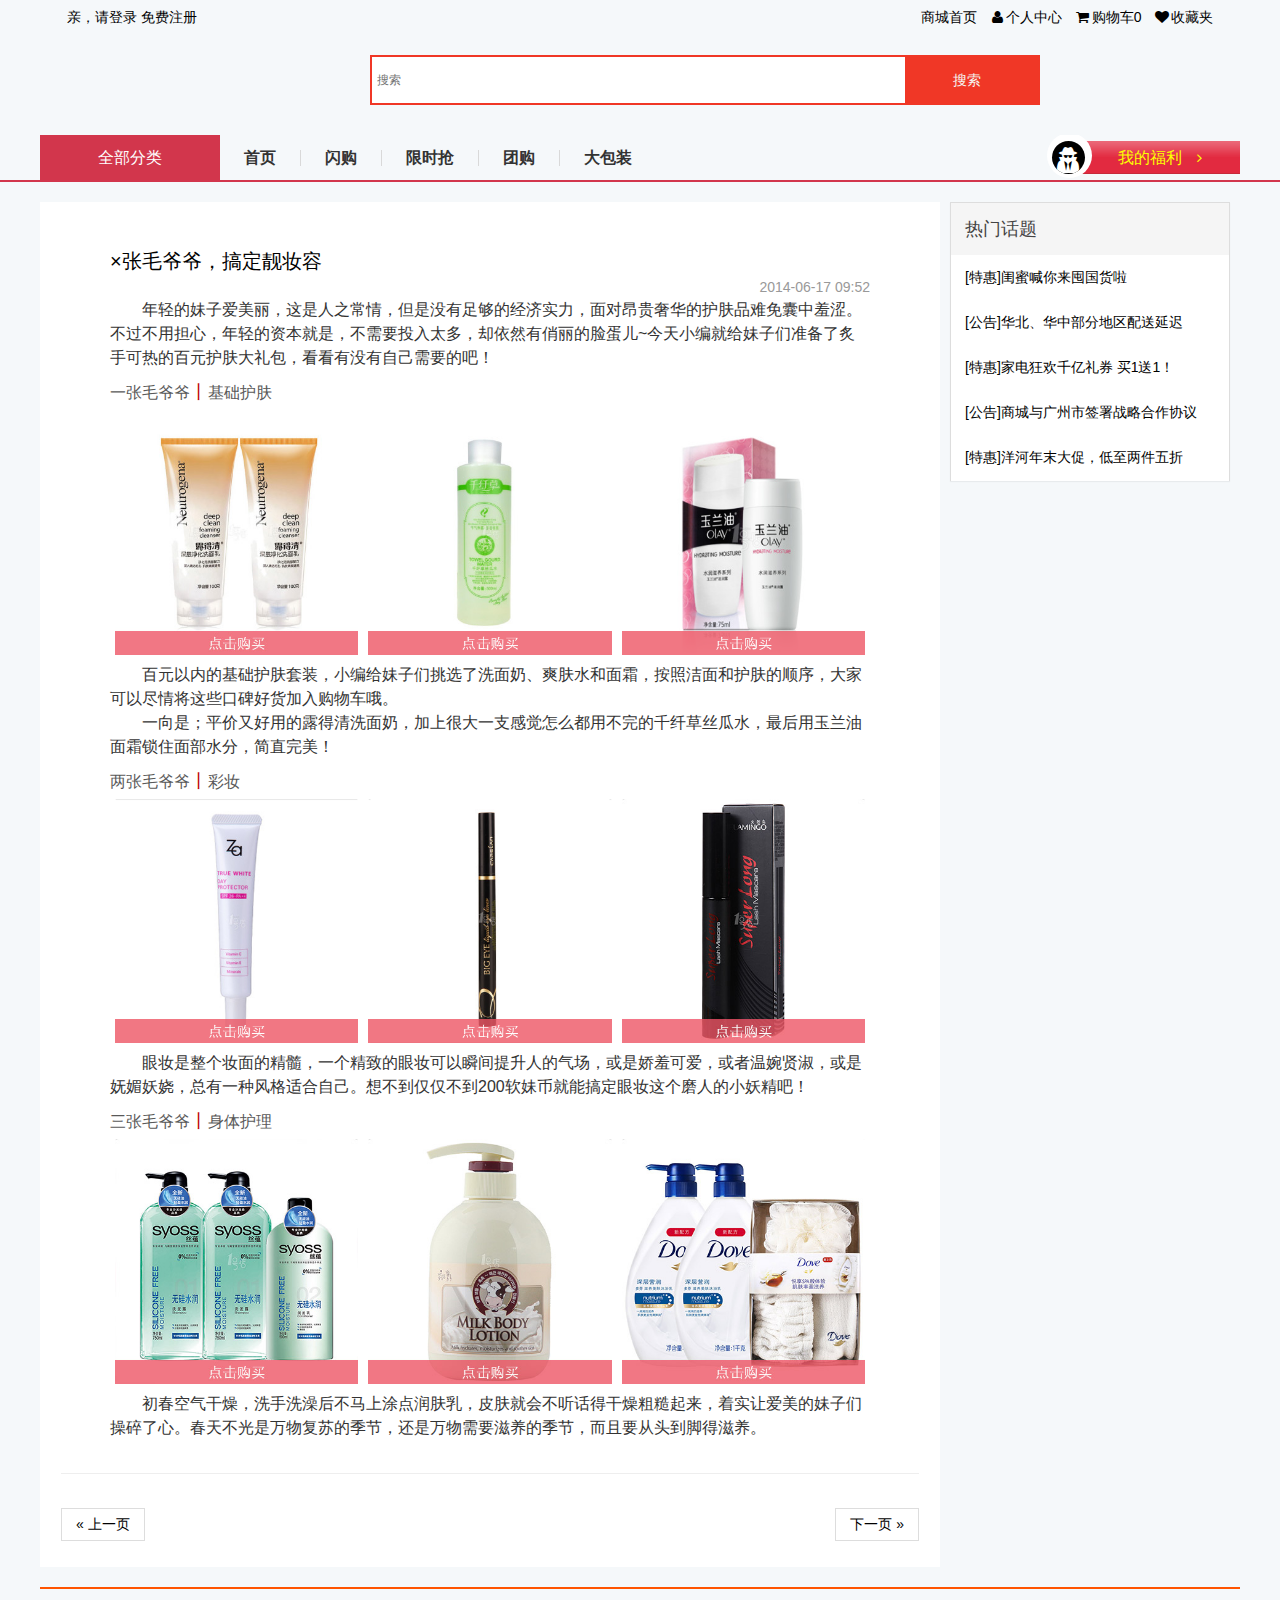
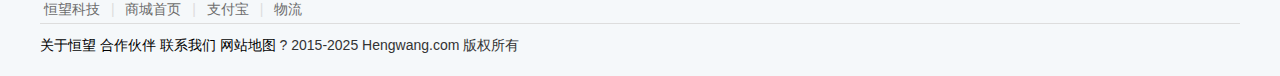
<file: shops/user/blog.html>
<!DOCTYPE html>
<html>
<head lang="en">
  <meta charset="UTF-8">
  <title>新闻页面</title>
  <meta http-equiv="X-UA-Compatible" content="IE=edge">
  <meta name="viewport" content="width=device-width, initial-scale=1.0, minimum-scale=1.0, maximum-scale=1.0, user-scalable=no">
  <meta name="format-detection" content="telephone=no">
  <meta name="renderer" content="webkit">
  <meta http-equiv="Cache-Control" content="no-siteapp"/>
  
   <link href="AmazeUI-2.4.2/assets/css/admin.css" rel="stylesheet" type="text/css">
   <link href="AmazeUI-2.4.2/assets/css/amazeui.css" rel="stylesheet" type="text/css">
   <link href="css/personal.css" rel="stylesheet" type="text/css">
</head>
<body>
		<!--头 -->
		<header>
			<article>
				<div class="mt-logo">
					<!--顶部导航条 -->
					<div class="am-container header">
						<ul class="message-l">
							<div class="topMessage">
								<div class="menu-hd">
									<a href="#" target="_top" class="h">亲，请登录</a>
									<a href="#" target="_top">免费注册</a>
								</div>
							</div>
						</ul>
						<ul class="message-r">
							<div class="topMessage home">
								<div class="menu-hd"><a href="#" target="_top" class="h">商城首页</a></div>
							</div>
							<div class="topMessage my-shangcheng">
								<div class="menu-hd MyShangcheng"><a href="#" target="_top"><i class="am-icon-user am-icon-fw"></i>个人中心</a></div>
							</div>
							<div class="topMessage mini-cart">
								<div class="menu-hd"><a id="mc-menu-hd" href="#" target="_top"><i class="am-icon-shopping-cart  am-icon-fw"></i><span>购物车</span><strong id="J_MiniCartNum" class="h">0</strong></a></div>
							</div>
							<div class="topMessage favorite">
								<div class="menu-hd"><a href="#" target="_top"><i class="am-icon-heart am-icon-fw"></i><span>收藏夹</span></a></div>
						</ul>
						</div>

						<!--悬浮搜索框-->

						<div class="nav white">
							<div class="logoBig">
								<li><img src="images/logobig.png" /></li>
							</div>

							<div class="search-bar pr">
								<a name="index_none_header_sysc" href="#"></a>
								<form>
									<input id="searchInput" name="index_none_header_sysc" type="text" placeholder="搜索" autocomplete="off">
									<input id="ai-topsearch" class="submit am-btn" value="搜索" index="1" type="submit">
								</form>
							</div>
						</div>

						<div class="clear"></div>
					</div>
				</div>
			</article>
		</header>
            <div class="nav-table">
					   <div class="long-title"><span class="all-goods">全部分类</span></div>
					   <div class="nav-cont">
							<ul>
								<li class="index"><a href="#">首页</a></li>
                                <li class="qc"><a href="#">闪购</a></li>
                                <li class="qc"><a href="#">限时抢</a></li>
                                <li class="qc"><a href="#">团购</a></li>
                                <li class="qc last"><a href="#">大包装</a></li>
							</ul>
						    <div class="nav-extra">
						    	<i class="am-icon-user-secret am-icon-md nav-user"></i><b></b>我的福利
						    	<i class="am-icon-angle-right" style="padding-left: 10px;"></i>
						    </div>
						</div>
			</div>
			<b class="line"></b>	
<!--文章 -->
<div class="am-g am-g-fixed blog-g-fixed bloglist">
  <div class="am-u-md-9">
    <article class="blog-main">
      <h3 class="am-article-title blog-title">
        <a href="#">×张毛爷爷，搞定靓妆容</a>
      </h3>
      <h4 class="am-article-meta blog-meta">2014-06-17 09:52</h4>

      <div class="am-g blog-content">
        <div class="am-u-sm-12">
          <p>年轻的妹子爱美丽，这是人之常情，但是没有足够的经济实力，面对昂贵奢华的护肤品难免囊中羞涩。不过不用担心，年轻的资本就是，不需要投入太多，却依然有俏丽的脸蛋儿~今天小编就给妹子们准备了炙手可热的百元护肤大礼包，看看有没有自己需要的吧！</p>
          
          <strong class="blog-tit"><p>一张毛爷爷<span>丨</span>基础护肤</p></strong>
          <div class="Row">
          	<li><img src="images/blog01.jpg"/></li>
          	<li><img src="images/blog02.jpg"/></li>
          	<li><img src="images/blog03.jpg"/></li>
          </div>
          <p>百元以内的基础护肤套装，小编给妹子们挑选了洗面奶、爽肤水和面霜，按照洁面和护肤的顺序，大家可以尽情将这些口碑好货加入购物车哦。</p>
          <p>一向是；平价又好用的露得清洗面奶，加上很大一支感觉怎么都用不完的千纤草丝瓜水，最后用玉兰油面霜锁住面部水分，简直完美！</p>


         <strong class="blog-tit"><p>两张毛爷爷<span>丨</span>彩妆</p></strong>
          <div class="Row">
          	<li><img src="images/blog04.jpg"/></li>
          	<li><img src="images/blog05.jpg"/></li>
          	<li><img src="images/blog06.jpg"/></li>
          </div>
          
          <p>眼妆是整个妆面的精髓，一个精致的眼妆可以瞬间提升人的气场，或是娇羞可爱，或者温婉贤淑，或是妩媚妖娆，总有一种风格适合自己。想不到仅仅不到200软妹币就能搞定眼妆这个磨人的小妖精吧！</p>
          
          
         <strong class="blog-tit"><p>三张毛爷爷<span>丨</span>身体护理</p></strong>
          <div class="Row">
          	<li><img src="images/blog07.jpg"/></li>
          	<li><img src="images/blog08.jpg"/></li>
          	<li><img src="images/blog09.jpg"/></li>
          </div>          
          
           <p>初春空气干燥，洗手洗澡后不马上涂点润肤乳，皮肤就会不听话得干燥粗糙起来，着实让爱美的妹子们操碎了心。春天不光是万物复苏的季节，还是万物需要滋养的季节，而且要从头到脚得滋养。</p>
          

        </div>
  
      </div>

    </article>


    <hr class="am-article-divider blog-hr">
    <ul class="am-pagination blog-pagination">
      <li class="am-pagination-prev"><a href="">&laquo; 上一页</a></li>
      <li class="am-pagination-next"><a href="">下一页 &raquo;</a></li>
    </ul>
  </div>

  <div class="am-u-md-3 blog-sidebar">
    <div class="am-panel-group">

      <section class="am-panel am-panel-default">
        <div class="am-panel-hd">热门话题</div>
        <ul class="am-list blog-list">
        	<li><a href="#"><p>[特惠]闺蜜喊你来囤国货啦</p></a></li>  
          <li><a href="#"><p>[公告]华北、华中部分地区配送延迟</p></a></li>
          <li><a href="#"><p>[特惠]家电狂欢千亿礼券 买1送1！</p></a></li>
          <li><a href="#"><p>[公告]商城与广州市签署战略合作协议</p></a></li>
          <li><a href="#"><p>[特惠]洋河年末大促，低至两件五折</p></a></li>      
        </ul>
      </section>

    </div>
  </div>

</div>

<div class="footer" >
 <div class="footer-hd">
 <p>
 <a href="#">恒望科技</a>
 <b>|</b>
 <a href="#">商城首页</a>
 <b>|</b>
 <a href="#">支付宝</a>
 <b>|</b>
 <a href="#">物流</a>
 </p>
 </div>
 <div class="footer-bd">
 <p>
 <a href="#">关于恒望</a>
 <a href="#">合作伙伴</a>
 <a href="#">联系我们</a>
 <a href="#">网站地图</a>
 <em>? 2015-2025 Hengwang.com 版权所有</em>
 </p>
 </div>
</div>

<!--[if lt IE 9]>
<script src="http://libs.baidu.com/jquery/1.11.1/jquery.min.js"></script>
<script src="http://cdn.staticfile.org/modernizr/2.8.3/modernizr.js"></script>
<script src="{{assets}}js/amazeui.ie8polyfill.min.js"></script>
<![endif]-->

<!--[if (gte IE 9)|!(IE)]><!-->
<script src="AmazeUI-2.4.2/assets/js/jquery.min.js"></script>
<!--<![endif]-->
<script src="AmazeUI-2.4.2/assets/js/amazeui.min.js"></script>

</body>
</html>
</file>
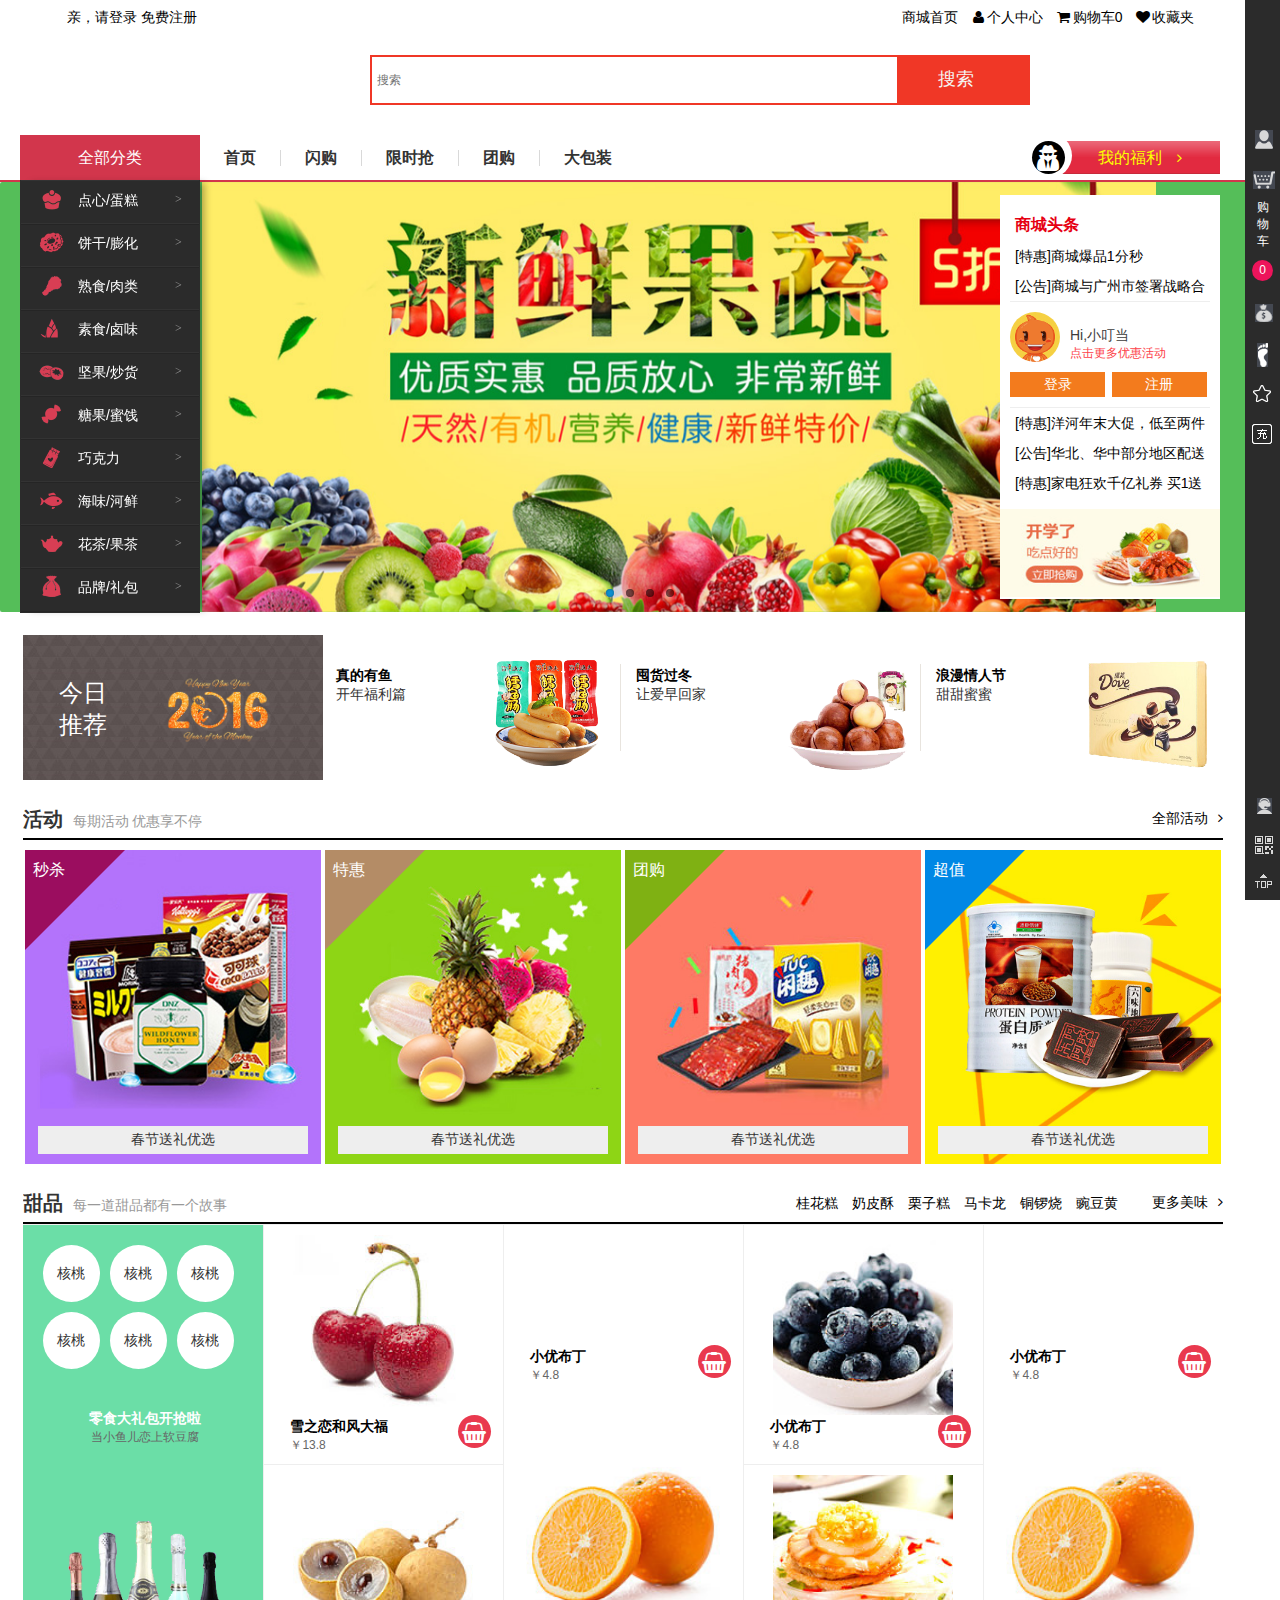
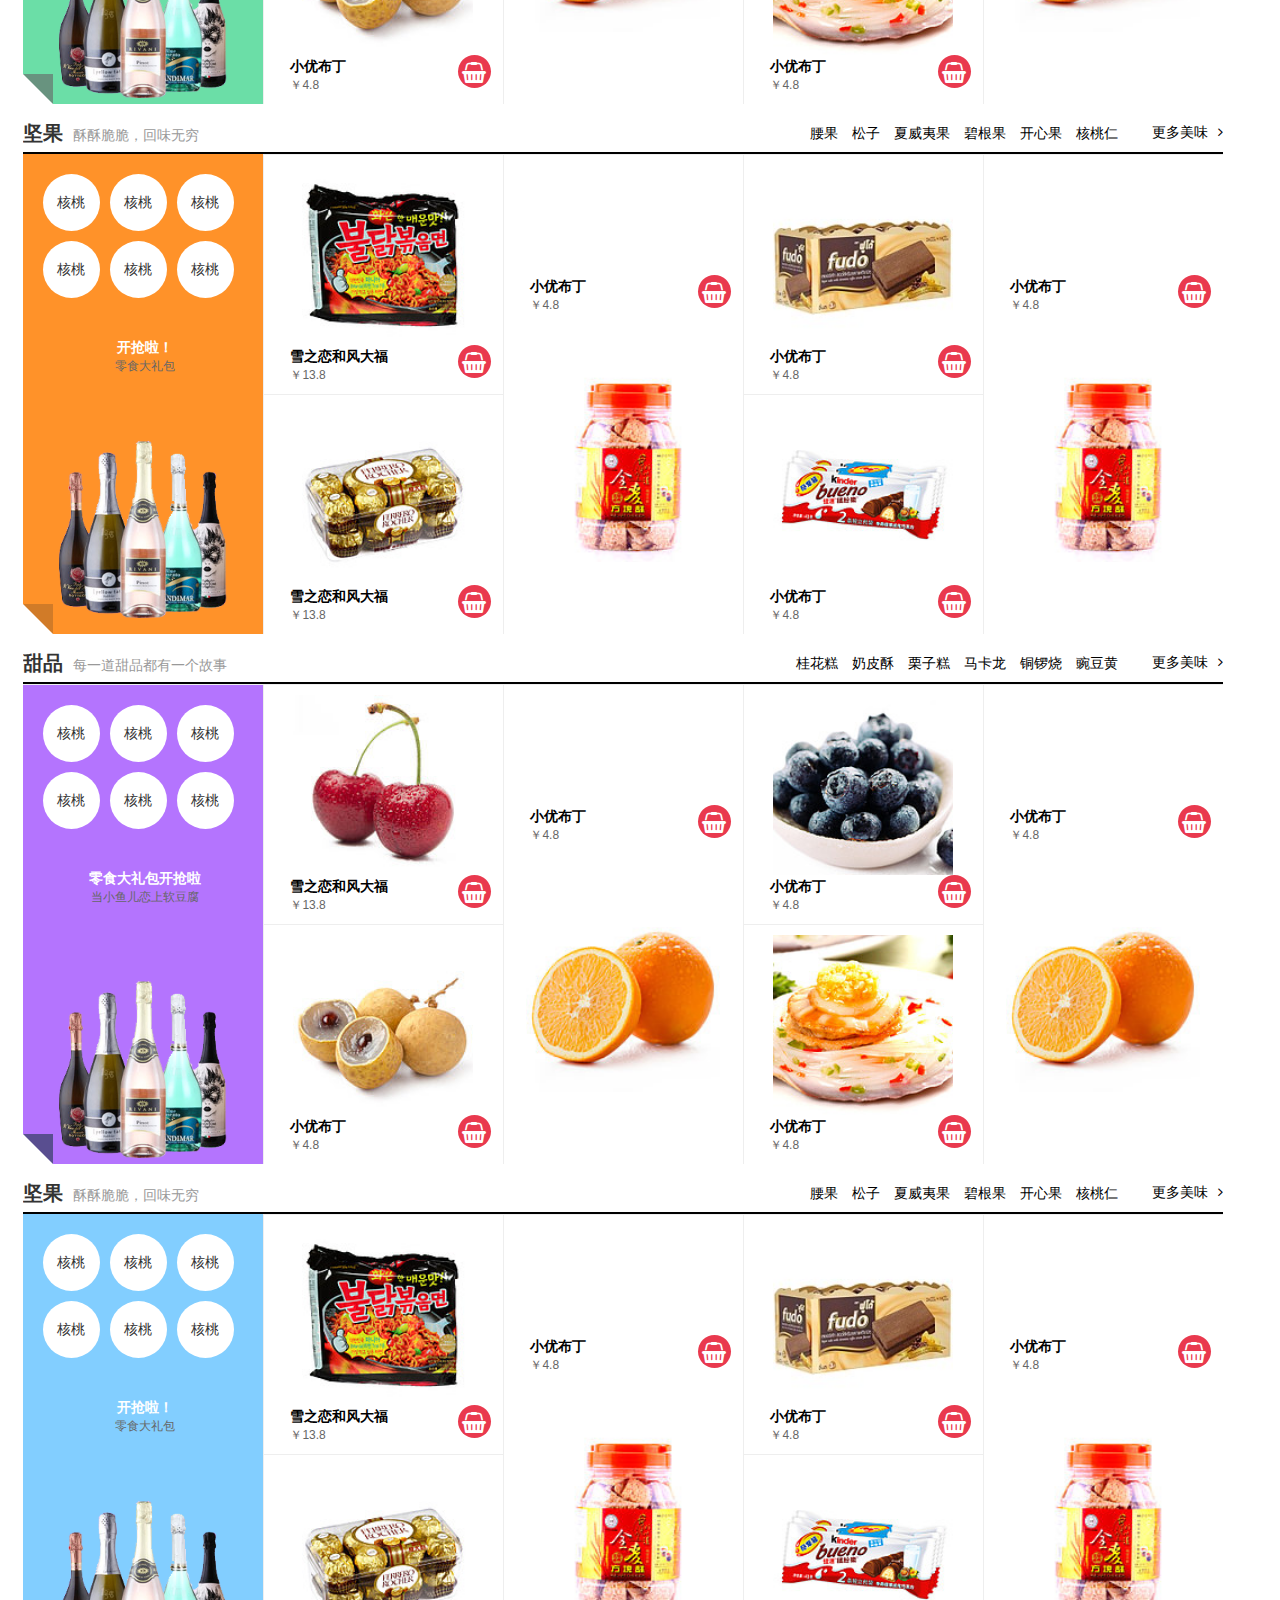
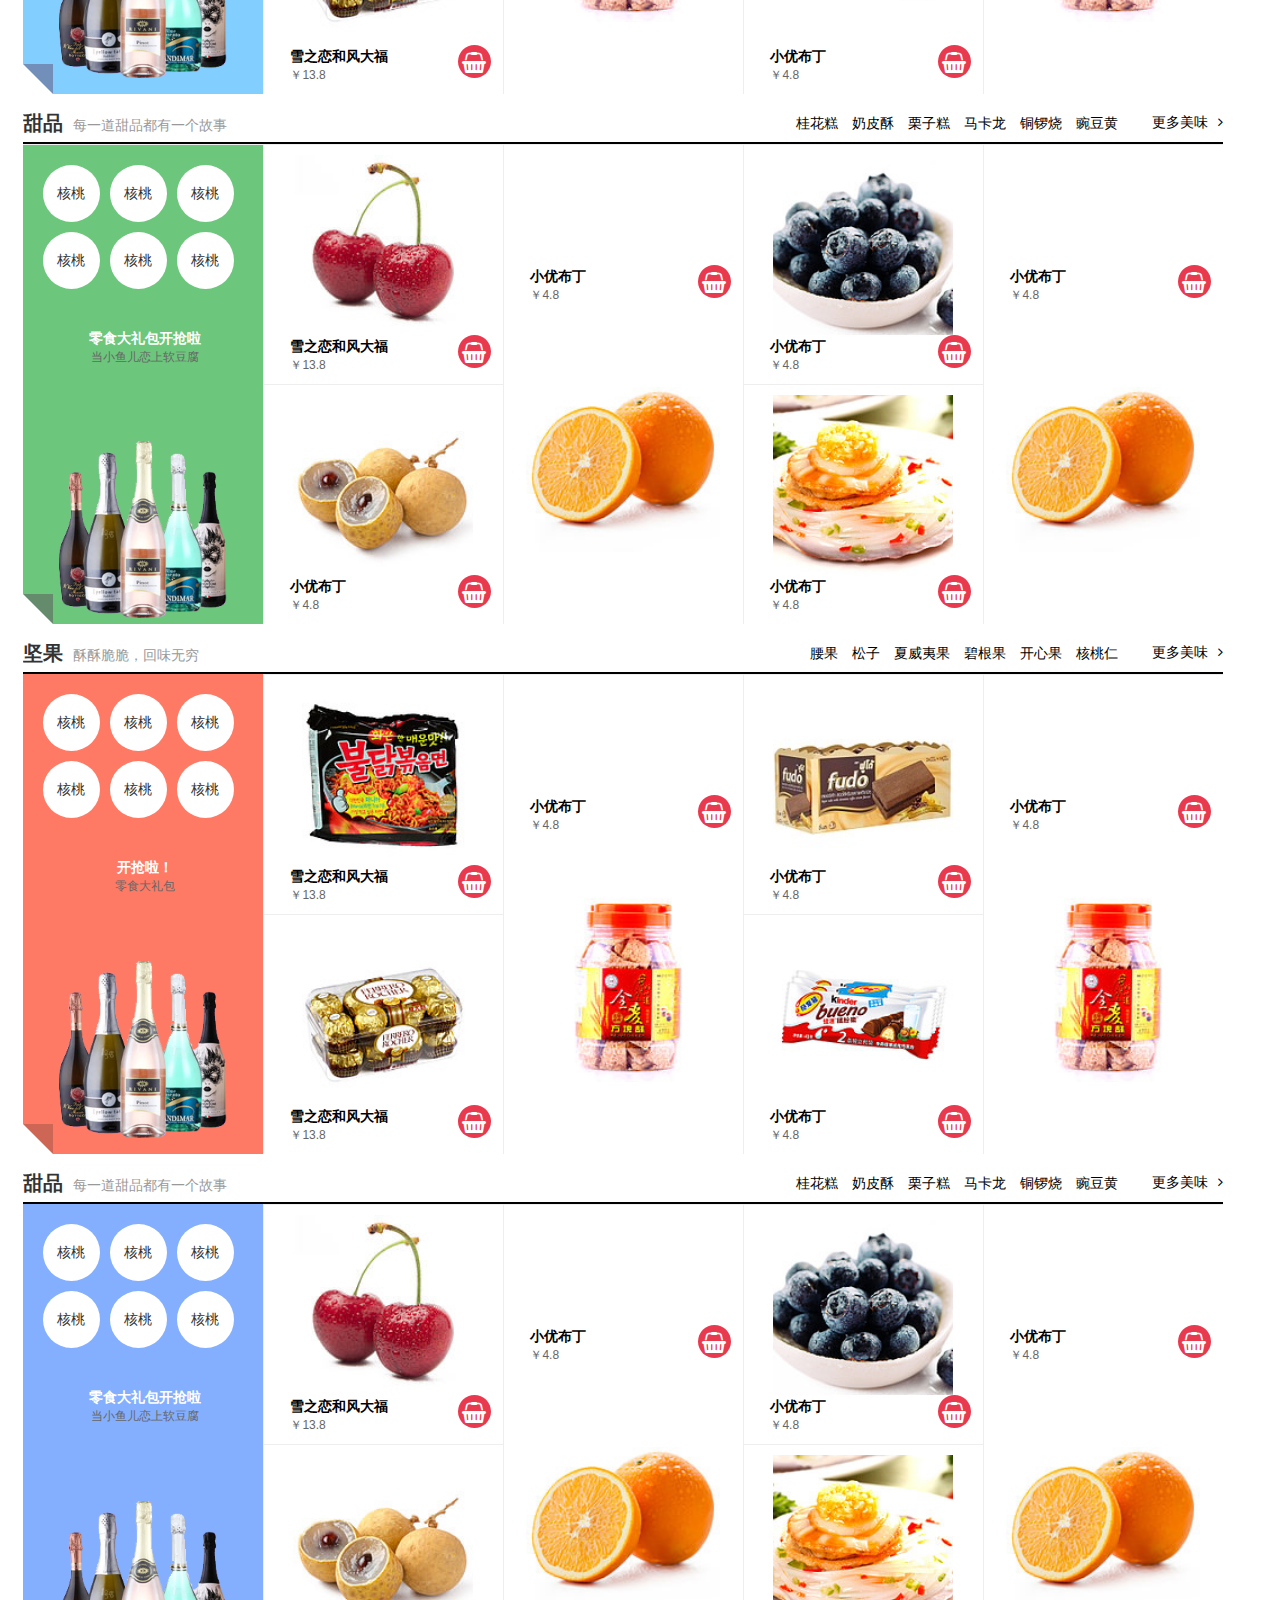
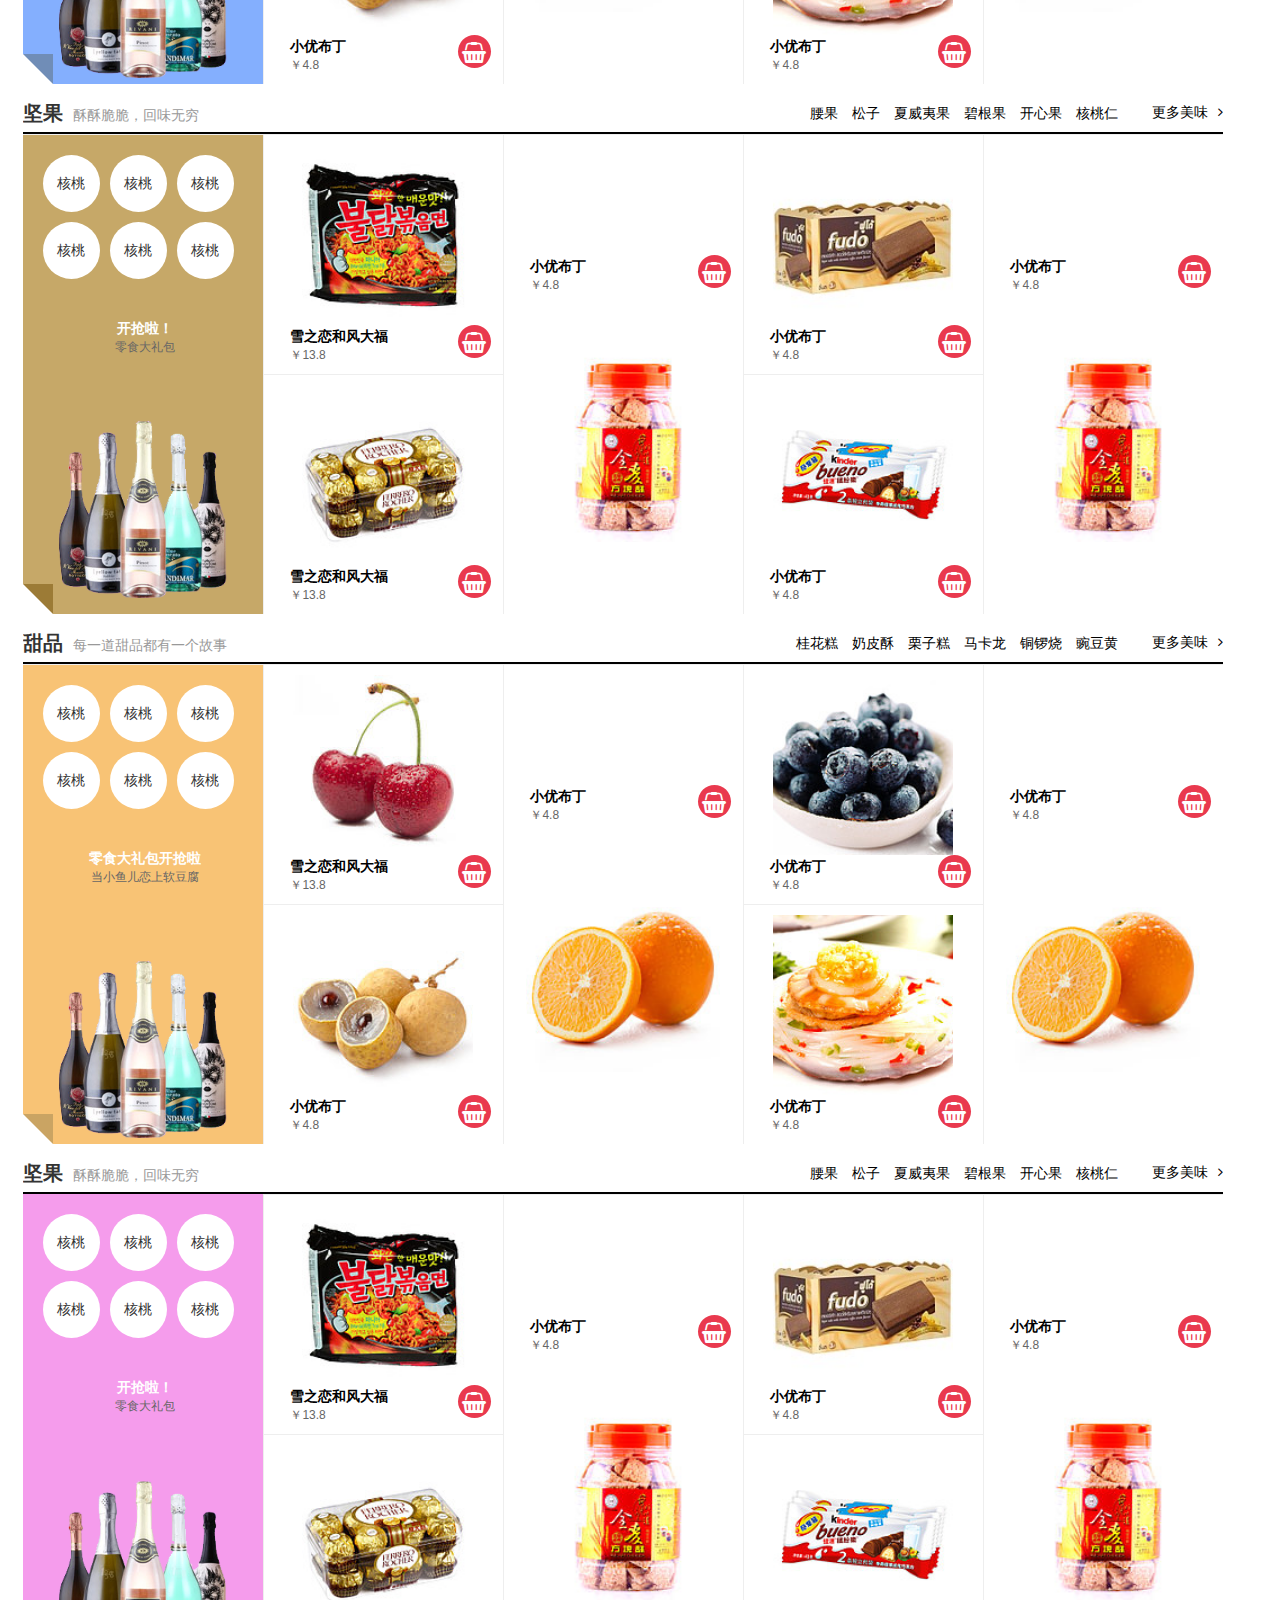
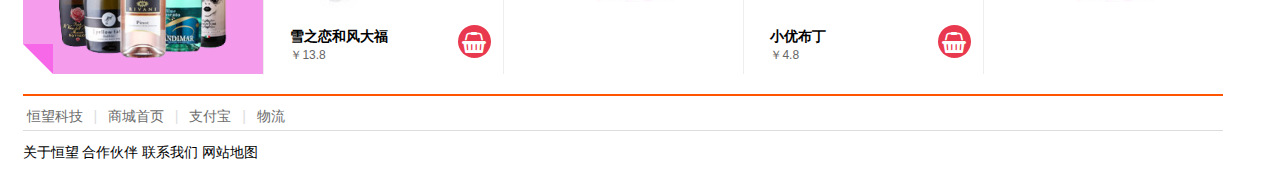
<file: shops/user/home1.html>
<!DOCTYPE html PUBLIC "-//W3C//DTD XHTML 1.0 Transitional//EN" "http://www.w3.org/TR/xhtml1/DTD/xhtml1-transitional.dtd">
<html xmlns="http://www.w3.org/1999/xhtml">

	<head>
		<meta http-equiv="Content-Type" content="text/html; charset=utf-8" />
		<meta name="viewport" content="width=device-width, initial-scale=1.0, minimum-scale=1.0, maximum-scale=1.0, user-scalable=no">

		<title>首页</title>

		<link href="AmazeUI-2.4.2/assets/css/amazeui.css" rel="stylesheet" type="text/css" />
		<link href="AmazeUI-2.4.2/assets/css/admin.css" rel="stylesheet" type="text/css" />

		<link href="basic/css/demo.css" rel="stylesheet" type="text/css" />

		<link href="css/hmstyle.css" rel="stylesheet" type="text/css" />
		<script src="AmazeUI-2.4.2/assets/js/jquery.min.js"></script>
		<script src="AmazeUI-2.4.2/assets/js/amazeui.min.js"></script>

	</head>
<!--/************************************************************
 *																*
 * 						      							*
 *                        							*
 *       		  努力创建完善、持续更新插件以及模板			*
 * 																*
**************************************************************-->
	<body>
		<div class="hmtop">
			<!--顶部导航条 -->
			<div class="am-container header">
				<ul class="message-l">
					<div class="topMessage">
						<div class="menu-hd">
							<a href="#" target="_top" class="h">亲，请登录</a>
							<a href="#" target="_top">免费注册</a>
						</div>
					</div>
				</ul>
				<ul class="message-r">
					<div class="topMessage home">
						<div class="menu-hd"><a href="#" target="_top" class="h">商城首页</a></div>
					</div>
					<div class="topMessage my-shangcheng">
						<div class="menu-hd MyShangcheng"><a href="#" target="_top"><i class="am-icon-user am-icon-fw"></i>个人中心</a></div>
					</div>
					<div class="topMessage mini-cart">
						<div class="menu-hd"><a id="mc-menu-hd" href="#" target="_top"><i class="am-icon-shopping-cart  am-icon-fw"></i><span>购物车</span><strong id="J_MiniCartNum" class="h">0</strong></a></div>
					</div>
					<div class="topMessage favorite">
						<div class="menu-hd"><a href="#" target="_top"><i class="am-icon-heart am-icon-fw"></i><span>收藏夹</span></a></div>
				</ul>
				</div>

				<!--悬浮搜索框-->

				<div class="nav white">
					<div class="logo"><img src="images/logo.png" /></div>
					<div class="logoBig">
						<li><img src="images/logobig.png" /></li>
					</div>

					<div class="search-bar pr">
						<a name="index_none_header_sysc" href="#"></a>
						<form>
							<input id="searchInput" name="index_none_header_sysc" type="text" placeholder="搜索" autocomplete="off">
							<input id="ai-topsearch" class="submit am-btn" value="搜索" index="1" type="submit">
						</form>
					</div>
				</div>

				<div class="clear"></div>
			</div>
			<div class="banner">
                      <!--轮播 -->
						<div class="am-slider am-slider-default scoll" data-am-flexslider id="demo-slider-0">
							<ul class="am-slides">
								<li class="banner1"><a href="introduction.html"><img src="images/ad1.jpg" /></a></li>
								<li class="banner2"><a><img src="images/ad2.jpg" /></a></li>
								<li class="banner3"><a><img src="images/ad3.jpg" /></a></li>
								<li class="banner4"><a><img src="images/ad4.jpg" /></a></li>

							</ul>
						</div>
						<div class="clear"></div>	
			</div>
			<div class="shopNav">
				<div class="slideall">

					   <div class="long-title"><span class="all-goods">全部分类</span></div>
					   <div class="nav-cont">
							<ul>
								<li class="index"><a href="#">首页</a></li>
                                <li class="qc"><a href="#">闪购</a></li>
                                <li class="qc"><a href="#">限时抢</a></li>
                                <li class="qc"><a href="#">团购</a></li>
                                <li class="qc last"><a href="#">大包装</a></li>
							</ul>
						    <div class="nav-extra">
						    	<i class="am-icon-user-secret am-icon-md nav-user"></i><b></b>我的福利
						    	<i class="am-icon-angle-right" style="padding-left: 10px;"></i>
						    </div>
						</div>
		        				
						<!--侧边导航 -->
						<div id="nav" class="navfull">
							<div class="area clearfix">
								<div class="category-content" id="guide_2">
									
									<div class="category">
										<ul class="category-list" id="js_climit_li">
											<li class="appliance js_toggle relative first">
												<div class="category-info">
													<h3 class="category-name b-category-name"><i><img src="images/cake.png"></i><a class="ml-22" title="点心">点心/蛋糕</a></h3>
													<em>&gt;</em></div>
												<div class="menu-item menu-in top">
													<div class="area-in">
														<div class="area-bg">
															<div class="menu-srot">
																<div class="sort-side">
																	<dl class="dl-sort">
																		<dt><span title="蛋糕">蛋糕</span></dt>
																		<dd><a title="蒸蛋糕" href="#"><span>蒸蛋糕</span></a></dd>
																		<dd><a title="脱水蛋糕" href="#"><span>脱水蛋糕</span></a></dd>
																		<dd><a title="瑞士卷" href="#"><span>瑞士卷</span></a></dd>
																		<dd><a title="软面包" href="#"><span>软面包</span></a></dd>
																		<dd><a title="马卡龙" href="#"><span>马卡龙</span></a></dd>
																		<dd><a title="千层饼" href="#"><span>千层饼</span></a></dd>
																		<dd><a title="甜甜圈" href="#"><span>甜甜圈</span></a></dd>
																		<dd><a title="蒸三明治" href="#"><span>蒸三明治</span></a></dd>
																		<dd><a title="铜锣烧" href="#"><span>铜锣烧</span></a></dd>
																	</dl>
																	<dl class="dl-sort">
																		<dt><span title="蛋糕">点心</span></dt>
																		<dd><a title="蒸蛋糕" href="#"><span>蒸蛋糕</span></a></dd>
																		<dd><a title="脱水蛋糕" href="#"><span>脱水蛋糕</span></a></dd>
																		<dd><a title="瑞士卷" href="#"><span>瑞士卷</span></a></dd>
																		<dd><a title="软面包" href="#"><span>软面包</span></a></dd>
																		<dd><a title="马卡龙" href="#"><span>马卡龙</span></a></dd>
																		<dd><a title="千层饼" href="#"><span>千层饼</span></a></dd>
																		<dd><a title="甜甜圈" href="#"><span>甜甜圈</span></a></dd>
																		<dd><a title="蒸三明治" href="#"><span>蒸三明治</span></a></dd>
																		<dd><a title="铜锣烧" href="#"><span>铜锣烧</span></a></dd>
																	</dl>

																</div>
																<div class="brand-side">
																	<dl class="dl-sort"><dt><span>实力商家</span></dt>
																		<dd><a rel="nofollow" title="呵官方旗舰店" target="_blank" href="#" rel="nofollow"><span  class="red" >呵官方旗舰店</span></a></dd>
																		<dd><a rel="nofollow" title="格瑞旗舰店" target="_blank" href="#" rel="nofollow"><span >格瑞旗舰店</span></a></dd>
																		<dd><a rel="nofollow" title="飞彦大厂直供" target="_blank" href="#" rel="nofollow"><span  class="red" >飞彦大厂直供</span></a></dd>
																		<dd><a rel="nofollow" title="红e·艾菲妮" target="_blank" href="#" rel="nofollow"><span >红e·艾菲妮</span></a></dd>
																		<dd><a rel="nofollow" title="本真旗舰店" target="_blank" href="#" rel="nofollow"><span  class="red" >本真旗舰店</span></a></dd>
																		<dd><a rel="nofollow" title="杭派女装批发网" target="_blank" href="#" rel="nofollow"><span  class="red" >杭派女装批发网</span></a></dd>
																	</dl>
																</div>
															</div>
														</div>
													</div>
												</div>
											<b class="arrow"></b>	
											</li>
											<li class="appliance js_toggle relative">
												<div class="category-info">
													<h3 class="category-name b-category-name"><i><img src="images/cookies.png"></i><a class="ml-22" title="饼干、膨化">饼干/膨化</a></h3>
													<em>&gt;</em></div>
												<div class="menu-item menu-in top">
													<div class="area-in">
														<div class="area-bg">
															<div class="menu-srot">
																<div class="sort-side">
																	<dl class="dl-sort">
																		<dt><span title="饼干">饼干</span></dt>
																		<dd><a title="蒸蛋糕" href="#"><span>蒸蛋糕</span></a></dd>
																		<dd><a title="脱水蛋糕" href="#"><span>脱水蛋糕</span></a></dd>
																		<dd><a title="瑞士卷" href="#"><span>瑞士卷</span></a></dd>
																		<dd><a title="软面包" href="#"><span>软面包</span></a></dd>
																		<dd><a title="马卡龙" href="#"><span>马卡龙</span></a></dd>
																	</dl>
																	<dl class="dl-sort">
																		<dt><span title="薯片">薯片</span></dt>
																		<dd><a title="蒸蛋糕" href="#"><span>蒸蛋糕</span></a></dd>
																		<dd><a title="脱水蛋糕" href="#"><span>脱水蛋糕</span></a></dd>
																		<dd><a title="瑞士卷" href="#"><span>瑞士卷</span></a></dd>
																		<dd><a title="软面包" href="#"><span>软面包</span></a></dd>
																		<dd><a title="马卡龙" href="#"><span>马卡龙</span></a></dd>
																		<dd><a title="千层饼" href="#"><span>千层饼</span></a></dd>
																		<dd><a title="甜甜圈" href="#"><span>甜甜圈</span></a></dd>
																		<dd><a title="蒸三明治" href="#"><span>蒸三明治</span></a></dd>
																		<dd><a title="铜锣烧" href="#"><span>铜锣烧</span></a></dd>
																	</dl>
																	<dl class="dl-sort">
																		<dt><span title="蛋糕">虾条</span></dt>
																		<dd><a title="蒸蛋糕" href="#"><span>蒸蛋糕</span></a></dd>
																		<dd><a title="脱水蛋糕" href="#"><span>脱水蛋糕</span></a></dd>
																		<dd><a title="瑞士卷" href="#"><span>瑞士卷</span></a></dd>
																		<dd><a title="软面包" href="#"><span>软面包</span></a></dd>
																		<dd><a title="马卡龙" href="#"><span>马卡龙</span></a></dd>
																		<dd><a title="千层饼" href="#"><span>千层饼</span></a></dd>
																		<dd><a title="甜甜圈" href="#"><span>甜甜圈</span></a></dd>
																		<dd><a title="蒸三明治" href="#"><span>蒸三明治</span></a></dd>
																		<dd><a title="铜锣烧" href="#"><span>铜锣烧</span></a></dd>
																	</dl>
																</div>
																<div class="brand-side">
																	<dl class="dl-sort"><dt><span>实力商家</span></dt>
																		<dd><a rel="nofollow" title="YYKCLOT" target="_blank" href="#" rel="nofollow"><span  class ="red" >YYKCLOT</span></a></dd>
																		<dd><a rel="nofollow" title="池氏品牌男装" target="_blank" href="#" rel="nofollow"><span  class ="red" >池氏品牌男装</span></a></dd>
																		<dd><a rel="nofollow" title="男装日志" target="_blank" href="#" rel="nofollow"><span >男装日志</span></a></dd>
																		<dd><a rel="nofollow" title="索比诺官方旗舰店" target="_blank" href="#" rel="nofollow"><span >索比诺官方旗舰店</span></a></dd>
																		<dd><a rel="nofollow" title="onTTno傲徒" target="_blank" href="#" rel="nofollow"><span  class ="red" >onTTno傲徒</span></a></dd>
																		<dd><a rel="nofollow" title="玛狮路男装旗舰店" target="_blank" href="#" rel="nofollow"><span >玛狮路男装旗舰店</span></a></dd>
																		<dd><a rel="nofollow" title="劳威特品牌男装" target="_blank" href="#" rel="nofollow"><span >劳威特品牌男装</span></a></dd>
																		<dd><a rel="nofollow" title="卡斯郎世家批发城" target="_blank" href="#" rel="nofollow"><span  class ="red" >卡斯郎世家批发城</span></a></dd>
																	</dl>
																</div>
															</div>
														</div>
													</div>
												</div>
                                             <b class="arrow"></b>
											</li>
											<li class="appliance js_toggle relative">
												<div class="category-info">
													<h3 class="category-name b-category-name"><i><img src="images/meat.png"></i><a class="ml-22" title="熟食、肉类">熟食/肉类</a></h3>
													<em>&gt;</em></div>
												<div class="menu-item menu-in top">
													<div class="area-in">
														<div class="area-bg">
															<div class="menu-srot">
																<div class="sort-side">
																	<dl class="dl-sort">
																		<dt><span title="猪肉脯">猪肉脯</span></dt>
																		<dd><a title="蒸蛋糕" href="#"><span>蒸蛋糕</span></a></dd>
																		<dd><a title="脱水蛋糕" href="#"><span>脱水蛋糕</span></a></dd>
																		<dd><a title="瑞士卷" href="#"><span>瑞士卷</span></a></dd>
																		<dd><a title="软面包" href="#"><span>软面包</span></a></dd>
																		<dd><a title="马卡龙" href="#"><span>马卡龙</span></a></dd>
																	</dl>
																	<dl class="dl-sort">
																		<dt><span title="牛肉丝">牛肉丝</span></dt>
																		<dd><a title="蒸蛋糕" href="#"><span>蒸蛋糕</span></a></dd>
																		<dd><a title="脱水蛋糕" href="#"><span>脱水蛋糕</span></a></dd>
																		<dd><a title="瑞士卷" href="#"><span>瑞士卷</span></a></dd>
																		<dd><a title="软面包" href="#"><span>软面包</span></a></dd>
																		<dd><a title="马卡龙" href="#"><span>马卡龙</span></a></dd>
																	</dl>
																	<dl class="dl-sort">
																		<dt><span title="小香肠">小香肠</span></dt>
																		<dd><a title="蒸蛋糕" href="#"><span>蒸蛋糕</span></a></dd>
																		<dd><a title="脱水蛋糕" href="#"><span>脱水蛋糕</span></a></dd>
																		<dd><a title="瑞士卷" href="#"><span>瑞士卷</span></a></dd>
																		<dd><a title="软面包" href="#"><span>软面包</span></a></dd>
																		<dd><a title="铜锣烧" href="#"><span>铜锣烧</span></a></dd>
																	</dl>
																</div>
																<div class="brand-side">
																	<dl class="dl-sort"><dt><span>实力商家</span></dt>
																		<dd><a rel="nofollow" title="花颜巧语 " target="_blank" href="#" rel="nofollow"><span  class="red" >花颜巧语 </span></a></dd>
																		<dd><a rel="nofollow" title="糖衣小屋" target="_blank" href="#" rel="nofollow"><span >糖衣小屋</span></a></dd>
																		<dd><a rel="nofollow" title="卡拉迪克  " target="_blank" href="#" rel="nofollow"><span  class="red" >卡拉迪克  </span></a></dd>
																		<dd><a rel="nofollow" title="暖春童话 " target="_blank" href="#" rel="nofollow"><span >暖春童话 </span></a></dd>
																		<dd><a rel="nofollow" title="华盛童装批发行 " target="_blank" href="#" rel="nofollow"><span >华盛童装批发行 </span></a></dd>
																		<dd><a rel="nofollow" title="奈仕华童装旗舰店" target="_blank" href="#" rel="nofollow"><span >奈仕华童装旗舰店</span></a></dd>
																		<dd><a rel="nofollow" title="斑蒂尼BONDYNI" target="_blank" href="#" rel="nofollow"><span  class="red" >斑蒂尼BONDYNI</span></a></dd>
																		<dd><a rel="nofollow" title="猫儿朵朵 " target="_blank" href="#" rel="nofollow"><span >猫儿朵朵 </span></a></dd>
																		<dd><a rel="nofollow" title="童衣阁" target="_blank" href="#" rel="nofollow"><span  class="red" >童衣阁</span></a></dd>
																	</dl>
																</div>
															</div>
														</div>
													</div>
												</div>
                                            <b class="arrow"></b>
											</li>
											<li class="appliance js_toggle relative">
												<div class="category-info">
													<h3 class="category-name b-category-name"><i><img src="images/bamboo.png"></i><a class="ml-22" title="素食、卤味">素食/卤味</a></h3>
													<em>&gt;</em></div>
												<div class="menu-item menu-in top">
													<div class="area-in">
														<div class="area-bg">
															<div class="menu-srot">
																<div class="sort-side">
																	<dl class="dl-sort">
																		<dt><span title="豆干">豆干</span></dt>
																		<dd><a title="蒸蛋糕" href="#"><span>蒸蛋糕</span></a></dd>
																		<dd><a title="脱水蛋糕" href="#"><span>脱水蛋糕</span></a></dd>
																		<dd><a title="瑞士卷" href="#"><span>瑞士卷</span></a></dd>
																		<dd><a title="铜锣烧" href="#"><span>铜锣烧</span></a></dd>
																	</dl>
																	<dl class="dl-sort">
																		<dt><span title="干笋">干笋</span></dt>
																		<dd><a title="蒸蛋糕" href="#"><span>蒸蛋糕</span></a></dd>
																		<dd><a title="脱水蛋糕" href="#"><span>脱水蛋糕</span></a></dd>
																		<dd><a title="瑞士卷" href="#"><span>瑞士卷</span></a></dd>
																		<dd><a title="铜锣烧" href="#"><span>铜锣烧</span></a></dd>
																	</dl>
																	<dl class="dl-sort">
																		<dt><span title="鸭脖">鸭脖</span></dt>
																		<dd><a title="蒸蛋糕" href="#"><span>蒸蛋糕</span></a></dd>
																		<dd><a title="脱水蛋糕" href="#"><span>脱水蛋糕</span></a></dd>
																		<dd><a title="瑞士卷" href="#"><span>瑞士卷</span></a></dd>
																		<dd><a title="软面包" href="#"><span>软面包</span></a></dd>
																		<dd><a title="马卡龙" href="#"><span>马卡龙</span></a></dd>
																		<dd><a title="千层饼" href="#"><span>千层饼</span></a></dd>
																		<dd><a title="甜甜圈" href="#"><span>甜甜圈</span></a></dd>
																		<dd><a title="蒸三明治" href="#"><span>蒸三明治</span></a></dd>
																		<dd><a title="铜锣烧" href="#"><span>铜锣烧</span></a></dd>
																	</dl>
																</div>
																<div class="brand-side">
																	<dl class="dl-sort"><dt><span>实力商家</span></dt>
																		<dd><a rel="nofollow" title="歌芙品牌旗舰店" target="_blank" href="#" rel="nofollow"><span  class="red" >歌芙品牌旗舰店</span></a></dd>
																		<dd><a rel="nofollow" title="爱丝蓝内衣厂" target="_blank" href="#" rel="nofollow"><span >爱丝蓝内衣厂</span></a></dd>
																		<dd><a rel="nofollow" title="香港优蓓尔防辐射" target="_blank" href="#" rel="nofollow"><span >香港优蓓尔防辐射</span></a></dd>
																		<dd><a rel="nofollow" title="蓉莉娜内衣批发" target="_blank" href="#" rel="nofollow"><span >蓉莉娜内衣批发</span></a></dd>
																	</dl>
																</div>
															</div>
														</div>
													</div>
												</div>
                                             <b class="arrow"></b>
											</li>
											<li class="appliance js_toggle relative">
												<div class="category-info">
													<h3 class="category-name b-category-name"><i><img src="images/nut.png"></i><a class="ml-22" title="坚果、炒货">坚果/炒货</a></h3>
													<em>&gt;</em></div>
												<div class="menu-item menu-in top">
													<div class="area-in">
														<div class="area-bg">
															<div class="menu-srot">
																<div class="sort-side">
																	<dl class="dl-sort">
																		<dt><span title="蛋糕">坚果</span></dt>
																		<dd><a title="蒸蛋糕" href="#"><span>蒸蛋糕</span></a></dd>
																		<dd><a title="脱水蛋糕" href="#"><span>脱水蛋糕</span></a></dd>
																		<dd><a title="瑞士卷" href="#"><span>瑞士卷</span></a></dd>
																		<dd><a title="软面包" href="#"><span>软面包</span></a></dd>
																		<dd><a title="马卡龙" href="#"><span>马卡龙</span></a></dd>
																		<dd><a title="千层饼" href="#"><span>千层饼</span></a></dd>
																		<dd><a title="甜甜圈" href="#"><span>甜甜圈</span></a></dd>
																		<dd><a title="蒸三明治" href="#"><span>蒸三明治</span></a></dd>
																		<dd><a title="铜锣烧" href="#"><span>铜锣烧</span></a></dd>
																	</dl>
																	<dl class="dl-sort">
																		<dt><span title="蛋糕">锅巴</span></dt>
																		<dd><a title="蒸蛋糕" href="#"><span>蒸蛋糕</span></a></dd>
																		<dd><a title="脱水蛋糕" href="#"><span>脱水蛋糕</span></a></dd>
																		<dd><a title="瑞士卷" href="#"><span>瑞士卷</span></a></dd>
																		<dd><a title="软面包" href="#"><span>软面包</span></a></dd>
																		<dd><a title="马卡龙" href="#"><span>马卡龙</span></a></dd>
																		<dd><a title="千层饼" href="#"><span>千层饼</span></a></dd>
																		<dd><a title="甜甜圈" href="#"><span>甜甜圈</span></a></dd>
																		<dd><a title="蒸三明治" href="#"><span>蒸三明治</span></a></dd>
																		<dd><a title="铜锣烧" href="#"><span>铜锣烧</span></a></dd>
																	</dl>
																</div>
																<div class="brand-side">
																	<dl class="dl-sort"><dt><span>实力商家</span></dt>
																		<dd><a rel="nofollow" title="呵呵嘿官方旗舰店" target="_blank" href="#" rel="nofollow"><span  class="red" >呵呵嘿官方旗舰店</span></a></dd>
																		<dd><a rel="nofollow" title="格瑞旗舰店" target="_blank" href="#" rel="nofollow"><span >格瑞旗舰店</span></a></dd>
																		<dd><a rel="nofollow" title="飞彦大厂直供" target="_blank" href="#" rel="nofollow"><span  class="red" >飞彦大厂直供</span></a></dd>
																		<dd><a rel="nofollow" title="红e·艾菲妮" target="_blank" href="#" rel="nofollow"><span >红e·艾菲妮</span></a></dd>
																		<dd><a rel="nofollow" title="本真旗舰店" target="_blank" href="#" rel="nofollow"><span  class="red" >本真旗舰店</span></a></dd>
																		<dd><a rel="nofollow" title="杭派女装批发网" target="_blank" href="#" rel="nofollow"><span  class="red" >杭派女装批发网</span></a></dd>
																		<dd><a rel="nofollow" title="华伊阁旗舰店" target="_blank" href="#" rel="nofollow"><span >华伊阁旗舰店</span></a></dd>
																		<dd><a rel="nofollow" title="独家折扣旗舰店" target="_blank" href="#" rel="nofollow"><span >独家折扣旗舰店</span></a></dd>
																	</dl>
																</div>
															</div>
														</div>
													</div>
												</div>
												<b class="arrow"></b>
											</li>
											<li class="appliance js_toggle relative">
												<div class="category-info">
													<h3 class="category-name b-category-name"><i><img src="images/candy.png"></i><a class="ml-22" title="糖果、蜜饯">糖果/蜜饯</a></h3>
													<em>&gt;</em></div>
												<div class="menu-item menu-in top">
													<div class="area-in">
														<div class="area-bg">
															<div class="menu-srot">
																<div class="sort-side">
																	<dl class="dl-sort">
																		<dt><span title="糖果">糖果</span></dt>
																		<dd><a title="蒸蛋糕" href="#"><span>蒸蛋糕</span></a></dd>
																		<dd><a title="脱水蛋糕" href="#"><span>脱水蛋糕</span></a></dd>
																		<dd><a title="瑞士卷" href="#"><span>瑞士卷</span></a></dd>
																		<dd><a title="软面包" href="#"><span>软面包</span></a></dd>
																		<dd><a title="马卡龙" href="#"><span>马卡龙</span></a></dd>
																		<dd><a title="千层饼" href="#"><span>千层饼</span></a></dd>
																		<dd><a title="甜甜圈" href="#"><span>甜甜圈</span></a></dd>
																		<dd><a title="蒸三明治" href="#"><span>蒸三明治</span></a></dd>
																		<dd><a title="铜锣烧" href="#"><span>铜锣烧</span></a></dd>
																	</dl>
																	<dl class="dl-sort">
																		<dt><span title="蜜饯">蜜饯</span></dt>
																		<dd><a title="猕猴桃干" href="#"><span>猕猴桃干</span></a></dd>
																		<dd><a title="糖樱桃" href="#"><span>糖樱桃</span></a></dd>
																		<dd><a title="瑞士卷" href="#"><span>瑞士卷</span></a></dd>
																		<dd><a title="软面包" href="#"><span>软面包</span></a></dd>
																		<dd><a title="马卡龙" href="#"><span>马卡龙</span></a></dd>
																		<dd><a title="千层饼" href="#"><span>千层饼</span></a></dd>
																		<dd><a title="甜甜圈" href="#"><span>甜甜圈</span></a></dd>
																		<dd><a title="蒸三明治" href="#"><span>蒸三明治</span></a></dd>
																		<dd><a title="铜锣烧" href="#"><span>铜锣烧</span></a></dd>
																	</dl>
																</div>
																<div class="brand-side">
																	<dl class="dl-sort"><dt><span>实力商家</span></dt>
																		<dd><a rel="nofollow" title="YYKCLOT" target="_blank" href="#" rel="nofollow"><span  class ="red" >YYKCLOT</span></a></dd>
																		<dd><a rel="nofollow" title="池氏品牌男装" target="_blank" href="#" rel="nofollow"><span  class ="red" >池氏品牌男装</span></a></dd>
																		<dd><a rel="nofollow" title="男装日志" target="_blank" href="#" rel="nofollow"><span >男装日志</span></a></dd>
																		<dd><a rel="nofollow" title="索比诺官方旗舰店" target="_blank" href="#" rel="nofollow"><span >索比诺官方旗舰店</span></a></dd>
																		<dd><a rel="nofollow" title="onTTno傲徒" target="_blank" href="#" rel="nofollow"><span  class ="red" >onTTno傲徒</span></a></dd>
																		<dd><a rel="nofollow" title="卡斯郎世家批发城" target="_blank" href="#" rel="nofollow"><span  class ="red" >卡斯郎世家批发城</span></a></dd>
																	</dl>
																</div>
															</div>
														</div>
													</div>
												</div>
                                            <b class="arrow"></b>
											</li>
											<li class="appliance js_toggle relative">
												<div class="category-info">
													<h3 class="category-name b-category-name"><i><img src="images/chocolate.png"></i><a class="ml-22" title="巧克力">巧克力</a></h3>
													<em>&gt;</em></div>
												<div class="menu-item menu-in top">
													<div class="area-in">
														<div class="area-bg">
															<div class="menu-srot">
																<div class="sort-side">
																	<dl class="dl-sort">
																		<dt><span title="蛋糕">巧克力</span></dt>
																		<dd><a title="蒸蛋糕" href="#"><span>蒸蛋糕</span></a></dd>
																		<dd><a title="脱水蛋糕" href="#"><span>脱水蛋糕</span></a></dd>
																		<dd><a title="瑞士卷" href="#"><span>瑞士卷</span></a></dd>
																		<dd><a title="软面包" href="#"><span>软面包</span></a></dd>
																		<dd><a title="马卡龙" href="#"><span>马卡龙</span></a></dd>
																		<dd><a title="千层饼" href="#"><span>千层饼</span></a></dd>
																		<dd><a title="甜甜圈" href="#"><span>甜甜圈</span></a></dd>
																		<dd><a title="蒸三明治" href="#"><span>蒸三明治</span></a></dd>
																		<dd><a title="铜锣烧" href="#"><span>铜锣烧</span></a></dd>
																	</dl>
																	<dl class="dl-sort">
																		<dt><span title="蛋糕">果冻</span></dt>
																		<dd><a title="蒸蛋糕" href="#"><span>蒸蛋糕</span></a></dd>
																		<dd><a title="脱水蛋糕" href="#"><span>脱水蛋糕</span></a></dd>
																		<dd><a title="瑞士卷" href="#"><span>瑞士卷</span></a></dd>
																		<dd><a title="软面包" href="#"><span>软面包</span></a></dd>
																		<dd><a title="马卡龙" href="#"><span>马卡龙</span></a></dd>
																		<dd><a title="千层饼" href="#"><span>千层饼</span></a></dd>
																		<dd><a title="甜甜圈" href="#"><span>甜甜圈</span></a></dd>
																		<dd><a title="蒸三明治" href="#"><span>蒸三明治</span></a></dd>
																		<dd><a title="铜锣烧" href="#"><span>铜锣烧</span></a></dd>
																	</dl>
																</div>
																<div class="brand-side">
																	<dl class="dl-sort"><dt><span>实力商家</span></dt>
																		<dd><a rel="nofollow" title="花颜巧语 " target="_blank" href="#" rel="nofollow"><span  class="red" >花颜巧语 </span></a></dd>
																		<dd><a rel="nofollow" title="糖衣小屋" target="_blank" href="#" rel="nofollow"><span >糖衣小屋</span></a></dd>
																		<dd><a rel="nofollow" title="卡拉迪克  " target="_blank" href="#" rel="nofollow"><span  class="red" >卡拉迪克  </span></a></dd>
																		<dd><a rel="nofollow" title="暖春童话 " target="_blank" href="#" rel="nofollow"><span >暖春童话 </span></a></dd>
																		<dd><a rel="nofollow" title="华盛童装批发行 " target="_blank" href="#" rel="nofollow"><span >华盛童装批发行 </span></a></dd>
																		<dd><a rel="nofollow" title="奈仕华童装旗舰店" target="_blank" href="#" rel="nofollow"><span >奈仕华童装旗舰店</span></a></dd>
																		<dd><a rel="nofollow" title="斑蒂尼BONDYNI" target="_blank" href="#" rel="nofollow"><span  class="red" >斑蒂尼BONDYNI</span></a></dd>
																		<dd><a rel="nofollow" title="童衣阁" target="_blank" href="#" rel="nofollow"><span  class="red" >童衣阁</span></a></dd>
																	</dl>
																</div>
															</div>
														</div>
													</div>
												</div>
												<b class="arrow"></b>
											</li>
											<li class="appliance js_toggle relative">
												<div class="category-info">
													<h3 class="category-name b-category-name"><i><img src="images/fish.png"></i><a class="ml-22" title="海味、河鲜">海味/河鲜</a></h3>
													<em>&gt;</em></div>
												<div class="menu-item menu-in top">
													<div class="area-in">
														<div class="area-bg">
															<div class="menu-srot">
																<div class="sort-side">
																	<dl class="dl-sort">
																		<dt><span title="海带丝">海带丝</span></dt>
																		<dd><a title="蒸蛋糕" href="#"><span>蒸蛋糕</span></a></dd>
																		<dd><a title="脱水蛋糕" href="#"><span>脱水蛋糕</span></a></dd>
																		<dd><a title="瑞士卷" href="#"><span>瑞士卷</span></a></dd>
																		<dd><a title="软面包" href="#"><span>软面包</span></a></dd>
																		<dd><a title="马卡龙" href="#"><span>马卡龙</span></a></dd>
																		<dd><a title="千层饼" href="#"><span>千层饼</span></a></dd>
																		<dd><a title="甜甜圈" href="#"><span>甜甜圈</span></a></dd>
																		<dd><a title="蒸三明治" href="#"><span>蒸三明治</span></a></dd>
																		<dd><a title="铜锣烧" href="#"><span>铜锣烧</span></a></dd>
																	</dl>
																	<dl class="dl-sort">
																		<dt><span title="小鱼干">小鱼干</span></dt>
																		<dd><a title="蒸蛋糕" href="#"><span>蒸蛋糕</span></a></dd>
																		<dd><a title="脱水蛋糕" href="#"><span>脱水蛋糕</span></a></dd>
																		<dd><a title="瑞士卷" href="#"><span>瑞士卷</span></a></dd>
																		<dd><a title="软面包" href="#"><span>软面包</span></a></dd>
																	</dl>
																	<dl class="dl-sort">
																		<dt><span title="鱿鱼丝">鱿鱼丝</span></dt>
																		<dd><a title="蒸蛋糕" href="#"><span>蒸蛋糕</span></a></dd>
																		<dd><a title="脱水蛋糕" href="#"><span>脱水蛋糕</span></a></dd>
																		<dd><a title="瑞士卷" href="#"><span>瑞士卷</span></a></dd>
																		<dd><a title="软面包" href="#"><span>软面包</span></a></dd>
																	</dl>
																</div>
																<div class="brand-side">
																	<dl class="dl-sort"><dt><span>实力商家</span></dt>
																		<dd><a rel="nofollow" title="歌芙品牌旗舰店" target="_blank" href="#" rel="nofollow"><span  class="red" >歌芙品牌旗舰店</span></a></dd>
																		<dd><a rel="nofollow" title="爱丝蓝内衣厂" target="_blank" href="#" rel="nofollow"><span >爱丝蓝内衣厂</span></a></dd>
																		<dd><a rel="nofollow" title="炫点服饰" target="_blank" href="#" rel="nofollow"><span >炫点服饰</span></a></dd>
																		<dd><a rel="nofollow" title="雪茵美内衣厂批发" target="_blank" href="#" rel="nofollow"><span >雪茵美内衣厂批发</span></a></dd>
																		<dd><a rel="nofollow" title="金钻夫人" target="_blank" href="#" rel="nofollow"><span >金钻夫人</span></a></dd>
																		<dd><a rel="nofollow" title="伊美莎内衣" target="_blank" href="#" rel="nofollow"><span  class="red" >伊美莎内衣</span></a></dd>
																		<dd><a rel="nofollow" title="粉客内衣旗舰店" target="_blank" href="#" rel="nofollow"><span >粉客内衣旗舰店</span></a></dd>
																		<dd><a rel="nofollow" title="泽芳行旗舰店" target="_blank" href="#" rel="nofollow"><span >泽芳行旗舰店</span></a></dd>
																		<dd><a rel="nofollow" title="彩婷" target="_blank" href="#" rel="nofollow"><span  class="red" >彩婷</span></a></dd>
																		<dd><a rel="nofollow" title="黛兰希" target="_blank" href="#" rel="nofollow"><span >黛兰希</span></a></dd>
																		<dd><a rel="nofollow" title="香港优蓓尔防辐射" target="_blank" href="#" rel="nofollow"><span >香港优蓓尔防辐射</span></a></dd>
																		<dd><a rel="nofollow" title="蓉莉娜内衣批发" target="_blank" href="#" rel="nofollow"><span >蓉莉娜内衣批发</span></a></dd>
																	</dl>
																</div>
															</div>
														</div>
													</div>
												</div>
                                             <b class="arrow"></b>
											</li>
											<li class="appliance js_toggle relative">
												<div class="category-info">
													<h3 class="category-name b-category-name"><i><img src="images/tea.png"></i><a class="ml-22" title="花茶、果茶">花茶/果茶</a></h3>
													<em>&gt;</em></div>
												<div class="menu-item menu-in top">
													<div class="area-in">
														<div class="area-bg">
															<div class="menu-srot">
																<div class="sort-side">
																	<dl class="dl-sort">
																		<dt><span title="蛋糕">蛋糕</span></dt>
																		<dd><a title="蒸蛋糕" href="#"><span>蒸蛋糕</span></a></dd>
																		<dd><a title="脱水蛋糕" href="#"><span>脱水蛋糕</span></a></dd>
																		<dd><a title="瑞士卷" href="#"><span>瑞士卷</span></a></dd>
																		<dd><a title="软面包" href="#"><span>软面包</span></a></dd>
																		<dd><a title="马卡龙" href="#"><span>马卡龙</span></a></dd>
																		<dd><a title="千层饼" href="#"><span>千层饼</span></a></dd>
																		<dd><a title="甜甜圈" href="#"><span>甜甜圈</span></a></dd>
																		<dd><a title="蒸三明治" href="#"><span>蒸三明治</span></a></dd>
																		<dd><a title="铜锣烧" href="#"><span>铜锣烧</span></a></dd>
																	</dl>
																	<dl class="dl-sort">
																		<dt><span title="蛋糕">点心</span></dt>
																		<dd><a title="蒸蛋糕" href="#"><span>蒸蛋糕</span></a></dd>
																		<dd><a title="脱水蛋糕" href="#"><span>脱水蛋糕</span></a></dd>
																		<dd><a title="瑞士卷" href="#"><span>瑞士卷</span></a></dd>
																		<dd><a title="软面包" href="#"><span>软面包</span></a></dd>
																		<dd><a title="马卡龙" href="#"><span>马卡龙</span></a></dd>
																		<dd><a title="千层饼" href="#"><span>千层饼</span></a></dd>
																		<dd><a title="甜甜圈" href="#"><span>甜甜圈</span></a></dd>
																		<dd><a title="蒸三明治" href="#"><span>蒸三明治</span></a></dd>
																		<dd><a title="铜锣烧" href="#"><span>铜锣烧</span></a></dd>
																	</dl>
																</div>
																<div class="brand-side">
																	<dl class="dl-sort"><dt><span>实力商家</span></dt>
																		<dd><a title="今生只围你" target="_blank" href="#" rel="nofollow"><span >今生只围你</span></a></dd>
																		<dd><a title="忆佳人" target="_blank" href="#" rel="nofollow"><span  class="red" >忆佳人</span></a></dd>
																		<dd><a title="斐洱普斯" target="_blank" href="#" rel="nofollow"><span  class="red" >斐洱普斯</span></a></dd>
																		<dd><a title="聚百坊" target="_blank" href="#" rel="nofollow"><span  class="red" >聚百坊</span></a></dd>
																		<dd><a title="朵朵棉织直营店" target="_blank" href="#" rel="nofollow"><span >朵朵棉织直营店</span></a></dd>
																	</dl>
																</div>
															</div>
														</div>
													</div>
												</div>
												<b class="arrow"></b>
											</li>
											<li class="appliance js_toggle relative last">
												<div class="category-info">
													<h3 class="category-name b-category-name"><i><img src="images/package.png"></i><a class="ml-22" title="品牌、礼包">品牌/礼包</a></h3>
													<em>&gt;</em></div>
												<div class="menu-item menu-in top">
													<div class="area-in">
														<div class="area-bg">
															<div class="menu-srot">
																<div class="sort-side">
																	<dl class="dl-sort">
																		<dt><span title="大包装">大包装</span></dt>
																		<dd><a title="蒸蛋糕" href="#"><span>蒸蛋糕</span></a></dd>
																		<dd><a title="脱水蛋糕" href="#"><span>脱水蛋糕</span></a></dd>
																		<dd><a title="瑞士卷" href="#"><span>瑞士卷</span></a></dd>
																		<dd><a title="软面包" href="#"><span>软面包</span></a></dd>
																		<dd><a title="马卡龙" href="#"><span>马卡龙</span></a></dd>
																		<dd><a title="千层饼" href="#"><span>千层饼</span></a></dd>
																		<dd><a title="甜甜圈" href="#"><span>甜甜圈</span></a></dd>
																		<dd><a title="蒸三明治" href="#"><span>蒸三明治</span></a></dd>
																		<dd><a title="铜锣烧" href="#"><span>铜锣烧</span></a></dd>
																	</dl>
																	<dl class="dl-sort">
																		<dt><span title="两件套">两件套</span></dt>
																		<dd><a title="蒸蛋糕" href="#"><span>蒸蛋糕</span></a></dd>
																		<dd><a title="脱水蛋糕" href="#"><span>脱水蛋糕</span></a></dd>
																		<dd><a title="瑞士卷" href="#"><span>瑞士卷</span></a></dd>
																		<dd><a title="软面包" href="#"><span>软面包</span></a></dd>
																		<dd><a title="马卡龙" href="#"><span>马卡龙</span></a></dd>
																		<dd><a title="千层饼" href="#"><span>千层饼</span></a></dd>
																		<dd><a title="甜甜圈" href="#"><span>甜甜圈</span></a></dd>
																		<dd><a title="蒸三明治" href="#"><span>蒸三明治</span></a></dd>
																		<dd><a title="铜锣烧" href="#"><span>铜锣烧</span></a></dd>
																	</dl>
																</div>
																<div class="brand-side">
																	<dl class="dl-sort"><dt><span>实力商家</span></dt>
																		<dd><a title="琳琅鞋业" target="_blank" href="#" rel="nofollow"><span >琳琅鞋业</span></a></dd>
																		<dd><a title="宏利鞋业" target="_blank" href="#" rel="nofollow"><span >宏利鞋业</span></a></dd>
																		<dd><a title="比爱靓点鞋业" target="_blank" href="#" rel="nofollow"><span >比爱靓点鞋业</span></a></dd>
																		<dd><a title="浪人怪怪" target="_blank" href="#" rel="nofollow"><span >浪人怪怪</span></a></dd>
																	</dl>
																</div>
															</div>
														</div>
													</div>
												</div>

											</li>
										</ul>
									</div>
								</div>

							</div>
						</div>
						
						<!--轮播 -->
						<script type="text/javascript">
							(function() {
								$('.am-slider').flexslider();
							});
							$(document).ready(function() {
								$("li").hover(function() {
									$(".category-content .category-list li.first .menu-in").css("display", "none");
									$(".category-content .category-list li.first").removeClass("hover");
									$(this).addClass("hover");
									$(this).children("div.menu-in").css("display", "block")
								}, function() {
									$(this).removeClass("hover")
									$(this).children("div.menu-in").css("display", "none")
								});
							})
						</script>


					<!--小导航 -->
					<div class="am-g am-g-fixed smallnav">
						<div class="am-u-sm-3">
							<a href="sort.html"><img src="images/navsmall.jpg" />
								<div class="title">商品分类</div>
							</a>
						</div>
						<div class="am-u-sm-3">
							<a href="#"><img src="images/huismall.jpg" />
								<div class="title">大聚惠</div>
							</a>
						</div>
						<div class="am-u-sm-3">
							<a href="#"><img src="images/mansmall.jpg" />
								<div class="title">个人中心</div>
							</a>
						</div>
						<div class="am-u-sm-3">
							<a href="#"><img src="images/moneysmall.jpg" />
								<div class="title">投资理财</div>
							</a>
						</div>
					</div>

					<!--走马灯 -->

					<div class="marqueen">
						<span class="marqueen-title">商城头条</span>
						<div class="demo">

							<ul>
								<li class="title-first"><a target="_blank" href="#">
									<img src="images/TJ2.jpg"></img>
									<span>[特惠]</span>商城爆品1分秒								
								</a></li>
								<li class="title-first"><a target="_blank" href="#">
									<span>[公告]</span>商城与广州市签署战略合作协议
								     <img src="images/TJ.jpg"></img>
								     <p>XXXXXXXXXXXXXXXXXX</p>
							    </a></li>
							    
						<div class="mod-vip">
							<div class="m-baseinfo">
								<a href="person/index.html">
									<img src="images/getAvatar.do.jpg">
								</a>
								<em>
									Hi,<span class="s-name">小叮当</span>
									<a href="#"><p>点击更多优惠活动</p></a>									
								</em>
							</div>
							<div class="member-logout">
								<a class="am-btn-warning btn" href="login.html">登录</a>
								<a class="am-btn-warning btn" href="register.html">注册</a>
							</div>
							<div class="member-login">
								<a href="#"><strong>0</strong>待收货</a>
								<a href="#"><strong>0</strong>待发货</a>
								<a href="#"><strong>0</strong>待付款</a>
								<a href="#"><strong>0</strong>待评价</a>
							</div>
							<div class="clear"></div>	
						</div>																	    
							    
								<li><a target="_blank" href="#"><span>[特惠]</span>洋河年末大促，低至两件五折</a></li>
								<li><a target="_blank" href="#"><span>[公告]</span>华北、华中部分地区配送延迟</a></li>
								<li><a target="_blank" href="#"><span>[特惠]</span>家电狂欢千亿礼券 买1送1！</a></li>
								
							</ul>
                        <div class="advTip"><img src="images/advTip.jpg"/></div>
						</div>
					</div>
					<div class="clear"></div>
				</div>
				<script type="text/javascript">
					if ($(window).width() < 640) {
						function autoScroll(obj) {
							$(obj).find("ul").animate({
								marginTop: "-39px"
							}, 500, function() {
								$(this).css({
									marginTop: "0px"
								}).find("li:first").appendTo(this);
							})
						}
						$(function() {
							setInterval('autoScroll(".demo")', 3000);
						})
					}
				</script>
			</div>
			<div class="shopMainbg">
				<div class="shopMain" id="shopmain">

					<!--今日推荐 -->

					<div class="am-g am-g-fixed recommendation">
						<div class="clock am-u-sm-3" ">
							<img src="images/2016.png "></img>
							<p>今日<br>推荐</p>
						</div>
						<div class="am-u-sm-4 am-u-lg-3 ">
							<div class="info ">
								<h3>真的有鱼</h3>
								<h4>开年福利篇</h4>
							</div>
							<div class="recommendationMain one">
								<img src="images/tj.png "></img>
							</div>
						</div>						
						<div class="am-u-sm-4 am-u-lg-3 ">
							<div class="info ">
								<h3>囤货过冬</h3>
								<h4>让爱早回家</h4>
							</div>
							<div class="recommendationMain two">
								<img src="images/tj1.png "></img>
							</div>
						</div>
						<div class="am-u-sm-4 am-u-lg-3 ">
							<div class="info ">
								<h3>浪漫情人节</h3>
								<h4>甜甜蜜蜜</h4>
							</div>
							<div class="recommendationMain three ">
								<img src="images/tj2.png "></img>
							</div>
						</div>

					</div>
					<div class="clear "></div>
					<!--热门活动 -->

					<div class="am-container activity ">
						<div class="shopTitle ">
							<h4>活动</h4>
							<h3>每期活动 优惠享不停 </h3>
							<span class="more ">
                               <a href="# ">全部活动<i class="am-icon-angle-right" style="padding-left:10px ;" ></i></a>
                            </span>
						</div>
					
					  <div class="am-g am-g-fixed ">
						<div class="am-u-sm-3 ">
							<div class="icon-sale one "></div>	
								<h4>秒杀</h4>							
							<div class="activityMain ">
								<img src="images/activity1.jpg "></img>
							</div>
							<div class="info ">
								<h3>春节送礼优选</h3>
							</div>														
						</div>
						
						<div class="am-u-sm-3 ">
						  <div class="icon-sale two "></div>	
							<h4>特惠</h4>
							<div class="activityMain ">
								<img src="images/activity2.jpg "></img>
							</div>
							<div class="info ">
								<h3>春节送礼优选</h3>								
							</div>							
						</div>						
						
						<div class="am-u-sm-3 ">
							<div class="icon-sale three "></div>
							<h4>团购</h4>
							<div class="activityMain ">
								<img src="images/activity3.jpg "></img>
							</div>
							<div class="info ">
								<h3>春节送礼优选</h3>
							</div>							
						</div>						

						<div class="am-u-sm-3 last ">
							<div class="icon-sale "></div>
							<h4>超值</h4>
							<div class="activityMain ">
								<img src="images/activity.jpg "></img>
							</div>
							<div class="info ">
								<h3>春节送礼优选</h3>
							</div>													
						</div>

					  </div>
                   </div>
					<div class="clear "></div>

					<!--甜点-->
					<div id="f1">
					<div class="am-container ">
						<div class="shopTitle ">
							<h4>甜品</h4>
							<h3>每一道甜品都有一个故事</h3>
							<div class="today-brands ">
								<a href="# ">桂花糕</a>
								<a href="# ">奶皮酥</a>
								<a href="# ">栗子糕 </a>
								<a href="# ">马卡龙</a>
								<a href="# ">铜锣烧</a>
								<a href="# ">豌豆黄</a>
							</div>
							<span class="more ">
                                 <a href="# ">更多美味<i class="am-icon-angle-right" style="padding-left:10px ;" ></i></a>
                            </span>
						</div>
					</div>
					
					<div class="am-g am-g-fixed floodFive ">
												
						<div class="am-u-sm-5 am-u-md-3 text-one list">
							<div class="word">
								<a class="outer" href="#"><span class="inner"><b class="text">核桃</b></span></a>
								<a class="outer" href="#"><span class="inner"><b class="text">核桃</b></span></a>
								<a class="outer" href="#"><span class="inner"><b class="text">核桃</b></span></a>	
								<a class="outer" href="#"><span class="inner"><b class="text">核桃</b></span></a>
								<a class="outer" href="#"><span class="inner"><b class="text">核桃</b></span></a>
								<a class="outer" href="#"><span class="inner"><b class="text">核桃</b></span></a>									
							</div>						
							<a href="# ">
								<img src="images/act1.png " />
								<div class="outer-con ">
									<div class="title ">
										零食大礼包开抢啦
									</div>
									<div class="sub-title ">
										当小鱼儿恋上软豆腐
									</div>
								</div>
							</a>
							<div class="triangle-topright"></div>	
						</div>
						<div class="am-u-sm-7 am-u-md-5 am-u-lg-2 text-two">
								<div class="outer-con ">
									<div class="title ">
										雪之恋和风大福
									</div>
									<div class="sub-title ">
										￥13.8
									</div>
<i class="am-icon-shopping-basket am-icon-md  seprate"></i>									
								</div>
								<a href="# "><img src="images/1.jpg " /></a>						
						</div>
						
						<div class="am-u-md-2 am-u-lg-2 text-three sug">
							<div class="outer-con ">
								<div class="title ">
									小优布丁
								</div>								
								<div class="sub-title ">
									￥4.8
								</div>
<i class="am-icon-shopping-basket am-icon-md  seprate"></i>								
							</div>
							<a href="# "><img src="images/2.jpg" /></a>
						</div>
						<div class="am-u-md-2 am-u-lg-2 text-three big">
							<div class="outer-con ">
								<div class="title ">
									小优布丁
								</div>
								<div class="sub-title ">
									￥4.8
								</div>
<i class="am-icon-shopping-basket am-icon-md  seprate"></i>								
							</div>
							<a href="# "><img src="images/5.jpg" /></a>
						</div>			
						<div class="am-u-sm-4 am-u-md-5 am-u-lg-4 text-five">
							<div class="outer-con ">
								<div class="title ">
									小优布丁
								</div>								
								<div class="sub-title ">
									￥4.8
								</div>
<i class="am-icon-shopping-basket am-icon-md  seprate"></i>								
							</div>
							<a href="# "><img src="images/3.jpg" /></a>
						</div>	
						<div class="am-u-sm-4 am-u-md-2 am-u-lg-2 text-six">
							<div class="outer-con ">
								<div class="title ">
									小优布丁
								</div>
								<div class="sub-title ">
									￥4.8
								</div>
<i class="am-icon-shopping-basket am-icon-md  seprate"></i>								
							</div>
							<a href="# "><img src="images/4.jpg" /></a>
						</div>	
						<div class="am-u-sm-4 am-u-md-2 am-u-lg-4 text-six big">
							<div class="outer-con ">
								<div class="title ">
									小优布丁
								</div>
								<div class="sub-title ">
									￥4.8
								</div>
<i class="am-icon-shopping-basket am-icon-md  seprate"></i>								
							</div>
							<a href="# "><img src="images/5.jpg" /></a>
						</div>							
					</div>

					<div class="clear "></div>
					</div>

                    <div id="f2">
					<!--坚果-->
					<div class="am-container ">
						<div class="shopTitle ">
							<h4>坚果</h4>
							<h3>酥酥脆脆，回味无穷</h3>
							<div class="today-brands ">
								<a href="# ">腰果</a>
								<a href="# ">松子</a>
								<a href="# ">夏威夷果 </a>
								<a href="# ">碧根果</a>
								<a href="# ">开心果</a>
								<a href="# ">核桃仁</a>
							</div>
							<span class="more ">
                                <a href="# ">更多美味<i class="am-icon-angle-right" style="padding-left:10px ;" ></i></a>
                            </span>
						</div>
					</div>
					<div class="am-g am-g-fixed floodFour">
						<div class="am-u-sm-5 am-u-md-4 text-one list ">
							<div class="word">
								<a class="outer" href="#"><span class="inner"><b class="text">核桃</b></span></a>
								<a class="outer" href="#"><span class="inner"><b class="text">核桃</b></span></a>
								<a class="outer" href="#"><span class="inner"><b class="text">核桃</b></span></a>	
								<a class="outer" href="#"><span class="inner"><b class="text">核桃</b></span></a>
								<a class="outer" href="#"><span class="inner"><b class="text">核桃</b></span></a>
								<a class="outer" href="#"><span class="inner"><b class="text">核桃</b></span></a>									
							</div>
							<a href="# ">
								<div class="outer-con ">
									<div class="title ">
									开抢啦！
									</div>
									<div class="sub-title ">
										零食大礼包
									</div>									
								</div>
                                  <img src="images/act1.png " />								
							</a>
							<div class="triangle-topright"></div>						
						</div>
						
							<div class="am-u-sm-7 am-u-md-4 text-two sug">
								<div class="outer-con ">
									<div class="title ">
										雪之恋和风大福
									</div>									
									<div class="sub-title ">
										￥13.8
									</div>
<i class="am-icon-shopping-basket am-icon-md  seprate"></i>									
								</div>
								<a href="# "><img src="images/6.jpg" /></a>
							</div>

							<div class="am-u-sm-7 am-u-md-4 text-two">
								<div class="outer-con ">
									<div class="title ">
										雪之恋和风大福
									</div>
									<div class="sub-title ">
										￥13.8
									</div>
<i class="am-icon-shopping-basket am-icon-md  seprate"></i>									
								</div>
								<a href="# "><img src="images/7.jpg" /></a>
							</div>


						<div class="am-u-sm-3 am-u-md-2 text-three big">
							<div class="outer-con ">
								<div class="title ">
									小优布丁
								</div>
								<div class="sub-title ">
									￥4.8
								</div>
<i class="am-icon-shopping-basket am-icon-md  seprate"></i>								
							</div>
							<a href="# "><img src="images/10.jpg" /></a>
						</div>

						<div class="am-u-sm-3 am-u-md-2 text-three sug">
							<div class="outer-con ">
								<div class="title ">
									小优布丁
								</div>
								<div class="sub-title ">
									￥4.8
								</div>
<i class="am-icon-shopping-basket am-icon-md  seprate"></i>								
							</div>
							<a href="# "><img src="images/9.jpg" /></a>
						</div>

						<div class="am-u-sm-3 am-u-md-2 text-three ">
							<div class="outer-con ">
								<div class="title ">
									小优布丁
								</div>
								<div class="sub-title ">
									￥4.8
								</div>
<i class="am-icon-shopping-basket am-icon-md  seprate"></i>								
							</div>
							<a href="# "><img src="images/8.jpg" /></a>
						</div>

						<div class="am-u-sm-3 am-u-md-2 text-three last big ">
							<div class="outer-con ">
								<div class="title ">
									小优布丁
								</div>
								<div class="sub-title ">
									￥4.8
								</div>
<i class="am-icon-shopping-basket am-icon-md  seprate"></i>								
							</div>
							<a href="# "><img src="images/10.jpg" /></a>
						</div>

					</div>
                 <div class="clear "></div>                 
                 </div>				

					<!--甜点-->
					<div id="f3">
					<div class="am-container ">
						<div class="shopTitle ">
							<h4>甜品</h4>
							<h3>每一道甜品都有一个故事</h3>
							<div class="today-brands ">
								<a href="# ">桂花糕</a>
								<a href="# ">奶皮酥</a>
								<a href="# ">栗子糕 </a>
								<a href="# ">马卡龙</a>
								<a href="# ">铜锣烧</a>
								<a href="# ">豌豆黄</a>
							</div>
							<span class="more ">
                                 <a href="# ">更多美味<i class="am-icon-angle-right" style="padding-left:10px ;" ></i></a>
                            </span>
						</div>
					</div>
					
					<div class="am-g am-g-fixed floodFive ">
												
						<div class="am-u-sm-5 am-u-md-3 text-one list">
							<div class="word">
								<a class="outer" href="#"><span class="inner"><b class="text">核桃</b></span></a>
								<a class="outer" href="#"><span class="inner"><b class="text">核桃</b></span></a>
								<a class="outer" href="#"><span class="inner"><b class="text">核桃</b></span></a>	
								<a class="outer" href="#"><span class="inner"><b class="text">核桃</b></span></a>
								<a class="outer" href="#"><span class="inner"><b class="text">核桃</b></span></a>
								<a class="outer" href="#"><span class="inner"><b class="text">核桃</b></span></a>									
							</div>						
							<a href="# ">
								<img src="images/act1.png " />
								<div class="outer-con ">
									<div class="title ">
										零食大礼包开抢啦
									</div>
									<div class="sub-title ">
										当小鱼儿恋上软豆腐
									</div>
								</div>
							</a>
							<div class="triangle-topright"></div>	
						</div>
						<div class="am-u-sm-7 am-u-md-5 am-u-lg-2 text-two">
								<div class="outer-con ">
									<div class="title ">
										雪之恋和风大福
									</div>
									<div class="sub-title ">
										￥13.8
									</div>
<i class="am-icon-shopping-basket am-icon-md  seprate"></i>									
								</div>
								<a href="# "><img src="images/1.jpg " /></a>						
						</div>
						
						<div class="am-u-md-2 am-u-lg-2 text-three sug">
							<div class="outer-con ">
								<div class="title ">
									小优布丁
								</div>								
								<div class="sub-title ">
									￥4.8
								</div>
<i class="am-icon-shopping-basket am-icon-md  seprate"></i>								
							</div>
							<a href="# "><img src="images/2.jpg" /></a>
						</div>
						<div class="am-u-md-2 am-u-lg-2 text-three big">
							<div class="outer-con ">
								<div class="title ">
									小优布丁
								</div>
								<div class="sub-title ">
									￥4.8
								</div>
<i class="am-icon-shopping-basket am-icon-md  seprate"></i>								
							</div>
							<a href="# "><img src="images/5.jpg" /></a>
						</div>			
						<div class="am-u-sm-4 am-u-md-5 am-u-lg-4 text-five">
							<div class="outer-con ">
								<div class="title ">
									小优布丁
								</div>								
								<div class="sub-title ">
									￥4.8
								</div>
<i class="am-icon-shopping-basket am-icon-md  seprate"></i>								
							</div>
							<a href="# "><img src="images/3.jpg" /></a>
						</div>	
						<div class="am-u-sm-4 am-u-md-2 am-u-lg-2 text-six">
							<div class="outer-con ">
								<div class="title ">
									小优布丁
								</div>
								<div class="sub-title ">
									￥4.8
								</div>
<i class="am-icon-shopping-basket am-icon-md  seprate"></i>								
							</div>
							<a href="# "><img src="images/4.jpg" /></a>
						</div>	
						<div class="am-u-sm-4 am-u-md-2 am-u-lg-4 text-six big">
							<div class="outer-con ">
								<div class="title ">
									小优布丁
								</div>
								<div class="sub-title ">
									￥4.8
								</div>
<i class="am-icon-shopping-basket am-icon-md  seprate"></i>								
							</div>
							<a href="# "><img src="images/5.jpg" /></a>
						</div>							
					</div>
					<div class="clear "></div>
					</div>

                    <div id="f4">
					<!--坚果-->
					<div class="am-container ">
						<div class="shopTitle ">
							<h4>坚果</h4>
							<h3>酥酥脆脆，回味无穷</h3>
							<div class="today-brands ">
								<a href="# ">腰果</a>
								<a href="# ">松子</a>
								<a href="# ">夏威夷果 </a>
								<a href="# ">碧根果</a>
								<a href="# ">开心果</a>
								<a href="# ">核桃仁</a>
							</div>
							<span class="more ">
                                <a href="# ">更多美味<i class="am-icon-angle-right" style="padding-left:10px ;" ></i></a>
                            </span>
						</div>
					</div>
					<div class="am-g am-g-fixed floodFour">
						<div class="am-u-sm-5 am-u-md-4 text-one list ">
							<div class="word">
								<a class="outer" href="#"><span class="inner"><b class="text">核桃</b></span></a>
								<a class="outer" href="#"><span class="inner"><b class="text">核桃</b></span></a>
								<a class="outer" href="#"><span class="inner"><b class="text">核桃</b></span></a>	
								<a class="outer" href="#"><span class="inner"><b class="text">核桃</b></span></a>
								<a class="outer" href="#"><span class="inner"><b class="text">核桃</b></span></a>
								<a class="outer" href="#"><span class="inner"><b class="text">核桃</b></span></a>									
							</div>
							<a href="# ">
								<div class="outer-con ">
									<div class="title ">
									开抢啦！
									</div>
									<div class="sub-title ">
										零食大礼包
									</div>									
								</div>
                                  <img src="images/act1.png " />								
							</a>
							<div class="triangle-topright"></div>						
						</div>
						
							<div class="am-u-sm-7 am-u-md-4 text-two sug">
								<div class="outer-con ">
									<div class="title ">
										雪之恋和风大福
									</div>									
									<div class="sub-title ">
										￥13.8
									</div>
<i class="am-icon-shopping-basket am-icon-md  seprate"></i>									
								</div>
								<a href="# "><img src="images/6.jpg" /></a>
							</div>

							<div class="am-u-sm-7 am-u-md-4 text-two">
								<div class="outer-con ">
									<div class="title ">
										雪之恋和风大福
									</div>
									<div class="sub-title ">
										￥13.8
									</div>
<i class="am-icon-shopping-basket am-icon-md  seprate"></i>									
								</div>
								<a href="# "><img src="images/7.jpg" /></a>
							</div>


						<div class="am-u-sm-3 am-u-md-2 text-three big">
							<div class="outer-con ">
								<div class="title ">
									小优布丁
								</div>
								<div class="sub-title ">
									￥4.8
								</div>
<i class="am-icon-shopping-basket am-icon-md  seprate"></i>								
							</div>
							<a href="# "><img src="images/10.jpg" /></a>
						</div>

						<div class="am-u-sm-3 am-u-md-2 text-three sug">
							<div class="outer-con ">
								<div class="title ">
									小优布丁
								</div>
								<div class="sub-title ">
									￥4.8
								</div>
<i class="am-icon-shopping-basket am-icon-md  seprate"></i>								
							</div>
							<a href="# "><img src="images/9.jpg" /></a>
						</div>

						<div class="am-u-sm-3 am-u-md-2 text-three ">
							<div class="outer-con ">
								<div class="title ">
									小优布丁
								</div>
								<div class="sub-title ">
									￥4.8
								</div>
<i class="am-icon-shopping-basket am-icon-md  seprate"></i>								
							</div>
							<a href="# "><img src="images/8.jpg" /></a>
						</div>

						<div class="am-u-sm-3 am-u-md-2 text-three last big ">
							<div class="outer-con ">
								<div class="title ">
									小优布丁
								</div>
								<div class="sub-title ">
									￥4.8
								</div>
<i class="am-icon-shopping-basket am-icon-md  seprate"></i>								
							</div>
							<a href="# "><img src="images/10.jpg" /></a>
						</div>

					</div>
                 <div class="clear "></div>                 
                 </div>	
                 
					<!--甜点-->
					<div id="f5">
					<div class="am-container ">
						<div class="shopTitle ">
							<h4>甜品</h4>
							<h3>每一道甜品都有一个故事</h3>
							<div class="today-brands ">
								<a href="# ">桂花糕</a>
								<a href="# ">奶皮酥</a>
								<a href="# ">栗子糕 </a>
								<a href="# ">马卡龙</a>
								<a href="# ">铜锣烧</a>
								<a href="# ">豌豆黄</a>
							</div>
							<span class="more ">
                                 <a href="# ">更多美味<i class="am-icon-angle-right" style="padding-left:10px ;" ></i></a>
                            </span>
						</div>
					</div>
					
					<div class="am-g am-g-fixed floodFive ">
												
						<div class="am-u-sm-5 am-u-md-3 text-one list">
							<div class="word">
								<a class="outer" href="#"><span class="inner"><b class="text">核桃</b></span></a>
								<a class="outer" href="#"><span class="inner"><b class="text">核桃</b></span></a>
								<a class="outer" href="#"><span class="inner"><b class="text">核桃</b></span></a>	
								<a class="outer" href="#"><span class="inner"><b class="text">核桃</b></span></a>
								<a class="outer" href="#"><span class="inner"><b class="text">核桃</b></span></a>
								<a class="outer" href="#"><span class="inner"><b class="text">核桃</b></span></a>									
							</div>					
							<a href="# ">
								<img src="images/act1.png " />
								<div class="outer-con ">
									<div class="title ">
										零食大礼包开抢啦
									</div>
									<div class="sub-title ">
										当小鱼儿恋上软豆腐
									</div>
								</div>
							</a>
							<div class="triangle-topright"></div>	
						</div>
						<div class="am-u-sm-7 am-u-md-5 am-u-lg-2 text-two">
								<div class="outer-con ">
									<div class="title ">
										雪之恋和风大福
									</div>
									<div class="sub-title ">
										￥13.8
									</div>
<i class="am-icon-shopping-basket am-icon-md  seprate"></i>									
								</div>
								<a href="# "><img src="images/1.jpg " /></a>						
						</div>
						
						<div class="am-u-md-2 am-u-lg-2 text-three sug">
							<div class="outer-con ">
								<div class="title ">
									小优布丁
								</div>								
								<div class="sub-title ">
									￥4.8
								</div>
<i class="am-icon-shopping-basket am-icon-md  seprate"></i>								
							</div>
							<a href="# "><img src="images/2.jpg" /></a>
						</div>
						<div class="am-u-md-2 am-u-lg-2 text-three big">
							<div class="outer-con ">
								<div class="title ">
									小优布丁
								</div>
								<div class="sub-title ">
									￥4.8
								</div>
<i class="am-icon-shopping-basket am-icon-md  seprate"></i>								
							</div>
							<a href="# "><img src="images/5.jpg" /></a>
						</div>			
						<div class="am-u-sm-4 am-u-md-5 am-u-lg-4 text-five">
							<div class="outer-con ">
								<div class="title ">
									小优布丁
								</div>								
								<div class="sub-title ">
									￥4.8
								</div>
<i class="am-icon-shopping-basket am-icon-md  seprate"></i>								
							</div>
							<a href="# "><img src="images/3.jpg" /></a>
						</div>	
						<div class="am-u-sm-4 am-u-md-2 am-u-lg-2 text-six">
							<div class="outer-con ">
								<div class="title ">
									小优布丁
								</div>
								<div class="sub-title ">
									￥4.8
								</div>
<i class="am-icon-shopping-basket am-icon-md  seprate"></i>								
							</div>
							<a href="# "><img src="images/4.jpg" /></a>
						</div>	
						<div class="am-u-sm-4 am-u-md-2 am-u-lg-4 text-six big">
							<div class="outer-con ">
								<div class="title ">
									小优布丁
								</div>
								<div class="sub-title ">
									￥4.8
								</div>
<i class="am-icon-shopping-basket am-icon-md  seprate"></i>								
							</div>
							<a href="# "><img src="images/5.jpg" /></a>
						</div>							
					</div>
					<div class="clear "></div>
					</div>

                    <div id="f6">
					<!--坚果-->
					<div class="am-container ">
						<div class="shopTitle ">
							<h4>坚果</h4>
							<h3>酥酥脆脆，回味无穷</h3>
							<div class="today-brands ">
								<a href="# ">腰果</a>
								<a href="# ">松子</a>
								<a href="# ">夏威夷果 </a>
								<a href="# ">碧根果</a>
								<a href="# ">开心果</a>
								<a href="# ">核桃仁</a>
							</div>
							<span class="more ">
                                <a href="# ">更多美味<i class="am-icon-angle-right" style="padding-left:10px ;" ></i></a>
                            </span>
						</div>
					</div>
					<div class="am-g am-g-fixed floodFour">
						<div class="am-u-sm-5 am-u-md-4 text-one list ">
							<div class="word">
								<a class="outer" href="#"><span class="inner"><b class="text">核桃</b></span></a>
								<a class="outer" href="#"><span class="inner"><b class="text">核桃</b></span></a>
								<a class="outer" href="#"><span class="inner"><b class="text">核桃</b></span></a>	
								<a class="outer" href="#"><span class="inner"><b class="text">核桃</b></span></a>
								<a class="outer" href="#"><span class="inner"><b class="text">核桃</b></span></a>
								<a class="outer" href="#"><span class="inner"><b class="text">核桃</b></span></a>									
							</div>
							<a href="# ">
								<div class="outer-con ">
									<div class="title ">
									开抢啦！
									</div>
									<div class="sub-title ">
										零食大礼包
									</div>									
								</div>
                                  <img src="images/act1.png " />								
							</a>
							<div class="triangle-topright"></div>						
						</div>
						
							<div class="am-u-sm-7 am-u-md-4 text-two sug">
								<div class="outer-con ">
									<div class="title ">
										雪之恋和风大福
									</div>									
									<div class="sub-title ">
										￥13.8
									</div>
<i class="am-icon-shopping-basket am-icon-md  seprate"></i>									
								</div>
								<a href="# "><img src="images/6.jpg" /></a>
							</div>

							<div class="am-u-sm-7 am-u-md-4 text-two">
								<div class="outer-con ">
									<div class="title ">
										雪之恋和风大福
									</div>
									<div class="sub-title ">
										￥13.8
									</div>
<i class="am-icon-shopping-basket am-icon-md  seprate"></i>									
								</div>
								<a href="# "><img src="images/7.jpg" /></a>
							</div>


						<div class="am-u-sm-3 am-u-md-2 text-three big">
							<div class="outer-con ">
								<div class="title ">
									小优布丁
								</div>
								<div class="sub-title ">
									￥4.8
								</div>
<i class="am-icon-shopping-basket am-icon-md  seprate"></i>								
							</div>
							<a href="# "><img src="images/10.jpg" /></a>
						</div>

						<div class="am-u-sm-3 am-u-md-2 text-three sug">
							<div class="outer-con ">
								<div class="title ">
									小优布丁
								</div>
								<div class="sub-title ">
									￥4.8
								</div>
<i class="am-icon-shopping-basket am-icon-md  seprate"></i>								
							</div>
							<a href="# "><img src="images/9.jpg" /></a>
						</div>

						<div class="am-u-sm-3 am-u-md-2 text-three ">
							<div class="outer-con ">
								<div class="title ">
									小优布丁
								</div>
								<div class="sub-title ">
									￥4.8
								</div>
<i class="am-icon-shopping-basket am-icon-md  seprate"></i>									
							</div>
							<a href="# "><img src="images/8.jpg" /></a>
						</div>

						<div class="am-u-sm-3 am-u-md-2 text-three last big ">
							<div class="outer-con ">
								<div class="title ">
									小优布丁
								</div>
								<div class="sub-title ">
									￥4.8
								</div>
<i class="am-icon-shopping-basket am-icon-md  seprate"></i>									
							</div>
							<a href="# "><img src="images/10.jpg" /></a>
						</div>

					</div>
                 <div class="clear "></div>                 
                 </div>	
                 
					<!--甜点-->
					<div id="f7">
					<div class="am-container ">
						<div class="shopTitle ">
							<h4>甜品</h4>
							<h3>每一道甜品都有一个故事</h3>
							<div class="today-brands ">
								<a href="# ">桂花糕</a>
								<a href="# ">奶皮酥</a>
								<a href="# ">栗子糕 </a>
								<a href="# ">马卡龙</a>
								<a href="# ">铜锣烧</a>
								<a href="# ">豌豆黄</a>
							</div>
							<span class="more ">
                                 <a href="# ">更多美味<i class="am-icon-angle-right" style="padding-left:10px ;" ></i></a>
                            </span>
						</div>
					</div>
					
					<div class="am-g am-g-fixed floodFive ">
												
						<div class="am-u-sm-5 am-u-md-3 text-one list">
							<div class="word">
								<a class="outer" href="#"><span class="inner"><b class="text">核桃</b></span></a>
								<a class="outer" href="#"><span class="inner"><b class="text">核桃</b></span></a>
								<a class="outer" href="#"><span class="inner"><b class="text">核桃</b></span></a>	
								<a class="outer" href="#"><span class="inner"><b class="text">核桃</b></span></a>
								<a class="outer" href="#"><span class="inner"><b class="text">核桃</b></span></a>
								<a class="outer" href="#"><span class="inner"><b class="text">核桃</b></span></a>									
							</div>						
							<a href="# ">
								<img src="images/act1.png " />
								<div class="outer-con ">
									<div class="title ">
										零食大礼包开抢啦
									</div>
									<div class="sub-title ">
										当小鱼儿恋上软豆腐
									</div>
								</div>
							</a>
							<div class="triangle-topright"></div>	
						</div>
						<div class="am-u-sm-7 am-u-md-5 am-u-lg-2 text-two">
								<div class="outer-con ">
									<div class="title ">
										雪之恋和风大福
									</div>
									<div class="sub-title ">
										￥13.8
									</div>
<i class="am-icon-shopping-basket am-icon-md  seprate"></i>									
								</div>
								<a href="# "><img src="images/1.jpg " /></a>						
						</div>
						
						<div class="am-u-md-2 am-u-lg-2 text-three sug">
							<div class="outer-con ">
								<div class="title ">
									小优布丁
								</div>								
								<div class="sub-title ">
									￥4.8
								</div>
<i class="am-icon-shopping-basket am-icon-md  seprate"></i>								
							</div>
							<a href="# "><img src="images/2.jpg" /></a>
						</div>
						<div class="am-u-md-2 am-u-lg-2 text-three big">
							<div class="outer-con ">
								<div class="title ">
									小优布丁
								</div>
								<div class="sub-title ">
									￥4.8
								</div>
<i class="am-icon-shopping-basket am-icon-md  seprate"></i>								
							</div>
							<a href="# "><img src="images/5.jpg" /></a>
						</div>			
						<div class="am-u-sm-4 am-u-md-5 am-u-lg-4 text-five">
							<div class="outer-con ">
								<div class="title ">
									小优布丁
								</div>								
								<div class="sub-title ">
									￥4.8
								</div>
<i class="am-icon-shopping-basket am-icon-md  seprate"></i>								
							</div>
							<a href="# "><img src="images/3.jpg" /></a>
						</div>	
						<div class="am-u-sm-4 am-u-md-2 am-u-lg-2 text-six">
							<div class="outer-con ">
								<div class="title ">
									小优布丁
								</div>
								<div class="sub-title ">
									￥4.8
								</div>
<i class="am-icon-shopping-basket am-icon-md  seprate"></i>								
							</div>
							<a href="# "><img src="images/4.jpg" /></a>
						</div>	
						<div class="am-u-sm-4 am-u-md-2 am-u-lg-4 text-six big">
							<div class="outer-con ">
								<div class="title ">
									小优布丁
								</div>
								<div class="sub-title ">
									￥4.8
								</div>
<i class="am-icon-shopping-basket am-icon-md  seprate"></i>								
							</div>
							<a href="# "><img src="images/5.jpg" /></a>
						</div>							
					</div>

					<div class="clear "></div>
					</div>

                    <div id="f8">
					<!--坚果-->
					<div class="am-container ">
						<div class="shopTitle ">
							<h4>坚果</h4>
							<h3>酥酥脆脆，回味无穷</h3>
							<div class="today-brands ">
								<a href="# ">腰果</a>
								<a href="# ">松子</a>
								<a href="# ">夏威夷果 </a>
								<a href="# ">碧根果</a>
								<a href="# ">开心果</a>
								<a href="# ">核桃仁</a>
							</div>
							<span class="more ">
                                <a href="# ">更多美味<i class="am-icon-angle-right" style="padding-left:10px ;" ></i></a>
                            </span>
						</div>
					</div>
					<div class="am-g am-g-fixed floodFour">
						<div class="am-u-sm-5 am-u-md-4 text-one list ">
							<div class="word">
								<a class="outer" href="#"><span class="inner"><b class="text">核桃</b></span></a>
								<a class="outer" href="#"><span class="inner"><b class="text">核桃</b></span></a>
								<a class="outer" href="#"><span class="inner"><b class="text">核桃</b></span></a>	
								<a class="outer" href="#"><span class="inner"><b class="text">核桃</b></span></a>
								<a class="outer" href="#"><span class="inner"><b class="text">核桃</b></span></a>
								<a class="outer" href="#"><span class="inner"><b class="text">核桃</b></span></a>									
							</div>
							<a href="# ">
								<div class="outer-con ">
									<div class="title ">
									开抢啦！
									</div>
									<div class="sub-title ">
										零食大礼包
									</div>									
								</div>
                                  <img src="images/act1.png " />								
							</a>
							<div class="triangle-topright"></div>						
						</div>
						
							<div class="am-u-sm-7 am-u-md-4 text-two sug">
								<div class="outer-con ">
									<div class="title ">
										雪之恋和风大福
									</div>									
									<div class="sub-title ">
										￥13.8
									</div>
<i class="am-icon-shopping-basket am-icon-md  seprate"></i>									
								</div>
								<a href="# "><img src="images/6.jpg" /></a>
							</div>

							<div class="am-u-sm-7 am-u-md-4 text-two">
								<div class="outer-con ">
									<div class="title ">
										雪之恋和风大福
									</div>
									<div class="sub-title ">
										￥13.8
									</div>
<i class="am-icon-shopping-basket am-icon-md  seprate"></i>									
								</div>
								<a href="# "><img src="images/7.jpg" /></a>
							</div>


						<div class="am-u-sm-3 am-u-md-2 text-three big">
							<div class="outer-con ">
								<div class="title ">
									小优布丁
								</div>
								<div class="sub-title ">
									￥4.8
								</div>
<i class="am-icon-shopping-basket am-icon-md  seprate"></i>								
							</div>
							<a href="# "><img src="images/10.jpg" /></a>
						</div>

						<div class="am-u-sm-3 am-u-md-2 text-three sug">
							<div class="outer-con ">
								<div class="title ">
									小优布丁
								</div>
								<div class="sub-title ">
									￥4.8
								</div>
<i class="am-icon-shopping-basket am-icon-md  seprate"></i>								
							</div>
							<a href="# "><img src="images/9.jpg" /></a>
						</div>

						<div class="am-u-sm-3 am-u-md-2 text-three ">
							<div class="outer-con ">
								<div class="title ">
									小优布丁
								</div>
								<div class="sub-title ">
									￥4.8
								</div>
<i class="am-icon-shopping-basket am-icon-md  seprate"></i>								
							</div>
							<a href="# "><img src="images/8.jpg" /></a>
						</div>

						<div class="am-u-sm-3 am-u-md-2 text-three last big ">
							<div class="outer-con ">
								<div class="title ">
									小优布丁
								</div>
								<div class="sub-title ">
									￥4.8
								</div>
<i class="am-icon-shopping-basket am-icon-md  seprate"></i>								
							</div>
							<a href="# "><img src="images/10.jpg" /></a>
						</div>

					</div>
                 <div class="clear "></div>                 
                 </div>				

					<!--甜点-->
					<div id="f9">
					<div class="am-container ">
						<div class="shopTitle ">
							<h4>甜品</h4>
							<h3>每一道甜品都有一个故事</h3>
							<div class="today-brands ">
								<a href="# ">桂花糕</a>
								<a href="# ">奶皮酥</a>
								<a href="# ">栗子糕 </a>
								<a href="# ">马卡龙</a>
								<a href="# ">铜锣烧</a>
								<a href="# ">豌豆黄</a>
							</div>
							<span class="more ">
                                 <a href="# ">更多美味<i class="am-icon-angle-right" style="padding-left:10px ;" ></i></a>
                            </span>
						</div>
					</div>
					
					<div class="am-g am-g-fixed floodFive ">
												
						<div class="am-u-sm-5 am-u-md-3 text-one list">
							<div class="word">
								<a class="outer" href="#"><span class="inner"><b class="text">核桃</b></span></a>
								<a class="outer" href="#"><span class="inner"><b class="text">核桃</b></span></a>
								<a class="outer" href="#"><span class="inner"><b class="text">核桃</b></span></a>	
								<a class="outer" href="#"><span class="inner"><b class="text">核桃</b></span></a>
								<a class="outer" href="#"><span class="inner"><b class="text">核桃</b></span></a>
								<a class="outer" href="#"><span class="inner"><b class="text">核桃</b></span></a>									
							</div>							
							<a href="# ">
								<img src="images/act1.png " />
								<div class="outer-con ">
									<div class="title ">
										零食大礼包开抢啦
									</div>
									<div class="sub-title ">
										当小鱼儿恋上软豆腐
									</div>
								</div>
							</a>
							<div class="triangle-topright"></div>	
						</div>
						<div class="am-u-sm-7 am-u-md-5 am-u-lg-2 text-two">
								<div class="outer-con ">
									<div class="title ">
										雪之恋和风大福
									</div>
									<div class="sub-title ">
										￥13.8
									</div>
<i class="am-icon-shopping-basket am-icon-md  seprate"></i>									
								</div>
								<a href="# "><img src="images/1.jpg " /></a>						
						</div>
						
						<div class="am-u-md-2 am-u-lg-2 text-three sug">
							<div class="outer-con ">
								<div class="title ">
									小优布丁
								</div>								
								<div class="sub-title ">
									￥4.8
								</div>
<i class="am-icon-shopping-basket am-icon-md  seprate"></i>								
							</div>
							<a href="# "><img src="images/2.jpg" /></a>
						</div>
						<div class="am-u-md-2 am-u-lg-2 text-three big">
							<div class="outer-con ">
								<div class="title ">
									小优布丁
								</div>
								<div class="sub-title ">
									￥4.8
								</div>
<i class="am-icon-shopping-basket am-icon-md  seprate"></i>								
							</div>
							<a href="# "><img src="images/5.jpg" /></a>
						</div>			
						<div class="am-u-sm-4 am-u-md-5 am-u-lg-4 text-five">
							<div class="outer-con ">
								<div class="title ">
									小优布丁
								</div>								
								<div class="sub-title ">
									￥4.8
								</div>
<i class="am-icon-shopping-basket am-icon-md  seprate"></i>								
							</div>
							<a href="# "><img src="images/3.jpg" /></a>
						</div>	
						<div class="am-u-sm-4 am-u-md-2 am-u-lg-2 text-six">
							<div class="outer-con ">
								<div class="title ">
									小优布丁
								</div>
								<div class="sub-title ">
									￥4.8
								</div>
<i class="am-icon-shopping-basket am-icon-md  seprate"></i>								
							</div>
							<a href="# "><img src="images/4.jpg" /></a>
						</div>	
						<div class="am-u-sm-4 am-u-md-2 am-u-lg-4 text-six big">
							<div class="outer-con ">
								<div class="title ">
									小优布丁
								</div>
								<div class="sub-title ">
									￥4.8
								</div>
<i class="am-icon-shopping-basket am-icon-md  seprate"></i>								
							</div>
							<a href="# "><img src="images/5.jpg" /></a>
						</div>							
					</div>

					<div class="clear "></div>
					</div>

                    <div id="f10">
					<!--坚果-->
					<div class="am-container ">
						<div class="shopTitle ">
							<h4>坚果</h4>
							<h3>酥酥脆脆，回味无穷</h3>
							<div class="today-brands ">
								<a href="# ">腰果</a>
								<a href="# ">松子</a>
								<a href="# ">夏威夷果 </a>
								<a href="# ">碧根果</a>
								<a href="# ">开心果</a>
								<a href="# ">核桃仁</a>
							</div>
							<span class="more ">
                                <a href="# ">更多美味<i class="am-icon-angle-right" style="padding-left:10px ;" ></i></a>
                            </span>
						</div>
					</div>
					<div class="am-g am-g-fixed floodFour">
						<div class="am-u-sm-5 am-u-md-4 text-one list ">
							<div class="word">
								<a class="outer" href="#"><span class="inner"><b class="text">核桃</b></span></a>
								<a class="outer" href="#"><span class="inner"><b class="text">核桃</b></span></a>
								<a class="outer" href="#"><span class="inner"><b class="text">核桃</b></span></a>	
								<a class="outer" href="#"><span class="inner"><b class="text">核桃</b></span></a>
								<a class="outer" href="#"><span class="inner"><b class="text">核桃</b></span></a>
								<a class="outer" href="#"><span class="inner"><b class="text">核桃</b></span></a>									
							</div>
							<a href="# ">
								<div class="outer-con ">
									<div class="title ">
									开抢啦！
									</div>
									<div class="sub-title ">
										零食大礼包
									</div>									
								</div>
                                  <img src="images/act1.png " />								
							</a>
							<div class="triangle-topright"></div>						
						</div>
						
							<div class="am-u-sm-7 am-u-md-4 text-two sug">
								<div class="outer-con ">
									<div class="title ">
										雪之恋和风大福
									</div>									
									<div class="sub-title ">
										￥13.8
									</div>
<i class="am-icon-shopping-basket am-icon-md  seprate"></i>									
								</div>
								<a href="# "><img src="images/6.jpg" /></a>
							</div>

							<div class="am-u-sm-7 am-u-md-4 text-two">
								<div class="outer-con ">
									<div class="title ">
										雪之恋和风大福
									</div>
									<div class="sub-title ">
										￥13.8
									</div>
<i class="am-icon-shopping-basket am-icon-md  seprate"></i>									
								</div>
								<a href="# "><img src="images/7.jpg" /></a>
							</div>


						<div class="am-u-sm-3 am-u-md-2 text-three big">
							<div class="outer-con ">
								<div class="title ">
									小优布丁
								</div>
								<div class="sub-title ">
									￥4.8
								</div>
<i class="am-icon-shopping-basket am-icon-md  seprate"></i>								
							</div>
							<a href="# "><img src="images/10.jpg" /></a>
						</div>

						<div class="am-u-sm-3 am-u-md-2 text-three sug">
							<div class="outer-con ">
								<div class="title ">
									小优布丁
								</div>
								<div class="sub-title ">
									￥4.8
								</div>
<i class="am-icon-shopping-basket am-icon-md  seprate"></i>								
							</div>
							<a href="# "><img src="images/9.jpg" /></a>
						</div>

						<div class="am-u-sm-3 am-u-md-2 text-three ">
							<div class="outer-con ">
								<div class="title ">
									小优布丁
								</div>
								<div class="sub-title ">
									￥4.8
								</div>
<i class="am-icon-shopping-basket am-icon-md  seprate"></i>								
							</div>
							<a href="# "><img src="images/8.jpg" /></a>
						</div>

						<div class="am-u-sm-3 am-u-md-2 text-three last big ">
							<div class="outer-con ">
								<div class="title ">
									小优布丁
								</div>
								<div class="sub-title ">
									￥4.8
								</div>
<i class="am-icon-shopping-basket am-icon-md  seprate"></i>								
							</div>
							<a href="# "><img src="images/10.jpg" /></a>
						</div>

					</div>
                 <div class="clear "></div>                 
                 </div>				


					<div class="footer ">
						<div class="footer-hd ">
							<p>
								<a href="# ">恒望科技</a>
								<b>|</b>
								<a href="# ">商城首页</a>
								<b>|</b>
								<a href="# ">支付宝</a>
								<b>|</b>
								<a href="# ">物流</a>
							</p>
						</div>
						<div class="footer-bd ">
							<p>
								<a href="# ">关于恒望</a>
								<a href="# ">合作伙伴</a>
								<a href="# ">联系我们</a>
								<a href="# ">网站地图</a>
						
							</p>
						</div>
					</div>
				</div>
			</div>
		</div>
		</div>
		<!--引导-->
		<div class="navCir">
			<li class="active"><a href="home1.html"><i class="am-icon-home "></i>首页</a></li>
			<li><a href="sort.html"><i class="am-icon-list"></i>分类</a></li>
			<li><a href="shopcart.html"><i class="am-icon-shopping-basket"></i>购物车</a></li>	
			<li><a href="person/index.html"><i class="am-icon-user"></i>我的</a></li>					
		</div>

		<!--菜单 -->
		<div class=tip>
			<div id="sidebar">
				<div id="wrap">
					<div id="prof" class="item ">
						<a href="# ">
							<span class="setting "></span>
						</a>
						<div class="ibar_login_box status_login ">
							<div class="avatar_box ">
								<p class="avatar_imgbox "><img src="images/no-img_mid_.jpg " /></p>
								<ul class="user_info ">
									<li>用户名：sl1903</li>
									<li>级&nbsp;别：普通会员</li>
								</ul>
							</div>
							<div class="login_btnbox ">
								<a href="# " class="login_order ">我的订单</a>
								<a href="# " class="login_favorite ">我的收藏</a>
							</div>
							<i class="icon_arrow_white "></i>
						</div>

					</div>
					<div id="shopCart " class="item ">
						<a href="# ">
							<span class="message "></span>
						</a>
						<p>
							购物车
						</p>
						<p class="cart_num ">0</p>
					</div>
					<div id="asset " class="item ">
						<a href="# ">
							<span class="view "></span>
						</a>
						<div class="mp_tooltip ">
							我的资产
							<i class="icon_arrow_right_black "></i>
						</div>
					</div>

					<div id="foot " class="item ">
						<a href="# ">
							<span class="zuji "></span>
						</a>
						<div class="mp_tooltip ">
							我的足迹
							<i class="icon_arrow_right_black "></i>
						</div>
					</div>

					<div id="brand " class="item ">
						<a href="#">
							<span class="wdsc "><img src="images/wdsc.png " /></span>
						</a>
						<div class="mp_tooltip ">
							我的收藏
							<i class="icon_arrow_right_black "></i>
						</div>
					</div>

					<div id="broadcast " class="item ">
						<a href="# ">
							<span class="chongzhi "><img src="images/chongzhi.png " /></span>
						</a>
						<div class="mp_tooltip ">
							我要充值
							<i class="icon_arrow_right_black "></i>
						</div>
					</div>

					<div class="quick_toggle ">
						<li class="qtitem ">
							<a href="# "><span class="kfzx "></span></a>
							<div class="mp_tooltip ">客服中心<i class="icon_arrow_right_black "></i></div>
						</li>
						<!--二维码 -->
						<li class="qtitem ">
							<a href="#none "><span class="mpbtn_qrcode "></span></a>
							<div class="mp_qrcode " style="display:none; "><img src="images/weixin_code_145.png " /><i class="icon_arrow_white "></i></div>
						</li>
						<li class="qtitem ">
							<a href="#top " class="return_top "><span class="top "></span></a>
						</li>
					</div>

					<!--回到顶部 -->
					<div id="quick_links_pop " class="quick_links_pop hide "></div>

				</div>

			</div>
			<div id="prof-content " class="nav-content ">
				<div class="nav-con-close ">
					<i class="am-icon-angle-right am-icon-fw "></i>
				</div>
				<div>
					我
				</div>
			</div>
			<div id="shopCart-content " class="nav-content ">
				<div class="nav-con-close ">
					<i class="am-icon-angle-right am-icon-fw "></i>
				</div>
				<div>
					购物车
				</div>
			</div>
			<div id="asset-content " class="nav-content ">
				<div class="nav-con-close ">
					<i class="am-icon-angle-right am-icon-fw "></i>
				</div>
				<div>
					资产
				</div>

				<div class="ia-head-list ">
					<a href="# " target="_blank " class="pl ">
						<div class="num ">0</div>
						<div class="text ">优惠券</div>
					</a>
					<a href="# " target="_blank " class="pl ">
						<div class="num ">0</div>
						<div class="text ">红包</div>
					</a>
					<a href="# " target="_blank " class="pl money ">
						<div class="num ">￥0</div>
						<div class="text ">余额</div>
					</a>
				</div>

			</div>
			<div id="foot-content " class="nav-content ">
				<div class="nav-con-close ">
					<i class="am-icon-angle-right am-icon-fw "></i>
				</div>
				<div>
					足迹
				</div>
			</div>
			<div id="brand-content " class="nav-content ">
				<div class="nav-con-close ">
					<i class="am-icon-angle-right am-icon-fw "></i>
				</div>
				<div>
					收藏
				</div>
			</div>
			<div id="broadcast-content " class="nav-content ">
				<div class="nav-con-close ">
					<i class="am-icon-angle-right am-icon-fw "></i>
				</div>
				<div>
					充值
				</div>
			</div>
		</div>
		<script>
			window.jQuery || document.write('<script src="basic/js/jquery.min.js "><\/script>');
		</script>
		<script type="text/javascript " src="basic/js/quick_links.js "></script>
	</body>

</html>
</file>
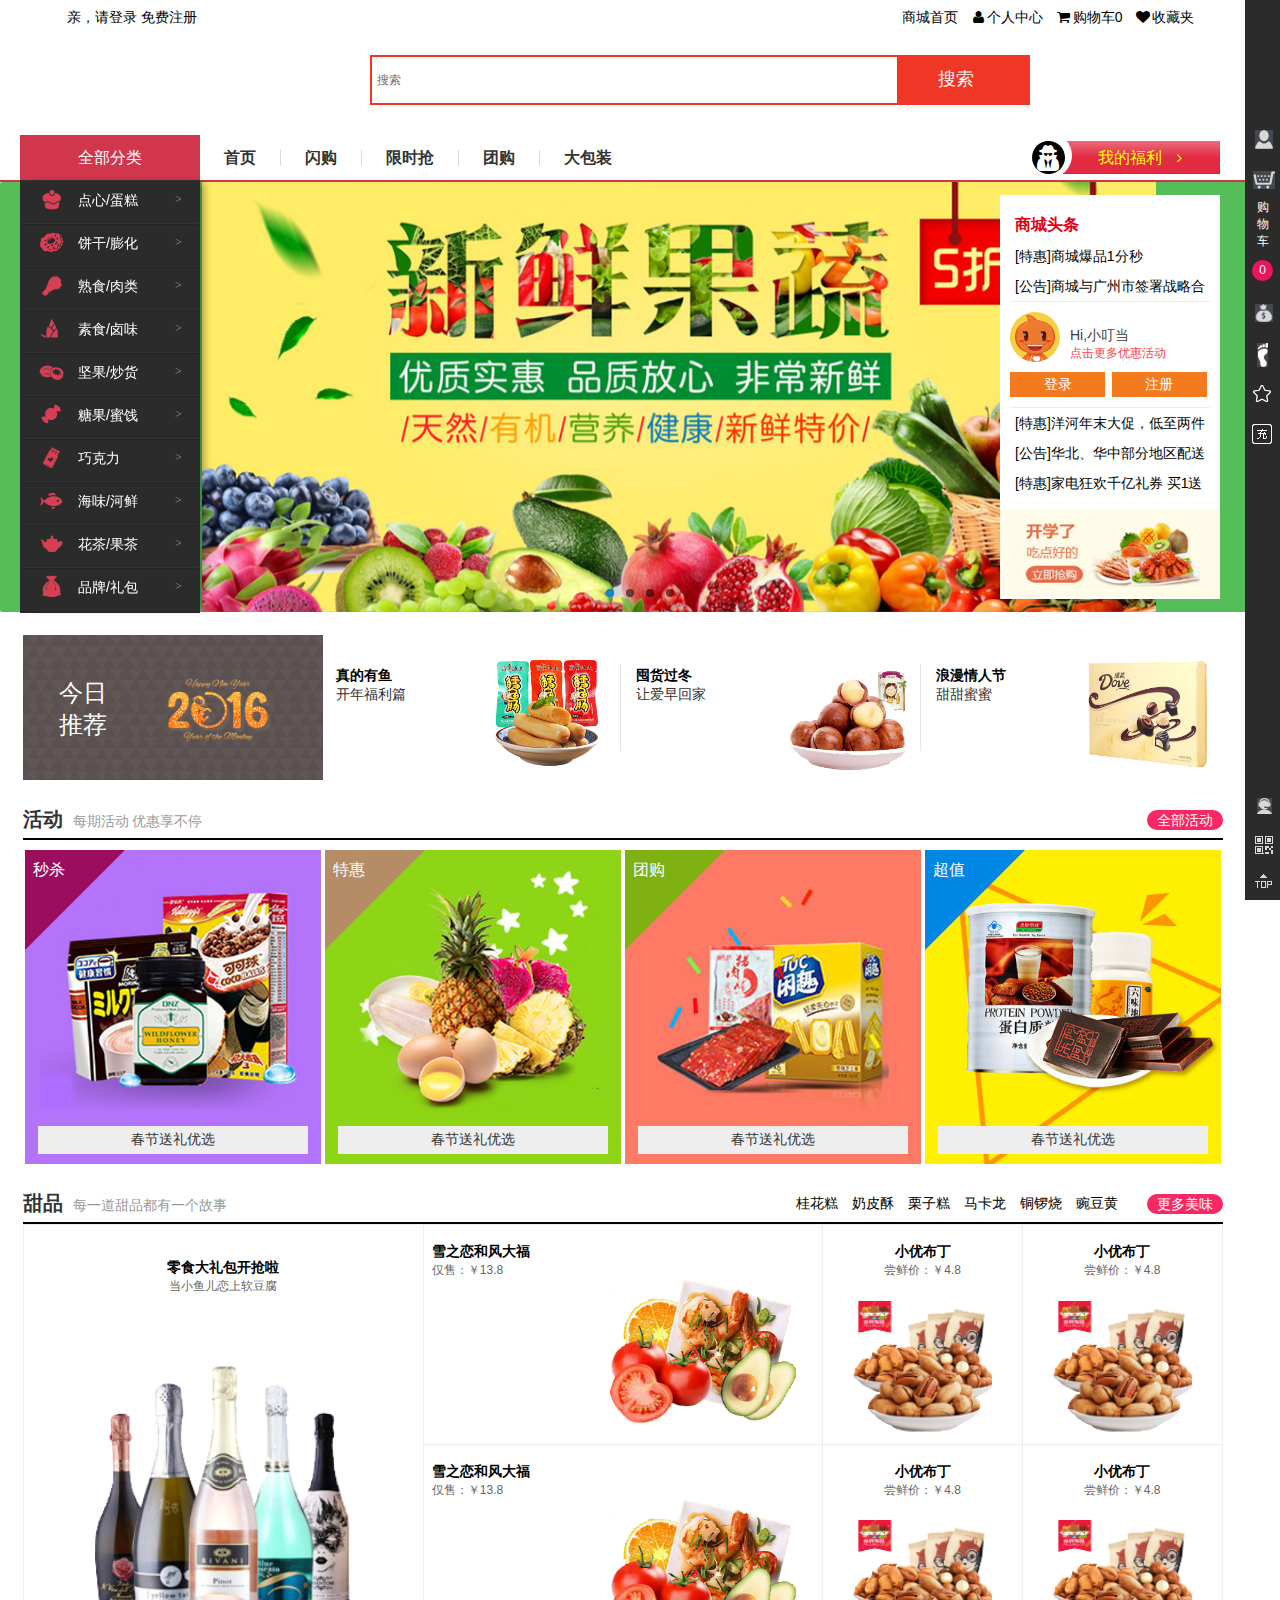
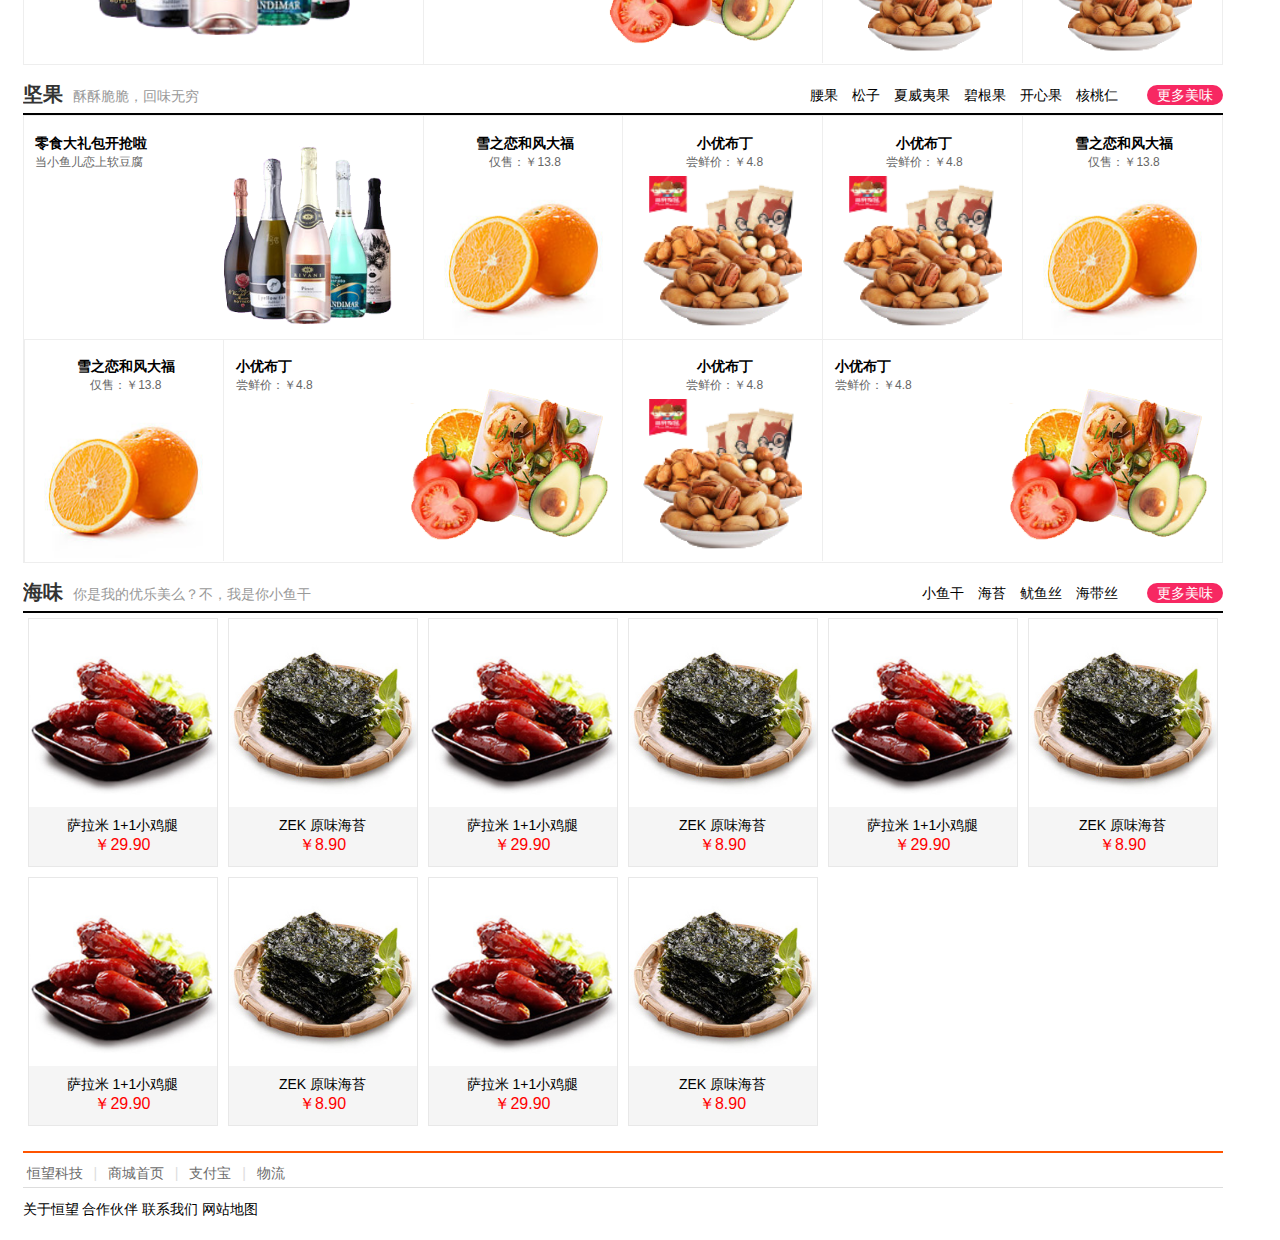
<file: shops/user/home3.html>
<!DOCTYPE html PUBLIC "-//W3C//DTD XHTML 1.0 Transitional//EN" "http://www.w3.org/TR/xhtml1/DTD/xhtml1-transitional.dtd">
<html xmlns="http://www.w3.org/1999/xhtml">

	<head>
		<meta http-equiv="Content-Type" content="text/html; charset=utf-8" />
		<meta name="viewport" content="width=device-width, initial-scale=1.0, minimum-scale=1.0, maximum-scale=1.0, user-scalable=no">

		<title>首页</title>

		<link href="AmazeUI-2.4.2/assets/css/amazeui.css" rel="stylesheet" type="text/css" />
		<link href="AmazeUI-2.4.2/assets/css/admin.css" rel="stylesheet" type="text/css" />

		<link href="basic/css/demo.css" rel="stylesheet" type="text/css" />

		<link href="css/hmstyle.css" rel="stylesheet" type="text/css" />
		<script src="AmazeUI-2.4.2/assets/js/jquery.min.js"></script>
		<script src="AmazeUI-2.4.2/assets/js/amazeui.min.js"></script>

	</head>
<!--/************************************************************
 *																*
 * 						      							*
 *                        							*
 *       		  努力创建完善、持续更新插件以及模板			*
 * 																*
**************************************************************-->
	<body>
		<div class="hmtop">
			<!--顶部导航条 -->
			<div class="am-container header">
				<ul class="message-l">
					<div class="topMessage">
						<div class="menu-hd">
							<a href="#" target="_top" class="h">亲，请登录</a>
							<a href="#" target="_top">免费注册</a>
						</div>
					</div>
				</ul>
				<ul class="message-r">
					<div class="topMessage home">
						<div class="menu-hd"><a href="#" target="_top" class="h">商城首页</a></div>
					</div>
					<div class="topMessage my-shangcheng">
						<div class="menu-hd MyShangcheng"><a href="#" target="_top"><i class="am-icon-user am-icon-fw"></i>个人中心</a></div>
					</div>
					<div class="topMessage mini-cart">
						<div class="menu-hd"><a id="mc-menu-hd" href="#" target="_top"><i class="am-icon-shopping-cart  am-icon-fw"></i><span>购物车</span><strong id="J_MiniCartNum" class="h">0</strong></a></div>
					</div>
					<div class="topMessage favorite">
						<div class="menu-hd"><a href="#" target="_top"><i class="am-icon-heart am-icon-fw"></i><span>收藏夹</span></a></div>
				</ul>
				</div>

				<!--悬浮搜索框-->

				<div class="nav white">
					<div class="logo"><img src="images/logo.png" /></div>
					<div class="logoBig">
						<li><img src="images/logobig.png" /></li>
					</div>

					<div class="search-bar pr">
						<a name="index_none_header_sysc" href="#"></a>
						<form>
							<input id="searchInput" name="index_none_header_sysc" type="text" placeholder="搜索" autocomplete="off">
							<input id="ai-topsearch" class="submit am-btn" value="搜索" index="1" type="submit">
						</form>
					</div>
				</div>

				<div class="clear"></div>
			</div>
			
			
			<div class="banner">
                      <!--轮播 -->
						<div class="am-slider am-slider-default scoll" data-am-flexslider id="demo-slider-0">
							<ul class="am-slides">
								<li class="banner1"><a href="introduction.html"><img src="images/ad1.jpg" /></a></li>
								<li class="banner2"><a><img src="images/ad2.jpg" /></a></li>
								<li class="banner3"><a><img src="images/ad3.jpg" /></a></li>
								<li class="banner4"><a><img src="images/ad4.jpg" /></a></li>

							</ul>
						</div>
						<div class="clear"></div>	
			</div>						
			
			<div class="shopNav">
				<div class="slideall">
			        
					   <div class="long-title"><span class="all-goods">全部分类</span></div>
					   <div class="nav-cont">
							<ul>
								<li class="index"><a href="#">首页</a></li>
                                <li class="qc"><a href="#">闪购</a></li>
                                <li class="qc"><a href="#">限时抢</a></li>
                                <li class="qc"><a href="#">团购</a></li>
                                <li class="qc last"><a href="#">大包装</a></li>
							</ul>
						    <div class="nav-extra">
						    	<i class="am-icon-user-secret am-icon-md nav-user"></i><b></b>我的福利
						    	<i class="am-icon-angle-right" style="padding-left: 10px;"></i>
						    </div>
						</div>
		        				
						<!--侧边导航 -->
						<div id="nav" class="navfull">
							<div class="area clearfix">
								<div class="category-content" id="guide_2">
									
									<div class="category">
										<ul class="category-list" id="js_climit_li">
											<li class="appliance js_toggle relative first">
												<div class="category-info">
													<h3 class="category-name b-category-name"><i><img src="images/cake.png"></i><a class="ml-22" title="点心">点心/蛋糕</a></h3>
													<em>&gt;</em></div>
												<div class="menu-item menu-in top">
													<div class="area-in">
														<div class="area-bg">
															<div class="menu-srot">
																<div class="sort-side">
																	<dl class="dl-sort">
																		<dt><span title="蛋糕">蛋糕</span></dt>
																		<dd><a title="蒸蛋糕" href="#"><span>蒸蛋糕</span></a></dd>
																		<dd><a title="脱水蛋糕" href="#"><span>脱水蛋糕</span></a></dd>
																		<dd><a title="瑞士卷" href="#"><span>瑞士卷</span></a></dd>
																		<dd><a title="软面包" href="#"><span>软面包</span></a></dd>
																		<dd><a title="马卡龙" href="#"><span>马卡龙</span></a></dd>
																		<dd><a title="千层饼" href="#"><span>千层饼</span></a></dd>
																		<dd><a title="甜甜圈" href="#"><span>甜甜圈</span></a></dd>
																		<dd><a title="蒸三明治" href="#"><span>蒸三明治</span></a></dd>
																		<dd><a title="铜锣烧" href="#"><span>铜锣烧</span></a></dd>
																	</dl>
																	<dl class="dl-sort">
																		<dt><span title="蛋糕">点心</span></dt>
																		<dd><a title="蒸蛋糕" href="#"><span>蒸蛋糕</span></a></dd>
																		<dd><a title="脱水蛋糕" href="#"><span>脱水蛋糕</span></a></dd>
																		<dd><a title="瑞士卷" href="#"><span>瑞士卷</span></a></dd>
																		<dd><a title="软面包" href="#"><span>软面包</span></a></dd>
																		<dd><a title="马卡龙" href="#"><span>马卡龙</span></a></dd>
																		<dd><a title="千层饼" href="#"><span>千层饼</span></a></dd>
																		<dd><a title="甜甜圈" href="#"><span>甜甜圈</span></a></dd>
																		<dd><a title="蒸三明治" href="#"><span>蒸三明治</span></a></dd>
																		<dd><a title="铜锣烧" href="#"><span>铜锣烧</span></a></dd>
																	</dl>

																</div>
																<div class="brand-side">
																	<dl class="dl-sort"><dt><span>实力商家</span></dt>
																		<dd><a rel="nofollow" title="呵官方旗舰店" target="_blank" href="#" rel="nofollow"><span  class="red" >呵官方旗舰店</span></a></dd>
																		<dd><a rel="nofollow" title="格瑞旗舰店" target="_blank" href="#" rel="nofollow"><span >格瑞旗舰店</span></a></dd>
																		<dd><a rel="nofollow" title="飞彦大厂直供" target="_blank" href="#" rel="nofollow"><span  class="red" >飞彦大厂直供</span></a></dd>
																		<dd><a rel="nofollow" title="红e·艾菲妮" target="_blank" href="#" rel="nofollow"><span >红e·艾菲妮</span></a></dd>
																		<dd><a rel="nofollow" title="本真旗舰店" target="_blank" href="#" rel="nofollow"><span  class="red" >本真旗舰店</span></a></dd>
																		<dd><a rel="nofollow" title="杭派女装批发网" target="_blank" href="#" rel="nofollow"><span  class="red" >杭派女装批发网</span></a></dd>
																	</dl>
																</div>
															</div>
														</div>
													</div>
												</div>
											<b class="arrow"></b>	
											</li>
											<li class="appliance js_toggle relative">
												<div class="category-info">
													<h3 class="category-name b-category-name"><i><img src="images/cookies.png"></i><a class="ml-22" title="饼干、膨化">饼干/膨化</a></h3>
													<em>&gt;</em></div>
												<div class="menu-item menu-in top">
													<div class="area-in">
														<div class="area-bg">
															<div class="menu-srot">
																<div class="sort-side">
																	<dl class="dl-sort">
																		<dt><span title="饼干">饼干</span></dt>
																		<dd><a title="蒸蛋糕" href="#"><span>蒸蛋糕</span></a></dd>
																		<dd><a title="脱水蛋糕" href="#"><span>脱水蛋糕</span></a></dd>
																		<dd><a title="瑞士卷" href="#"><span>瑞士卷</span></a></dd>
																		<dd><a title="软面包" href="#"><span>软面包</span></a></dd>
																		<dd><a title="马卡龙" href="#"><span>马卡龙</span></a></dd>
																	</dl>
																	<dl class="dl-sort">
																		<dt><span title="薯片">薯片</span></dt>
																		<dd><a title="蒸蛋糕" href="#"><span>蒸蛋糕</span></a></dd>
																		<dd><a title="脱水蛋糕" href="#"><span>脱水蛋糕</span></a></dd>
																		<dd><a title="瑞士卷" href="#"><span>瑞士卷</span></a></dd>
																		<dd><a title="软面包" href="#"><span>软面包</span></a></dd>
																		<dd><a title="马卡龙" href="#"><span>马卡龙</span></a></dd>
																		<dd><a title="千层饼" href="#"><span>千层饼</span></a></dd>
																		<dd><a title="甜甜圈" href="#"><span>甜甜圈</span></a></dd>
																		<dd><a title="蒸三明治" href="#"><span>蒸三明治</span></a></dd>
																		<dd><a title="铜锣烧" href="#"><span>铜锣烧</span></a></dd>
																	</dl>
																	<dl class="dl-sort">
																		<dt><span title="蛋糕">虾条</span></dt>
																		<dd><a title="蒸蛋糕" href="#"><span>蒸蛋糕</span></a></dd>
																		<dd><a title="脱水蛋糕" href="#"><span>脱水蛋糕</span></a></dd>
																		<dd><a title="瑞士卷" href="#"><span>瑞士卷</span></a></dd>
																		<dd><a title="软面包" href="#"><span>软面包</span></a></dd>
																		<dd><a title="马卡龙" href="#"><span>马卡龙</span></a></dd>
																		<dd><a title="千层饼" href="#"><span>千层饼</span></a></dd>
																		<dd><a title="甜甜圈" href="#"><span>甜甜圈</span></a></dd>
																		<dd><a title="蒸三明治" href="#"><span>蒸三明治</span></a></dd>
																		<dd><a title="铜锣烧" href="#"><span>铜锣烧</span></a></dd>
																	</dl>
																</div>
																<div class="brand-side">
																	<dl class="dl-sort"><dt><span>实力商家</span></dt>
																		<dd><a rel="nofollow" title="YYKCLOT" target="_blank" href="#" rel="nofollow"><span  class ="red" >YYKCLOT</span></a></dd>
																		<dd><a rel="nofollow" title="池氏品牌男装" target="_blank" href="#" rel="nofollow"><span  class ="red" >池氏品牌男装</span></a></dd>
																		<dd><a rel="nofollow" title="男装日志" target="_blank" href="#" rel="nofollow"><span >男装日志</span></a></dd>
																		<dd><a rel="nofollow" title="索比诺官方旗舰店" target="_blank" href="#" rel="nofollow"><span >索比诺官方旗舰店</span></a></dd>
																		<dd><a rel="nofollow" title="onTTno傲徒" target="_blank" href="#" rel="nofollow"><span  class ="red" >onTTno傲徒</span></a></dd>
																		<dd><a rel="nofollow" title="玛狮路男装旗舰店" target="_blank" href="#" rel="nofollow"><span >玛狮路男装旗舰店</span></a></dd>
																		<dd><a rel="nofollow" title="劳威特品牌男装" target="_blank" href="#" rel="nofollow"><span >劳威特品牌男装</span></a></dd>
																		<dd><a rel="nofollow" title="卡斯郎世家批发城" target="_blank" href="#" rel="nofollow"><span  class ="red" >卡斯郎世家批发城</span></a></dd>
																	</dl>
																</div>
															</div>
														</div>
													</div>
												</div>
                                             <b class="arrow"></b>
											</li>
											<li class="appliance js_toggle relative">
												<div class="category-info">
													<h3 class="category-name b-category-name"><i><img src="images/meat.png"></i><a class="ml-22" title="熟食、肉类">熟食/肉类</a></h3>
													<em>&gt;</em></div>
												<div class="menu-item menu-in top">
													<div class="area-in">
														<div class="area-bg">
															<div class="menu-srot">
																<div class="sort-side">
																	<dl class="dl-sort">
																		<dt><span title="猪肉脯">猪肉脯</span></dt>
																		<dd><a title="蒸蛋糕" href="#"><span>蒸蛋糕</span></a></dd>
																		<dd><a title="脱水蛋糕" href="#"><span>脱水蛋糕</span></a></dd>
																		<dd><a title="瑞士卷" href="#"><span>瑞士卷</span></a></dd>
																		<dd><a title="软面包" href="#"><span>软面包</span></a></dd>
																		<dd><a title="马卡龙" href="#"><span>马卡龙</span></a></dd>
																	</dl>
																	<dl class="dl-sort">
																		<dt><span title="牛肉丝">牛肉丝</span></dt>
																		<dd><a title="蒸蛋糕" href="#"><span>蒸蛋糕</span></a></dd>
																		<dd><a title="脱水蛋糕" href="#"><span>脱水蛋糕</span></a></dd>
																		<dd><a title="瑞士卷" href="#"><span>瑞士卷</span></a></dd>
																		<dd><a title="软面包" href="#"><span>软面包</span></a></dd>
																		<dd><a title="马卡龙" href="#"><span>马卡龙</span></a></dd>
																	</dl>
																	<dl class="dl-sort">
																		<dt><span title="小香肠">小香肠</span></dt>
																		<dd><a title="蒸蛋糕" href="#"><span>蒸蛋糕</span></a></dd>
																		<dd><a title="脱水蛋糕" href="#"><span>脱水蛋糕</span></a></dd>
																		<dd><a title="瑞士卷" href="#"><span>瑞士卷</span></a></dd>
																		<dd><a title="软面包" href="#"><span>软面包</span></a></dd>
																		<dd><a title="铜锣烧" href="#"><span>铜锣烧</span></a></dd>
																	</dl>
																</div>
																<div class="brand-side">
																	<dl class="dl-sort"><dt><span>实力商家</span></dt>
																		<dd><a rel="nofollow" title="花颜巧语 " target="_blank" href="#" rel="nofollow"><span  class="red" >花颜巧语 </span></a></dd>
																		<dd><a rel="nofollow" title="糖衣小屋" target="_blank" href="#" rel="nofollow"><span >糖衣小屋</span></a></dd>
																		<dd><a rel="nofollow" title="卡拉迪克  " target="_blank" href="#" rel="nofollow"><span  class="red" >卡拉迪克  </span></a></dd>
																		<dd><a rel="nofollow" title="暖春童话 " target="_blank" href="#" rel="nofollow"><span >暖春童话 </span></a></dd>
																		<dd><a rel="nofollow" title="华盛童装批发行 " target="_blank" href="#" rel="nofollow"><span >华盛童装批发行 </span></a></dd>
																		<dd><a rel="nofollow" title="奈仕华童装旗舰店" target="_blank" href="#" rel="nofollow"><span >奈仕华童装旗舰店</span></a></dd>
																		<dd><a rel="nofollow" title="斑蒂尼BONDYNI" target="_blank" href="#" rel="nofollow"><span  class="red" >斑蒂尼BONDYNI</span></a></dd>
																		<dd><a rel="nofollow" title="猫儿朵朵 " target="_blank" href="#" rel="nofollow"><span >猫儿朵朵 </span></a></dd>
																		<dd><a rel="nofollow" title="童衣阁" target="_blank" href="#" rel="nofollow"><span  class="red" >童衣阁</span></a></dd>
																	</dl>
																</div>
															</div>
														</div>
													</div>
												</div>
                                            <b class="arrow"></b>
											</li>
											<li class="appliance js_toggle relative">
												<div class="category-info">
													<h3 class="category-name b-category-name"><i><img src="images/bamboo.png"></i><a class="ml-22" title="素食、卤味">素食/卤味</a></h3>
													<em>&gt;</em></div>
												<div class="menu-item menu-in top">
													<div class="area-in">
														<div class="area-bg">
															<div class="menu-srot">
																<div class="sort-side">
																	<dl class="dl-sort">
																		<dt><span title="豆干">豆干</span></dt>
																		<dd><a title="蒸蛋糕" href="#"><span>蒸蛋糕</span></a></dd>
																		<dd><a title="脱水蛋糕" href="#"><span>脱水蛋糕</span></a></dd>
																		<dd><a title="瑞士卷" href="#"><span>瑞士卷</span></a></dd>
																		<dd><a title="铜锣烧" href="#"><span>铜锣烧</span></a></dd>
																	</dl>
																	<dl class="dl-sort">
																		<dt><span title="干笋">干笋</span></dt>
																		<dd><a title="蒸蛋糕" href="#"><span>蒸蛋糕</span></a></dd>
																		<dd><a title="脱水蛋糕" href="#"><span>脱水蛋糕</span></a></dd>
																		<dd><a title="瑞士卷" href="#"><span>瑞士卷</span></a></dd>
																		<dd><a title="铜锣烧" href="#"><span>铜锣烧</span></a></dd>
																	</dl>
																	<dl class="dl-sort">
																		<dt><span title="鸭脖">鸭脖</span></dt>
																		<dd><a title="蒸蛋糕" href="#"><span>蒸蛋糕</span></a></dd>
																		<dd><a title="脱水蛋糕" href="#"><span>脱水蛋糕</span></a></dd>
																		<dd><a title="瑞士卷" href="#"><span>瑞士卷</span></a></dd>
																		<dd><a title="软面包" href="#"><span>软面包</span></a></dd>
																		<dd><a title="马卡龙" href="#"><span>马卡龙</span></a></dd>
																		<dd><a title="千层饼" href="#"><span>千层饼</span></a></dd>
																		<dd><a title="甜甜圈" href="#"><span>甜甜圈</span></a></dd>
																		<dd><a title="蒸三明治" href="#"><span>蒸三明治</span></a></dd>
																		<dd><a title="铜锣烧" href="#"><span>铜锣烧</span></a></dd>
																	</dl>
																</div>
																<div class="brand-side">
																	<dl class="dl-sort"><dt><span>实力商家</span></dt>
																		<dd><a rel="nofollow" title="歌芙品牌旗舰店" target="_blank" href="#" rel="nofollow"><span  class="red" >歌芙品牌旗舰店</span></a></dd>
																		<dd><a rel="nofollow" title="爱丝蓝内衣厂" target="_blank" href="#" rel="nofollow"><span >爱丝蓝内衣厂</span></a></dd>
																		<dd><a rel="nofollow" title="香港优蓓尔防辐射" target="_blank" href="#" rel="nofollow"><span >香港优蓓尔防辐射</span></a></dd>
																		<dd><a rel="nofollow" title="蓉莉娜内衣批发" target="_blank" href="#" rel="nofollow"><span >蓉莉娜内衣批发</span></a></dd>
																	</dl>
																</div>
															</div>
														</div>
													</div>
												</div>
                                             <b class="arrow"></b>
											</li>
											<li class="appliance js_toggle relative">
												<div class="category-info">
													<h3 class="category-name b-category-name"><i><img src="images/nut.png"></i><a class="ml-22" title="坚果、炒货">坚果/炒货</a></h3>
													<em>&gt;</em></div>
												<div class="menu-item menu-in top">
													<div class="area-in">
														<div class="area-bg">
															<div class="menu-srot">
																<div class="sort-side">
																	<dl class="dl-sort">
																		<dt><span title="蛋糕">坚果</span></dt>
																		<dd><a title="蒸蛋糕" href="#"><span>蒸蛋糕</span></a></dd>
																		<dd><a title="脱水蛋糕" href="#"><span>脱水蛋糕</span></a></dd>
																		<dd><a title="瑞士卷" href="#"><span>瑞士卷</span></a></dd>
																		<dd><a title="软面包" href="#"><span>软面包</span></a></dd>
																		<dd><a title="马卡龙" href="#"><span>马卡龙</span></a></dd>
																		<dd><a title="千层饼" href="#"><span>千层饼</span></a></dd>
																		<dd><a title="甜甜圈" href="#"><span>甜甜圈</span></a></dd>
																		<dd><a title="蒸三明治" href="#"><span>蒸三明治</span></a></dd>
																		<dd><a title="铜锣烧" href="#"><span>铜锣烧</span></a></dd>
																	</dl>
																	<dl class="dl-sort">
																		<dt><span title="蛋糕">锅巴</span></dt>
																		<dd><a title="蒸蛋糕" href="#"><span>蒸蛋糕</span></a></dd>
																		<dd><a title="脱水蛋糕" href="#"><span>脱水蛋糕</span></a></dd>
																		<dd><a title="瑞士卷" href="#"><span>瑞士卷</span></a></dd>
																		<dd><a title="软面包" href="#"><span>软面包</span></a></dd>
																		<dd><a title="马卡龙" href="#"><span>马卡龙</span></a></dd>
																		<dd><a title="千层饼" href="#"><span>千层饼</span></a></dd>
																		<dd><a title="甜甜圈" href="#"><span>甜甜圈</span></a></dd>
																		<dd><a title="蒸三明治" href="#"><span>蒸三明治</span></a></dd>
																		<dd><a title="铜锣烧" href="#"><span>铜锣烧</span></a></dd>
																	</dl>
																</div>
																<div class="brand-side">
																	<dl class="dl-sort"><dt><span>实力商家</span></dt>
																		<dd><a rel="nofollow" title="呵呵嘿官方旗舰店" target="_blank" href="#" rel="nofollow"><span  class="red" >呵呵嘿官方旗舰店</span></a></dd>
																		<dd><a rel="nofollow" title="格瑞旗舰店" target="_blank" href="#" rel="nofollow"><span >格瑞旗舰店</span></a></dd>
																		<dd><a rel="nofollow" title="飞彦大厂直供" target="_blank" href="#" rel="nofollow"><span  class="red" >飞彦大厂直供</span></a></dd>
																		<dd><a rel="nofollow" title="红e·艾菲妮" target="_blank" href="#" rel="nofollow"><span >红e·艾菲妮</span></a></dd>
																		<dd><a rel="nofollow" title="本真旗舰店" target="_blank" href="#" rel="nofollow"><span  class="red" >本真旗舰店</span></a></dd>
																		<dd><a rel="nofollow" title="杭派女装批发网" target="_blank" href="#" rel="nofollow"><span  class="red" >杭派女装批发网</span></a></dd>
																		<dd><a rel="nofollow" title="华伊阁旗舰店" target="_blank" href="#" rel="nofollow"><span >华伊阁旗舰店</span></a></dd>
																		<dd><a rel="nofollow" title="独家折扣旗舰店" target="_blank" href="#" rel="nofollow"><span >独家折扣旗舰店</span></a></dd>
																	</dl>
																</div>
															</div>
														</div>
													</div>
												</div>
												<b class="arrow"></b>
											</li>
											<li class="appliance js_toggle relative">
												<div class="category-info">
													<h3 class="category-name b-category-name"><i><img src="images/candy.png"></i><a class="ml-22" title="糖果、蜜饯">糖果/蜜饯</a></h3>
													<em>&gt;</em></div>
												<div class="menu-item menu-in top">
													<div class="area-in">
														<div class="area-bg">
															<div class="menu-srot">
																<div class="sort-side">
																	<dl class="dl-sort">
																		<dt><span title="糖果">糖果</span></dt>
																		<dd><a title="蒸蛋糕" href="#"><span>蒸蛋糕</span></a></dd>
																		<dd><a title="脱水蛋糕" href="#"><span>脱水蛋糕</span></a></dd>
																		<dd><a title="瑞士卷" href="#"><span>瑞士卷</span></a></dd>
																		<dd><a title="软面包" href="#"><span>软面包</span></a></dd>
																		<dd><a title="马卡龙" href="#"><span>马卡龙</span></a></dd>
																		<dd><a title="千层饼" href="#"><span>千层饼</span></a></dd>
																		<dd><a title="甜甜圈" href="#"><span>甜甜圈</span></a></dd>
																		<dd><a title="蒸三明治" href="#"><span>蒸三明治</span></a></dd>
																		<dd><a title="铜锣烧" href="#"><span>铜锣烧</span></a></dd>
																	</dl>
																	<dl class="dl-sort">
																		<dt><span title="蜜饯">蜜饯</span></dt>
																		<dd><a title="猕猴桃干" href="#"><span>猕猴桃干</span></a></dd>
																		<dd><a title="糖樱桃" href="#"><span>糖樱桃</span></a></dd>
																		<dd><a title="瑞士卷" href="#"><span>瑞士卷</span></a></dd>
																		<dd><a title="软面包" href="#"><span>软面包</span></a></dd>
																		<dd><a title="马卡龙" href="#"><span>马卡龙</span></a></dd>
																		<dd><a title="千层饼" href="#"><span>千层饼</span></a></dd>
																		<dd><a title="甜甜圈" href="#"><span>甜甜圈</span></a></dd>
																		<dd><a title="蒸三明治" href="#"><span>蒸三明治</span></a></dd>
																		<dd><a title="铜锣烧" href="#"><span>铜锣烧</span></a></dd>
																	</dl>
																</div>
																<div class="brand-side">
																	<dl class="dl-sort"><dt><span>实力商家</span></dt>
																		<dd><a rel="nofollow" title="YYKCLOT" target="_blank" href="#" rel="nofollow"><span  class ="red" >YYKCLOT</span></a></dd>
																		<dd><a rel="nofollow" title="池氏品牌男装" target="_blank" href="#" rel="nofollow"><span  class ="red" >池氏品牌男装</span></a></dd>
																		<dd><a rel="nofollow" title="男装日志" target="_blank" href="#" rel="nofollow"><span >男装日志</span></a></dd>
																		<dd><a rel="nofollow" title="索比诺官方旗舰店" target="_blank" href="#" rel="nofollow"><span >索比诺官方旗舰店</span></a></dd>
																		<dd><a rel="nofollow" title="onTTno傲徒" target="_blank" href="#" rel="nofollow"><span  class ="red" >onTTno傲徒</span></a></dd>
																		<dd><a rel="nofollow" title="卡斯郎世家批发城" target="_blank" href="#" rel="nofollow"><span  class ="red" >卡斯郎世家批发城</span></a></dd>
																	</dl>
																</div>
															</div>
														</div>
													</div>
												</div>
                                            <b class="arrow"></b>
											</li>
											<li class="appliance js_toggle relative">
												<div class="category-info">
													<h3 class="category-name b-category-name"><i><img src="images/chocolate.png"></i><a class="ml-22" title="巧克力">巧克力</a></h3>
													<em>&gt;</em></div>
												<div class="menu-item menu-in top">
													<div class="area-in">
														<div class="area-bg">
															<div class="menu-srot">
																<div class="sort-side">
																	<dl class="dl-sort">
																		<dt><span title="蛋糕">巧克力</span></dt>
																		<dd><a title="蒸蛋糕" href="#"><span>蒸蛋糕</span></a></dd>
																		<dd><a title="脱水蛋糕" href="#"><span>脱水蛋糕</span></a></dd>
																		<dd><a title="瑞士卷" href="#"><span>瑞士卷</span></a></dd>
																		<dd><a title="软面包" href="#"><span>软面包</span></a></dd>
																		<dd><a title="马卡龙" href="#"><span>马卡龙</span></a></dd>
																		<dd><a title="千层饼" href="#"><span>千层饼</span></a></dd>
																		<dd><a title="甜甜圈" href="#"><span>甜甜圈</span></a></dd>
																		<dd><a title="蒸三明治" href="#"><span>蒸三明治</span></a></dd>
																		<dd><a title="铜锣烧" href="#"><span>铜锣烧</span></a></dd>
																	</dl>
																	<dl class="dl-sort">
																		<dt><span title="蛋糕">果冻</span></dt>
																		<dd><a title="蒸蛋糕" href="#"><span>蒸蛋糕</span></a></dd>
																		<dd><a title="脱水蛋糕" href="#"><span>脱水蛋糕</span></a></dd>
																		<dd><a title="瑞士卷" href="#"><span>瑞士卷</span></a></dd>
																		<dd><a title="软面包" href="#"><span>软面包</span></a></dd>
																		<dd><a title="马卡龙" href="#"><span>马卡龙</span></a></dd>
																		<dd><a title="千层饼" href="#"><span>千层饼</span></a></dd>
																		<dd><a title="甜甜圈" href="#"><span>甜甜圈</span></a></dd>
																		<dd><a title="蒸三明治" href="#"><span>蒸三明治</span></a></dd>
																		<dd><a title="铜锣烧" href="#"><span>铜锣烧</span></a></dd>
																	</dl>
																</div>
																<div class="brand-side">
																	<dl class="dl-sort"><dt><span>实力商家</span></dt>
																		<dd><a rel="nofollow" title="花颜巧语 " target="_blank" href="#" rel="nofollow"><span  class="red" >花颜巧语 </span></a></dd>
																		<dd><a rel="nofollow" title="糖衣小屋" target="_blank" href="#" rel="nofollow"><span >糖衣小屋</span></a></dd>
																		<dd><a rel="nofollow" title="卡拉迪克  " target="_blank" href="#" rel="nofollow"><span  class="red" >卡拉迪克  </span></a></dd>
																		<dd><a rel="nofollow" title="暖春童话 " target="_blank" href="#" rel="nofollow"><span >暖春童话 </span></a></dd>
																		<dd><a rel="nofollow" title="华盛童装批发行 " target="_blank" href="#" rel="nofollow"><span >华盛童装批发行 </span></a></dd>
																		<dd><a rel="nofollow" title="奈仕华童装旗舰店" target="_blank" href="#" rel="nofollow"><span >奈仕华童装旗舰店</span></a></dd>
																		<dd><a rel="nofollow" title="斑蒂尼BONDYNI" target="_blank" href="#" rel="nofollow"><span  class="red" >斑蒂尼BONDYNI</span></a></dd>
																		<dd><a rel="nofollow" title="童衣阁" target="_blank" href="#" rel="nofollow"><span  class="red" >童衣阁</span></a></dd>
																	</dl>
																</div>
															</div>
														</div>
													</div>
												</div>
												<b class="arrow"></b>
											</li>
											<li class="appliance js_toggle relative">
												<div class="category-info">
													<h3 class="category-name b-category-name"><i><img src="images/fish.png"></i><a class="ml-22" title="海味、河鲜">海味/河鲜</a></h3>
													<em>&gt;</em></div>
												<div class="menu-item menu-in top">
													<div class="area-in">
														<div class="area-bg">
															<div class="menu-srot">
																<div class="sort-side">
																	<dl class="dl-sort">
																		<dt><span title="海带丝">海带丝</span></dt>
																		<dd><a title="蒸蛋糕" href="#"><span>蒸蛋糕</span></a></dd>
																		<dd><a title="脱水蛋糕" href="#"><span>脱水蛋糕</span></a></dd>
																		<dd><a title="瑞士卷" href="#"><span>瑞士卷</span></a></dd>
																		<dd><a title="软面包" href="#"><span>软面包</span></a></dd>
																		<dd><a title="马卡龙" href="#"><span>马卡龙</span></a></dd>
																		<dd><a title="千层饼" href="#"><span>千层饼</span></a></dd>
																		<dd><a title="甜甜圈" href="#"><span>甜甜圈</span></a></dd>
																		<dd><a title="蒸三明治" href="#"><span>蒸三明治</span></a></dd>
																		<dd><a title="铜锣烧" href="#"><span>铜锣烧</span></a></dd>
																	</dl>
																	<dl class="dl-sort">
																		<dt><span title="小鱼干">小鱼干</span></dt>
																		<dd><a title="蒸蛋糕" href="#"><span>蒸蛋糕</span></a></dd>
																		<dd><a title="脱水蛋糕" href="#"><span>脱水蛋糕</span></a></dd>
																		<dd><a title="瑞士卷" href="#"><span>瑞士卷</span></a></dd>
																		<dd><a title="软面包" href="#"><span>软面包</span></a></dd>
																	</dl>
																	<dl class="dl-sort">
																		<dt><span title="鱿鱼丝">鱿鱼丝</span></dt>
																		<dd><a title="蒸蛋糕" href="#"><span>蒸蛋糕</span></a></dd>
																		<dd><a title="脱水蛋糕" href="#"><span>脱水蛋糕</span></a></dd>
																		<dd><a title="瑞士卷" href="#"><span>瑞士卷</span></a></dd>
																		<dd><a title="软面包" href="#"><span>软面包</span></a></dd>
																	</dl>
																</div>
																<div class="brand-side">
																	<dl class="dl-sort"><dt><span>实力商家</span></dt>
																		<dd><a rel="nofollow" title="歌芙品牌旗舰店" target="_blank" href="#" rel="nofollow"><span  class="red" >歌芙品牌旗舰店</span></a></dd>
																		<dd><a rel="nofollow" title="爱丝蓝内衣厂" target="_blank" href="#" rel="nofollow"><span >爱丝蓝内衣厂</span></a></dd>
																		<dd><a rel="nofollow" title="炫点服饰" target="_blank" href="#" rel="nofollow"><span >炫点服饰</span></a></dd>
																		<dd><a rel="nofollow" title="雪茵美内衣厂批发" target="_blank" href="#" rel="nofollow"><span >雪茵美内衣厂批发</span></a></dd>
																		<dd><a rel="nofollow" title="金钻夫人" target="_blank" href="#" rel="nofollow"><span >金钻夫人</span></a></dd>
																		<dd><a rel="nofollow" title="伊美莎内衣" target="_blank" href="#" rel="nofollow"><span  class="red" >伊美莎内衣</span></a></dd>
																		<dd><a rel="nofollow" title="粉客内衣旗舰店" target="_blank" href="#" rel="nofollow"><span >粉客内衣旗舰店</span></a></dd>
																		<dd><a rel="nofollow" title="泽芳行旗舰店" target="_blank" href="#" rel="nofollow"><span >泽芳行旗舰店</span></a></dd>
																		<dd><a rel="nofollow" title="彩婷" target="_blank" href="#" rel="nofollow"><span  class="red" >彩婷</span></a></dd>
																		<dd><a rel="nofollow" title="黛兰希" target="_blank" href="#" rel="nofollow"><span >黛兰希</span></a></dd>
																		<dd><a rel="nofollow" title="香港优蓓尔防辐射" target="_blank" href="#" rel="nofollow"><span >香港优蓓尔防辐射</span></a></dd>
																		<dd><a rel="nofollow" title="蓉莉娜内衣批发" target="_blank" href="#" rel="nofollow"><span >蓉莉娜内衣批发</span></a></dd>
																	</dl>
																</div>
															</div>
														</div>
													</div>
												</div>
                                             <b class="arrow"></b>
											</li>
											<li class="appliance js_toggle relative">
												<div class="category-info">
													<h3 class="category-name b-category-name"><i><img src="images/tea.png"></i><a class="ml-22" title="花茶、果茶">花茶/果茶</a></h3>
													<em>&gt;</em></div>
												<div class="menu-item menu-in top">
													<div class="area-in">
														<div class="area-bg">
															<div class="menu-srot">
																<div class="sort-side">
																	<dl class="dl-sort">
																		<dt><span title="蛋糕">蛋糕</span></dt>
																		<dd><a title="蒸蛋糕" href="#"><span>蒸蛋糕</span></a></dd>
																		<dd><a title="脱水蛋糕" href="#"><span>脱水蛋糕</span></a></dd>
																		<dd><a title="瑞士卷" href="#"><span>瑞士卷</span></a></dd>
																		<dd><a title="软面包" href="#"><span>软面包</span></a></dd>
																		<dd><a title="马卡龙" href="#"><span>马卡龙</span></a></dd>
																		<dd><a title="千层饼" href="#"><span>千层饼</span></a></dd>
																		<dd><a title="甜甜圈" href="#"><span>甜甜圈</span></a></dd>
																		<dd><a title="蒸三明治" href="#"><span>蒸三明治</span></a></dd>
																		<dd><a title="铜锣烧" href="#"><span>铜锣烧</span></a></dd>
																	</dl>
																	<dl class="dl-sort">
																		<dt><span title="蛋糕">点心</span></dt>
																		<dd><a title="蒸蛋糕" href="#"><span>蒸蛋糕</span></a></dd>
																		<dd><a title="脱水蛋糕" href="#"><span>脱水蛋糕</span></a></dd>
																		<dd><a title="瑞士卷" href="#"><span>瑞士卷</span></a></dd>
																		<dd><a title="软面包" href="#"><span>软面包</span></a></dd>
																		<dd><a title="马卡龙" href="#"><span>马卡龙</span></a></dd>
																		<dd><a title="千层饼" href="#"><span>千层饼</span></a></dd>
																		<dd><a title="甜甜圈" href="#"><span>甜甜圈</span></a></dd>
																		<dd><a title="蒸三明治" href="#"><span>蒸三明治</span></a></dd>
																		<dd><a title="铜锣烧" href="#"><span>铜锣烧</span></a></dd>
																	</dl>
																</div>
																<div class="brand-side">
																	<dl class="dl-sort"><dt><span>实力商家</span></dt>
																		<dd><a title="今生只围你" target="_blank" href="#" rel="nofollow"><span >今生只围你</span></a></dd>
																		<dd><a title="忆佳人" target="_blank" href="#" rel="nofollow"><span  class="red" >忆佳人</span></a></dd>
																		<dd><a title="斐洱普斯" target="_blank" href="#" rel="nofollow"><span  class="red" >斐洱普斯</span></a></dd>
																		<dd><a title="聚百坊" target="_blank" href="#" rel="nofollow"><span  class="red" >聚百坊</span></a></dd>
																		<dd><a title="朵朵棉织直营店" target="_blank" href="#" rel="nofollow"><span >朵朵棉织直营店</span></a></dd>
																	</dl>
																</div>
															</div>
														</div>
													</div>
												</div>
												<b class="arrow"></b>
											</li>
											<li class="appliance js_toggle relative last">
												<div class="category-info">
													<h3 class="category-name b-category-name"><i><img src="images/package.png"></i><a class="ml-22" title="品牌、礼包">品牌/礼包</a></h3>
													<em>&gt;</em></div>
												<div class="menu-item menu-in top">
													<div class="area-in">
														<div class="area-bg">
															<div class="menu-srot">
																<div class="sort-side">
																	<dl class="dl-sort">
																		<dt><span title="大包装">大包装</span></dt>
																		<dd><a title="蒸蛋糕" href="#"><span>蒸蛋糕</span></a></dd>
																		<dd><a title="脱水蛋糕" href="#"><span>脱水蛋糕</span></a></dd>
																		<dd><a title="瑞士卷" href="#"><span>瑞士卷</span></a></dd>
																		<dd><a title="软面包" href="#"><span>软面包</span></a></dd>
																		<dd><a title="马卡龙" href="#"><span>马卡龙</span></a></dd>
																		<dd><a title="千层饼" href="#"><span>千层饼</span></a></dd>
																		<dd><a title="甜甜圈" href="#"><span>甜甜圈</span></a></dd>
																		<dd><a title="蒸三明治" href="#"><span>蒸三明治</span></a></dd>
																		<dd><a title="铜锣烧" href="#"><span>铜锣烧</span></a></dd>
																	</dl>
																	<dl class="dl-sort">
																		<dt><span title="两件套">两件套</span></dt>
																		<dd><a title="蒸蛋糕" href="#"><span>蒸蛋糕</span></a></dd>
																		<dd><a title="脱水蛋糕" href="#"><span>脱水蛋糕</span></a></dd>
																		<dd><a title="瑞士卷" href="#"><span>瑞士卷</span></a></dd>
																		<dd><a title="软面包" href="#"><span>软面包</span></a></dd>
																		<dd><a title="马卡龙" href="#"><span>马卡龙</span></a></dd>
																		<dd><a title="千层饼" href="#"><span>千层饼</span></a></dd>
																		<dd><a title="甜甜圈" href="#"><span>甜甜圈</span></a></dd>
																		<dd><a title="蒸三明治" href="#"><span>蒸三明治</span></a></dd>
																		<dd><a title="铜锣烧" href="#"><span>铜锣烧</span></a></dd>
																	</dl>
																</div>
																<div class="brand-side">
																	<dl class="dl-sort"><dt><span>实力商家</span></dt>
																		<dd><a title="琳琅鞋业" target="_blank" href="#" rel="nofollow"><span >琳琅鞋业</span></a></dd>
																		<dd><a title="宏利鞋业" target="_blank" href="#" rel="nofollow"><span >宏利鞋业</span></a></dd>
																		<dd><a title="比爱靓点鞋业" target="_blank" href="#" rel="nofollow"><span >比爱靓点鞋业</span></a></dd>
																		<dd><a title="浪人怪怪" target="_blank" href="#" rel="nofollow"><span >浪人怪怪</span></a></dd>
																	</dl>
																</div>
															</div>
														</div>
													</div>
												</div>

											</li>
										</ul>
									</div>
								</div>

							</div>
						</div>
						<!--轮播 -->
						<script type="text/javascript">
							(function() {
								$('.am-slider').flexslider();
							});
							$(document).ready(function() {
								$("li").hover(function() {
									$(".category-content .category-list li.first .menu-in").css("display", "none");
									$(".category-content .category-list li.first").removeClass("hover");
									$(this).addClass("hover");
									$(this).children("div.menu-in").css("display", "block")
								}, function() {
									$(this).removeClass("hover")
									$(this).children("div.menu-in").css("display", "none")
								});
							})
						</script>


					<!--小导航 -->
					<div class="am-g am-g-fixed smallnav">
						<div class="am-u-sm-3">
							<a href="sort.html"><img src="images/navsmall.jpg" />
								<div class="title">商品分类</div>
							</a>
						</div>
						<div class="am-u-sm-3">
							<a href="#"><img src="images/huismall.jpg" />
								<div class="title">大聚惠</div>
							</a>
						</div>
						<div class="am-u-sm-3">
							<a href="#"><img src="images/mansmall.jpg" />
								<div class="title">个人中心</div>
							</a>
						</div>
						<div class="am-u-sm-3">
							<a href="#"><img src="images/moneysmall.jpg" />
								<div class="title">投资理财</div>
							</a>
						</div>
					</div>

					<!--走马灯 -->

					<div class="marqueen">
						<span class="marqueen-title">商城头条</span>
						<div class="demo">

							<ul>
								<li class="title-first"><a target="_blank" href="#">
									<img src="images/TJ2.jpg"></img>
									<span>[特惠]</span>商城爆品1分秒								
								</a></li>
								<li class="title-first"><a target="_blank" href="#">
									<span>[公告]</span>商城与广州市签署战略合作协议
								     <img src="images/TJ.jpg"></img>
								     <p>XXXXXXXXXXXXXXXXXX</p>
							    </a></li>
							    
						<div class="mod-vip">
							<div class="m-baseinfo">
								<a href="person/index.html">
									<img src="images/getAvatar.do.jpg">
								</a>
								<em>
									Hi,<span class="s-name">小叮当</span>
									<a href="#"><p>点击更多优惠活动</p></a>									
								</em>
							</div>
							<div class="member-logout">
								<a class="am-btn-warning btn" href="login.html">登录</a>
								<a class="am-btn-warning btn" href="register.html">注册</a>
							</div>
							<div class="member-login">
								<a href="#"><strong>0</strong>待收货</a>
								<a href="#"><strong>0</strong>待发货</a>
								<a href="#"><strong>0</strong>待付款</a>
								<a href="#"><strong>0</strong>待评价</a>
							</div>
							<div class="clear"></div>	
						</div>																	    
							    
								<li><a target="_blank" href="#"><span>[特惠]</span>洋河年末大促，低至两件五折</a></li>
								<li><a target="_blank" href="#"><span>[公告]</span>华北、华中部分地区配送延迟</a></li>
								<li><a target="_blank" href="#"><span>[特惠]</span>家电狂欢千亿礼券 买1送1！</a></li>
								
							</ul>
                        <div class="advTip"><img src="images/advTip.jpg"/></div>
						</div>
					</div>
					<div class="clear"></div>
				</div>
				<script type="text/javascript">
					if ($(window).width() < 640) {
						function autoScroll(obj) {
							$(obj).find("ul").animate({
								marginTop: "-39px"
							}, 500, function() {
								$(this).css({
									marginTop: "0px"
								}).find("li:first").appendTo(this);
							})
						}
						$(function() {
							setInterval('autoScroll(".demo")', 3000);
						})
					}
				</script>
			</div>
			<div class="shopMainbg">
				<div class="shopMain" id="shopmain">

					<!--今日推荐 -->

					<div class="am-g am-g-fixed recommendation">
						<div class="clock am-u-sm-3" ">
							<img src="images/2016.png "></img>
							<p>今日<br>推荐</p>
						</div>
						<div class="am-u-sm-4 am-u-lg-3 ">
							<div class="info ">
								<h3>真的有鱼</h3>
								<h4>开年福利篇</h4>
							</div>
							<div class="recommendationMain ">
								<img src="images/tj.png "></img>
							</div>
						</div>						
						<div class="am-u-sm-4 am-u-lg-3 ">
							<div class="info ">
								<h3>囤货过冬</h3>
								<h4>让爱早回家</h4>
							</div>
							<div class="recommendationMain ">
								<img src="images/tj1.png "></img>
							</div>
						</div>
						<div class="am-u-sm-4 am-u-lg-3 ">
							<div class="info ">
								<h3>浪漫情人节</h3>
								<h4>甜甜蜜蜜</h4>
							</div>
							<div class="recommendationMain ">
								<img src="images/tj2.png "></img>
							</div>
						</div>

					</div>
					<div class="clear "></div>
					<!--热门活动 -->

					<div class="am-container activity ">
						<div class="shopTitle ">
							<h4>活动</h4>
							<h3>每期活动 优惠享不停 </h3>
							<span class="more ">
                              <a class="more-link " href="# ">全部活动</a>
                            </span>
						</div>
					
					  <div class="am-g am-g-fixed ">
						<div class="am-u-sm-3 ">
							<div class="icon-sale one "></div>	
								<h4>秒杀</h4>							
							<div class="activityMain ">
								<img src="images/activity1.jpg "></img>
							</div>
							<div class="info ">
								<h3>春节送礼优选</h3>
							</div>														
						</div>
						
						<div class="am-u-sm-3 ">
						  <div class="icon-sale two "></div>	
							<h4>特惠</h4>
							<div class="activityMain ">
								<img src="images/activity2.jpg "></img>
							</div>
							<div class="info ">
								<h3>春节送礼优选</h3>								
							</div>							
						</div>						
						
						<div class="am-u-sm-3 ">
							<div class="icon-sale three "></div>
							<h4>团购</h4>
							<div class="activityMain ">
								<img src="images/activity3.jpg "></img>
							</div>
							<div class="info ">
								<h3>春节送礼优选</h3>
							</div>							
						</div>						

						<div class="am-u-sm-3 last ">
							<div class="icon-sale "></div>
							<h4>超值</h4>
							<div class="activityMain ">
								<img src="images/activity.jpg "></img>
							</div>
							<div class="info ">
								<h3>春节送礼优选</h3>
							</div>													
						</div>

					  </div>
                   </div>
					<div class="clear "></div>

					<!--甜点-->
					
					<div class="am-container ">
						<div class="shopTitle ">
							<h4>甜品</h4>
							<h3>每一道甜品都有一个故事</h3>
							<div class="today-brands ">
								<a href="# ">桂花糕</a>
								<a href="# ">奶皮酥</a>
								<a href="# ">栗子糕 </a>
								<a href="# ">马卡龙</a>
								<a href="# ">铜锣烧</a>
								<a href="# ">豌豆黄</a>
							</div>
							<span class="more ">
                    <a class="more-link " href="# ">更多美味</a>
                        </span>
						</div>
					</div>
					
					<div class="am-g am-g-fixed floodOne ">
						<div class="am-u-sm-5 am-u-md-3 am-u-lg-4 text-one ">
							<a href="# ">
								<div class="outer-con ">
									<div class="title ">
										零食大礼包开抢啦
									</div>					
									<div class="sub-title ">
										当小鱼儿恋上软豆腐
									</div>
								</div>
                                  <img src="images/act1.png " />								
							</a>
						</div>
						<div class="am-u-sm-7 am-u-md-5 am-u-lg-4">
							<div class="text-two">
								<div class="outer-con ">
									<div class="title ">
										雪之恋和风大福
									</div>									
									<div class="sub-title ">
										仅售：￥13.8
									</div>
									
								</div>
								<a href="# "><img src="images/act2.png " /></a>
							</div>
							<div class="text-two last">
								<div class="outer-con ">
									<div class="title ">
										雪之恋和风大福
									</div>
									<div class="sub-title ">
										仅售：￥13.8
									</div>
									
								</div>
								<a href="# "><img src="images/act2.png " /></a>
						    </div>
						</div>
		             <div class="am-u-sm-12 am-u-md-4 ">
						<div class="am-u-sm-3 am-u-md-6 text-three">
							<div class="outer-con ">
								<div class="title ">
									小优布丁
								</div>
								
								<div class="sub-title ">
									尝鲜价：￥4.8
								</div>
							</div>
							<a href="# "><img src="images/act3.png " /></a>
						</div>

						<div class="am-u-sm-3 am-u-md-6 text-three">
							<div class="outer-con ">
								<div class="title ">
									小优布丁
								</div>
								
								<div class="sub-title ">
									尝鲜价：￥4.8
								</div>
							</div>
							<a href="# "><img src="images/act3.png " /></a>
						</div>

						<div class="am-u-sm-3 am-u-md-6 text-three">
							<div class="outer-con ">
								<div class="title ">
									小优布丁
								</div>
								
								<div class="sub-title ">
									尝鲜价：￥4.8
								</div>
							</div>
							<a href="# "><img src="images/act3.png " /></a>
						</div>

						<div class="am-u-sm-3 am-u-md-6 text-three last ">
							<div class="outer-con ">
								<div class="title ">
									小优布丁
								</div>
								
								<div class="sub-title ">
									尝鲜价：￥4.8
								</div>
							</div>
							<a href="# "><img src="images/act3.png " /></a>
						</div>
					</div>

					</div>
                 <div class="clear "></div>
					<!--坚果-->
					<div class="am-container ">
						<div class="shopTitle ">
							<h4>坚果</h4>
							<h3>酥酥脆脆，回味无穷</h3>
							<div class="today-brands ">
								<a href="# ">腰果</a>
								<a href="# ">松子</a>
								<a href="# ">夏威夷果 </a>
								<a href="# ">碧根果</a>
								<a href="# ">开心果</a>
								<a href="# ">核桃仁</a>
							</div>
							<span class="more ">
                    <a class="more-link " href="# ">更多美味</a>
                        </span>
						</div>
					</div>
					<div class="am-g am-g-fixed floodTwo ">
						
						
						<div class="am-u-sm-5 am-u-md-4 text-one ">
							<a href="# ">
								<img src="images/act1.png " />
								<div class="outer-con ">
									<div class="title ">
										零食大礼包开抢啦
									</div>
									<div class="sub-title ">
										当小鱼儿恋上软豆腐
									</div>
									
								</div>
							</a>
						</div>
						<div class="am-u-sm-7 am-u-md-4 am-u-lg-2 text-two">
								<div class="outer-con ">
									<div class="title ">
										雪之恋和风大福
									</div>
									
									<div class="sub-title ">
										仅售：￥13.8
									</div>
								</div>
								<a href="# "><img src="images/5.jpg " /></a>						
						</div>
						
						<div class="am-u-md-4 am-u-lg-2 text-three">
							<div class="outer-con ">
								<div class="title ">
									小优布丁
								</div>
								
								<div class="sub-title ">
									尝鲜价：￥4.8
								</div>
							</div>
							<a href="# "><img src="images/act3.png " /></a>
						</div>
						<div class="am-u-md-4 am-u-lg-2 text-three">
							<div class="outer-con ">
								<div class="title ">
									小优布丁
								</div>
								
								<div class="sub-title ">
									尝鲜价：￥4.8
								</div>
							</div>
							<a href="# "><img src="images/act3.png " /></a>
						</div>
						<div class="am-u-sm-6 am-u-md-4 am-u-lg-2 text-two ">
								<div class="outer-con ">
									<div class="title ">
										雪之恋和风大福
									</div>
									
									<div class="sub-title ">
										仅售：￥13.8
									</div>
								</div>
								<a href="# "><img src="images/5.jpg " /></a>						
						</div>						
						<div class="am-u-sm-6 am-u-md-3 am-u-lg-2 text-four ">
								<div class="outer-con ">
									<div class="title ">
										雪之恋和风大福
									</div>
									
									<div class="sub-title ">
										仅售：￥13.8
									</div>
								</div>
								<a href="# "><img src="images/5.jpg " /></a>						
						</div>				
						<div class="am-u-sm-4 am-u-md-3 am-u-lg-4 text-five">
							<div class="outer-con ">
								<div class="title ">
									小优布丁
								</div>								
								<div class="sub-title ">
									尝鲜价：￥4.8
								</div>
								
							</div>
							<a href="# "><img src="images/act2.png " /></a>
						</div>	
						<div class="am-u-sm-4 am-u-md-3 am-u-lg-2 text-six">
							<div class="outer-con ">
								<div class="title ">
									小优布丁
								</div>
								
								<div class="sub-title ">
									尝鲜价：￥4.8
								</div>
							</div>
							<a href="# "><img src="images/act3.png " /></a>
						</div>	
						<div class="am-u-sm-4 am-u-md-3 am-u-lg-4 text-five">
							<div class="outer-con ">
								<div class="title ">
									小优布丁
								</div>
								<div class="sub-title ">
									尝鲜价：￥4.8
								</div>
								
							</div>
							<a href="# "><img src="images/act2.png " /></a>
						</div>							
					</div>

					<div class="clear "></div>


                 
					<div class="am-container ">
						<div class="shopTitle ">
							<h4>海味</h4>
							<h3>你是我的优乐美么？不，我是你小鱼干</h3>
							<div class="today-brands ">
								<a href="# ">小鱼干</a>
								<a href="# ">海苔</a>
								<a href="# ">鱿鱼丝</a>
								<a href="# ">海带丝</a>
							</div>
							<span class="more ">
                    <a class="more-link " href="# ">更多美味</a>
                        </span>
						</div>
					</div>
					<div class="am-g am-g-fixed flood method3 ">
						<ul class="am-thumbnails ">
							<li>
								<div class="list ">
									<a href="# ">
										<img src="images/cp.jpg " />
										<div class="pro-title ">萨拉米 1+1小鸡腿</div>
										<span class="e-price ">￥29.90</span>
									</a>
								</div>
							</li>
							<li>
								<div class="list ">
									<a href="# ">
										<img src="images/cp2.jpg " />
										<div class="pro-title ">ZEK 原味海苔</div>
										<span class="e-price ">￥8.90</span>
									</a>
								</div>
							</li>
							<li>
								<div class="list ">
									<a href="# ">
										<img src="images/cp.jpg " />
										<div class="pro-title ">萨拉米 1+1小鸡腿</div>
										<span class="e-price ">￥29.90</span>
									</a>
								</div>
							</li>
							<li>
								<div class="list ">
									<a href="# ">
										<img src="images/cp2.jpg " />
										<div class="pro-title ">ZEK 原味海苔</div>
										<span class="e-price ">￥8.90</span>
									</a>
								</div>
							</li>
							<li>
								<div class="list ">
									<a href="# ">
										<img src="images/cp.jpg " />
										<div class="pro-title ">萨拉米 1+1小鸡腿</div>
										<span class="e-price ">￥29.90</span>
									</a>
								</div>
							</li>
							<li>
								<div class="list ">
									<a href="# ">
										<img src="images/cp2.jpg " />
										<div class="pro-title ">ZEK 原味海苔</div>
										<span class="e-price ">￥8.90</span>
									</a>
								</div>
							</li>
							<li>
								<div class="list ">
									<a href="# ">
										<img src="images/cp.jpg " />
										<div class="pro-title ">萨拉米 1+1小鸡腿</div>
										<span class="e-price ">￥29.90</span>
									</a>
								</div>
							</li>
							<li>
								<div class="list ">
									<a href="# ">
										<img src="images/cp2.jpg " />
										<div class="pro-title ">ZEK 原味海苔</div>
										<span class="e-price ">￥8.90</span>
									</a>
								</div>
							</li>
							<li>
								<div class="list ">
									<a href="# ">
										<img src="images/cp.jpg " />
										<div class="pro-title ">萨拉米 1+1小鸡腿</div>
										<span class="e-price ">￥29.90</span>
									</a>
								</div>
							</li>
							<li>
								<div class="list ">
									<a href="# ">
										<img src="images/cp2.jpg " />
										<div class="pro-title ">ZEK 原味海苔</div>
										<span class="e-price ">￥8.90</span>
									</a>
								</div>
							</li>

						</ul>

					</div>

					<div class="footer ">
						<div class="footer-hd ">
							<p>
								<a href="# ">恒望科技</a>
								<b>|</b>
								<a href="# ">商城首页</a>
								<b>|</b>
								<a href="# ">支付宝</a>
								<b>|</b>
								<a href="# ">物流</a>
							</p>
						</div>
						<div class="footer-bd ">
							<p>
								<a href="# ">关于恒望</a>
								<a href="# ">合作伙伴</a>
								<a href="# ">联系我们</a>
								<a href="# ">网站地图</a>
						
							</p>
						</div>
					</div>
				</div>
			</div>
		</div>
		</div>
		<!--引导 -->

		<div class="navCir">
			<li class="active"><a href="home3.html"><i class="am-icon-home "></i>首页</a></li>
			<li><a href="sort.html"><i class="am-icon-list"></i>分类</a></li>
			<li><a href="shopcart.html"><i class="am-icon-shopping-basket"></i>购物车</a></li>	
			<li><a href="person/index.html"><i class="am-icon-user"></i>我的</a></li>					
		</div>
		<!--菜单 -->
		<div class=tip>
			<div id="sidebar">
				<div id="wrap">
					<div id="prof" class="item ">
						<a href="# ">
							<span class="setting "></span>
						</a>
						<div class="ibar_login_box status_login ">
							<div class="avatar_box ">
								<p class="avatar_imgbox "><img src="images/no-img_mid_.jpg " /></p>
								<ul class="user_info ">
									<li>用户名：sl1903</li>
									<li>级&nbsp;别：普通会员</li>
								</ul>
							</div>
							<div class="login_btnbox ">
								<a href="# " class="login_order ">我的订单</a>
								<a href="# " class="login_favorite ">我的收藏</a>
							</div>
							<i class="icon_arrow_white "></i>
						</div>

					</div>
					<div id="shopCart " class="item ">
						<a href="# ">
							<span class="message "></span>
						</a>
						<p>
							购物车
						</p>
						<p class="cart_num ">0</p>
					</div>
					<div id="asset " class="item ">
						<a href="# ">
							<span class="view "></span>
						</a>
						<div class="mp_tooltip ">
							我的资产
							<i class="icon_arrow_right_black "></i>
						</div>
					</div>

					<div id="foot " class="item ">
						<a href="# ">
							<span class="zuji "></span>
						</a>
						<div class="mp_tooltip ">
							我的足迹
							<i class="icon_arrow_right_black "></i>
						</div>
					</div>

					<div id="brand " class="item ">
						<a href="#">
							<span class="wdsc "><img src="images/wdsc.png " /></span>
						</a>
						<div class="mp_tooltip ">
							我的收藏
							<i class="icon_arrow_right_black "></i>
						</div>
					</div>

					<div id="broadcast " class="item ">
						<a href="# ">
							<span class="chongzhi "><img src="images/chongzhi.png " /></span>
						</a>
						<div class="mp_tooltip ">
							我要充值
							<i class="icon_arrow_right_black "></i>
						</div>
					</div>

					<div class="quick_toggle ">
						<li class="qtitem ">
							<a href="# "><span class="kfzx "></span></a>
							<div class="mp_tooltip ">客服中心<i class="icon_arrow_right_black "></i></div>
						</li>
						<!--二维码 -->
						<li class="qtitem ">
							<a href="#none "><span class="mpbtn_qrcode "></span></a>
							<div class="mp_qrcode " style="display:none; "><img src="images/weixin_code_145.png " /><i class="icon_arrow_white "></i></div>
						</li>
						<li class="qtitem ">
							<a href="#top " class="return_top "><span class="top "></span></a>
						</li>
					</div>

					<!--回到顶部 -->
					<div id="quick_links_pop " class="quick_links_pop hide "></div>

				</div>

			</div>
			<div id="prof-content " class="nav-content ">
				<div class="nav-con-close ">
					<i class="am-icon-angle-right am-icon-fw "></i>
				</div>
				<div>
					我
				</div>
			</div>
			<div id="shopCart-content " class="nav-content ">
				<div class="nav-con-close ">
					<i class="am-icon-angle-right am-icon-fw "></i>
				</div>
				<div>
					购物车
				</div>
			</div>
			<div id="asset-content " class="nav-content ">
				<div class="nav-con-close ">
					<i class="am-icon-angle-right am-icon-fw "></i>
				</div>
				<div>
					资产
				</div>

				<div class="ia-head-list ">
					<a href="# " target="_blank " class="pl ">
						<div class="num ">0</div>
						<div class="text ">优惠券</div>
					</a>
					<a href="# " target="_blank " class="pl ">
						<div class="num ">0</div>
						<div class="text ">红包</div>
					</a>
					<a href="# " target="_blank " class="pl money ">
						<div class="num ">￥0</div>
						<div class="text ">余额</div>
					</a>
				</div>

			</div>
			<div id="foot-content " class="nav-content ">
				<div class="nav-con-close ">
					<i class="am-icon-angle-right am-icon-fw "></i>
				</div>
				<div>
					足迹
				</div>
			</div>
			<div id="brand-content " class="nav-content ">
				<div class="nav-con-close ">
					<i class="am-icon-angle-right am-icon-fw "></i>
				</div>
				<div>
					收藏
				</div>
			</div>
			<div id="broadcast-content " class="nav-content ">
				<div class="nav-con-close ">
					<i class="am-icon-angle-right am-icon-fw "></i>
				</div>
				<div>
					充值
				</div>
			</div>
		</div>
		<script>
			window.jQuery || document.write('<script src="basic/js/jquery.min.js "><\/script>');
		</script>
		<script type="text/javascript " src="basic/js/quick_links.js "></script>
	</body>

</html>
</file>
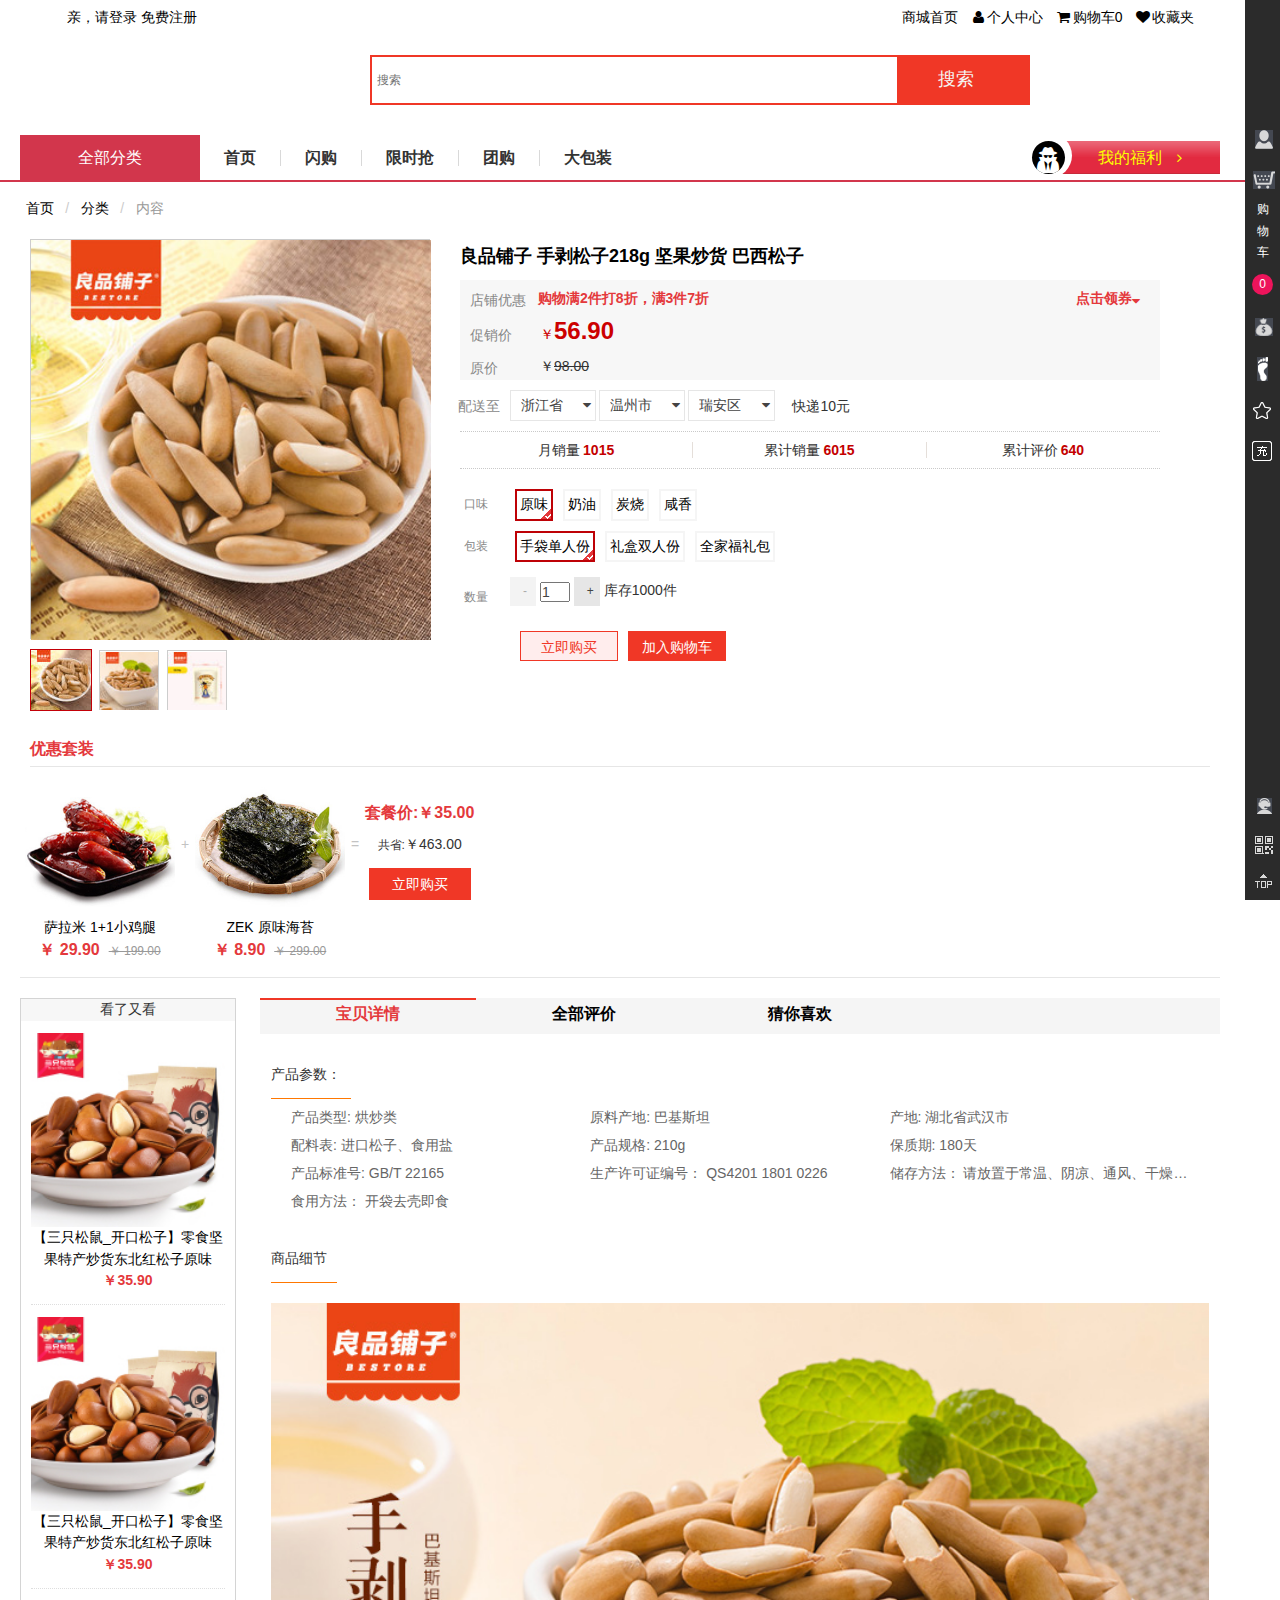
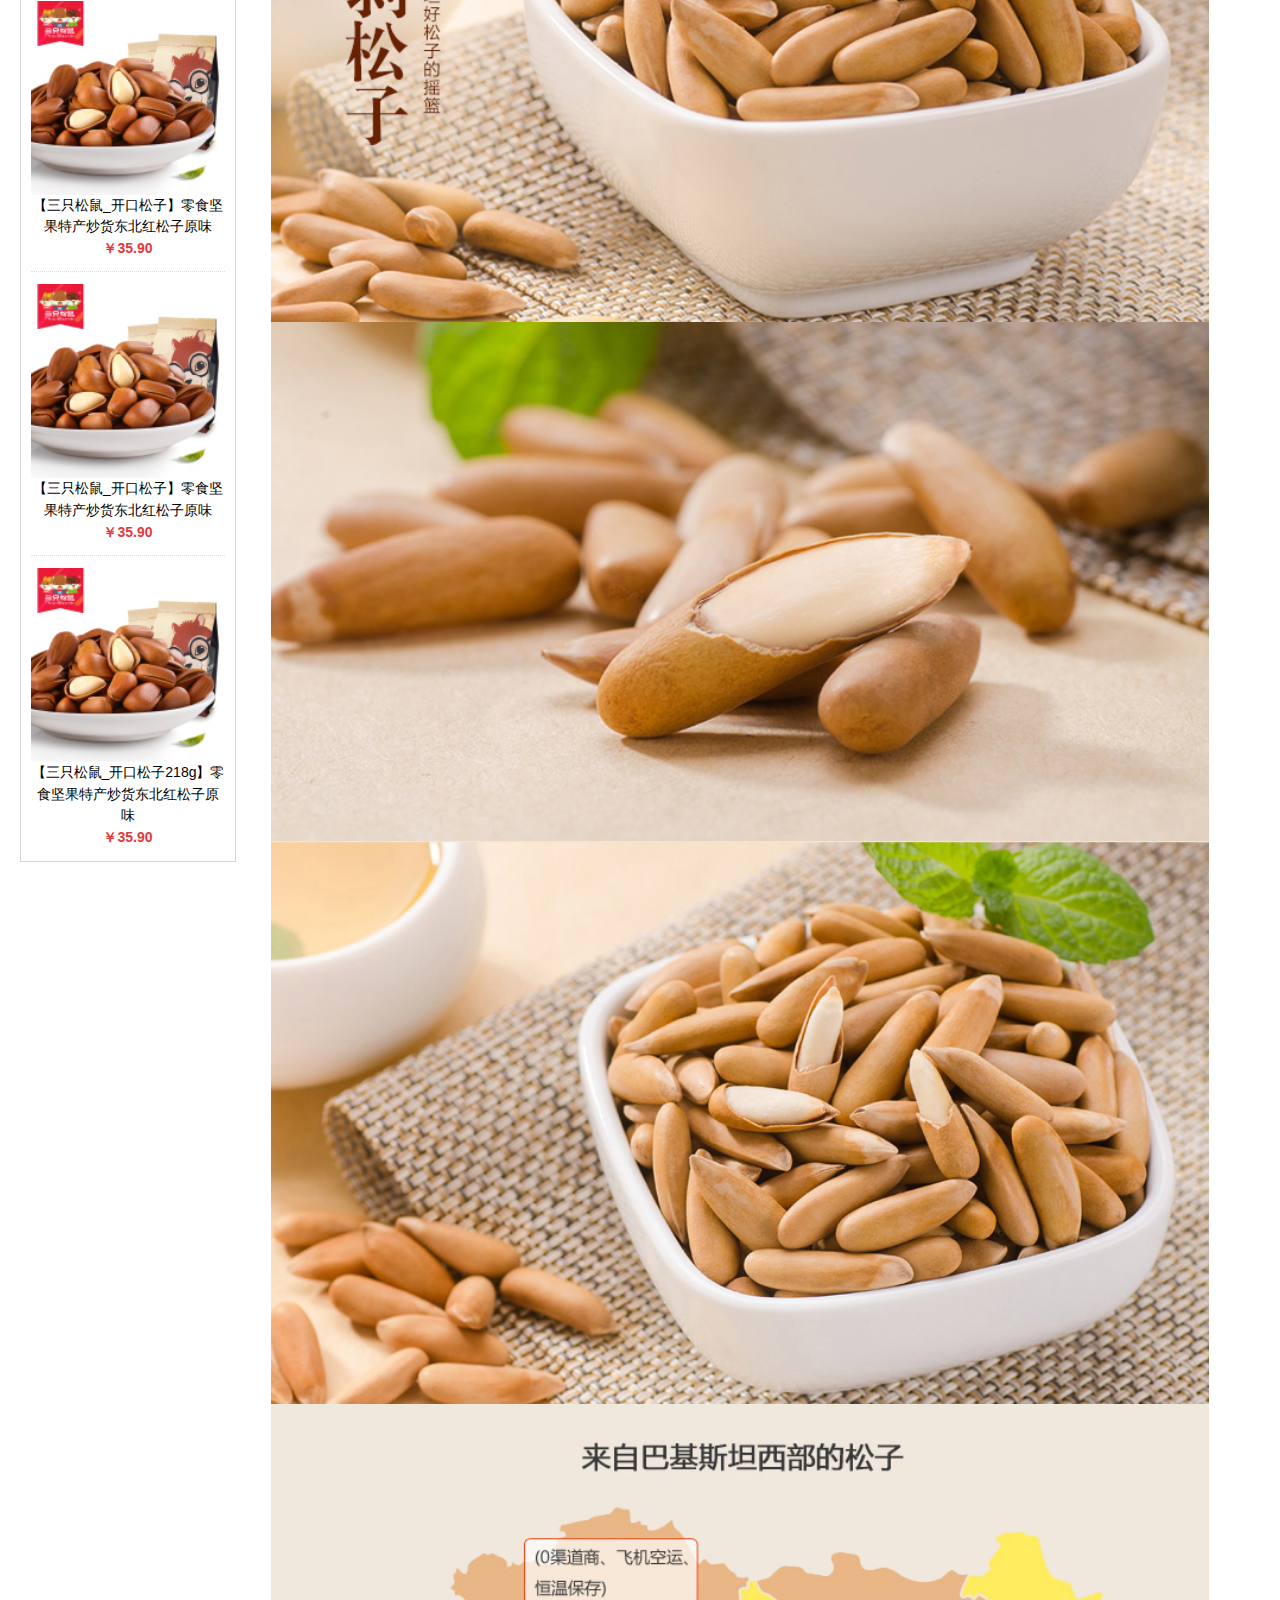
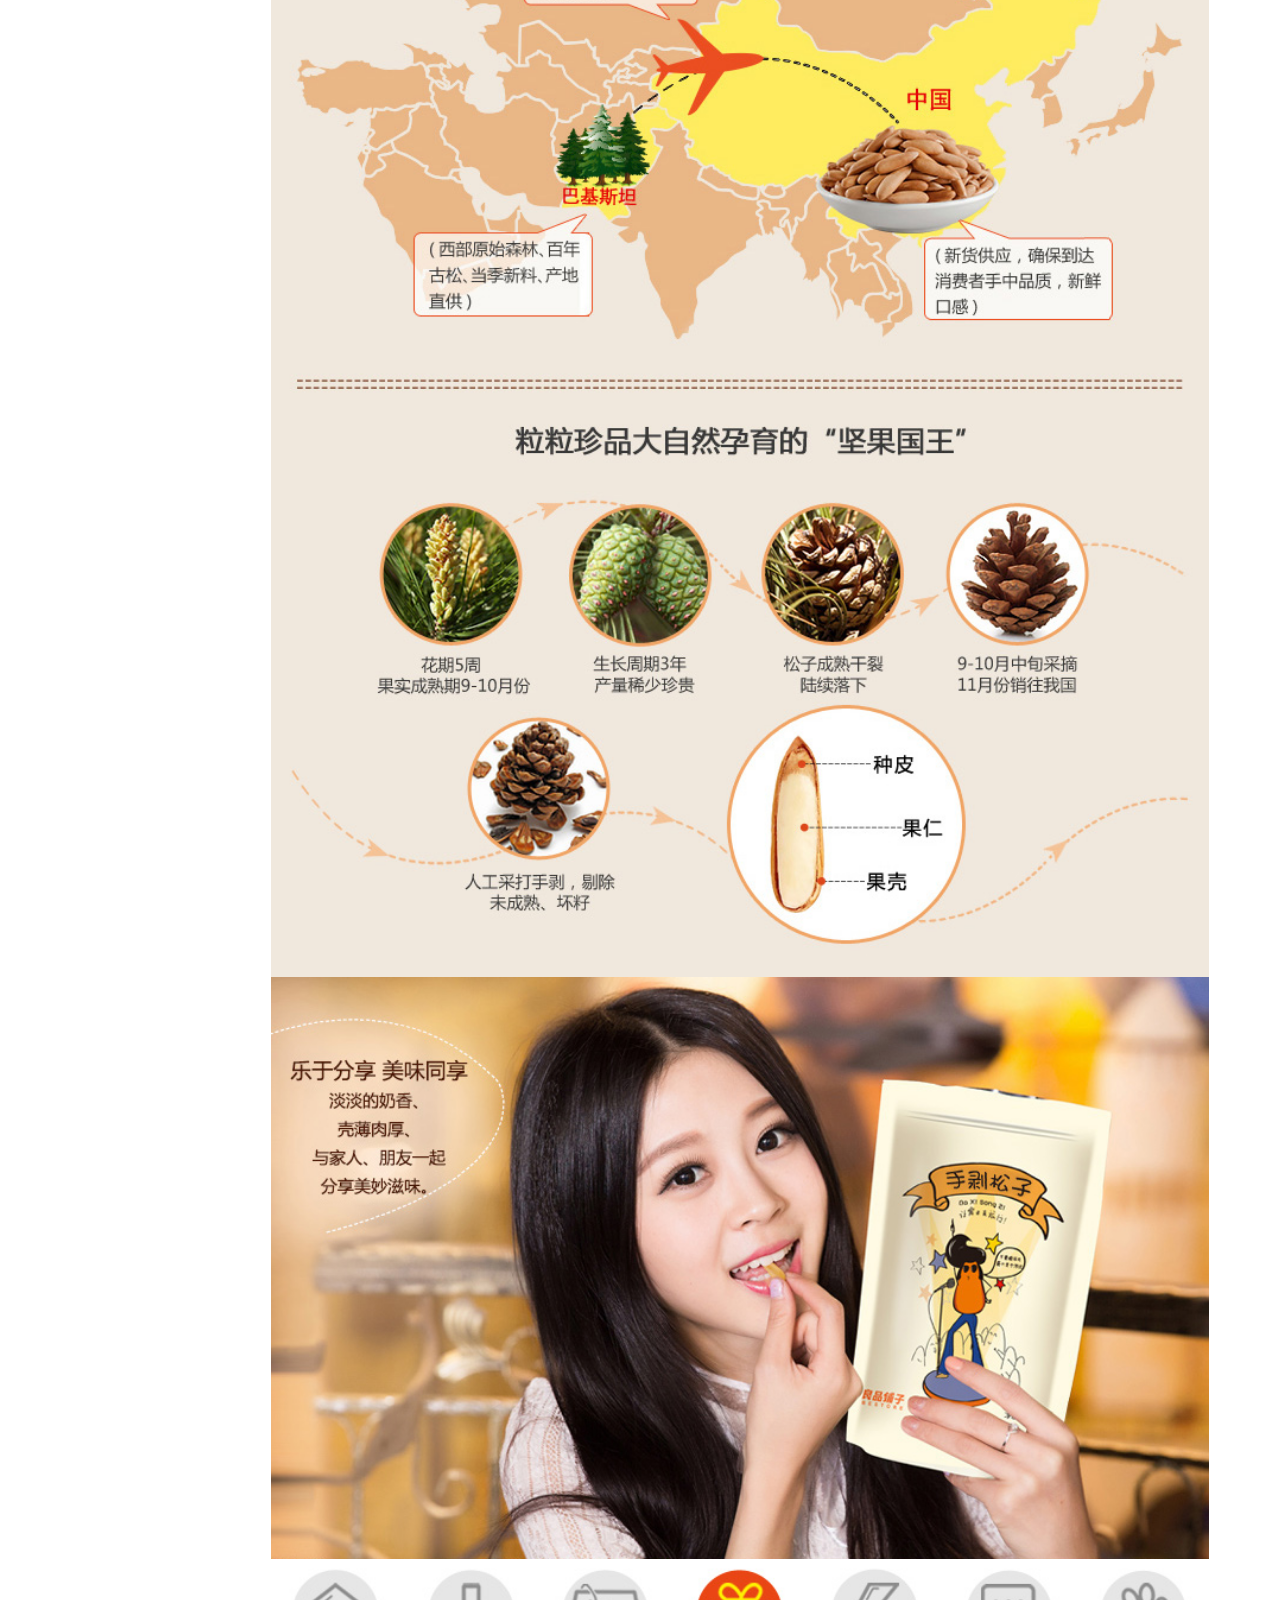
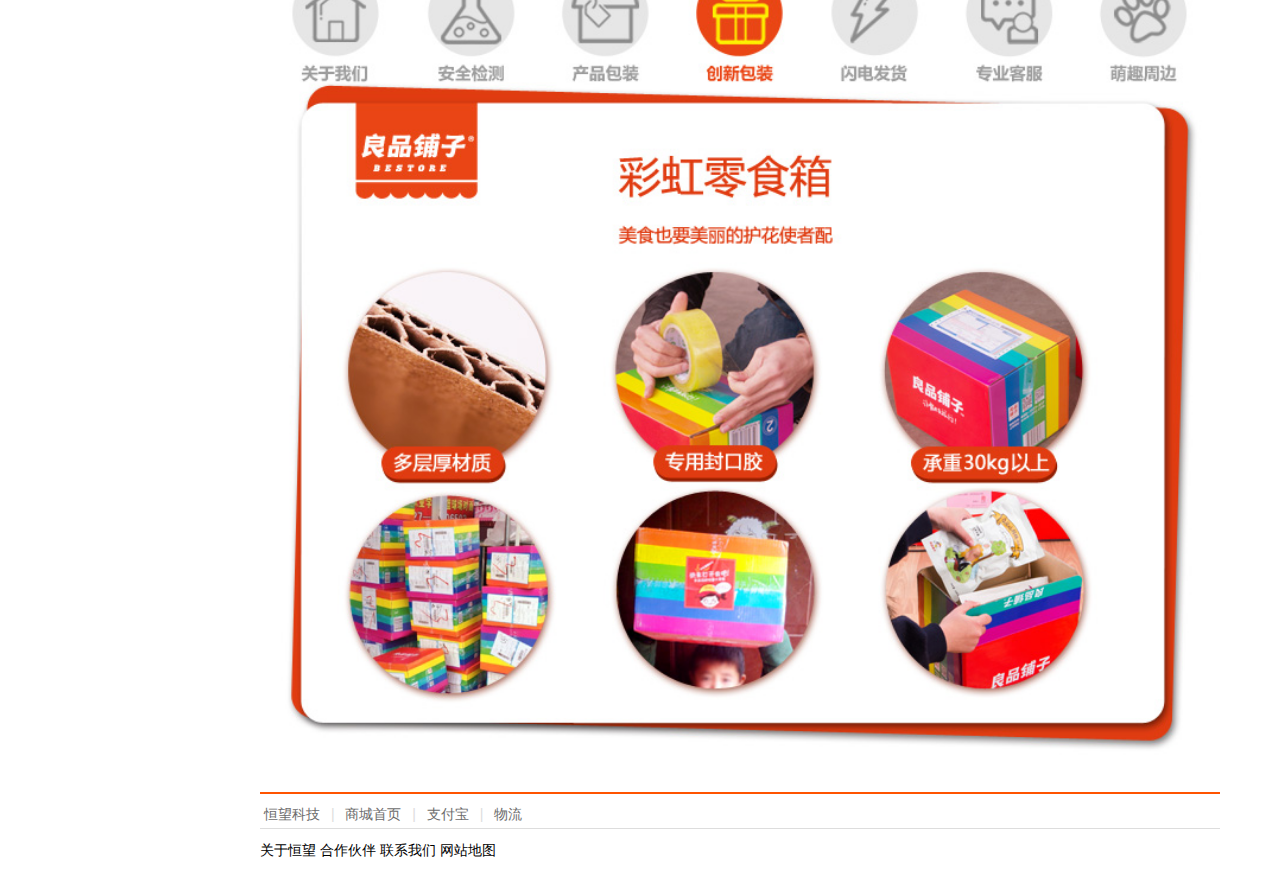
<file: shops/user/introduction.html>
<!DOCTYPE html>
<html xmlns="http://www.w3.org/1999/xhtml">

	<head>
		<meta http-equiv="Content-Type" content="text/html; charset=utf-8" />
		<meta name="viewport" content="width=device-width, initial-scale=1.0, minimum-scale=1.0, maximum-scale=1.0, user-scalable=no">

		<title>商品页面</title>

		<link href="AmazeUI-2.4.2/assets/css/admin.css" rel="stylesheet" type="text/css" />
		<link href="AmazeUI-2.4.2/assets/css/amazeui.css" rel="stylesheet" type="text/css" />
		<link href="basic/css/demo.css" rel="stylesheet" type="text/css" />
		<link type="text/css" href="css/optstyle.css" rel="stylesheet" />
		<link type="text/css" href="css/style.css" rel="stylesheet" />

		<script type="text/javascript" src="basic/js/jquery-1.7.min.js"></script>
		<script type="text/javascript" src="basic/js/quick_links.js"></script>

		<script type="text/javascript" src="AmazeUI-2.4.2/assets/js/amazeui.js"></script>
		<script type="text/javascript" src="js/jquery.imagezoom.min.js"></script>
		<script type="text/javascript" src="js/jquery.flexslider.js"></script>
		<script type="text/javascript" src="js/list.js"></script>

	</head>
<!--/************************************************************
 *																*
 * 						      							*
 *                        							*
 *       		  努力创建完善、持续更新插件以及模板			*
 * 																*
**************************************************************-->
	<body>


		<!--顶部导航条 -->
		<div class="am-container header">
			<ul class="message-l">
				<div class="topMessage">
					<div class="menu-hd">
						<a href="#" target="_top" class="h">亲，请登录</a>
						<a href="#" target="_top">免费注册</a>
					</div>
				</div>
			</ul>
			<ul class="message-r">
				<div class="topMessage home">
					<div class="menu-hd"><a href="#" target="_top" class="h">商城首页</a></div>
				</div>
				<div class="topMessage my-shangcheng">
					<div class="menu-hd MyShangcheng"><a href="#" target="_top"><i class="am-icon-user am-icon-fw"></i>个人中心</a></div>
				</div>
				<div class="topMessage mini-cart">
					<div class="menu-hd"><a id="mc-menu-hd" href="#" target="_top"><i class="am-icon-shopping-cart  am-icon-fw"></i><span>购物车</span><strong id="J_MiniCartNum" class="h">0</strong></a></div>
				</div>
				<div class="topMessage favorite">
					<div class="menu-hd"><a href="#" target="_top"><i class="am-icon-heart am-icon-fw"></i><span>收藏夹</span></a></div>
			</ul>
			</div>

			<!--悬浮搜索框-->

			<div class="nav white">
				<div class="logo"><img src="images/logo.png" /></div>
				<div class="logoBig">
					<li><img src="images/logobig.png" /></li>
				</div>
				<div class="search-bar pr">
					<a name="index_none_header_sysc" href="#"></a>
					<form>
						<input id="searchInput" name="index_none_header_sysc" type="text" placeholder="搜索" autocomplete="off">
						<input id="ai-topsearch" class="submit am-btn" value="搜索" index="1" type="submit">
					</form>
				</div>
			</div>

			<div class="clear"></div>
            <b class="line"></b>
			<div class="listMain">

				<!--分类-->
			<div class="nav-table">
					   <div class="long-title"><span class="all-goods">全部分类</span></div>
					   <div class="nav-cont">
							<ul>
								<li class="index"><a href="#">首页</a></li>
                                <li class="qc"><a href="#">闪购</a></li>
                                <li class="qc"><a href="#">限时抢</a></li>
                                <li class="qc"><a href="#">团购</a></li>
                                <li class="qc last"><a href="#">大包装</a></li>
							</ul>
						    <div class="nav-extra">
						    	<i class="am-icon-user-secret am-icon-md nav-user"></i><b></b>我的福利
						    	<i class="am-icon-angle-right" style="padding-left: 10px;"></i>
						    </div>
						</div>
			</div>
				<ol class="am-breadcrumb am-breadcrumb-slash">
					<li><a href="#">首页</a></li>
					<li><a href="#">分类</a></li>
					<li class="am-active">内容</li>
				</ol>
				<script type="text/javascript">
					$(function() {});
					$(window).load(function() {
						$('.flexslider').flexslider({
							animation: "slide",
							start: function(slider) {
								$('body').removeClass('loading');
							}
						});
					});
				</script>
				<div class="scoll">
					<section class="slider">
						<div class="flexslider">
							<ul class="slides">
								<li>
									<img src="images/01.jpg" title="pic" />
								</li>
								<li>
									<img src="images/02.jpg" />
								</li>
								<li>
									<img src="images/03.jpg" />
								</li>
							</ul>
						</div>
					</section>
				</div>

				<!--放大镜-->

				<div class="item-inform">
					<div class="clearfixLeft" id="clearcontent">

						<div class="box">
							<script type="text/javascript">
								$(document).ready(function() {
									$(".jqzoom").imagezoom();
									$("#thumblist li a").click(function() {
										$(this).parents("li").addClass("tb-selected").siblings().removeClass("tb-selected");
										$(".jqzoom").attr('src', $(this).find("img").attr("mid"));
										$(".jqzoom").attr('rel', $(this).find("img").attr("big"));
									});
								});
							</script>

							<div class="tb-booth tb-pic tb-s310">
								<a href="images/01.jpg"><img src="images/01_mid.jpg" alt="细节展示放大镜特效" rel="images/01.jpg" class="jqzoom" /></a>
							</div>
							<ul class="tb-thumb" id="thumblist">
								<li class="tb-selected">
									<div class="tb-pic tb-s40">
										<a href="#"><img src="images/01_small.jpg" mid="images/01_mid.jpg" big="images/01.jpg"></a>
									</div>
								</li>
								<li>
									<div class="tb-pic tb-s40">
										<a href="#"><img src="images/02_small.jpg" mid="images/02_mid.jpg" big="images/02.jpg"></a>
									</div>
								</li>
								<li>
									<div class="tb-pic tb-s40">
										<a href="#"><img src="images/03_small.jpg" mid="images/03_mid.jpg" big="images/03.jpg"></a>
									</div>
								</li>
							</ul>
						</div>

						<div class="clear"></div>
					</div>

					<div class="clearfixRight">

						<!--规格属性-->
						<!--名称-->
						<div class="tb-detail-hd">
							<h1>	
				 良品铺子 手剥松子218g 坚果炒货 巴西松子
	          </h1>
						</div>
						<div class="tb-detail-list">
							<!--价格-->
							<div class="tb-detail-price">
								<li class="price iteminfo_price">
									<dt>促销价</dt>
									<dd><em>￥</em><b class="sys_item_price">56.90</b>  </dd>                                 
								</li>
								<li class="price iteminfo_mktprice">
									<dt>原价</dt>
									<dd><em>￥</em><b class="sys_item_mktprice">98.00</b></dd>									
								</li>
								<div class="clear"></div>
							</div>

							<!--地址-->
							<dl class="iteminfo_parameter freight">
								<dt>配送至</dt>
								<div class="iteminfo_freprice">
									<div class="am-form-content address">
										<select data-am-selected>
											<option value="a">浙江省</option>
											<option value="b">湖北省</option>
										</select>
										<select data-am-selected>
											<option value="a">温州市</option>
											<option value="b">武汉市</option>
										</select>
										<select data-am-selected>
											<option value="a">瑞安区</option>
											<option value="b">洪山区</option>
										</select>
									</div>
									<div class="pay-logis">
										快递<b class="sys_item_freprice">10</b>元
									</div>
								</div>
							</dl>
							<div class="clear"></div>

							<!--销量-->
							<ul class="tm-ind-panel">
								<li class="tm-ind-item tm-ind-sellCount canClick">
									<div class="tm-indcon"><span class="tm-label">月销量</span><span class="tm-count">1015</span></div>
								</li>
								<li class="tm-ind-item tm-ind-sumCount canClick">
									<div class="tm-indcon"><span class="tm-label">累计销量</span><span class="tm-count">6015</span></div>
								</li>
								<li class="tm-ind-item tm-ind-reviewCount canClick tm-line3">
									<div class="tm-indcon"><span class="tm-label">累计评价</span><span class="tm-count">640</span></div>
								</li>
							</ul>
							<div class="clear"></div>

							<!--各种规格-->
							<dl class="iteminfo_parameter sys_item_specpara">
								<dt class="theme-login"><div class="cart-title">可选规格<span class="am-icon-angle-right"></span></div></dt>
								<dd>
									<!--操作页面-->

									<div class="theme-popover-mask"></div>

									<div class="theme-popover">
										<div class="theme-span"></div>
										<div class="theme-poptit">
											<a href="javascript:;" title="关闭" class="close">×</a>
										</div>
										<div class="theme-popbod dform">
											<form class="theme-signin" name="loginform" action="" method="post">

												<div class="theme-signin-left">

													<div class="theme-options">
														<div class="cart-title">口味</div>
														<ul>
															<li class="sku-line selected">原味<i></i></li>
															<li class="sku-line">奶油<i></i></li>
															<li class="sku-line">炭烧<i></i></li>
															<li class="sku-line">咸香<i></i></li>
														</ul>
													</div>
													<div class="theme-options">
														<div class="cart-title">包装</div>
														<ul>
															<li class="sku-line selected">手袋单人份<i></i></li>
															<li class="sku-line">礼盒双人份<i></i></li>
															<li class="sku-line">全家福礼包<i></i></li>
														</ul>
													</div>
													<div class="theme-options">
														<div class="cart-title number">数量</div>
														<dd>
															<input id="min" class="am-btn am-btn-default" name="" type="button" value="-" />
															<input id="text_box" name="" type="text" value="1" style="width:30px;" />
															<input id="add" class="am-btn am-btn-default" name="" type="button" value="+" />
															<span id="Stock" class="tb-hidden">库存<span class="stock">1000</span>件</span>
														</dd>

													</div>
													<div class="clear"></div>

													<div class="btn-op">
														<div class="btn am-btn am-btn-warning">确认</div>
														<div class="btn close am-btn am-btn-warning">取消</div>
													</div>
												</div>
												<div class="theme-signin-right">
													<div class="img-info">
														<img src="images/songzi.jpg" />
													</div>
													<div class="text-info">
														<span class="J_Price price-now">￥39.00</span>
														<span id="Stock" class="tb-hidden">库存<span class="stock">1000</span>件</span>
													</div>
												</div>

											</form>
										</div>
									</div>

								</dd>
							</dl>
							<div class="clear"></div>
							<!--活动	-->
							<div class="shopPromotion gold">
								<div class="hot">
									<dt class="tb-metatit">店铺优惠</dt>
									<div class="gold-list">
										<p>购物满2件打8折，满3件7折<span>点击领券<i class="am-icon-sort-down"></i></span></p>
									</div>
								</div>
								<div class="clear"></div>
								<div class="coupon">
									<dt class="tb-metatit">优惠券</dt>
									<div class="gold-list">
										<ul>
											<li>125减5</li>
											<li>198减10</li>
											<li>298减20</li>
										</ul>
									</div>
								</div>
							</div>
						</div>

						<div class="pay">
							<div class="pay-opt">
							<a href="home.html"><span class="am-icon-home am-icon-fw">首页</span></a>
							<a><span class="am-icon-heart am-icon-fw">收藏</span></a>
							
							</div>
							<li>
								<div class="clearfix tb-btn tb-btn-buy theme-login">
									<a id="LikBuy" title="点此按钮到下一步确认购买信息" href="#">立即购买</a>
								</div>
							</li>
							<li>
								<div class="clearfix tb-btn tb-btn-basket theme-login">
									<a id="LikBasket" title="加入购物车" href="#"><i></i>加入购物车</a>
								</div>
							</li>
						</div>

					</div>

					<div class="clear"></div>

				</div>

				<!--优惠套装-->
				<div class="match">
					<div class="match-title">优惠套装</div>
					<div class="match-comment">
						<ul class="like_list">
							<li>
								<div class="s_picBox">
									<a class="s_pic" href="#"><img src="images/cp.jpg"></a>
								</div> <a class="txt" target="_blank" href="#">萨拉米 1+1小鸡腿</a>
								<div class="info-box"> <span class="info-box-price">￥ 29.90</span> <span class="info-original-price">￥ 199.00</span> </div>
							</li>
							<li class="plus_icon"><i>+</i></li>
							<li>
								<div class="s_picBox">
									<a class="s_pic" href="#"><img src="images/cp2.jpg"></a>
								</div> <a class="txt" target="_blank" href="#">ZEK 原味海苔</a>
								<div class="info-box"> <span class="info-box-price">￥ 8.90</span> <span class="info-original-price">￥ 299.00</span> </div>
							</li>
							<li class="plus_icon"><i>=</i></li>
							<li class="total_price">
								<p class="combo_price"><span class="c-title">套餐价:</span><span>￥35.00</span> </p>
								<p class="save_all">共省:<span>￥463.00</span></p> <a href="#" class="buy_now">立即购买</a> </li>
							<li class="plus_icon"><i class="am-icon-angle-right"></i></li>
						</ul>
					</div>
				</div>
				<div class="clear"></div>
				
							
				<!-- introduce-->

				<div class="introduce">
					<div class="browse">
					    <div class="mc"> 
						     <ul>					    
						     	<div class="mt">            
						            <h2>看了又看</h2>        
					            </div>
						     	
							      <li class="first">
							      	<div class="p-img">                    
							      		<a  href="#"> <img class="" src="images/browse1.jpg"> </a>               
							      	</div>
							      	<div class="p-name"><a href="#">
							      		【三只松鼠_开口松子】零食坚果特产炒货东北红松子原味
							      	</a>
							      	</div>
							      	<div class="p-price"><strong>￥35.90</strong></div>
							      </li>
							      <li>
							      	<div class="p-img">                    
							      		<a  href="#"> <img class="" src="images/browse1.jpg"> </a>               
							      	</div>
							      	<div class="p-name"><a href="#">
							      		【三只松鼠_开口松子】零食坚果特产炒货东北红松子原味
							      	</a>
							      	</div>
							      	<div class="p-price"><strong>￥35.90</strong></div>
							      </li>
							      <li>
							      	<div class="p-img">                    
							      		<a  href="#"> <img class="" src="images/browse1.jpg"> </a>               
							      	</div>
							      	<div class="p-name"><a href="#">
							      		【三只松鼠_开口松子】零食坚果特产炒货东北红松子原味
							      	</a>
							      	</div>
							      	<div class="p-price"><strong>￥35.90</strong></div>
							      </li>							      
							      <li>
							      	<div class="p-img">                    
							      		<a  href="#"> <img class="" src="images/browse1.jpg"> </a>               
							      	</div>
							      	<div class="p-name"><a href="#">
							      		【三只松鼠_开口松子】零食坚果特产炒货东北红松子原味
							      	</a>
							      	</div>
							      	<div class="p-price"><strong>￥35.90</strong></div>
							      </li>							      
							      <li>
							      	<div class="p-img">                    
							      		<a  href="#"> <img class="" src="images/browse1.jpg"> </a>               
							      	</div>
							      	<div class="p-name"><a href="#">
							      		【三只松鼠_开口松子218g】零食坚果特产炒货东北红松子原味
							      	</a>
							      	</div>
							      	<div class="p-price"><strong>￥35.90</strong></div>
							      </li>							      
					      
						     </ul>					
					    </div>
					</div>
					<div class="introduceMain">
						<div class="am-tabs" data-am-tabs>
							<ul class="am-avg-sm-3 am-tabs-nav am-nav am-nav-tabs">
								<li class="am-active">
									<a href="#">

										<span class="index-needs-dt-txt">宝贝详情</span></a>

								</li>

								<li>
									<a href="#">

										<span class="index-needs-dt-txt">全部评价</span></a>

								</li>

								<li>
									<a href="#">

										<span class="index-needs-dt-txt">猜你喜欢</span></a>
								</li>
							</ul>

							<div class="am-tabs-bd">

								<div class="am-tab-panel am-fade am-in am-active">
									<div class="J_Brand">

										<div class="attr-list-hd tm-clear">
											<h4>产品参数：</h4></div>
										<div class="clear"></div>
										<ul id="J_AttrUL">
											<li title="">产品类型:&nbsp;烘炒类</li>
											<li title="">原料产地:&nbsp;巴基斯坦</li>
											<li title="">产地:&nbsp;湖北省武汉市</li>
											<li title="">配料表:&nbsp;进口松子、食用盐</li>
											<li title="">产品规格:&nbsp;210g</li>
											<li title="">保质期:&nbsp;180天</li>
											<li title="">产品标准号:&nbsp;GB/T 22165</li>
											<li title="">生产许可证编号：&nbsp;QS4201 1801 0226</li>
											<li title="">储存方法：&nbsp;请放置于常温、阴凉、通风、干燥处保存 </li>
											<li title="">食用方法：&nbsp;开袋去壳即食</li>
										</ul>
										<div class="clear"></div>
									</div>

									<div class="details">
										<div class="attr-list-hd after-market-hd">
											<h4>商品细节</h4>
										</div>
										<div class="twlistNews">
											<img src="images/tw1.jpg" />
											<img src="images/tw2.jpg" />
											<img src="images/tw3.jpg" />
											<img src="images/tw4.jpg" />
											<img src="images/tw5.jpg" />
											<img src="images/tw6.jpg" />
											<img src="images/tw7.jpg" />
										</div>
									</div>
									<div class="clear"></div>

								</div>

								<div class="am-tab-panel am-fade">
									
                                    <div class="actor-new">
                                    	<div class="rate">                
                                    		<strong>100<span>%</span></strong><br> <span>好评度</span>            
                                    	</div>
                                        <dl>                    
                                            <dt>买家印象</dt>                    
                                            <dd class="p-bfc">
                                            			<q class="comm-tags"><span>味道不错</span><em>(2177)</em></q>
                                            			<q class="comm-tags"><span>颗粒饱满</span><em>(1860)</em></q>
                                            			<q class="comm-tags"><span>口感好</span><em>(1823)</em></q>
                                            			<q class="comm-tags"><span>商品不错</span><em>(1689)</em></q>
                                            			<q class="comm-tags"><span>香脆可口</span><em>(1488)</em></q>
                                            			<q class="comm-tags"><span>个个开口</span><em>(1392)</em></q>
                                            			<q class="comm-tags"><span>价格便宜</span><em>(1119)</em></q>
                                            			<q class="comm-tags"><span>特价买的</span><em>(865)</em></q>
                                            			<q class="comm-tags"><span>皮很薄</span><em>(831)</em></q> 
                                            </dd>                                           
                                         </dl> 
                                    </div>	
                                    <div class="clear"></div>
									<div class="tb-r-filter-bar">
										<ul class=" tb-taglist am-avg-sm-4">
											<li class="tb-taglist-li tb-taglist-li-current">
												<div class="comment-info">
													<span>全部评价</span>
													<span class="tb-tbcr-num">(32)</span>
												</div>
											</li>

											<li class="tb-taglist-li tb-taglist-li-1">
												<div class="comment-info">
													<span>好评</span>
													<span class="tb-tbcr-num">(32)</span>
												</div>
											</li>

											<li class="tb-taglist-li tb-taglist-li-0">
												<div class="comment-info">
													<span>中评</span>
													<span class="tb-tbcr-num">(32)</span>
												</div>
											</li>

											<li class="tb-taglist-li tb-taglist-li--1">
												<div class="comment-info">
													<span>差评</span>
													<span class="tb-tbcr-num">(32)</span>
												</div>
											</li>
										</ul>
									</div>
									<div class="clear"></div>

									<ul class="am-comments-list am-comments-list-flip">
										<li class="am-comment">
											<!-- 评论容器 -->
											<a href="">
												<img class="am-comment-avatar" src="images/hwbn40x40.jpg" />
												<!-- 评论者头像 -->
											</a>

											<div class="am-comment-main">
												<!-- 评论内容容器 -->
												<header class="am-comment-hd">
													<!--<h3 class="am-comment-title">评论标题</h3>-->
													<div class="am-comment-meta">
														<!-- 评论元数据 -->
														<a href="#link-to-user" class="am-comment-author">b***1 (匿名)</a>
														<!-- 评论者 -->
														评论于
														<time datetime="">2015年11月02日 17:46</time>
													</div>
												</header>

												<div class="am-comment-bd">
													<div class="tb-rev-item " data-id="255776406962">
														<div class="J_TbcRate_ReviewContent tb-tbcr-content ">
															摸起来丝滑柔软，不厚，没色差，颜色好看！买这个衣服还接到诈骗电话，我很好奇他们是怎么知道我买了这件衣服，并且还知道我的电话的！
														</div>
														<div class="tb-r-act-bar">
															颜色分类：柠檬黄&nbsp;&nbsp;尺码：S
														</div>
													</div>

												</div>
												<!-- 评论内容 -->
											</div>
										</li>
										<li class="am-comment">
											<!-- 评论容器 -->
											<a href="">
												<img class="am-comment-avatar" src="images/hwbn40x40.jpg" />
												<!-- 评论者头像 -->
											</a>

											<div class="am-comment-main">
												<!-- 评论内容容器 -->
												<header class="am-comment-hd">
													<!--<h3 class="am-comment-title">评论标题</h3>-->
													<div class="am-comment-meta">
														<!-- 评论元数据 -->
														<a href="#link-to-user" class="am-comment-author">l***4 (匿名)</a>
														<!-- 评论者 -->
														评论于
														<time datetime="">2015年10月28日 11:33</time>
													</div>
												</header>

												<div class="am-comment-bd">
													<div class="tb-rev-item " data-id="255095758792">
														<div class="J_TbcRate_ReviewContent tb-tbcr-content ">
															没有色差，很暖和……美美的
														</div>
														<div class="tb-r-act-bar">
															颜色分类：蓝调灰&nbsp;&nbsp;尺码：2XL
														</div>
													</div>

												</div>
												<!-- 评论内容 -->
											</div>
										</li>
										<li class="am-comment">
											<!-- 评论容器 -->
											<a href="">
												<img class="am-comment-avatar" src="images/hwbn40x40.jpg" />
												<!-- 评论者头像 -->
											</a>

											<div class="am-comment-main">
												<!-- 评论内容容器 -->
												<header class="am-comment-hd">
													<!--<h3 class="am-comment-title">评论标题</h3>-->
													<div class="am-comment-meta">
														<!-- 评论元数据 -->
														<a href="#link-to-user" class="am-comment-author">b***1 (匿名)</a>
														<!-- 评论者 -->
														评论于
														<time datetime="">2015年11月02日 17:46</time>
													</div>
												</header>

												<div class="am-comment-bd">
													<div class="tb-rev-item " data-id="255776406962">
														<div class="J_TbcRate_ReviewContent tb-tbcr-content ">
															摸起来丝滑柔软，不厚，没色差，颜色好看！买这个衣服还接到诈骗电话，我很好奇他们是怎么知道我买了这件衣服，并且还知道我的电话的！
														</div>
														<div class="tb-r-act-bar">
															颜色分类：柠檬黄&nbsp;&nbsp;尺码：S
														</div>
													</div>

												</div>
												<!-- 评论内容 -->
											</div>
										</li>
										<li class="am-comment">
											<!-- 评论容器 -->
											<a href="">
												<img class="am-comment-avatar" src="images/hwbn40x40.jpg" />
												<!-- 评论者头像 -->
											</a>

											<div class="am-comment-main">
												<!-- 评论内容容器 -->
												<header class="am-comment-hd">
													<!--<h3 class="am-comment-title">评论标题</h3>-->
													<div class="am-comment-meta">
														<!-- 评论元数据 -->
														<a href="#link-to-user" class="am-comment-author">h***n (匿名)</a>
														<!-- 评论者 -->
														评论于
														<time datetime="">2015年11月25日 12:48</time>
													</div>
												</header>

												<div class="am-comment-bd">
													<div class="tb-rev-item " data-id="258040417670">
														<div class="J_TbcRate_ReviewContent tb-tbcr-content ">
															式样不错，初冬穿
														</div>
														<div class="tb-r-act-bar">
															颜色分类：柠檬黄&nbsp;&nbsp;尺码：L
														</div>
													</div>
												</div>
												<!-- 评论内容 -->
											</div>
										</li>

										<li class="am-comment">
											<!-- 评论容器 -->
											<a href="">
												<img class="am-comment-avatar" src="images/hwbn40x40.jpg" />
												<!-- 评论者头像 -->
											</a>

											<div class="am-comment-main">
												<!-- 评论内容容器 -->
												<header class="am-comment-hd">
													<!--<h3 class="am-comment-title">评论标题</h3>-->
													<div class="am-comment-meta">
														<!-- 评论元数据 -->
														<a href="#link-to-user" class="am-comment-author">b***1 (匿名)</a>
														<!-- 评论者 -->
														评论于
														<time datetime="">2015年11月02日 17:46</time>
													</div>
												</header>

												<div class="am-comment-bd">
													<div class="tb-rev-item " data-id="255776406962">
														<div class="J_TbcRate_ReviewContent tb-tbcr-content ">
															摸起来丝滑柔软，不厚，没色差，颜色好看！买这个衣服还接到诈骗电话，我很好奇他们是怎么知道我买了这件衣服，并且还知道我的电话的！
														</div>
														<div class="tb-r-act-bar">
															颜色分类：柠檬黄&nbsp;&nbsp;尺码：S
														</div>
													</div>

												</div>
												<!-- 评论内容 -->
											</div>
										</li>
										<li class="am-comment">
											<!-- 评论容器 -->
											<a href="">
												<img class="am-comment-avatar" src="images/hwbn40x40.jpg" />
												<!-- 评论者头像 -->
											</a>

											<div class="am-comment-main">
												<!-- 评论内容容器 -->
												<header class="am-comment-hd">
													<!--<h3 class="am-comment-title">评论标题</h3>-->
													<div class="am-comment-meta">
														<!-- 评论元数据 -->
														<a href="#link-to-user" class="am-comment-author">l***4 (匿名)</a>
														<!-- 评论者 -->
														评论于
														<time datetime="">2015年10月28日 11:33</time>
													</div>
												</header>

												<div class="am-comment-bd">
													<div class="tb-rev-item " data-id="255095758792">
														<div class="J_TbcRate_ReviewContent tb-tbcr-content ">
															没有色差，很暖和……美美的
														</div>
														<div class="tb-r-act-bar">
															颜色分类：蓝调灰&nbsp;&nbsp;尺码：2XL
														</div>
													</div>

												</div>
												<!-- 评论内容 -->
											</div>
										</li>
										<li class="am-comment">
											<!-- 评论容器 -->
											<a href="">
												<img class="am-comment-avatar" src="images/hwbn40x40.jpg" />
												<!-- 评论者头像 -->
											</a>

											<div class="am-comment-main">
												<!-- 评论内容容器 -->
												<header class="am-comment-hd">
													<!--<h3 class="am-comment-title">评论标题</h3>-->
													<div class="am-comment-meta">
														<!-- 评论元数据 -->
														<a href="#link-to-user" class="am-comment-author">b***1 (匿名)</a>
														<!-- 评论者 -->
														评论于
														<time datetime="">2015年11月02日 17:46</time>
													</div>
												</header>

												<div class="am-comment-bd">
													<div class="tb-rev-item " data-id="255776406962">
														<div class="J_TbcRate_ReviewContent tb-tbcr-content ">
															摸起来丝滑柔软，不厚，没色差，颜色好看！买这个衣服还接到诈骗电话，我很好奇他们是怎么知道我买了这件衣服，并且还知道我的电话的！
														</div>
														<div class="tb-r-act-bar">
															颜色分类：柠檬黄&nbsp;&nbsp;尺码：S
														</div>
													</div>

												</div>
												<!-- 评论内容 -->
											</div>
										</li>
										<li class="am-comment">
											<!-- 评论容器 -->
											<a href="">
												<img class="am-comment-avatar" src="images/hwbn40x40.jpg" />
												<!-- 评论者头像 -->
											</a>

											<div class="am-comment-main">
												<!-- 评论内容容器 -->
												<header class="am-comment-hd">
													<!--<h3 class="am-comment-title">评论标题</h3>-->
													<div class="am-comment-meta">
														<!-- 评论元数据 -->
														<a href="#link-to-user" class="am-comment-author">h***n (匿名)</a>
														<!-- 评论者 -->
														评论于
														<time datetime="">2015年11月25日 12:48</time>
													</div>
												</header>

												<div class="am-comment-bd">
													<div class="tb-rev-item " data-id="258040417670">
														<div class="J_TbcRate_ReviewContent tb-tbcr-content ">
															式样不错，初冬穿
														</div>
														<div class="tb-r-act-bar">
															颜色分类：柠檬黄&nbsp;&nbsp;尺码：L
														</div>
													</div>
												</div>
												<!-- 评论内容 -->
											</div>
										</li>
										<li class="am-comment">
											<!-- 评论容器 -->
											<a href="">
												<img class="am-comment-avatar" src="images/hwbn40x40.jpg" />
												<!-- 评论者头像 -->
											</a>

											<div class="am-comment-main">
												<!-- 评论内容容器 -->
												<header class="am-comment-hd">
													<!--<h3 class="am-comment-title">评论标题</h3>-->
													<div class="am-comment-meta">
														<!-- 评论元数据 -->
														<a href="#link-to-user" class="am-comment-author">b***1 (匿名)</a>
														<!-- 评论者 -->
														评论于
														<time datetime="">2015年11月02日 17:46</time>
													</div>
												</header>

												<div class="am-comment-bd">
													<div class="tb-rev-item " data-id="255776406962">
														<div class="J_TbcRate_ReviewContent tb-tbcr-content ">
															摸起来丝滑柔软，不厚，没色差，颜色好看！买这个衣服还接到诈骗电话，我很好奇他们是怎么知道我买了这件衣服，并且还知道我的电话的！
														</div>
														<div class="tb-r-act-bar">
															颜色分类：柠檬黄&nbsp;&nbsp;尺码：S
														</div>
													</div>

												</div>
												<!-- 评论内容 -->
											</div>
										</li>
										<li class="am-comment">
											<!-- 评论容器 -->
											<a href="">
												<img class="am-comment-avatar" src="images/hwbn40x40.jpg" />
												<!-- 评论者头像 -->
											</a>

											<div class="am-comment-main">
												<!-- 评论内容容器 -->
												<header class="am-comment-hd">
													<!--<h3 class="am-comment-title">评论标题</h3>-->
													<div class="am-comment-meta">
														<!-- 评论元数据 -->
														<a href="#link-to-user" class="am-comment-author">l***4 (匿名)</a>
														<!-- 评论者 -->
														评论于
														<time datetime="">2015年10月28日 11:33</time>
													</div>
												</header>

												<div class="am-comment-bd">
													<div class="tb-rev-item " data-id="255095758792">
														<div class="J_TbcRate_ReviewContent tb-tbcr-content ">
															没有色差，很暖和……美美的
														</div>
														<div class="tb-r-act-bar">
															颜色分类：蓝调灰&nbsp;&nbsp;尺码：2XL
														</div>
													</div>

												</div>
												<!-- 评论内容 -->
											</div>
										</li>
										<li class="am-comment">
											<!-- 评论容器 -->
											<a href="">
												<img class="am-comment-avatar" src="images/hwbn40x40.jpg" />
												<!-- 评论者头像 -->
											</a>

											<div class="am-comment-main">
												<!-- 评论内容容器 -->
												<header class="am-comment-hd">
													<!--<h3 class="am-comment-title">评论标题</h3>-->
													<div class="am-comment-meta">
														<!-- 评论元数据 -->
														<a href="#link-to-user" class="am-comment-author">b***1 (匿名)</a>
														<!-- 评论者 -->
														评论于
														<time datetime="">2015年11月02日 17:46</time>
													</div>
												</header>

												<div class="am-comment-bd">
													<div class="tb-rev-item " data-id="255776406962">
														<div class="J_TbcRate_ReviewContent tb-tbcr-content ">
															摸起来丝滑柔软，不厚，没色差，颜色好看！买这个衣服还接到诈骗电话，我很好奇他们是怎么知道我买了这件衣服，并且还知道我的电话的！
														</div>
														<div class="tb-r-act-bar">
															颜色分类：柠檬黄&nbsp;&nbsp;尺码：S
														</div>
													</div>

												</div>
												<!-- 评论内容 -->
											</div>
										</li>
										<li class="am-comment">
											<!-- 评论容器 -->
											<a href="">
												<img class="am-comment-avatar" src="images/hwbn40x40.jpg" />
												<!-- 评论者头像 -->
											</a>

											<div class="am-comment-main">
												<!-- 评论内容容器 -->
												<header class="am-comment-hd">
													<!--<h3 class="am-comment-title">评论标题</h3>-->
													<div class="am-comment-meta">
														<!-- 评论元数据 -->
														<a href="#link-to-user" class="am-comment-author">h***n (匿名)</a>
														<!-- 评论者 -->
														评论于
														<time datetime="">2015年11月25日 12:48</time>
													</div>
												</header>

												<div class="am-comment-bd">
													<div class="tb-rev-item " data-id="258040417670">
														<div class="J_TbcRate_ReviewContent tb-tbcr-content ">
															式样不错，初冬穿
														</div>
														<div class="tb-r-act-bar">
															颜色分类：柠檬黄&nbsp;&nbsp;尺码：L
														</div>
													</div>
												</div>
												<!-- 评论内容 -->
											</div>
										</li>

									</ul>

									<div class="clear"></div>

									<!--分页 -->
									<ul class="am-pagination am-pagination-right">
										<li class="am-disabled"><a href="#">&laquo;</a></li>
										<li class="am-active"><a href="#">1</a></li>
										<li><a href="#">2</a></li>
										<li><a href="#">3</a></li>
										<li><a href="#">4</a></li>
										<li><a href="#">5</a></li>
										<li><a href="#">&raquo;</a></li>
									</ul>
									<div class="clear"></div>

									<div class="tb-reviewsft">
										<div class="tb-rate-alert type-attention">购买前请查看该商品的 <a href="#" target="_blank">购物保障</a>，明确您的售后保障权益。</div>
									</div>

								</div>

								<div class="am-tab-panel am-fade">
									<div class="like">
										<ul class="am-avg-sm-2 am-avg-md-3 am-avg-lg-4 boxes">
											<li>
												<div class="i-pic limit">
													<img src="images/imgsearch1.jpg" />
													<p>【良品铺子_开口松子】零食坚果特产炒货
														<span>东北红松子奶油味</span></p>
													<p class="price fl">
														<b>￥</b>
														<strong>298.00</strong>
													</p>
												</div>
											</li>
											<li>
												<div class="i-pic limit">
													<img src="images/imgsearch1.jpg" />
													<p>【良品铺子_开口松子】零食坚果特产炒货
														<span>东北红松子奶油味</span></p>
													<p class="price fl">
														<b>￥</b>
														<strong>298.00</strong>
													</p>
												</div>
											</li>
											<li>
												<div class="i-pic limit">
													<img src="images/imgsearch1.jpg" />
													<p>【良品铺子_开口松子】零食坚果特产炒货
														<span>东北红松子奶油味</span></p>
													<p class="price fl">
														<b>￥</b>
														<strong>298.00</strong>
													</p>
												</div>
											</li>
											<li>
												<div class="i-pic limit">
													<img src="images/imgsearch1.jpg" />
													<p>【良品铺子_开口松子】零食坚果特产炒货
														<span>东北红松子奶油味</span></p>
													<p class="price fl">
														<b>￥</b>
														<strong>298.00</strong>
													</p>
												</div>
											</li>
											<li>
												<div class="i-pic limit">
													<img src="images/imgsearch1.jpg" />
													<p>【良品铺子_开口松子】零食坚果特产炒货
														<span>东北红松子奶油味</span></p>
													<p class="price fl">
														<b>￥</b>
														<strong>298.00</strong>
													</p>
												</div>
											</li>
											<li>
												<div class="i-pic limit">
													<img src="images/imgsearch1.jpg" />
													<p>【良品铺子_开口松子】零食坚果特产炒货
														<span>东北红松子奶油味</span></p>
													<p class="price fl">
														<b>￥</b>
														<strong>298.00</strong>
													</p>
												</div>
											</li>
											<li>
												<div class="i-pic limit">
													<img src="images/imgsearch1.jpg" />
													<p>【良品铺子_开口松子】零食坚果特产炒货
														<span>东北红松子奶油味</span></p>
													<p class="price fl">
														<b>￥</b>
														<strong>298.00</strong>
													</p>
												</div>
											</li>
											<li>
												<div class="i-pic limit">
													<img src="images/imgsearch1.jpg" />
													<p>【良品铺子_开口松子】零食坚果特产炒货
														<span>东北红松子奶油味</span></p>
													<p class="price fl">
														<b>￥</b>
														<strong>298.00</strong>
													</p>
												</div>
											</li>
											<li>
												<div class="i-pic limit">
													<img src="images/imgsearch1.jpg" />
													<p>【良品铺子_开口松子】零食坚果特产炒货
														<span>东北红松子奶油味</span></p>
													<p class="price fl">
														<b>￥</b>
														<strong>298.00</strong>
													</p>
												</div>
											</li>
											<li>
												<div class="i-pic limit">
													<img src="images/imgsearch1.jpg" />
													<p>【良品铺子_开口松子】零食坚果特产炒货
														<span>东北红松子奶油味</span></p>
													<p class="price fl">
														<b>￥</b>
														<strong>298.00</strong>
													</p>
												</div>
											</li>
											<li>
												<div class="i-pic limit">
													<img src="images/imgsearch1.jpg" />
													<p>【良品铺子_开口松子】零食坚果特产炒货
														<span>东北红松子奶油味</span></p>
													<p class="price fl">
														<b>￥</b>
														<strong>298.00</strong>
													</p>
												</div>
											</li>
											<li>
												<div class="i-pic limit">
													<img src="images/imgsearch1.jpg" />
													<p>【良品铺子_开口松子】零食坚果特产炒货
														<span>东北红松子奶油味</span></p>
													<p class="price fl">
														<b>￥</b>
														<strong>298.00</strong>
													</p>
												</div>
											</li>
										</ul>
									</div>
									<div class="clear"></div>

									<!--分页 -->
									<ul class="am-pagination am-pagination-right">
										<li class="am-disabled"><a href="#">&laquo;</a></li>
										<li class="am-active"><a href="#">1</a></li>
										<li><a href="#">2</a></li>
										<li><a href="#">3</a></li>
										<li><a href="#">4</a></li>
										<li><a href="#">5</a></li>
										<li><a href="#">&raquo;</a></li>
									</ul>
									<div class="clear"></div>

								</div>

							</div>

						</div>

						<div class="clear"></div>

						<div class="footer">
							<div class="footer-hd">
								<p>
									<a href="#">恒望科技</a>
									<b>|</b>
									<a href="#">商城首页</a>
									<b>|</b>
									<a href="#">支付宝</a>
									<b>|</b>
									<a href="#">物流</a>
								</p>
							</div>
							<div class="footer-bd">
								<p>
									<a href="#">关于恒望</a>
									<a href="#">合作伙伴</a>
									<a href="#">联系我们</a>
									<a href="#">网站地图</a>
							
								</p>
							</div>
						</div>
					</div>

				</div>
			</div>
			<!--菜单 -->
			<div class=tip>
				<div id="sidebar">
					<div id="wrap">
						<div id="prof" class="item">
							<a href="#">
								<span class="setting"></span>
							</a>
							<div class="ibar_login_box status_login">
								<div class="avatar_box">
									<p class="avatar_imgbox"><img src="images/no-img_mid_.jpg" /></p>
									<ul class="user_info">
										<li>用户名：sl1903</li>
										<li>级&nbsp;别：普通会员</li>
									</ul>
								</div>
								<div class="login_btnbox">
									<a href="#" class="login_order">我的订单</a>
									<a href="#" class="login_favorite">我的收藏</a>
								</div>
								<i class="icon_arrow_white"></i>
							</div>

						</div>
						<div id="shopCart" class="item">
							<a href="#">
								<span class="message"></span>
							</a>
							<p>
								购物车
							</p>
							<p class="cart_num">0</p>
						</div>
						<div id="asset" class="item">
							<a href="#">
								<span class="view"></span>
							</a>
							<div class="mp_tooltip">
								我的资产
								<i class="icon_arrow_right_black"></i>
							</div>
						</div>

						<div id="foot" class="item">
							<a href="#">
								<span class="zuji"></span>
							</a>
							<div class="mp_tooltip">
								我的足迹
								<i class="icon_arrow_right_black"></i>
							</div>
						</div>

						<div id="brand" class="item">
							<a href="#">
								<span class="wdsc"><img src="images/wdsc.png" /></span>
							</a>
							<div class="mp_tooltip">
								我的收藏
								<i class="icon_arrow_right_black"></i>
							</div>
						</div>

						<div id="broadcast" class="item">
							<a href="#">
								<span class="chongzhi"><img src="images/chongzhi.png" /></span>
							</a>
							<div class="mp_tooltip">
								我要充值
								<i class="icon_arrow_right_black"></i>
							</div>
						</div>

						<div class="quick_toggle">
							<li class="qtitem">
								<a href="#"><span class="kfzx"></span></a>
								<div class="mp_tooltip">客服中心<i class="icon_arrow_right_black"></i></div>
							</li>
							<!--二维码 -->
							<li class="qtitem">
								<a href="#none"><span class="mpbtn_qrcode"></span></a>
								<div class="mp_qrcode" style="display:none;"><img src="images/weixin_code_145.png" /><i class="icon_arrow_white"></i></div>
							</li>
							<li class="qtitem">
								<a href="#top" class="return_top"><span class="top"></span></a>
							</li>
						</div>

						<!--回到顶部 -->
						<div id="quick_links_pop" class="quick_links_pop hide"></div>

					</div>

				</div>
				<div id="prof-content" class="nav-content">
					<div class="nav-con-close">
						<i class="am-icon-angle-right am-icon-fw"></i>
					</div>
					<div>
						我
					</div>
				</div>
				<div id="shopCart-content" class="nav-content">
					<div class="nav-con-close">
						<i class="am-icon-angle-right am-icon-fw"></i>
					</div>
					<div>
						购物车
					</div>
				</div>
				<div id="asset-content" class="nav-content">
					<div class="nav-con-close">
						<i class="am-icon-angle-right am-icon-fw"></i>
					</div>
					<div>
						资产
					</div>

					<div class="ia-head-list">
						<a href="#" target="_blank" class="pl">
							<div class="num">0</div>
							<div class="text">优惠券</div>
						</a>
						<a href="#" target="_blank" class="pl">
							<div class="num">0</div>
							<div class="text">红包</div>
						</a>
						<a href="#" target="_blank" class="pl money">
							<div class="num">￥0</div>
							<div class="text">余额</div>
						</a>
					</div>

				</div>
				<div id="foot-content" class="nav-content">
					<div class="nav-con-close">
						<i class="am-icon-angle-right am-icon-fw"></i>
					</div>
					<div>
						足迹
					</div>
				</div>
				<div id="brand-content" class="nav-content">
					<div class="nav-con-close">
						<i class="am-icon-angle-right am-icon-fw"></i>
					</div>
					<div>
						收藏
					</div>
				</div>
				<div id="broadcast-content" class="nav-content">
					<div class="nav-con-close">
						<i class="am-icon-angle-right am-icon-fw"></i>
					</div>
					<div>
						充值
					</div>
				</div>
			</div>

	</body>

</html>
</file>
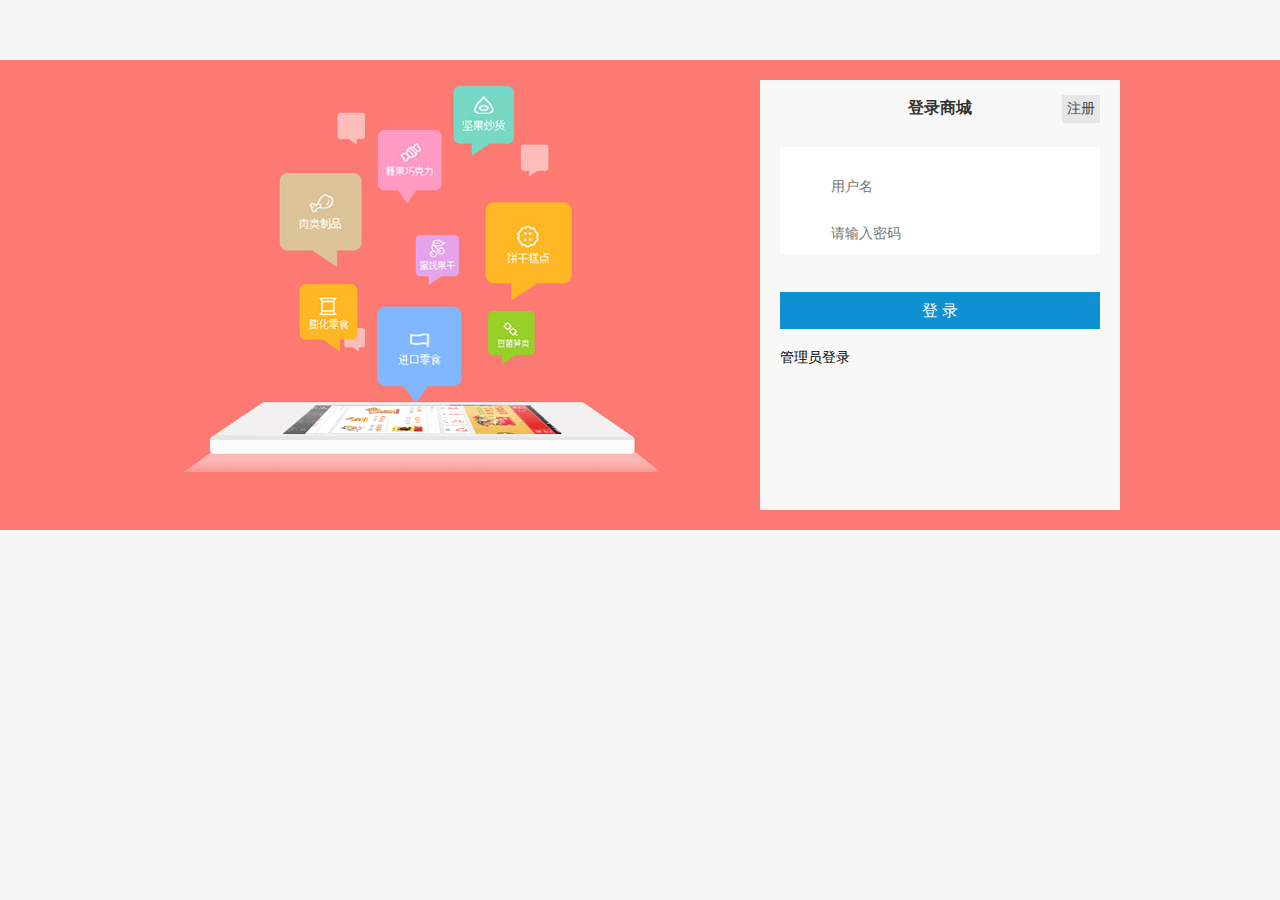
<file: shops/user/login.html>
<!DOCTYPE html>
<html>

	<head lang="en">
		<meta charset="UTF-8">
		<title>登录</title>
		<meta http-equiv="X-UA-Compatible" content="IE=edge">
		<meta name="viewport" content="width=device-width, initial-scale=1.0, minimum-scale=1.0, maximum-scale=1.0, user-scalable=no">
		<meta name="format-detection" content="telephone=no">
		<meta name="renderer" content="webkit">
		<meta http-equiv="Cache-Control" content="no-siteapp" />

		<link rel="stylesheet" href="AmazeUI-2.4.2/assets/css/amazeui.css" />
		<link href="css/dlstyle.css" rel="stylesheet" type="text/css">
	</head>
	<!--/************************************************************
 *																*
 * 						      							*
 *                        							*
 *       		  努力创建完善、持续更新插件以及模板			*
 * 																*
**************************************************************-->

	<body>

		<div class="login-boxtitle">
			<a href="home.html"><img alt="logo" src="images/logobig.png" /></a>
		</div>

		<div class="login-banner">
			<div class="login-main">
				<div class="login-banner-bg"><span></span><img src="images/big.jpg" /></div>
				<div class="login-box">
					<h3 class="title">登录商城</h3>
					<div class="clear"></div>
					<div class="login-form">
						<form>
							<div class="user-name">
								<label for="user"></label>
								<input type="text" name="name" id="name" placeholder="用户名">
							</div>
							<div class="user-pass">
								<label for="password"></label>
								<input type="password" name="password" id="password" placeholder="请输入密码">
							</div>
						</form>
					</div>
					<div class="login-links">
						<a href="register.html" class="zcnext am-fr am-btn-default">注册</a>
						<br />
					</div>
					<div class="am-cf">
						<input type="submit" name="" id="but" value="登 录" class="am-btn am-btn-primary am-btn-sm">
					</div>
					<div class="partner">
						<a href="admin/managerlogin.html">管理员登录</a>
					</div>
				</div>
			</div>
		</div>
	</body>

	<script src="js/jquery-1.7.2.min.js"></script>
	<script>
		function login() {
			var name = $("#name");
			var password = $("#password");
			var but = $("#but");
			but.click(function() {

				$.ajax({
					//请求方式
					type: "POST",
					//请求的媒体类型					//请求地址
					url: "http://localhost:8080/credits_exchange/user/login",
					//数据，json字符串
					data: {
						"name":name.val(),
						"password":password.val()
		
					},
					//请求成功
					success: function(result) {
						console.log(result);
/*						alert(result.code)
*/						if(result.code==200){
							alert("登陆成功")
							localStorage.setItem("token",result.data.token);
							window.location.href="index.html"
						}else{
							alert(result.msg)
						}
					},
					//请求失败，包含具体的错误信息
					error: function(e) {
						console.log(e.status);
						console.log(e.responseText);
					}
				});

			});

		}
		login()
		
	</script>

</html>
</file>
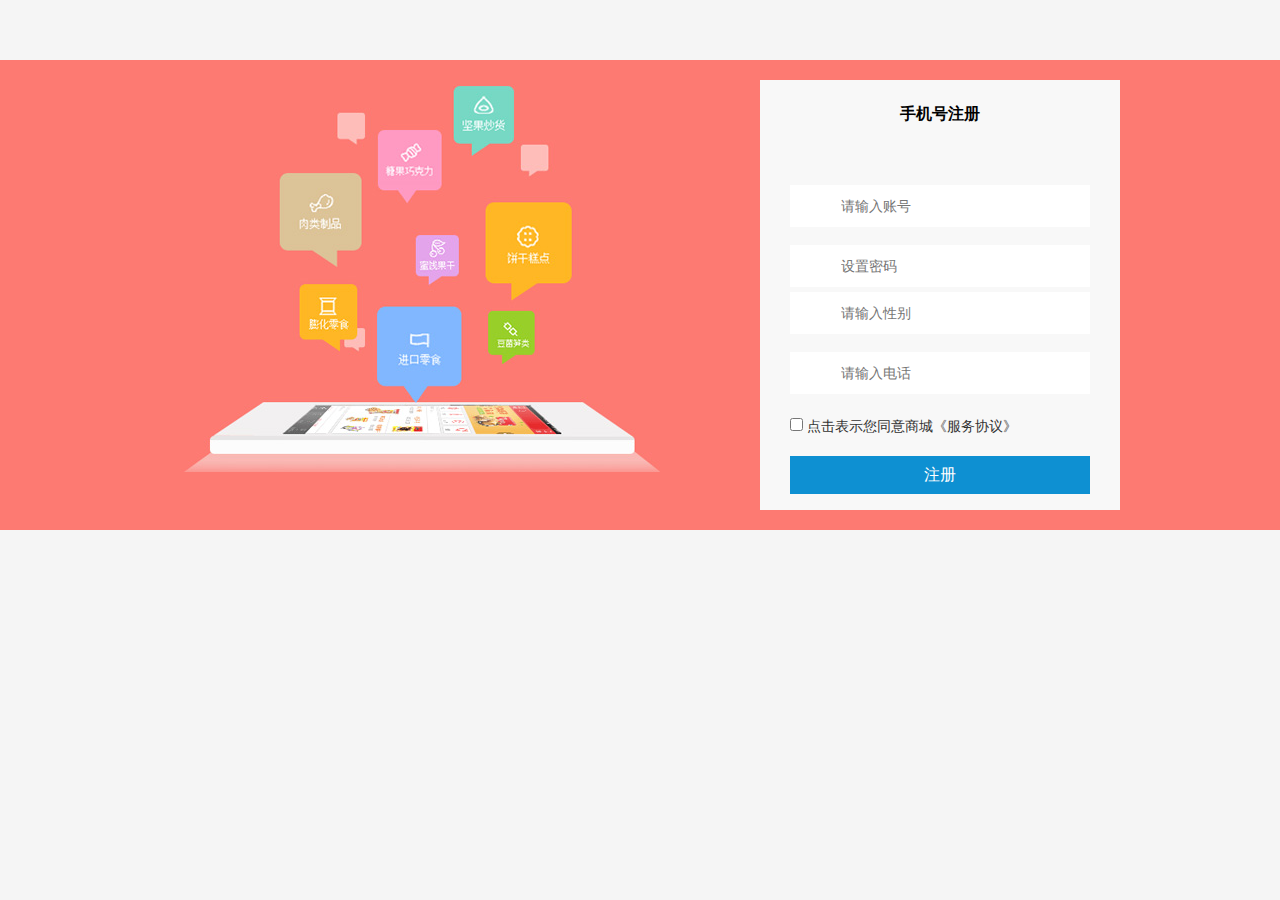
<file: shops/user/register.html>
<!DOCTYPE html>
<html>

	<head lang="en">
		<meta charset="UTF-8">
		<title>注册</title>
		<meta http-equiv="X-UA-Compatible" content="IE=edge">
		<meta name="viewport" content="width=device-width, initial-scale=1.0, minimum-scale=1.0, maximum-scale=1.0, user-scalable=no">
		<meta name="format-detection" content="telephone=no">
		<meta name="renderer" content="webkit">
		<meta http-equiv="Cache-Control" content="no-siteapp" />

		<link rel="stylesheet" href="AmazeUI-2.4.2/assets/css/amazeui.min.css" />
		<link href="css/dlstyle.css" rel="stylesheet" type="text/css">
		<script src="AmazeUI-2.4.2/assets/js/jquery.min.js"></script>
		<script src="AmazeUI-2.4.2/assets/js/amazeui.min.js"></script>

	</head>

	<body>

		<div class="login-boxtitle">
			<a href="home/demo.html"><img alt="" src="images/logobig.png" /></a>
		</div>

		<div class="res-banner">
			<div class="res-main">
				<div class="login-banner-bg"><span></span><img src="images/big.jpg" /></div>
				<div class="login-box">

					<div class="am-tabs" id="doc-my-tabs">
						<ul class="am-tabs-nav am-nav am-nav-tabs am-nav-justify">
							<li>
								<a href="">手机号注册</a>
							</li>
						</ul>

						<div class="am-tabs-bd">
							<div class="am-tab-panel am-active">
								<form method="post">

									<div class="user-username">
										<label for="email"></label>
										<input name="username" id="username" placeholder="请输入账号">
									</div>
									<div class="user-pass">
										<label for="password"></label>
										<input type="password" name="password" id="password" placeholder="设置密码">
									</div>
									<div class="user-sex">
										<label for="sex"></label>
										<input name="sex" id="sex" placeholder="请输入性别">
									</div>
									<div class="user-tel">
										<label for="tel"></label>
										<input name="tel" id="tel" placeholder="请输入电话">
									</div>
								</form>

								<div class="login-links">
									<label for="reader-me">
											<input id="reader-me" type="checkbox"> 点击表示您同意商城《服务协议》
										</label>
								</div>
								<div class="am-cf">
									<a href="login.html"><input type="submit" name="" value="注册" class="am-btn am-btn-primary am-btn-sm am-fl" ></a>
									
								</div>
							</div>
							<!--<script>
								$(function() {
									$('#doc-my-tabs').tabs();
								})
							</script>-->
						</div>
					</div>
				</div>
			</div>
	</body>

</html>
</file>
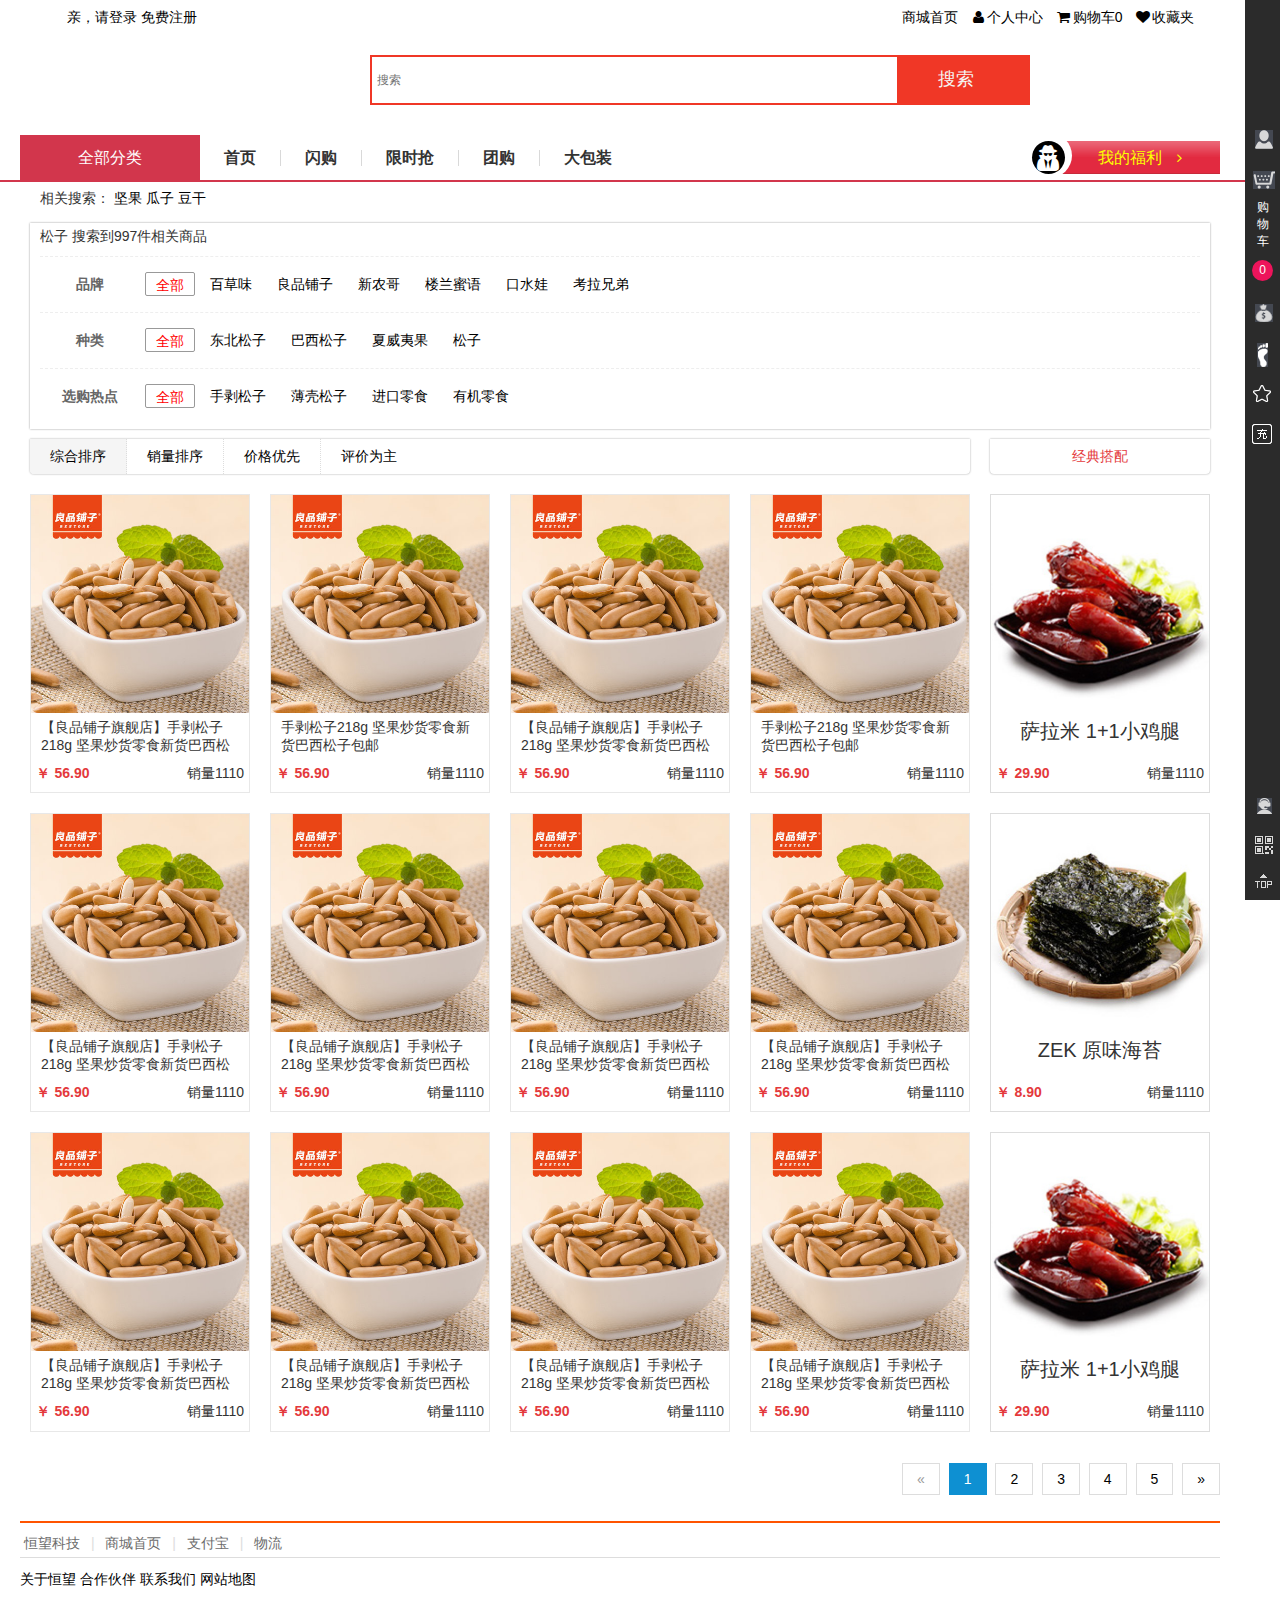
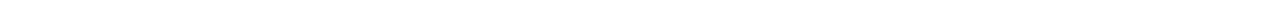
<file: shops/user/search.html>
<!DOCTYPE html PUBLIC "-//W3C//DTD XHTML 1.0 Transitional//EN" "http://www.w3.org/TR/xhtml1/DTD/xhtml1-transitional.dtd">
<html xmlns="http://www.w3.org/1999/xhtml">

	<head>
		<meta http-equiv="Content-Type" content="text/html; charset=utf-8" />
		<meta name="viewport" content="width=device-width, initial-scale=1.0, minimum-scale=1.0, maximum-scale=1.0, user-scalable=no">

		<title>搜索页面</title>

		<link href="AmazeUI-2.4.2/assets/css/amazeui.css" rel="stylesheet" type="text/css" />
		<link href="AmazeUI-2.4.2/assets/css/admin.css" rel="stylesheet" type="text/css" />

		<link href="basic/css/demo.css" rel="stylesheet" type="text/css" />

		<link href="css/seastyle.css" rel="stylesheet" type="text/css" />

		<script type="text/javascript" src="basic/js/jquery-1.7.min.js"></script>
		<script type="text/javascript" src="js/script.js"></script>
	</head>
<!--/************************************************************
 *																*
 * 						      							*
 *                        							*
 *       		  努力创建完善、持续更新插件以及模板			*
 * 																*
**************************************************************-->
	<body>

		<!--顶部导航条 -->
		<div class="am-container header">
			<ul class="message-l">
				<div class="topMessage">
					<div class="menu-hd">
						<a href="#" target="_top" class="h">亲，请登录</a>
						<a href="#" target="_top">免费注册</a>
					</div>
				</div>
			</ul>
			<ul class="message-r">
				<div class="topMessage home">
					<div class="menu-hd"><a href="#" target="_top" class="h">商城首页</a></div>
				</div>
				<div class="topMessage my-shangcheng">
					<div class="menu-hd MyShangcheng"><a href="#" target="_top"><i class="am-icon-user am-icon-fw"></i>个人中心</a></div>
				</div>
				<div class="topMessage mini-cart">
					<div class="menu-hd"><a id="mc-menu-hd" href="#" target="_top"><i class="am-icon-shopping-cart  am-icon-fw"></i><span>购物车</span><strong id="J_MiniCartNum" class="h">0</strong></a></div>
				</div>
				<div class="topMessage favorite">
					<div class="menu-hd"><a href="#" target="_top"><i class="am-icon-heart am-icon-fw"></i><span>收藏夹</span></a></div>
			</ul>
			</div>

			<!--悬浮搜索框-->

			<div class="nav white">
				<div class="logo"><img src="images/logo.png" /></div>
				<div class="logoBig">
					<li><img src="images/logobig.png" /></li>
				</div>

				<div class="search-bar pr">
					<a name="index_none_header_sysc" href="#"></a>
					<form>
						<input id="searchInput" name="index_none_header_sysc" type="text" placeholder="搜索" autocomplete="off">
						<input id="ai-topsearch" class="submit am-btn"  value="搜索" index="1" type="submit">
					</form>
				</div>
			</div>

			<div class="clear"></div>
			<b class="line"></b>
           <div class="search">
			<div class="search-list">
			<div class="nav-table">
					   <div class="long-title"><span class="all-goods">全部分类</span></div>
					   <div class="nav-cont">
							<ul>
								<li class="index"><a href="#">首页</a></li>
                                <li class="qc"><a href="#">闪购</a></li>
                                <li class="qc"><a href="#">限时抢</a></li>
                                <li class="qc"><a href="#">团购</a></li>
                                <li class="qc last"><a href="#">大包装</a></li>
							</ul>
						    <div class="nav-extra">
						    	<i class="am-icon-user-secret am-icon-md nav-user"></i><b></b>我的福利
						    	<i class="am-icon-angle-right" style="padding-left: 10px;"></i>
						    </div>
						</div>
			</div>
			
				
					<div class="am-g am-g-fixed">
						<div class="am-u-sm-12 am-u-md-12">
	                  	<div class="theme-popover">														
							<div class="searchAbout">
								<span class="font-pale">相关搜索：</span>
								<a title="坚果" href="#">坚果</a>
								<a title="瓜子" href="#">瓜子</a>
								<a title="鸡腿" href="#">豆干</a>

							</div>
							<ul class="select">
								<p class="title font-normal">
									<span class="fl">松子</span>
									<span class="total fl">搜索到<strong class="num">997</strong>件相关商品</span>
								</p>
								<div class="clear"></div>
								<li class="select-result">
									<dl>
										<dt>已选</dt>
										<dd class="select-no"></dd>
										<p class="eliminateCriteria">清除</p>
									</dl>
								</li>
								<div class="clear"></div>
								<li class="select-list">
									<dl id="select1">
										<dt class="am-badge am-round">品牌</dt>	
									
										 <div class="dd-conent">										
											<dd class="select-all selected"><a href="#">全部</a></dd>
											<dd><a href="#">百草味</a></dd>
											<dd><a href="#">良品铺子</a></dd>
											<dd><a href="#">新农哥</a></dd>
											<dd><a href="#">楼兰蜜语</a></dd>
											<dd><a href="#">口水娃</a></dd>
											<dd><a href="#">考拉兄弟</a></dd>
										 </div>
						
									</dl>
								</li>
								<li class="select-list">
									<dl id="select2">
										<dt class="am-badge am-round">种类</dt>
										<div class="dd-conent">
											<dd class="select-all selected"><a href="#">全部</a></dd>
											<dd><a href="#">东北松子</a></dd>
											<dd><a href="#">巴西松子</a></dd>
											<dd><a href="#">夏威夷果</a></dd>
											<dd><a href="#">松子</a></dd>
										</div>
									</dl>
								</li>
								<li class="select-list">
									<dl id="select3">
										<dt class="am-badge am-round">选购热点</dt>
										<div class="dd-conent">
											<dd class="select-all selected"><a href="#">全部</a></dd>
											<dd><a href="#">手剥松子</a></dd>
											<dd><a href="#">薄壳松子</a></dd>
											<dd><a href="#">进口零食</a></dd>
											<dd><a href="#">有机零食</a></dd>
										</div>
									</dl>
								</li>
					        
							</ul>
							<div class="clear"></div>
                        </div>
							<div class="search-content">
								<div class="sort">
									<li class="first"><a title="综合">综合排序</a></li>
									<li><a title="销量">销量排序</a></li>
									<li><a title="价格">价格优先</a></li>
									<li class="big"><a title="评价" href="#">评价为主</a></li>
								</div>
								<div class="clear"></div>

								<ul class="am-avg-sm-2 am-avg-md-3 am-avg-lg-4 boxes">
									<li>
										<div class="i-pic limit">
											<img src="images/imgsearch1.jpg" />											
											<p class="title fl">【良品铺子旗舰店】手剥松子218g 坚果炒货零食新货巴西松子包邮</p>
											<p class="price fl">
												<b>￥</b>
												<strong>56.90</strong>
											</p>
											<p class="number fl">
												销量<span>1110</span>
											</p>
										</div>
									</li>
									<li>
										<div class="i-pic limit">
											
											<img src="images/imgsearch1.jpg" />
											<p class="title fl">手剥松子218g 坚果炒货零食新货巴西松子包邮</p>
											<p class="price fl">
												<b>￥</b>
												<strong>56.90</strong>
											</p>
											<p class="number fl">
												销量<span>1110</span>
											</p>
										</div>
									</li>
									<li>
										<div class="i-pic limit">
											
											<img src="images/imgsearch1.jpg" />
											<p class="title fl">【良品铺子旗舰店】手剥松子218g 坚果炒货零食新货巴西松子包邮</p>
											<p class="price fl">
												<b>￥</b>
												<strong>56.90</strong>
											</p>
											<p class="number fl">
												销量<span>1110</span>
											</p>
										</div>
									</li>
									<li>
										<div class="i-pic limit">
											
											<img src="images/imgsearch1.jpg" />
											<p class="title fl">手剥松子218g 坚果炒货零食新货巴西松子包邮</p>
											<p class="price fl">
												<b>￥</b>
												<strong>56.90</strong>
											</p>
											<p class="number fl">
												销量<span>1110</span>
											</p>
										</div>
									</li>
									<li>
										<div class="i-pic limit">
											
											<img src="images/imgsearch1.jpg" />
											<p class="title fl">【良品铺子旗舰店】手剥松子218g 坚果炒货零食新货巴西松子包邮</p>
											<p class="price fl">
												<b>￥</b>
												<strong>56.90</strong>
											</p>
											<p class="number fl">
												销量<span>1110</span>
											</p>
										</div>
									</li>
									<li>
										<div class="i-pic limit">
											
											<img src="images/imgsearch1.jpg" />
											<p class="title fl">【良品铺子旗舰店】手剥松子218g 坚果炒货零食新货巴西松子包邮</p>
											<p class="price fl">
												<b>￥</b>
												<strong>56.90</strong>
											</p>
											<p class="number fl">
												销量<span>1110</span>
											</p>
										</div>
									</li>
									<li>
										<div class="i-pic limit">
											
											<img src="images/imgsearch1.jpg" />
											<p class="title fl">【良品铺子旗舰店】手剥松子218g 坚果炒货零食新货巴西松子包邮</p>
											<p class="price fl">
												<b>￥</b>
												<strong>56.90</strong>
											</p>
											<p class="number fl">
												销量<span>1110</span>
											</p>
										</div>
									</li>
									<li>
										<div class="i-pic limit">
											
											<img src="images/imgsearch1.jpg" />
											<p class="title fl">【良品铺子旗舰店】手剥松子218g 坚果炒货零食新货巴西松子包邮</p>
											<p class="price fl">
												<b>￥</b>
												<strong>56.90</strong>
											</p>
											<p class="number fl">
												销量<span>1110</span>
											</p>
										</div>
									</li>
									<li>
										<div class="i-pic limit">
											
											<img src="images/imgsearch1.jpg" />
											<p class="title fl">【良品铺子旗舰店】手剥松子218g 坚果炒货零食新货巴西松子包邮</p>
											<p class="price fl">
												<b>￥</b>
												<strong>56.90</strong>
											</p>
											<p class="number fl">
												销量<span>1110</span>
											</p>
										</div>
									</li>
									<li>
										<div class="i-pic limit">
											
											<img src="images/imgsearch1.jpg" />
											<p class="title fl">【良品铺子旗舰店】手剥松子218g 坚果炒货零食新货巴西松子包邮</p>
											<p class="price fl">
												<b>￥</b>
												<strong>56.90</strong>
											</p>
											<p class="number fl">
												销量<span>1110</span>
											</p>
										</div>
									</li>
									<li>
										<div class="i-pic limit">
											
											<img src="images/imgsearch1.jpg" />
											<p class="title fl">【良品铺子旗舰店】手剥松子218g 坚果炒货零食新货巴西松子包邮</p>
											<p class="price fl">
												<b>￥</b>
												<strong>56.90</strong>
											</p>
											<p class="number fl">
												销量<span>1110</span>
											</p>
										</div>
									</li>
									<li>
										<div class="i-pic limit">
											
											<img src="images/imgsearch1.jpg" />
											<p class="title fl">【良品铺子旗舰店】手剥松子218g 坚果炒货零食新货巴西松子包邮</p>
											<p class="price fl">
												<b>￥</b>
												<strong>56.90</strong>
											</p>
											<p class="number fl">
												销量<span>1110</span>
											</p>
										</div>
									</li>
								</ul>
							</div>
							<div class="search-side">

								<div class="side-title">
									经典搭配
								</div>

								<li>
									<div class="i-pic check">
										<img src="images/cp.jpg" />
										<p class="check-title">萨拉米 1+1小鸡腿</p>
										<p class="price fl">
											<b>￥</b>
											<strong>29.90</strong>
										</p>
										<p class="number fl">
											销量<span>1110</span>
										</p>
									</div>
								</li>
								<li>
									<div class="i-pic check">
										<img src="images/cp2.jpg" />
										<p class="check-title">ZEK 原味海苔</p>
										<p class="price fl">
											<b>￥</b>
											<strong>8.90</strong>
										</p>
										<p class="number fl">
											销量<span>1110</span>
										</p>
									</div>
								</li>
								<li>
									<div class="i-pic check">
										<img src="images/cp.jpg" />
										<p class="check-title">萨拉米 1+1小鸡腿</p>
										<p class="price fl">
											<b>￥</b>
											<strong>29.90</strong>
										</p>
										<p class="number fl">
											销量<span>1110</span>
										</p>
									</div>
								</li>

							</div>
							<div class="clear"></div>
							<!--分页 -->
							<ul class="am-pagination am-pagination-right">
								<li class="am-disabled"><a href="#">&laquo;</a></li>
								<li class="am-active"><a href="#">1</a></li>
								<li><a href="#">2</a></li>
								<li><a href="#">3</a></li>
								<li><a href="#">4</a></li>
								<li><a href="#">5</a></li>
								<li><a href="#">&raquo;</a></li>
							</ul>

						</div>
					</div>
					<div class="footer">
						<div class="footer-hd">
							<p>
								<a href="#">恒望科技</a>
								<b>|</b>
								<a href="#">商城首页</a>
								<b>|</b>
								<a href="#">支付宝</a>
								<b>|</b>
								<a href="#">物流</a>
							</p>
						</div>
						<div class="footer-bd">
							<p>
								<a href="#">关于恒望</a>
								<a href="#">合作伙伴</a>
								<a href="#">联系我们</a>
								<a href="#">网站地图</a>
						
							</p>
						</div>
					</div>
				</div>

			</div>

		<!--引导 -->
		<div class="navCir">
			<li><a href="home.html"><i class="am-icon-home "></i>首页</a></li>
			<li><a href="sort.html"><i class="am-icon-list"></i>分类</a></li>
			<li><a href="shopcart.html"><i class="am-icon-shopping-basket"></i>购物车</a></li>	
			<li><a href="person/index.html"><i class="am-icon-user"></i>我的</a></li>					
		</div>

		<!--菜单 -->
		<div class=tip>
			<div id="sidebar">
				<div id="wrap">
					<div id="prof" class="item">
						<a href="#">
							<span class="setting"></span>
						</a>
						<div class="ibar_login_box status_login">
							<div class="avatar_box">
								<p class="avatar_imgbox"><img src="images/no-img_mid_.jpg" /></p>
								<ul class="user_info">
									<li>用户名：sl1903</li>
									<li>级&nbsp;别：普通会员</li>
								</ul>
							</div>
							<div class="login_btnbox">
								<a href="#" class="login_order">我的订单</a>
								<a href="#" class="login_favorite">我的收藏</a>
							</div>
							<i class="icon_arrow_white"></i>
						</div>

					</div>
					<div id="shopCart" class="item">
						<a href="#">
							<span class="message"></span>
						</a>
						<p>
							购物车
						</p>
						<p class="cart_num">0</p>
					</div>
					<div id="asset" class="item">
						<a href="#">
							<span class="view"></span>
						</a>
						<div class="mp_tooltip">
							我的资产
							<i class="icon_arrow_right_black"></i>
						</div>
					</div>

					<div id="foot" class="item">
						<a href="#">
							<span class="zuji"></span>
						</a>
						<div class="mp_tooltip">
							我的足迹
							<i class="icon_arrow_right_black"></i>
						</div>
					</div>

					<div id="brand" class="item">
						<a href="#">
							<span class="wdsc"><img src="images/wdsc.png" /></span>
						</a>
						<div class="mp_tooltip">
							我的收藏
							<i class="icon_arrow_right_black"></i>
						</div>
					</div>

					<div id="broadcast" class="item">
						<a href="#">
							<span class="chongzhi"><img src="images/chongzhi.png" /></span>
						</a>
						<div class="mp_tooltip">
							我要充值
							<i class="icon_arrow_right_black"></i>
						</div>
					</div>

					<div class="quick_toggle">
						<li class="qtitem">
							<a href="#"><span class="kfzx"></span></a>
							<div class="mp_tooltip">客服中心<i class="icon_arrow_right_black"></i></div>
						</li>
						<!--二维码 -->
						<li class="qtitem">
							<a href="#none"><span class="mpbtn_qrcode"></span></a>
							<div class="mp_qrcode" style="display:none;"><img src="images/weixin_code_145.png" /><i class="icon_arrow_white"></i></div>
						</li>
						<li class="qtitem">
							<a href="#top" class="return_top"><span class="top"></span></a>
						</li>
					</div>

					<!--回到顶部 -->
					<div id="quick_links_pop" class="quick_links_pop hide"></div>

				</div>

			</div>
			<div id="prof-content" class="nav-content">
				<div class="nav-con-close">
					<i class="am-icon-angle-right am-icon-fw"></i>
				</div>
				<div>
					我
				</div>
			</div>
			<div id="shopCart-content" class="nav-content">
				<div class="nav-con-close">
					<i class="am-icon-angle-right am-icon-fw"></i>
				</div>
				<div>
					购物车
				</div>
			</div>
			<div id="asset-content" class="nav-content">
				<div class="nav-con-close">
					<i class="am-icon-angle-right am-icon-fw"></i>
				</div>
				<div>
					资产
				</div>

				<div class="ia-head-list">
					<a href="#" target="_blank" class="pl">
						<div class="num">0</div>
						<div class="text">优惠券</div>
					</a>
					<a href="#" target="_blank" class="pl">
						<div class="num">0</div>
						<div class="text">红包</div>
					</a>
					<a href="#" target="_blank" class="pl money">
						<div class="num">￥0</div>
						<div class="text">余额</div>
					</a>
				</div>

			</div>
			<div id="foot-content" class="nav-content">
				<div class="nav-con-close">
					<i class="am-icon-angle-right am-icon-fw"></i>
				</div>
				<div>
					足迹
				</div>
			</div>
			<div id="brand-content" class="nav-content">
				<div class="nav-con-close">
					<i class="am-icon-angle-right am-icon-fw"></i>
				</div>
				<div>
					收藏
				</div>
			</div>
			<div id="broadcast-content" class="nav-content">
				<div class="nav-con-close">
					<i class="am-icon-angle-right am-icon-fw"></i>
				</div>
				<div>
					充值
				</div>
			</div>
		</div>
		<script>
			window.jQuery || document.write('<script src="basic/js/jquery-1.9.min.js"><\/script>');
		</script>
		<script type="text/javascript" src="basic/js/quick_links.js"></script>

<div class="theme-popover-mask"></div>

	</body>

</html>
</file>
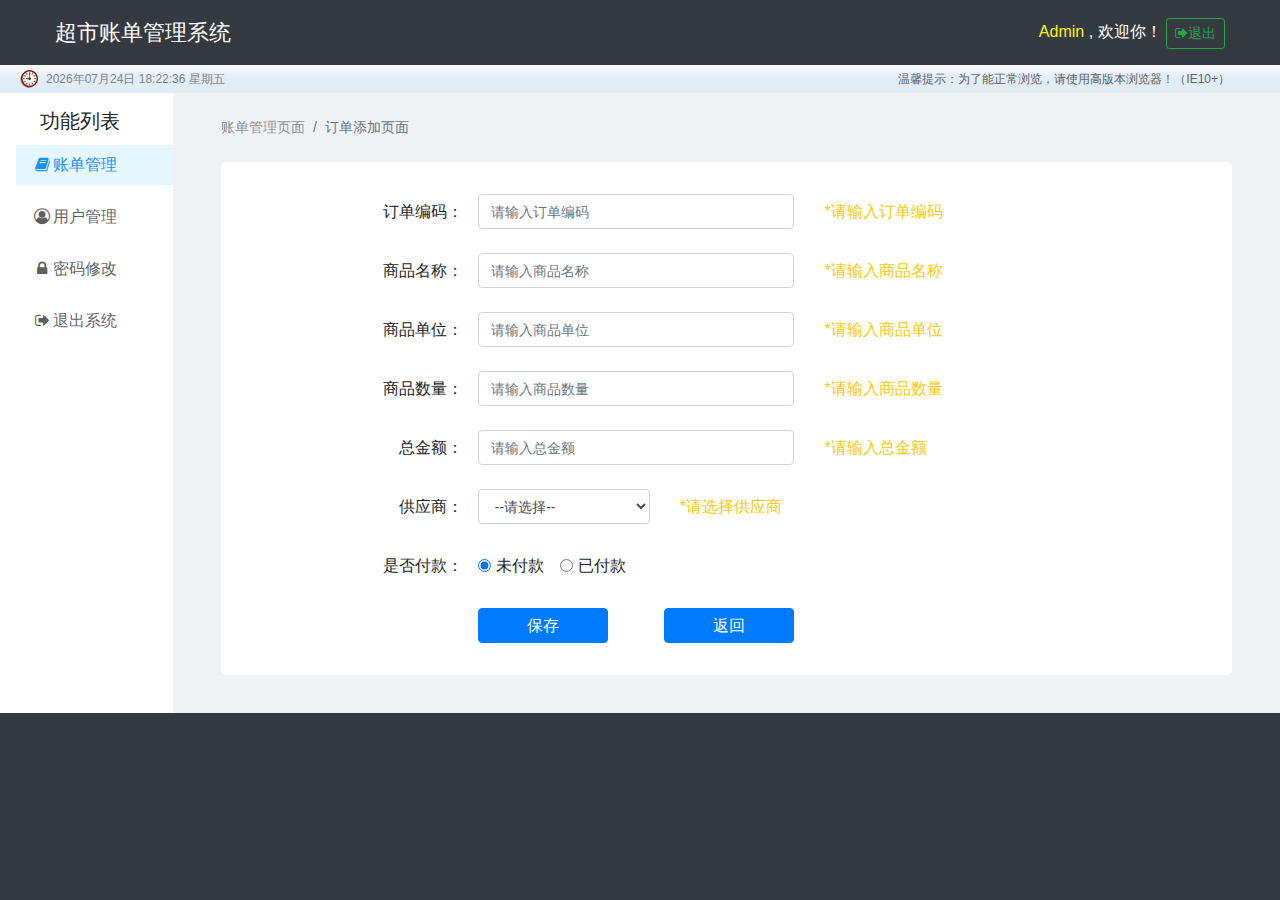
<file: shops/user/admin/billAdd.html>
﻿<!DOCTYPE html>
<html>
<head lang="en">
    <meta charset="UTF-8">
    <title>超市账单管理系统</title>
    <link rel="stylesheet" href="css/public.css"/>
    <link rel="stylesheet" href="css/style.css"/>
    <link rel="stylesheet" href="./bill.css">
    <link rel="stylesheet" href="./bootstrap/css/bootstrap.min.css">
    <link rel="stylesheet" href="./font-awesome/css/font-awesome.min.css">
    <script src="./js/jquery.js"></script>
    <script src="./bootstrap/js/bootstrap.min.js"></script>
</head>
<body class="bg-dark">
<!--头部-->
<nav class="navbar navbar-light bg-dark navbar-static-top">
    <div class="header-container mx-4 py-2">
        <!-- <h1>超市账单管理系统</h1> -->
        <div class="header-title">超市账单管理系统</div>
        <div class="header-user" style="line-height: 32px;">
            <span style="color: #fff21b"> Admin</span>
            <span style="color: #fff;"> , 欢迎你！</span>
            <button type="button" class="btn btn-outline-success btn-sm">
                <i class="fa fa-sign-out" aria-hidden="true"></i>退出
            </button>
        </div>
    </div>
</nav>
<!--时间-->
<section class="publicTime">
    <span id="time">2015年1月1日 11:11  星期一</span>
    <a href="#">温馨提示：为了能正常浏览，请使用高版本浏览器！（IE10+）</a>
</section>
<!--主体内容-->
<div style="display: flex;">
    <!-- 左侧菜单栏 -->
    <aside class="pl-3 py-3 bg-white" style="width: 200px;">
        <h5 class="pl-4">功能列表</h5>
        <nav class="nav flex-column nav-menu">
            <a class="nav-link active" href="billList.html"><i class="fa fa-book fa-fw" aria-hidden="true"></i>账单管理</a>
            <a class="nav-link" href="userList.html"><i class="fa fa-user-circle-o fa-fw" aria-hidden="true"></i>用户管理</a>
            <a class="nav-link" href="password.html"><i class="fa fa-lock fa-fw" aria-hidden="true"></i>密码修改</a>
            <a class="nav-link" href="login.html"><i class="fa fa-sign-out fa-fw" aria-hidden="true"></i>退出系统</a>
        </nav>
    </aside>
    <!-- 右侧内容区 -->
    <div class="content-container px-5 pt-3 pb-5">
        <!-- 面包屑导航 -->
        <nav aria-label="breadcrumb">
            <ol class="breadcrumb py-2 pl-0">
                <li class="breadcrumb-item"><a href="billList.html">账单管理页面</a></li>
                <li class="breadcrumb-item active" aria-current="page">订单添加页面</li>
            </ol>
        </nav>

        <!-- 内容块 -->
        <div class="content-card">
            <!-- 输入框及按钮 -->
            <form class="input-line py-3 px-2">
                <div class="row my-2 py-2">
                    <label for="billId" class="col-md-3 text-right mb-0">订单编码：</label>
                    <div class="col-md-4 pl-0">
                        <input type="text" id="billId" class="form-control input-style" placeholder="请输入订单编码" required>
                    </div>
                    <div class="col-md-4 warn-text">
                        <span>*请输入订单编码</span>
                    </div>
                </div>
                <div class="row my-2 py-2">
                    <label for="billName" class="col-md-3 text-right mb-0">商品名称：</label>
                    <div class="col-md-4 pl-0">
                        <input type="text" id="billName" class="form-control input-style" placeholder="请输入商品名称" required>
                    </div>
                    <div class="col-md-4 warn-text">
                        <span >*请输入商品名称</span>
                    </div>
                </div>
                <div class="row my-2 py-2">
                    <label for="billCom" class="col-md-3 text-right mb-0">商品单位：</label>
                    <div class="col-md-4 pl-0">
                        <input type="text" id="billCom" class="form-control input-style" placeholder="请输入商品单位" required>
                    </div>
                    <div class="col-md-4 warn-text">
                        <span>*请输入商品单位</span>
                    </div>
                </div>
                <div class="row my-2 py-2">
                    <label for="billNum" class="col-md-3 text-right mb-0">商品数量：</label>
                    <div class="col-md-4 pl-0">
                        <input type="text" id="billNum" class="form-control input-style" placeholder="请输入商品数量" required>
                    </div>
                    <div class="col-md-4 warn-text">
                        <span>*请输入商品数量</span>
                    </div>
                </div>
                <div class="row my-2 py-2">
                    <label for="money" class="col-md-3 text-right mb-0">总金额：</label>
                    <div class="col-md-4 pl-0">
                        <input type="text" id="money" class="form-control input-style" placeholder="请输入总金额" required>
                    </div>
                    <div class="col-md-4 warn-text">
                        <span>*请输入总金额</span>
                    </div>
                </div>
                <div class="row my-2 py-2">
                    <label for="supplier" class="col-md-3 text-right mb-0">供应商：</label>
                    <div class="col-auto pl-0">
                        <select class="form-control input-style" id="supplier">
                            <option value="" disabled selected hidden>--请选择--</option>
                            <option value="beijing">北京市粮油总公司</option>
                            <option value="handan">邯郸市五得利面粉厂</option>
                        </select>
                    </div>
                    <div class="col-md-4 warn-text">
                        <span>*请选择供应商</span>
                    </div>
                </div>
                <div class="row my-2 py-2">
                    <label for="isPay" class="col-md-3 text-right mb-0">是否付款：</label>
                    <div class="col-md-4 pl-0">
                        <div class="form-check form-check-inline">
                            <input class="form-check-input" type="radio" name="zhifu" id="radio1" value="noPay" checked>
                            <label class="form-check-label" for="radio1">未付款</label>
                        </div>
                        <div class="form-check form-check-inline">
                            <input class="form-check-input" type="radio" name="zhifu" id="radio2" value="yesPay">
                            <label class="form-check-label" for="radio2">已付款</label>
                        </div>
                    </div>
                </div>

                <!-- 保存和返回按钮 -->
                <div class="row my-2 py-2">
                    <div class="col-md-3"></div>
                    <div class="col-md-4 pl-0 button-container">
                        <button type="button" class="btn btn-primary btn-style px-5" onclick="history.back(-1)">保存</button>
                        <button type="button" class="btn btn-primary btn-style px-5" onclick="history.back(-1)">返回</button>
                    </div>
                </div>

            </form>
        </div>
    </div>
</div>

<script src="js/time.js"></script>

</body>
</html>
</file>
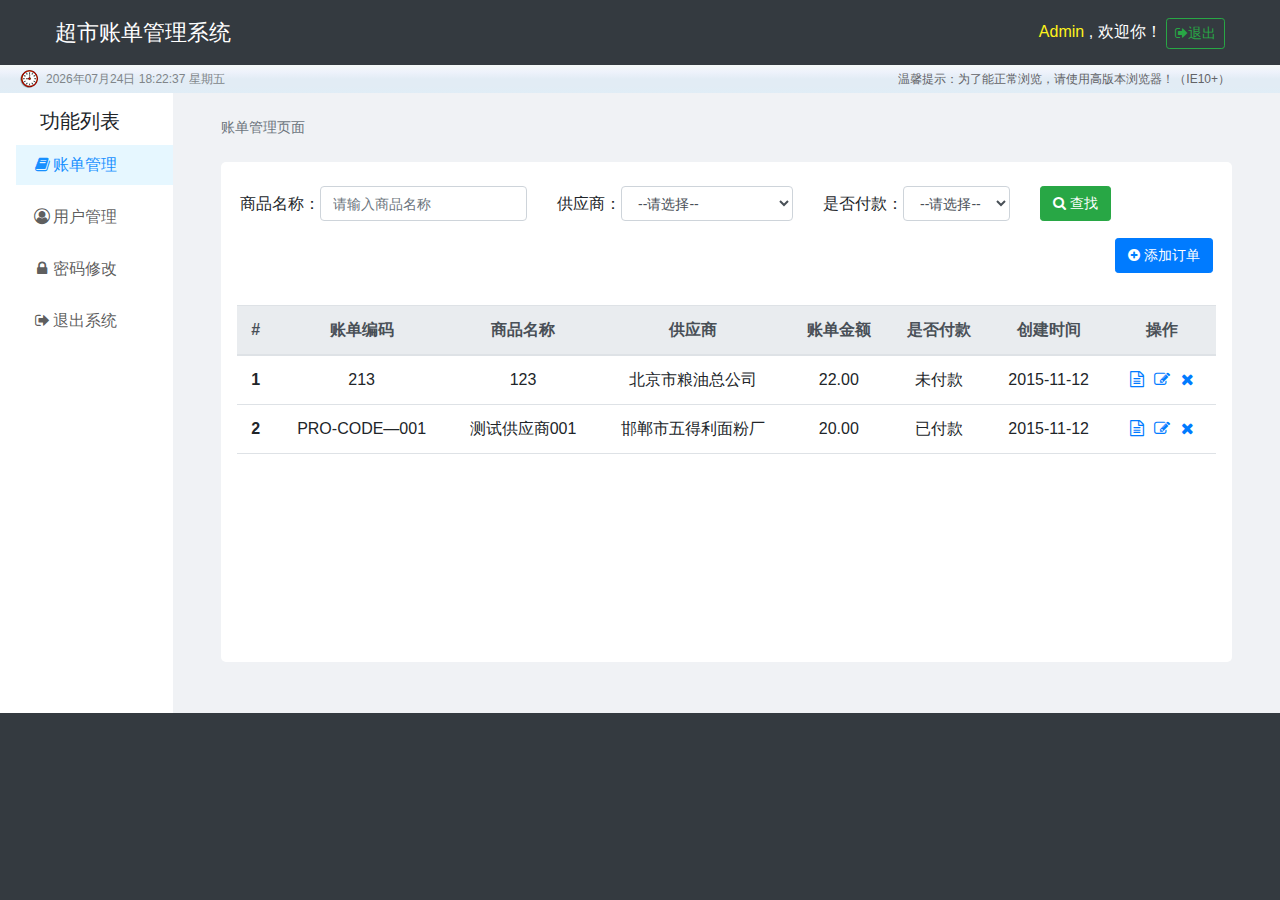
<file: shops/user/admin/billList.html>
﻿<!DOCTYPE html>
<html>
<head lang="en">
    <meta charset="UTF-8">
    <title>超市账单管理系统</title>
    <link rel="stylesheet" href="css/public.css"/>
    <link rel="stylesheet" href="css/style.css"/>
    <link rel="stylesheet" href="./bill.css">
    <link rel="stylesheet" href="./bootstrap/css/bootstrap.min.css">
    <link rel="stylesheet" href="./font-awesome/css/font-awesome.min.css">
    <script src="./js/jquery.js"></script>
    <script src="./bootstrap/js/bootstrap.min.js"></script>
</head>
<body class="bg-dark">
<!--头部-->
<nav class="navbar navbar-light bg-dark navbar-static-top">
    <div class="header-container mx-4 py-2">
        <!-- <h1>超市账单管理系统</h1> -->
        <div class="header-title">超市账单管理系统</div>
        <div class="header-user" style="line-height: 32px;">
            <span style="color: #fff21b"> Admin</span>
            <span style="color: #fff;"> , 欢迎你！</span>
            <button type="button" class="btn btn-outline-success btn-sm">
                <a href="login.html"><i class="fa fa-sign-out" aria-hidden="true"></i>退出</a>
            </button>
        </div>
    </div>
</nav>
<!--时间-->
<section class="publicTime" style="background-color: #e3f2fd;">
    <span id="time">2015年1月1日 11:11  星期一</span>
    <a href="#">温馨提示：为了能正常浏览，请使用高版本浏览器！（IE10+）</a>
</section>
<!--主体内容-->
<div style="display: flex;">
    <!-- 左侧菜单栏 -->
    <aside class="pl-3 py-3 bg-white" style="width: 200px;">
        <h5 class="pl-4">功能列表</h5>
        <nav class="nav flex-column nav-menu">
            <a class="nav-link active" href="billList.html"><i class="fa fa-book fa-fw" aria-hidden="true"></i>账单管理</a>
            <a class="nav-link" href="userList.html"><i class="fa fa-user-circle-o fa-fw" aria-hidden="true"></i>用户管理</a>
            <a class="nav-link" href="password.html"><i class="fa fa-lock fa-fw" aria-hidden="true"></i>密码修改</a>
            <a class="nav-link" href="login.html"><i class="fa fa-sign-out fa-fw" aria-hidden="true"></i>退出系统</a>
        </nav>
    </aside>
    <!-- 右侧内容区 -->
    <div class="content-container px-5 pt-3 pb-5">
        <!-- 面包屑导航 -->
        <nav aria-label="breadcrumb">
            <ol class="breadcrumb py-2 pl-0">
                <!-- <li class="breadcrumb-item"><a href="#">Home</a></li> -->
                <li class="breadcrumb-item active" aria-current="page">账单管理页面</li>
            </ol>
        </nav>

        <!-- 内容块 -->
        <div class="content-card">
            <!-- 输入框及按钮 -->
            <div class="row input-line py-3 px-1" style="align-items: center;">
                <div class="col-auto row my-2">
                    <label for="searchShopName" class="mb-0">商品名称：</label>
                    <div >
                        <input type="text" id="searchShopName" class="form-control input-style" placeholder="请输入商品名称">
                    </div>
                </div>
                <div class="col-auto row my-2">
                    <label for="searchShopSuppliers" class="mb-0">供应商：</label>
                    <div >
                        <select class="form-control input-style" id="searchShopSuppliers">
                            <option value="" disabled selected hidden>--请选择--</option>
                            <option value="beijing">北京市粮油总公司</option>
                            <option value="handan">邯郸市五得利面粉厂</option>
                        </select>
                    </div>
                </div>
                <div class="col-auto row my-2">
                    <label for="searchShopSelectPay" class="mb-0">是否付款：</label>
                    <div>
                        <select class="form-control input-style" id="searchShopSelectPay">
                            <option value="" disabled selected hidden>--请选择--</option>
                            <option value="noPay">已付款</option>
                            <option value="yesPay">未付款</option>
                        </select>
                    </div>
                </div>
                <div class="col-auto row my-2">
                    <button type="button" class="btn btn-success btn-sm btn-style">
                        <i class="fa fa-search mr-1" aria-hidden="true"></i>查找
                    </button>
                </div>
                <div class="col-auto my-2 ml-auto">
                    <button type="button" class="btn btn-primary btn-sm btn-style">
                        <a href="billAdd.html" style="color: #fff;"><i class="fa fa-plus-circle mr-1" aria-hidden="true"></i>添加订单</a>
                    </button>
                </div>
            </div>

            <!--账单表格 样式和供应商公用-->
            <div class="px-3 pt-2 pb-4">
                <table class="table ">
                    <thead class="thead-light">
                        <tr>
                            <th scope="col">#</th>
                            <th scope="col">账单编码</th>
                            <th scope="col">商品名称</th>
                            <th scope="col">供应商</th>
                            <th scope="col">账单金额</th>
                            <th scope="col">是否付款</th>
                            <th scope="col">创建时间</th>
                            <th scope="col">操作</th>
                        </tr>
                    </thead>
                    <tbody>
                        <tr>
                            <th scope="row">1</th>
                            <td>213</td>
                            <td>123</td>
                            <td>北京市粮油总公司</td>
                            <td>22.00</td>
                            <td>未付款</td>
                            <td>2015-11-12</td>
                            <td>
                                <a href="billView.html" title="查看"><i class="fa fa-file-text-o fa-fw" aria-hidden="true"></i></a>
                                <a href="billUpdate.html" title="修改"><i class="fa fa-pencil-square-o fa-fw" aria-hidden="true"></i></a>
                                <a href="#deleteModal" title="删除" data-toggle="modal" data-target="#deleteModal">
                                    <i class="fa fa-times fa-fw" aria-hidden="true"></i>
                                </a>
                            </td>
                        </tr>
                        <tr>
                            <th scope="row">2</th>
                            <td>PRO-CODE—001</td>
                            <td>测试供应商001</td>
                            <td>邯郸市五得利面粉厂</td>
                            <td>20.00</td>
                            <td>已付款</td>
                            <td>2015-11-12</td>
                            <td>
                                <a href="billView.html" title="查看"><i class="fa fa-file-text-o fa-fw" aria-hidden="true"></i></a>
                                <a href="billUpdate.html" title="修改"><i class="fa fa-pencil-square-o fa-fw" aria-hidden="true"></i></a>
                                <a href="#deleteModal" title="删除" data-toggle="modal" data-target="#deleteModal">
                                    <i class="fa fa-times fa-fw" aria-hidden="true"></i>
                                </a>
                            </td>
                        </tr>
                    </tbody>
                </table>
            </div>
        </div>
    </div>
</div>

<!-- Modal 点击删除后弹出的模态框 -->
<div class="modal fade" id="deleteModal" tabindex="-1" role="dialog" aria-labelledby="deleteModalTitle"
    aria-hidden="true">
    <div class="modal-dialog modal-dialog-centered" role="document">
        <div class="modal-content">
            <div class="modal-header">
                <h5 class="modal-title" id="deleteModalTitle">提示</h5>
                <button type="button" class="close" data-dismiss="modal" aria-label="Close">
                    <span aria-hidden="true">&times;</span>
                </button>
            </div>
            <div class="modal-body">
                你确定要删除该订单吗？
            </div>
            <div class="modal-footer">
                <button type="button" class="btn btn-secondary" data-dismiss="modal">取消</button>
                <button type="button" class="btn btn-primary" data-dismiss="modal">确定</button>
            </div>
        </div>
    </div>
</div>
<script src="js/jquery.js"></script>
<script src="js/js.js"></script>
<script src="js/time.js"></script>
</body>
</html>
</file>
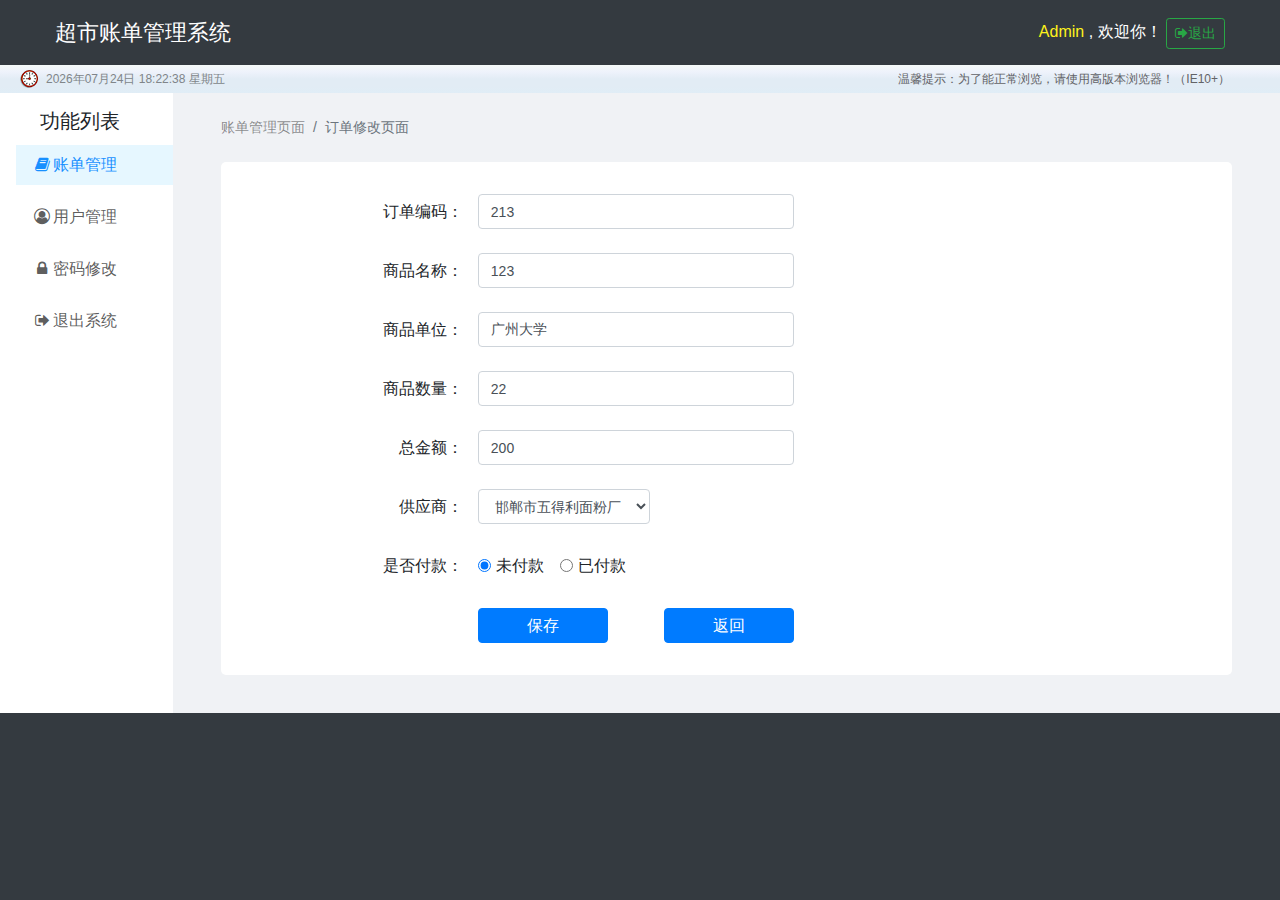
<file: shops/user/admin/billUpdate.html>
﻿<!DOCTYPE html>
<html>
<head lang="en">
    <meta charset="UTF-8">
    <title>超市账单管理系统</title>
    <link rel="stylesheet" href="css/public.css"/>
    <link rel="stylesheet" href="css/style.css"/>
    <link rel="stylesheet" href="./bill.css">
    <link rel="stylesheet" href="./bootstrap/css/bootstrap.min.css">
    <link rel="stylesheet" href="./font-awesome/css/font-awesome.min.css">
    <script src="./js/jquery.js"></script>
    <script src="./bootstrap/js/bootstrap.min.js"></script>
</head>
<body class="bg-dark">
<!--头部-->
<nav class="navbar navbar-light bg-dark navbar-static-top">
    <div class="header-container mx-4 py-2">
        <!-- <h1>超市账单管理系统</h1> -->
        <div class="header-title">超市账单管理系统</div>
        <div class="header-user" style="line-height: 32px;">
            <span style="color: #fff21b"> Admin</span>
            <span style="color: #fff;"> , 欢迎你！</span>
            <button type="button" class="btn btn-outline-success btn-sm">
                <i class="fa fa-sign-out" aria-hidden="true"></i>退出
            </button>
        </div>
    </div>
</nav>
<!--时间-->
<section class="publicTime">
    <span id="time">2015年1月1日 11:11  星期一</span>
    <a href="#">温馨提示：为了能正常浏览，请使用高版本浏览器！（IE10+）</a>
</section>
<!--主体内容-->
<div style="display: flex;">
    <!-- 左侧菜单栏 -->
    <aside class="pl-3 py-3 bg-white" style="width: 200px;">
        <h5 class="pl-4">功能列表</h5>
        <nav class="nav flex-column nav-menu">
            <a class="nav-link active" href="billList.html"><i class="fa fa-book fa-fw" aria-hidden="true"></i>账单管理</a>
            <a class="nav-link" href="userList.html"><i class="fa fa-user-circle-o fa-fw" aria-hidden="true"></i>用户管理</a>
            <a class="nav-link" href="password.html"><i class="fa fa-lock fa-fw" aria-hidden="true"></i>密码修改</a>
            <a class="nav-link" href="login.html"><i class="fa fa-sign-out fa-fw" aria-hidden="true"></i>退出系统</a>
        </nav>
    </aside>
    <!-- 右侧内容区 -->
    <div class="content-container px-5 pt-3 pb-5">
        <!-- 面包屑导航 -->
        <nav aria-label="breadcrumb">
            <ol class="breadcrumb py-2 pl-0">
                <li class="breadcrumb-item"><a href="billList.html">账单管理页面</a></li>
                <li class="breadcrumb-item active" aria-current="page">订单修改页面</li>
            </ol>
        </nav>

        <!-- 内容块 -->
        <div class="content-card">
            <!-- 输入框及按钮 -->
            <form class="input-line py-3 px-2">
                <div class="row my-2 py-2">
                    <label for="providerId" class="col-md-3 text-right mb-0">订单编码：</label>
                    <div class="col-md-4 pl-0">
                        <input type="text" id="providerId" class="form-control input-style" placeholder="请输入订单编码" value="213" required>
                    </div>
                    <div class="col-md-4 warn-text">
                        <!-- <span>*请输入订单编码</span> -->
                    </div>
                </div>
                <div class="row my-2 py-2">
                    <label for="providerName" class="col-md-3 text-right mb-0">商品名称：</label>
                    <div class="col-md-4 pl-0">
                        <input type="text" id="providerName" class="form-control input-style" placeholder="请输入商品名称" value="123" required>
                    </div>
                    <div class="col-md-4 warn-text">
                        <!-- <span >*请输入商品名称</span> -->
                    </div>
                </div>
                <div class="row my-2 py-2">
                    <label for="providerCom" class="col-md-3 text-right mb-0">商品单位：</label>
                    <div class="col-md-4 pl-0">
                        <input type="text" id="providerCom" class="form-control input-style" placeholder="请输入商品单位" value="广州大学" required>
                    </div>
                    <div class="col-md-4 warn-text">
                        <!-- <span>*请输入商品单位</span> -->
                    </div>
                </div>
                <div class="row my-2 py-2">
                    <label for="providerNum" class="col-md-3 text-right mb-0">商品数量：</label>
                    <div class="col-md-4 pl-0">
                        <input type="text" id="providerNum" class="form-control input-style" placeholder="请输入商品数量" value="22" required>
                    </div>
                    <div class="col-md-4 warn-text">
                        <!-- <span>*请输入商品数量</span> -->
                    </div>
                </div>
                <div class="row my-2 py-2">
                    <label for="providerMoney" class="col-md-3 text-right mb-0">总金额：</label>
                    <div class="col-md-4 pl-0">
                        <input type="text" id="providerMoney" class="form-control input-style" placeholder="请输入总金额" value="200" required>
                    </div>
                    <div class="col-md-4 warn-text">
                        <!-- <span>*请输入总金额</span> -->
                    </div>
                </div>
                <div class="row my-2 py-2">
                    <label for="providerSupplier" class="col-md-3 text-right mb-0">供应商：</label>
                    <div class="col-auto pl-0">
                        <select class="form-control input-style" id="providerSupplier">
                            <!-- <option value="" disabled selected hidden>--请选择--</option> -->
                            <option value="beijing">北京市粮油总公司</option>
                            <option value="handan" selected>邯郸市五得利面粉厂</option>
                        </select>
                    </div>
                    <div class="col-md-4 warn-text">
                        <!-- <span>*请选择供应商</span> -->
                    </div>
                </div>
                <div class="row my-2 py-2">
                    <label for="isPay" class="col-md-3 text-right mb-0">是否付款：</label>
                    <div class="col-md-4 pl-0">
                        <div class="form-check form-check-inline">
                            <input class="form-check-input" type="radio" name="zhifu" id="radio1" value="noPay" checked>
                            <label class="form-check-label" for="radio1">未付款</label>
                        </div>
                        <div class="form-check form-check-inline">
                            <input class="form-check-input" type="radio" name="zhifu" id="radio2" value="yesPay">
                            <label class="form-check-label" for="radio2">已付款</label>
                        </div>
                    </div>
                </div>

                <!-- 保存和返回按钮 -->
                <div class="row my-2 py-2">
                    <div class="col-md-3"></div>
                    <div class="col-md-4 pl-0 button-container">
                        <button type="button" class="btn btn-primary btn-style px-5" onclick="history.back(-1)">保存</button>
                        <button type="button" class="btn btn-primary btn-style px-5" onclick="history.back(-1)">返回</button>
                    </div>
                </div>

            </form>
        </div>
    </div>
</div>

<script src="js/time.js"></script>

</body>
</html>
</file>
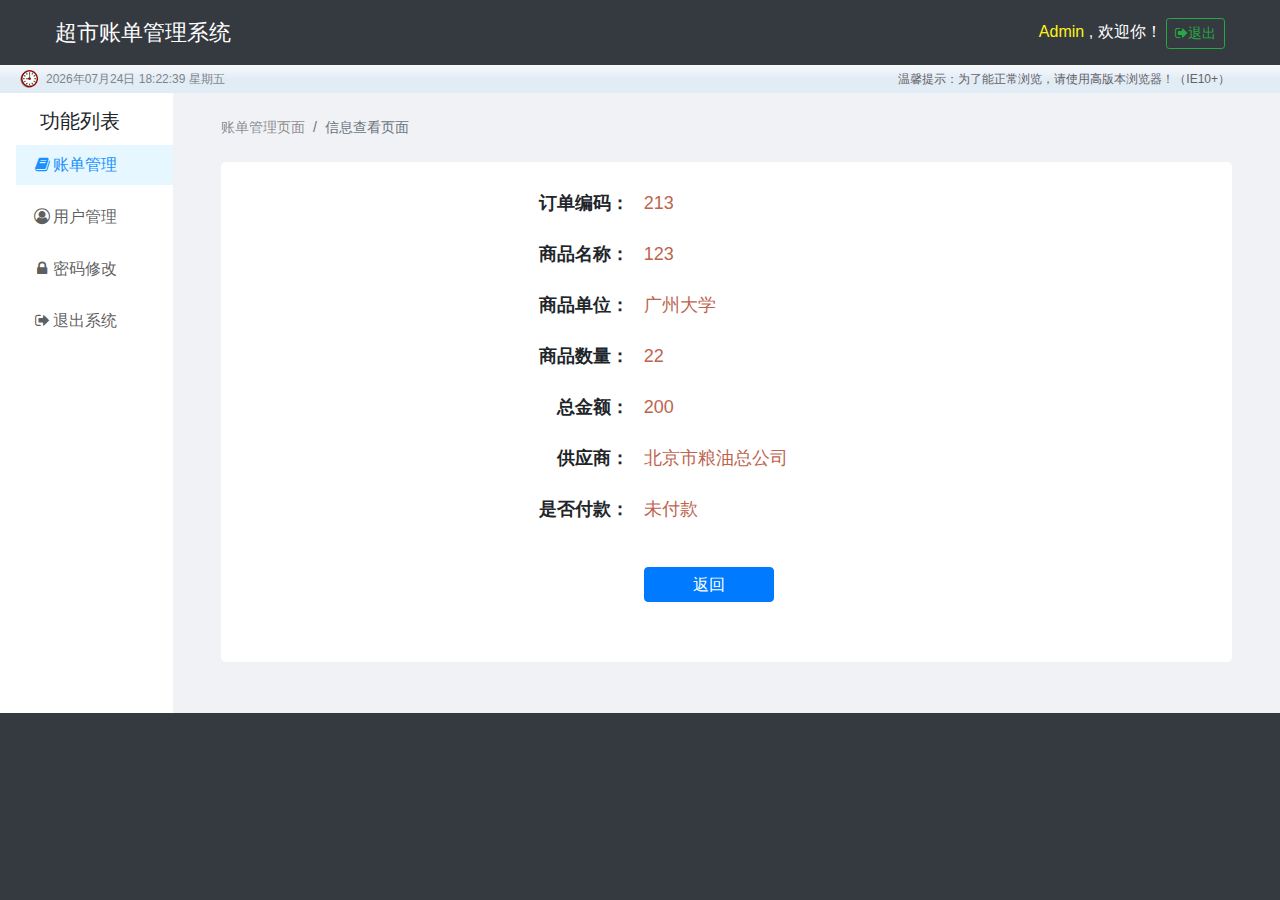
<file: shops/user/admin/billView.html>
﻿<!DOCTYPE html>
<html>
<head lang="en">
    <meta charset="UTF-8">
    <title>超市账单管理系统</title>
    <link rel="stylesheet" href="css/public.css"/>
    <link rel="stylesheet" href="css/style.css"/>
    <link rel="stylesheet" href="./bill.css">
    <link rel="stylesheet" href="./bootstrap/css/bootstrap.min.css">
    <link rel="stylesheet" href="./font-awesome/css/font-awesome.min.css">
    <script src="./js/jquery.js"></script>
    <script src="./bootstrap/js/bootstrap.min.js"></script>
</head>
<body class="bg-dark">
<!--头部-->
<nav class="navbar navbar-light bg-dark navbar-static-top">
    <div class="header-container mx-4 py-2">
        <!-- <h1>超市账单管理系统</h1> -->
        <div class="header-title">超市账单管理系统</div>
        <div class="header-user" style="line-height: 32px;">
            <span style="color: #fff21b"> Admin</span>
            <span style="color: #fff;"> , 欢迎你！</span>
            <button type="button" class="btn btn-outline-success btn-sm">
                <i class="fa fa-sign-out" aria-hidden="true"></i>退出
            </button>
        </div>
    </div>
</nav>
<!--时间-->
<section class="publicTime">
    <span id="time">2015年1月1日 11:11  星期一</span>
    <a href="#">温馨提示：为了能正常浏览，请使用高版本浏览器！（IE10+）</a>
</section>
<!--主体内容-->
<div style="display: flex;">
    <!-- 左侧菜单栏 -->
    <aside class="pl-3 py-3 bg-white" style="width: 200px;">
        <h5 class="pl-4">功能列表</h5>
        <nav class="nav flex-column nav-menu">
            <a class="nav-link active" href="billList.html"><i class="fa fa-book fa-fw" aria-hidden="true"></i>账单管理</a>
            <a class="nav-link" href="userList.html"><i class="fa fa-user-circle-o fa-fw" aria-hidden="true"></i>用户管理</a>
            <a class="nav-link" href="password.html"><i class="fa fa-lock fa-fw" aria-hidden="true"></i>密码修改</a>
            <a class="nav-link" href="login.html"><i class="fa fa-sign-out fa-fw" aria-hidden="true"></i>退出系统</a>
        </nav>
    </aside>
    <!-- 右侧内容区 -->
    <div class="content-container px-5 pt-3 pb-5">
        <!-- 面包屑导航 -->
        <nav aria-label="breadcrumb">
            <ol class="breadcrumb py-2 pl-0">
                <li class="breadcrumb-item"><a href="billList.html">账单管理页面</a></li>
                <li class="breadcrumb-item active" aria-current="page">信息查看页面</li>
            </ol>
        </nav>

        <!-- 内容块 -->
        <div class="content-card">
            <!-- 输入框及按钮 -->
            <form class="input-line py-3 px-2 text-view">
                <div class="row py-2">
                    <label for="providerId" class="col-md-5 text-right mb-0">订单编码：</label>
                    <div class="col-md-4 pl-0">
                        <span class="view-info">213</span>
                    </div>
                </div>
                <div class="row py-2">
                    <label for="providerName" class="col-md-5 text-right mb-0">商品名称：</label>
                    <div class="col-md-4 pl-0">
                        <span class="view-info">123</span>
                    </div>
                </div>
                <div class="row py-2">
                    <label for="providerCom" class="col-md-5 text-right mb-0">商品单位：</label>
                    <div class="col-md-4 pl-0">
                        <span class="view-info">广州大学</span>
                    </div>
                </div>
                <div class="row py-2">
                    <label for="providerNum" class="col-md-5 text-right mb-0">商品数量：</label>
                    <div class="col-md-4 pl-0">
                        <span class="view-info">22</span>
                    </div>
                </div>
                <div class="row py-2">
                    <label for="providerMoney" class="col-md-5 text-right mb-0">总金额：</label>
                    <div class="col-md-4 pl-0">
                        <span class="view-info">200</span>
                    </div>
                </div>
                <div class="row py-2">
                    <label for="providerSupplier" class="col-md-5 text-right mb-0">供应商：</label>
                    <div class="col-md-4 pl-0">
                        <span class="view-info">北京市粮油总公司</span>
                    </div>
                </div>
                <div class="row py-2">
                    <label for="isPay" class="col-md-5 text-right mb-0">是否付款：</label>
                    <div class="col-md-4 pl-0">
                        <span class="view-info">未付款</span>
                    </div>
                </div>

                <!-- 保存和返回按钮 -->
                <div class="row my-2 pb-2 pt-4">
                    <div class="col-md-5"></div>
                    <div class="col-md-4 pl-0 button-container">
                        <!-- <button type="button" class="btn btn-primary btn-style px-5" onclick="history.back(-1)">保存</button> -->
                        <button type="button" class="btn btn-primary btn-style px-5" onclick="history.back(-1)">返回</button>
                    </div>
                </div>

            </form>
        </div>
    </div>
</div>

<script src="js/time.js"></script>

</body>
</html>
</file>
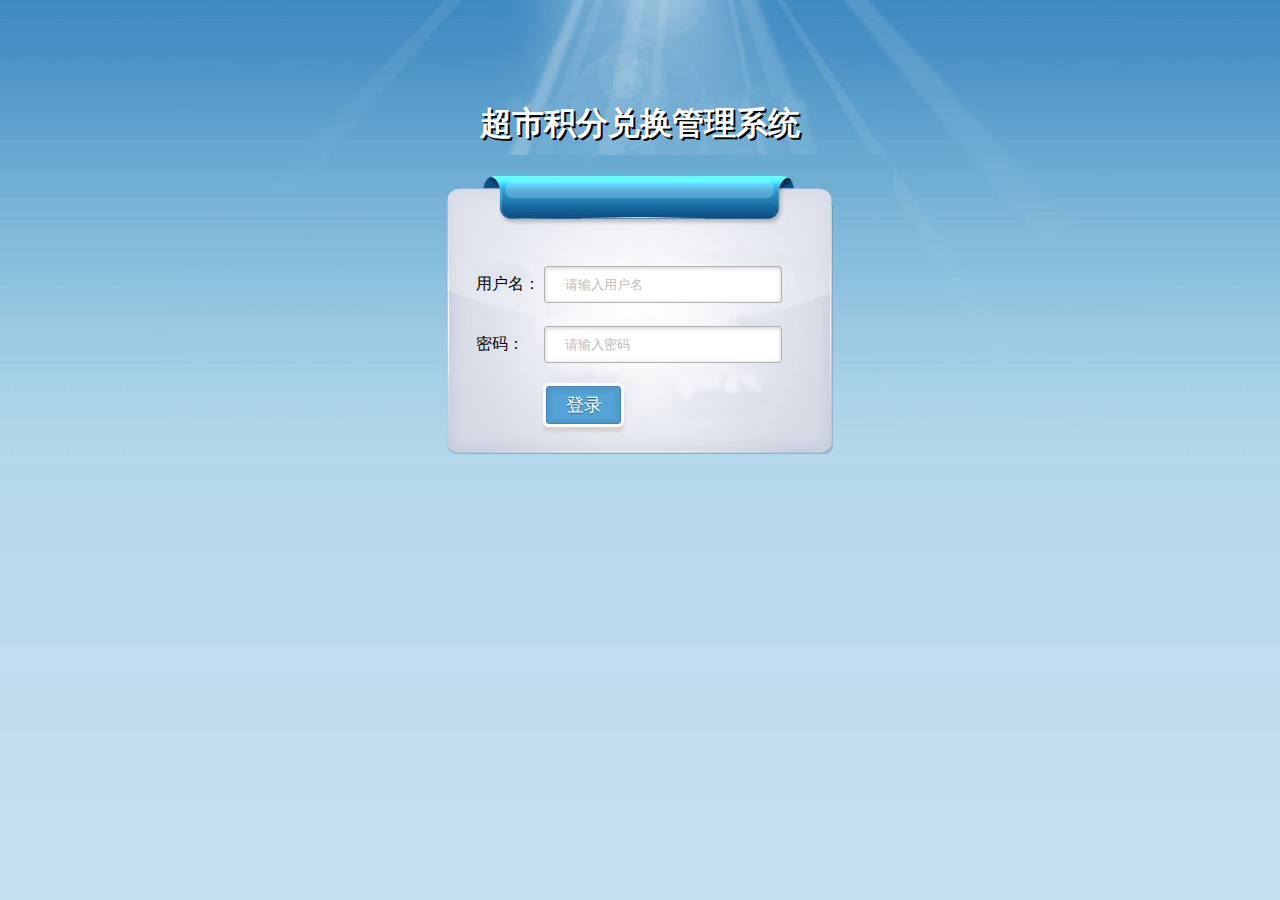
<file: shops/user/admin/managerlogin.html>
<!DOCTYPE html>
<html>

	<head lang="en">
		<meta charset="UTF-8">
		<title>系统登录 - 超市账单管理系统</title>
		<link rel="stylesheet" href="css/style.css" />
	</head>

	<body class="login_bg">
		<section class="loginBox">
			<header class="loginHeader">
				<h1>超市积分兑换管理系统</h1>
			</header>
			<section class="loginCont">
				<form class="loginForm" action="welcome.html">
					<div class="inputbox">
						<label for="user">用户名：</label>
						<input id="name" name="name" placeholder="请输入用户名" required/>
					</div>
					<div class="inputbox">
						<label for="mima">密码：</label>
						<input id="password" type="password" name="password" placeholder="请输入密码" required/>
					</div>
					<div class="subBtn">
						<input type="submit" id="but" value="登录" />
					</div>
				</form>
			</section>
		</section>
	</body>
	<script src="../js/jquery-1.7.2.min.js"></script>
	<script>
		/*
		alert("今天星期二")
		function login() {
			var name = $("#name");
			var password = $("#password");
			alert(name)
			alert(password)
			var but = $("#but");
			but.click() {
				$(function() {
					//请求参数
					var list = {};
					//
					$.ajax({
						//请求方式
						type: "POST",
						//请求的媒体类型
						contentType: "application/json;charset=UTF-8",
						//请求地址
						url: "http://localhost:8080/credits_exchange/admin/login",
						//数据，json字符串
						data: {
							"name":name.val(),
							"password":password.val()
						}},
						//请求成功
						success: function(result) {
							console.log(result);
							if(result=="200"){
								alert("登录成功")
								window.location.href="public.html"
							}
						},
						//请求失败，包含具体的错误信息
						error: function(e) {
							console.log(e.status);
							console.log(e.responseText);
						}
					});	
			}*/
			login()
			function login() {
			var name = $("#name");
			var password = $("#password");
			var but = $("#but");
			but.click(function() {

				$.ajax({
					//请求方式
					type: "POST",
					//请求的媒体类型					//请求地址
					url: "http://localhost:8080/credits_exchange/admin/login",
					//数据，json字符串
					data: {
						"name":name.val(),
						"password":password.val()
		
					},
					//请求成功
					success: function(result) {
						console.log(result);
						alert(result.code)
						if(result.code==200){
							alert("登陆成功")
							window.location.href="public.html"
						}else{
							alert(result.msg)
						}
					},
					//请求失败，包含具体的错误信息
					error: function(e) {
						console.log(e.status);
						console.log(e.responseText);
					}
				});

			});

		}
		login()
		
	</script>

</html>
</file>
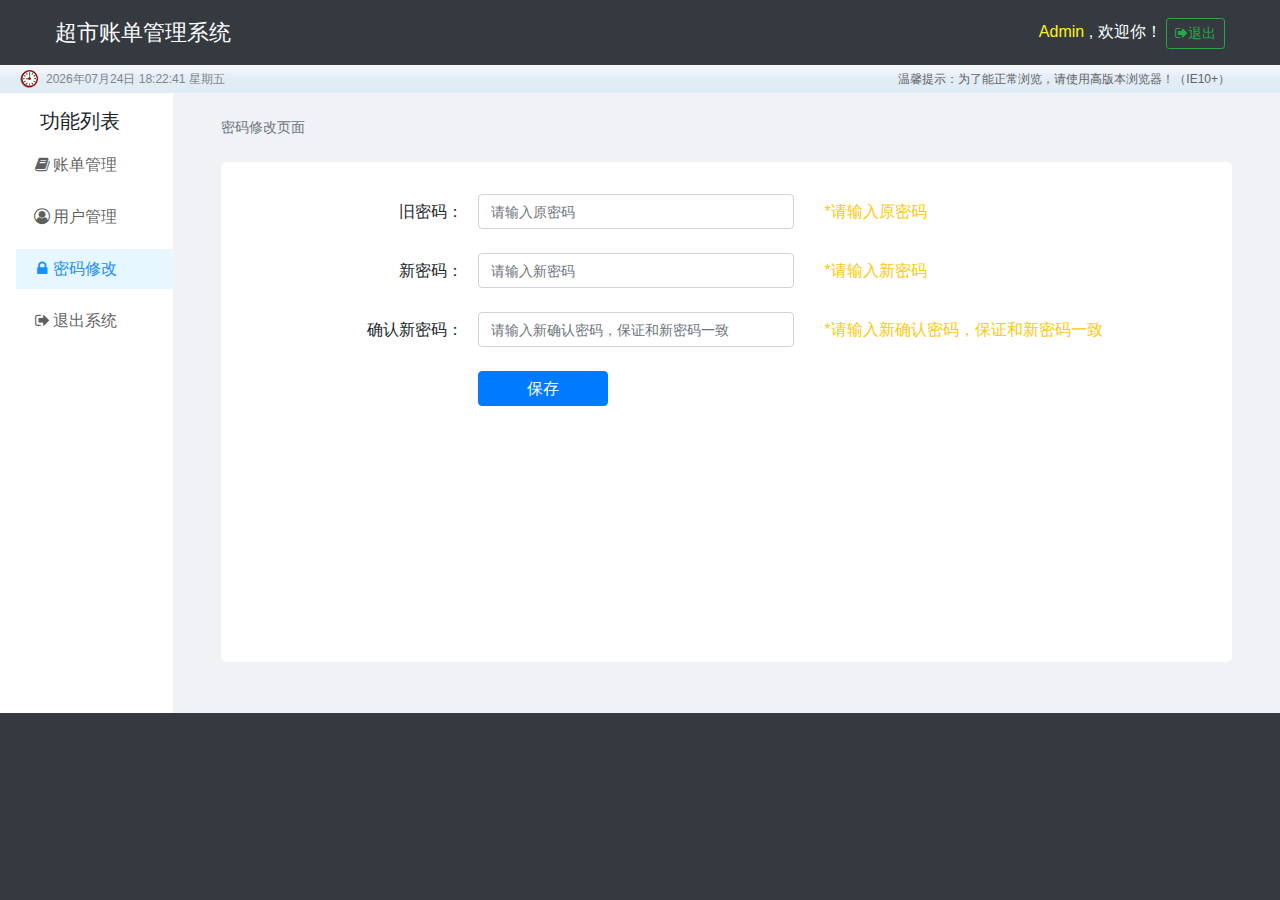
<file: shops/user/admin/password.html>
﻿<!DOCTYPE html>
<html>
<head lang="en">
    <meta charset="UTF-8">
    <title>超市账单管理系统</title>
    <link rel="stylesheet" href="css/public.css"/>
    <link rel="stylesheet" href="css/style.css"/>
    <link rel="stylesheet" href="./bill.css">
    <link rel="stylesheet" href="./bootstrap/css/bootstrap.min.css">
    <link rel="stylesheet" href="./font-awesome/css/font-awesome.min.css">
    <script src="./js/jquery.js"></script>
    <script src="./bootstrap/js/bootstrap.min.js"></script>
</head>
<body class="bg-dark">
<!--头部-->
<nav class="navbar navbar-light bg-dark navbar-static-top">
    <div class="header-container mx-4 py-2">
        <!-- <h1>超市账单管理系统</h1> -->
        <div class="header-title">超市账单管理系统</div>
        <div class="header-user" style="line-height: 32px;">
            <span style="color: #fff21b"> Admin</span>
            <span style="color: #fff;"> , 欢迎你！</span>
            <button type="button" class="btn btn-outline-success btn-sm">
                <i class="fa fa-sign-out" aria-hidden="true"></i>退出
            </button>
        </div>
    </div>
</nav>
<!--时间-->
<section class="publicTime">
    <span id="time">2015年1月1日 11:11  星期一</span>
    <a href="#">温馨提示：为了能正常浏览，请使用高版本浏览器！（IE10+）</a>
</section>
<!--主体内容-->
<div style="display: flex;">
    <!-- 左侧菜单栏 -->
    <aside class="pl-3 py-3 bg-white" style="width: 200px;">
        <h5 class="pl-4">功能列表</h5>
        <nav class="nav flex-column nav-menu">
            <a class="nav-link" href="billList.html"><i class="fa fa-book fa-fw" aria-hidden="true"></i>账单管理</a>
            <a class="nav-link" href="userList.html"><i class="fa fa-user-circle-o fa-fw" aria-hidden="true"></i>用户管理</a>
            <a class="nav-link active" href="password.html"><i class="fa fa-lock fa-fw" aria-hidden="true"></i>密码修改</a>
            <a class="nav-link" href="login.html"><i class="fa fa-sign-out fa-fw" aria-hidden="true"></i>退出系统</a>
        </nav>
    </aside>
    <!-- 右侧内容区 -->
    <div class="content-container px-5 py-3">
        <!-- 面包屑导航 -->
        <nav aria-label="breadcrumb">
            <ol class="breadcrumb py-2 pl-0">
                <!-- <li class="breadcrumb-item"><a href="billList.html">账单管理页面</a></li> -->
                <li class="breadcrumb-item active" aria-current="page">密码修改页面</li>
            </ol>
        </nav>

        <!-- 内容块 -->
        <div class="content-card">
            <!-- 输入框及按钮 -->
            <form class="input-line py-3 px-2">
                <div class="row my-2 py-2">
                    <label for="oldPassword" class="col-md-3 text-right mb-0">旧密码：</label>
                    <div class="col-md-4 pl-0">
                        <input type="text" id="oldPassword" class="form-control input-style" placeholder="请输入原密码" required>
                    </div>
                    <div class="col-md-4 warn-text">
                        <span>*请输入原密码</span>
                    </div>
                </div>
                <div class="row my-2 py-2">
                    <label for="newPassword" class="col-md-3 text-right mb-0">新密码：</label>
                    <div class="col-md-4 pl-0">
                        <input type="text" id="newPassword" class="form-control input-style" placeholder="请输入新密码" required>
                    </div>
                    <div class="col-md-4 warn-text">
                        <span >*请输入新密码</span>
                    </div>
                </div>
                <div class="row my-2 py-2">
                    <label for="reNewPassword" class="col-md-3 text-right mb-0">确认新密码：</label>
                    <div class="col-md-4 pl-0">
                        <input type="text" id="reNewPassword" class="form-control input-style" placeholder="请输入新确认密码，保证和新密码一致" required>
                    </div>
                    <div class="col-md-4 warn-text">
                        <span>*请输入新确认密码，保证和新密码一致</span>
                    </div>
                </div>

                <!-- 保存和返回按钮 -->
                <div class="row my-2 py-2">
                    <div class="col-md-3"></div>
                    <div class="col-md-4 pl-0 button-container">
                        <button type="button" class="btn btn-primary btn-style px-5" onclick="history.back(-1)">保存</button>
                    </div>
                </div>

            </form>
        </div>
    </div>
</div>

<script src="js/time.js"></script>

</body>
</html>
</file>
<file: shops/user/AmazeUI-2.4.2/assets/css/admin.css>
/**
 * admin.css
 */

ul {
  margin-top: 0;
}

.admin-icon-yellow {
  color: #ffbe40;
}

.admin-header {
  font-size: 1.4rem;
  margin-bottom: 0;
}

.admin-header-list a:hover :after {
  content: none;
}

.admin-main {
  background: #f3f3f3;
}

.admin-menu {
  position: fixed;
  z-index: 10;
  bottom: 30px;
  right: 20px;
}

.admin-sidebar {
  width: 260px;
  min-height: 100%;
  float: left;
  border-right: 1px solid #cecece;
}

.admin-sidebar-list {
  margin-bottom: 0;
}

.admin-sidebar-list li a {
  color: #5c5c5c;
  padding-left: 24px;
}

.admin-sidebar-list li:first-child {
  border-top: none;
}

.admin-sidebar-sub {
  margin-top: 0;
  margin-bottom: 0;
  box-shadow: 0 16px 8px -15px #e2e2e2 inset;
  background: #ececec;
  padding-left: 24px;
}

.admin-sidebar-sub li:first-child {
  border-top: 1px solid #dedede;
}

.admin-sidebar-panel {
  margin: 10px;
}

.admin-content {
  width: auto;
  overflow: hidden;
  height: 100%;
  background: #fff;
}

.admin-content-list {
  border: 1px solid #e9ecf1;
  margin-top: 0;
}

.admin-content-list li {
  border: 1px solid #e9ecf1;
  border-width: 0 1px;
  margin-left: -1px;
}

.admin-content-list li:first-child {
  border-left: none;
}

.admin-content-list li:last-child {
  border-right: none;
}

.admin-content-table a {
  color: #535353;
}
.admin-content-file {
  margin-bottom: 0;
  color: #666;
}

.admin-content-file p {
  margin: 0 0 5px 0;
  font-size: 1.4rem;
}

.admin-content-file li {
  padding: 10px 0;
}

.admin-content-file li:first-child {
  border-top: none;
}

.admin-content-file li:last-child {
  border-bottom: none;
}

.admin-content-file li .am-progress {
  margin-bottom: 4px;
}

.admin-content-file li .am-progress-bar {
  line-height: 14px;
}

.admin-content-task {
  margin-bottom: 0;
}

.admin-content-task li {
  padding: 5px 0;
  border-color: #eee;
}

.admin-content-task li:first-child {
  border-top: none;
}

.admin-content-task li:last-child {
  border-bottom: none;
}

.admin-task-meta {
  font-size: 1.2rem;
  color: #999;
}

.admin-task-bd {
  font-size: 1.4rem;
  margin-bottom: 5px;
}

.admin-content-comment {
  margin-bottom: 0;
}

.admin-content-comment .am-comment-bd {
  font-size: 1.4rem;
}

.admin-content-pagination {
  margin-bottom: 0;
}
.admin-content-pagination li a {
  padding: 4px 8px;
}

@media only screen and (min-width: 641px) {
  .admin-sidebar {
    display: block;
    position: static;
    background: none;
  }

  .admin-offcanvas-bar {
    position: static;
    width: auto;
    background: none;
    -webkit-transform: translate3d(0, 0, 0);
    -ms-transform: translate3d(0, 0, 0);
    transform: translate3d(0, 0, 0);
  }
  .admin-offcanvas-bar:after {
    content: none;
  }
}

@media only screen and (max-width: 640px) {
  .admin-sidebar {
    width: inherit;
  }

  .admin-offcanvas-bar {
    background: #f3f3f3;
  }

  .admin-offcanvas-bar:after {
    background: #BABABA;
  }

  .admin-sidebar-list a:hover, .admin-sidebar-list a:active{
    -webkit-transition: background-color .3s ease;
    -moz-transition: background-color .3s ease;
    -ms-transition: background-color .3s ease;
    -o-transition: background-color .3s ease;
    transition: background-color .3s ease;
    background: #E4E4E4;
  }

  .admin-content-list li {
    padding: 10px;
    border-width: 1px 0;
    margin-top: -1px;
  }

  .admin-content-list li:first-child {
    border-top: none;
  }

  .admin-content-list li:last-child {
    border-bottom: none;
  }

  .admin-form-text {
    text-align: left !important;
  }

}

/*
* user.html css
*/
.user-info {
  margin-bottom: 15px;
}

.user-info .am-progress {
  margin-bottom: 4px;
}

.user-info p {
  margin: 5px;
}

.user-info-order {
  font-size: 1.4rem;
}

/*
* errorLog.html css
*/

.error-log .am-pre-scrollable {
  max-height: 40rem;
}

/*
* table.html css
*/

.table-main {
  font-size: 1.4rem;
  padding: .5rem;
}

.table-main button {
  background: #fff;
}

.table-check {
  width: 30px;
}

.table-id {
  width: 50px;
}

@media only screen and (max-width: 640px) {
  .table-select {
    margin-top: 10px;
    margin-left: 5px;
  }
}

/*
gallery.html css
*/

.gallery-list li {
  padding: 10px;
}

.gallery-list a {
  color: #666;
}

.gallery-list a:hover {
  color: #3bb4f2;
}

.gallery-title {
  margin-top: 6px;
  font-size: 1.4rem;
}

.gallery-desc {
  font-size: 1.2rem;
  margin-top: 4px;
}

/*
 404.html css
*/

.page-404 {
  background: #fff;
  border: none;
  width: 200px;
  margin: 0 auto;
}


/*
 fixed-layout 固定头部和边栏布局
*/

.fixed-layout,
.fixed-layout body {
  height: 100%;
  overflow: hidden;
}

.fixed-layout .admin-header {
  position: fixed;
  top: 0;
  left: 0;
  right: 0;
  z-index: 1500;
}

.fixed-layout .admin-main {
  position: relative;
  height: 100%;
  padding-top: 51px;
}

.fixed-layout .admin-content,
.fixed-layout .admin-sidebar {
  height: 100%;
  overflow-x: hidden;
  overflow-y: scroll;
}

.fixed-layout .admin-sidebar.am-active {
  z-index: 1600;
}
</file>
<file: shops/user/css/personal.css>
/****************************************************************
 *																*		
 * 						      							*
 *                        							*
 *       		  努力创建完善、持续更新插件以及模板			*
 * 																*
****************************************************************/
@charset "utf-8";
/* CSS Document */

/*公共*/
html, body, div, span, applet, object, iframe,
h1, h2, h3, h4, h5, h6, p, blockquote, pre,
a, abbr, acronym, address, big, cite, code,
del, dfn, em, img, ins, kbd, q, s, samp,
small, strike, strong, sub, sup, tt, var,
b, u, i, center,
dl, dt, dd, ol, ul, li,
fieldset, form, label, legend,
table, caption, tbody, tfoot, thead, tr, th, td,
article, aside, canvas, details, embed, 
figure, figcaption, footer, header, hgroup, 
menu, nav, output, ruby, section, summary,
time, mark, audio, video {
	margin: 0;
	padding: 0;
	border: 0;
	font-size: 100%;
	font-size:12px ;
	font: inherit;
	vertical-align: baseline;
	font-family: arial,"Lantinghei SC","Microsoft Yahei";
}
/* HTML5 display-role reset for older browsers */
article, aside, details, figcaption, figure, 
footer, header, hgroup, menu, nav, section, main {
	display: block;
}
ul,li,ol{ list-style:none;}
dl,dd{ margin:auto;}


html{width:100%;
	 height:100%;
	-ms-text-size-adjust:none;
	-webkit-text-size-adjust:none;
	-moz-text-size-adjust:none;
	-o-text-size-adjust:none;
}
/*text-size-adjust不管屏幕怎么变文字大小不变*/

body{margin:0;
	 padding:0;
	 width:100%;
	 font-size:12px;
	 font-family: arial,"Lantinghei SC","Microsoft Yahei";	
	 background: #F5F8FA  none repeat scroll 0% 0%;
}

   
a:link,a:visited{text-decoration:none; outline:none; color: #000;}
/*所有超链接不要下划线*/
* {padding:0;margin:0;}； 	
*, *:after, *:before{
	-webkit-box-sizing: border-box;
	-moz-box-sizing: border-box;
	-o-box-sizing: border-box;
	box-sizing: border-box; }
/*任何标签、包括它前面、后面生成的内容都不要影响盒子的边框*/
.am-form textarea,.am-form select, .am-form textarea, .am-form input[type="text"], .am-form input[type="password"], .am-form input[type="datetime"], .am-form input[type="datetime-local"], .am-form input[type="date"], .am-form input[type="month"], .am-form input[type="time"], .am-form input[type="week"], .am-form input[type="tel"], .am-form input[type="email"], .am-form input[type="url"], .am-form input[type="search"], .am-form input[type="tel"], .am-form input[type="color"], .am-form-field,.am-btn{ font-size:14px;}

.clear{ clear:both} 
header{display: none;}

/*选项卡样式定义*/
.am-nav-tabs,.am-tabs-bd{border-color:transparent ;}
.am-nav-tabs > li.am-active > a, .am-nav-tabs > li.am-active > a:hover, .am-nav-tabs > li.am-active > a:focus,.am-nav-tabs > li > a:hover  {
color: #555555;background:none;border-color:transparent;cursor: default;}
.am-nav-tabs > li > a {margin-right: 0px;}
.am-nav-tabs > li.am-active {border-bottom:2px solid #F03726;}
.am-tabs-d2 .am-tabs-nav li {max-width:216px;}
/*选项卡样式*/
.am-nav-tabs> li{cursor: pointer;}
.am-nav-tabs > li > a {
    padding: 0px 2px;
    margin: 0px 0px;
    text-align: center;
}

.nav-table{display: none;}
/*主体部分*/
.center{width:100%; margin:0px auto;min-height: 1px; overflow:hidden;}
aside,.wrap-right,.m-logistics,.you-like{ display:none;}
.col-main {padding-bottom: 50px;}
/*标题*/
.am-text-lg{ font-size:18px;}
.am-padding {padding:0px 10px;}
.am-padding small{width:50%;}
hr{margin:5px 0px;}

/*表单布局*/
.am-form-label{width:50px;float: left; text-align:right;}
.am-form-content{ margin-left:65px;}
.col-main{padding-top:10px ;background-color:#fff;}

/*博客*/
.bloglist .am-u-md-9{background: #fff;}
.blog-main{max-width:760px ;margin:0px auto ;}
.blog-sidebar{padding: 0px 0px;}
.blog-list li{border: none;}
.blog-list li p{white-space:nowrap;/* 不换行 */overflow:hidden;text-overflow:ellipsis}
.am-panel-hd{font-size:18px;padding: 1rem 1rem;}
.blog-title a{font-size:20px ;margin:10px auto ;}
.blog-meta{font-size:14px ;text-align: right;}
.blog-content p{font-size:14px ;line-height: 24px;text-indent: 2em;}
.blog-content .Row li{width: 33.33%;float: left;padding:5px ;}
.blog-content img{width:100% ;}
.blog-tit p{ color: rgb(89, 89, 89);text-indent: 0em;margin-top:10px ;}
.blog-tit p span{font-family:Microsoft YaHei !important; color: rgb(192, 0, 0); font-size: 18px;}
/*底部*/

.footer{display:none; text-align: center;border-top: 2px solid #F8F8F8 margin-top:20px; padding-top: 5px;}
.main-wrap {background-color:#fff;}
@media only screen and (min-width:640px) 
{	
	
	
html, body, div, span, applet, object, iframe,
h1, h2, h3, h4, h5, h6, p, blockquote, pre,
a, abbr, acronym, address, big, cite, code,
del, dfn, em, img, ins, kbd, q, s, samp,
small, strike, strong, sub, sup, tt, var,
b, u, i, center,
dl, dt, dd, ol, ul, li,
fieldset, form, label, legend,
table, caption, tbody, tfoot, thead, tr, th, td,
article, aside, canvas, details, embed, 
figure, figcaption, footer, header, hgroup, 
menu, nav, output, ruby, section, summary,
time, mark, audio, video {
font-size:14px ;
}	
	
	
	
/*头*/
header { display:block;}
header article{max-width: 1200px;margin:0px auto;}
.mt-logo .mt-tblogo {width:20%;display: inline-block;vertical-align: middle;}
.message-l{ float:left;}
.message-l .topMessage{padding: 0px 6px;height: 35px;line-height: 35px;}
.message-r {float: right;}
.message-r .topMessage {float: left;padding: 0px 6px;height: 35px;line-height: 35px;}
/*浮动框*/
.nav.white{width:100%;margin:0px auto;}
.nav.white .logoBig{ display:block;float:left;height:56px;width:115px; margin:0px auto; margin-left:5%} 
.nav.white .logoBig img{width:100%;}
.my-cart { width: 46px;height: 46px;}

#ai-topsearch {height: 46px;}
.search-bar input {width: 80%;height:46px;}	
.classified{display:none;}
.nav.white{ position:relative;top:0px;z-index:0;}

 
/*搜索框*/
.search-bar {height: 51px;margin: 0px 50px 0 120px; padding-left:5%;}
.search-bar form{border:2px solid #F03726; max-width:670px;}
.search-bar input{padding-left:5px;width: 80%;height:46px;outline:none; font-size:12px; border:none}
#ai-topsearch { width:20%;height:46px;border: 0px none;float:right;background: #F03726 none repeat scroll 0% 0%;
color: #F5F5F2;font-size: 14px;cursor:pointer;}


/*固定框架*/
.center{width:96%;max-width:1000px; margin:0px auto;min-height: 1px;margin-top:15px ;}

/*表单布局*/
.am-form-label{width:100px;float: left;}
.am-form-content{margin-left:85px;}

/*侧边栏*/
aside{ display:block;width:130px; float:left;margin-left: -100%;padding-top:10px;}
aside ul{ margin-left:10px;margin-right:-10px;padding:0px 8px;font-size:14px ;background: #fff;border-top: 5px solid #FEC4D7;}
aside a{display: block;overflow: hidden;text-decoration: none;line-height: 28px;color: #000;height: 28px;}
aside ul li{text-align: center;}
aside ul li.active a{color: #F69}
li.person{border-bottom:1px solid #F5F8FA ;padding-bottom:10px;padding-top: 10px;}
.person ul{padding-left:6px; border:none; padding-top:0px; padding-bottom:0px; margin:0px auto;font-size:12px;}
.person ul li a{color: #666;}
/*主题*/
.col-main {float:left;width:100%;min-height: 1px;background: none;padding-bottom: 0px;}
.main-wrap {position: relative; margin-left:150px;overflow: hidden;min-height:585px;background-color:#fff;}
.am-fl.am-cf small{width: auto;}
.am-padding {margin:20px 0px ;}
.am-text-danger {color: #000}
/*底部*/
.footer {text-align:left; display:block;position: relative;margin: 0px auto; padding: 7px 0px 9px;border-top: 2px solid #FF5400; margin-top:20px;}
.footer .footer-bd p, .footer .footer-hd p {margin-bottom: 8px;line-height: 27px;border-bottom: 1px solid #DDD; text-align:left;}
.footer .footer-hd a { margin: 0px 4px;white-space: nowrap;color: #6C6C6C;}
.footer .footer-hd b { margin: 0px 3px;font-weight: 400;color: #DDD;}
.footer .footer-bd p{ border-bottom:none;}
.footer-bd{ display:block;}

/*博客*/
.blog-main{margin-top:10px ;}
.blog-sidebar{padding: 0px 10px;}

}


@media only screen and (min-width: 1025px) 

   {
	   .nav.white{padding-left:0px; max-width:1000px; margin:0px auto;}
	   .nav.white .logoBig { display:block; float:left;height:90px; width:200px; margin-left:0px;}
	   .nav.white .logoBig li{float:left;}
	   .search-bar{height:90px; padding: 20px 70px 0 230px; margin:auto;}

	  
	  
/*分类*/
.nav-table{max-width:1000px;margin: 0px auto;height: 45px;position: relative;overflow: hidden;display: block;margin-top:10px ;}
.nav-table .all-goods{font-size: 16px;}
.long-title{background:#d2364c;color:#fff ;height: 45px;line-height: 45px;display:block;position: absolute;width:150px ;text-align: center;font-size:16px ;top:0px;z-index: 6;}
.nav-cont{position: absolute;padding-left:150px;display:block;width:100% ;top:0px}
.nav-cont li{float: left;height: 45px;line-height: 45px;}
.nav-cont li::before{content: '\20';display: inline-block;height: 16px;border-right: 1px solid #d9d9d9;width: 0;vertical-align: middle;margin-left: -1px;}
.nav-cont li a {font-size: 16px;color: #333;line-height: 36px;margin-left: -1px;padding: 0 25px;text-decoration: none;font-weight: 700;display: inline-block;vertical-align: middle;}

.nav-cont .nav-extra{position: absolute;right:0px ;top:6px;font-size: 16px;color:#fcff00;line-height:33px;height:33px ;width:160px;text-align:center;background: url(../images/extra.png);cursor: pointer;}
.nav-cont .nav-extra i.nav-user{background:#000 ;color:#fff ;width: 33px;height: 33px;border-radius: 33px;position: absolute;left:-28px;z-index: 99;padding: 5px;overflow: hidden;}
.nav-cont .nav-extra b{display:block;position: absolute;width: 45px;height: 45px;border-radius:45px;z-index: 1;left: -33px;top: -8px;background: #fff;}
b.line{display: block;width:100%;height:2px ;border-bottom:2px solid #d2364c;}	   

.bloglist{padding-top:20px ;}   
.blog-content p {font-size: 16px;line-height: 24px;}

	   }

@media only screen and (min-width: 1260px) 

   {
/*分类*/
.nav-table,.footer{max-width:1200px;}
.long-title {width:180px;}
.nav-cont {padding-left: 180px;}
/*固定框架*/
.center{width:96%;max-width:1200px; margin:0px auto;min-height: 1px;margin-top:15px ;}
aside {width: 160px;}
.main-wrap {margin-left: 180px;}
.am-container , .bloglist{max-width: 1200px;}
/*博客*/
.blog-main{margin-top:30px ;}
   }
</file>
<file: shops/user/basic/css/demo.css>
@charset "utf-8";
/* CSS Document */

/*公共*/
html, body, div, span, applet, object, iframe,
h1, h2, h3, h4, h5, h6, p, blockquote, pre,
a, abbr, acronym, address, big, cite, code,
del, dfn, em, img, ins, kbd, q, s, samp,
small, strike, strong, sub, sup, tt, var,
b, u, i, center,
dl, dt, dd, ol, ul, li,
fieldset, form, label, legend,
table, caption, tbody, tfoot, thead, tr, th, td,
article, aside, canvas, details, embed, 
figure, figcaption, footer, header, hgroup, 
menu, nav, output, ruby, section, summary,
time, mark, audio, video {
	margin: 0;
	padding: 0;
	border: 0;
	font-size: 100%;
	font: inherit;
	vertical-align: baseline;
 font-family: arial,"Lantinghei SC","Microsoft Yahei";	
}
/* HTML5 display-role reset for older browsers */
article, aside, details, figcaption, figure, 
footer, header, hgroup, menu, nav, section, main {
	display: block;
}
ul,li,ol{ list-style:none;}
dl,dd{ margin:auto;}

.am-btn {font-size:12px ;}

html{width:100%;
	 height:100%;
	-ms-text-size-adjust:none;
	-webkit-text-size-adjust:none;
	-moz-text-size-adjust:none;
	-o-text-size-adjust:none;
}
/*text-size-adjust不管屏幕怎么变文字大小不变*/

body{margin:0;
	 padding:0;
	 width:100%;
	 font-size:12px;
	 font-family: arial,"Lantinghei SC","Microsoft Yahei";	
	 
}

   
a:link,a:visited,a:hover{text-decoration:none; outline:none;}
/*所有超链接不要下划线*/
	
*, *:after, *:before{
	-webkit-box-sizing: border-box;
	-moz-box-sizing: border-box;
	-o-box-sizing: border-box;
	box-sizing: border-box; }
/*任何标签、包括它前面、后面生成的内容都不要影响盒子的边框*/

.clear{ clear:both} 

img, input {
    vertical-align: middle;}
a {
  color: #000;
  text-decoration: none;
}


.spatic{width:100%; height:16px;}
h5{float: right;color: #666;padding-right:20px;}

input.add,input.min{width:15px}
.last{border-right:none !important;}
/*选项卡样式定义*/
.am-nav-tabs,.am-tabs-bd{border-color:transparent ;}
.am-nav-tabs > li.am-active > a, .am-nav-tabs > li.am-active > a:hover, .am-nav-tabs > li.am-active > a:focus,.am-nav-tabs > li > a:hover ,.am-nav-tabs > li > a:focus {
color: #555555;background:none;border-color:transparent;cursor: default;}
.am-nav-tabs > li{border-bottom:2px solid  transparent;}
.am-nav-tabs > li.am-active {border-bottom:2px solid #F03726;}
.am-tabs-nav li {max-width:216px;height:36px;font-size:16px;line-height:36px ;}
.am-tabs-nav li a,.am-tabs-nav li.am-active a{cursor: pointer;}

/*选项卡样式*/
.am-nav-tabs > li.am-active span{color: #E4393C;font-size:16px;}
.am-nav-tabs > li span{font-size:16px;font-weight:700;}



/*浮动框*/
.nav.white{position:fixed;top:0;width:100%;z-index:1099; margin:0px auto;background:#fff ;}
.nav.white .logo{float:left;height:41px;width:70px; margin: 6px auto;}
.logoBig{display:none;}
.logo img{width:100%}
 
/*搜索框*/
.search-bar{height:41px; margin: 8px 20px 0 75px;}
.search-bar form{border:2px solid #F03726; max-width:670px;}
.search-bar input{padding-left:5px;height:32px;width:78%;outline:none; font-size:12px; border:none}
#ai-topsearch { width:20%;height:32px;border:none;float:right;background: #F03726 none repeat scroll 0% 0%;
color: #F5F5F2;font-size: 14px;cursor:pointer;border-radius:0px 0px ;}

/* 分类*/
.long-title,.nav-cont{display: none;}

/*侧边导航*/
.mui-mbar-tabs{ display:none;}

.header{ display:none; max-width:1000px; margin:0px auto; font-size:12px;}  

.footer-bd{ display:none}
.footer{ text-align: center;border-top: 2px solid #F8F8F8 margin-top:20px; padding-top: 5px;margin-bottom:60px ;}
.footer-hd{ display: block;}
.tip{ display:none}


.navCir{position: fixed;bottom:0px ;width: 100%;z-index: 999;background:#fff ;}
.navCir li{width: 25%;padding:5px ;background:#fff ;border-top:1px solid #f5f5f5 ;float: left;text-align: center;font-size: 14px;}
.navCir li i{display: block;font-size: 18px;}
.navCir li.active a{color:#F03726 ;}

@media only screen and (min-width: 640px) 

   {
   	
   	
/*公共*/
html, body, div, span, applet, object, iframe,
h1, h2, h3, h4, h5, h6, p, blockquote, pre,
a, abbr, acronym, address, big, cite, code,
del, dfn, em, img, ins, kbd, q, s, samp,
small, strike, strong, sub, sup, tt, var,
b, u, i, center,
dl, dt, dd, ol, ul, li,
fieldset, form, label, legend,
table, caption, tbody, tfoot, thead, tr, th, td,
article, aside, canvas, details, embed, 
figure, figcaption, footer, header, hgroup, 
menu, nav, output, ruby, section, summary,
time, mark, audio, video {

	font-size: 14px;

}   	
   	
   	
   	
   	
   	
   	
   	
   	
   	.nav.white{background: none;}
	.header { display:block;height: 35px;}
	.message-l{ float:left;}
    .message-l .topMessage{padding: 0px 6px;height: 35px;line-height: 35px;}
    .message-r {float: right;}
    .message-r .topMessage {float: left;padding: 0px 6px;height: 35px;line-height: 35px;}
  
	.nav.white .logo{display:none;}  
	.nav.white .logoBig{ display:block;float:left;height:56px;width:115px; margin:0px auto; margin-left:5%} 
	.nav.white .logoBig img{width:100%;}
	.my-cart { width: 46px;height: 46px;}
	.search-bar {height: 51px;margin: 0px 50px 0 120px; padding-left:5%;}
	#ai-topsearch {height: 46px;}
	.search-bar input {width: 80%;height:46px;}	
	.my-cart a{display:block; margin-top:5px}
	.classified{display:none;}
	.navCir{display:none;}
	.nav.white{ position:relative;top:0px;z-index:0;}
     #ai-topsearch{ font-size:18px;}
     /*底部*/
    .footer {text-align:left; display:block;position: relative;margin: 0px auto; padding: 7px 0px 9px;border-top: 2px solid #FF5400; margin-top:20px;}
    .footer .footer-bd p, .footer .footer-hd p {margin-bottom: 8px;line-height: 27px;border-bottom: 1px solid #DDD; text-align:left;}
    .footer .footer-hd a { margin: 0px 4px;white-space: nowrap;color: #6C6C6C;}
    .footer .footer-hd b { margin: 0px 3px;font-weight: 400;color: #DDD;}
    .footer .footer-bd p{ border-bottom:none;}
    .footer-bd{ display:block;}
    .header,.nav.white{ padding-right:40px;}
	.bloglist{ margin-top:0px;}
	.shopMain {margin:0px 5px;}
/*选项卡样式*/
.am-nav-tabs > li span{font-size:16px;padding:5px 15px ;}
	}
@media only screen and (min-width: 1025px) 

   {

.mui-mbar-tabs{ display:block;}  
.nav.white{padding-left:0px; max-width:1000px; margin:0px auto;}
.nav.white .logo{display:none;}
.nav.white .logoBig { display:block; float:left;height:90px; width:200px; margin-left:0px;}
.nav.white .logoBig li{float:left;}
.search-bar{height:90px; padding: 20px 70px 0 230px; margin:auto;}
	   
.my-cart{ display:none; right:10%; top:20px;}
.shopNavfloat{ display:block; position:fixed;bottom:0px;left:30px;}
.shopMain{margin:0px 40px 0px 5px;} 
.shopCon li{width:20%;padding:10px;}
.search-bar input { height: 46px;}
.search-bar {margin:0px auto;}
.tip{display:block;}
	  
	  
/*分类*/
.nav-table{max-width:1000px;margin: 0px auto;height: 45px;position: relative;overflow: hidden;}
.all-goods{font-size: 16px;}
.long-title{background:#d2364c;color:#fff ;height: 45px;line-height: 45px;display:block;position: absolute;width:150px ;text-align: center;font-size:16px ;top:0px;z-index: 6;}
.nav-cont{position: absolute;padding-left:150px;display:block;width:100% ;top:0px}
.nav-cont li{float: left;height: 45px;line-height: 45px;}
.nav-cont li::before{content: '\20';display: inline-block;height: 16px;border-right: 1px solid #d9d9d9;width: 0;vertical-align: middle;margin-left: -1px;}
.nav-cont li a {font-size: 16px;color: #333;line-height: 36px;margin-left: -1px;padding: 0 25px;text-decoration: none;font-weight: 700;display: inline-block;vertical-align: middle;}

.nav-cont .nav-extra{position: absolute;right:0px ;top:6px;font-size: 16px;color:#fcff00;line-height:33px;height:33px ;width:160px;text-align:center;background: url(../../images/extra.png);cursor: pointer;}
.nav-cont .nav-extra i.nav-user{background:#000 ;color:#fff ;width: 33px;height: 33px;border-radius: 33px;position: absolute;left:-28px;z-index: 99;padding: 5px;overflow: hidden;}
.nav-cont .nav-extra b{display:block;position: absolute;width: 45px;height: 45px;border-radius:45px;z-index: 1;left: -33px;top: -8px;background: #fff;}
b.line{display: block;width:100%;height:2px ;border-bottom:2px solid #d2364c;position: absolute;top:180px;z-index:5;}	   
	   }
	   

	   
@media only screen and (min-width: 1260px) {
.am-container {max-width: 1200px;}
.footer{max-width:1200px ;margin: auto;}
/*分类*/
.nav-table{max-width:1200px;}
.long-title {width:180px;}
.nav-cont {padding-left: 180px;}

}


	   
/*侧边信息栏*/  
.tip{ position:fixed; top:0px;right:0px;background-color: #e1e1e1; min-height: 100%;z-index: 1000; }
#sidebar {
    padding-top: 120px;
    width: 35px;
    position: absolute;
    right: 0;
    background-color:#2b2b2b;
    min-height: 100%;
    z-index: 100;
	color:#FFF;
}

#content {
    width: 800px;
    margin: 0 auto;
    height: 400px;
}
.item {
    text-align: center;
    cursor: pointer;
	position:relative;
    padding-bottom: 3px;
}
.item span,.quick_toggle li span{
display: block;
line-height:38px;
width: 35px;
height: 38px;
background: url(../images/ibar_sprites.png) no-repeat;
}
/*图标定位*/
.item .setting {position:absolute;top: 10px;left: 10px;width: 18px;height: 19px;background-position: 0 0;}
.item:hover .setting{background-position: -33px 0;}
.item .message {position:absolute;top: 10px;left: 8px;width: 22px;height: 19px;background-position: 0px -29px;}
.item:hover .message{background-position: -33px -29px;}
.item .view { position:absolute;width: 18px;height: 18px;background-position: 0 -57px;top: 10px;left: 10px;}
.item:hover .view{background-position: -33px -57px;}
.item .zuji { position:absolute;width: 11px;height: 24px;background-position: -4px -110px;top: 8px;left: 12px;}
.item:hover .zuji{background-position: -36px -110px;}

.item span.wdsc,.item span.chongzhi{ background:none;}


.item:hover,.quick_toggle li:hover{ background:#ed145b;}
.item p {font-size: 12px;width:16px;margin:0px auto;padding-bottom:10px;}
.item,.nav-content{ font-size:12px;}
.ibar_login_box {width: 267px;height: 185px;padding: 10px;background: #fff;box-shadow: 0 0 5px rgba(0,0,0,.4);border-radius: 5px 0 0 5px;border-left: 1px solid #ccc\0;border-top: 1px solid #ccc\0;border-bottom: 1px solid #ccc\0;z-index: 3;position: absolute;top: 0px;left: -270px;display: none;}

#shopCart{overflow: hidden;}
p.cart_num {width: 21px; height: 21px; display: block; border-radius: 50%;background: #ED145B none repeat scroll 0% 0%;text-align: center; line-height: 21px;
cursor: pointer;color: #FFF; margin-bottom:10px;}
.item:hover p.cart_num{ background:#FFF;color: #ED145B}
/*小图标定位*/

.quick_toggle {position: absolute;bottom: 0;left: 0;width: 40px;background: #2b2b2b;z-index: 1;}
.item a,.quick_toggle a{ display:block;
width: 40px;
height: 38px;cursor: pointer; position:relative; overflow:hidden; }
.quick_toggle span{position:absolute;top:12px;left:12px;background: url(../images/ibar_sprites.png) no-repeat;}
.quick_toggle .kfzx{background-position:0 -175px;}
.quick_toggle li:hover .kfzx{ background-position:-33px -175px;}
.quick_toggle .mpbtn_qrcode {background-position: 0 -302px; position:absolute;top:12px;left:10px;}
.quick_toggle .top {background-position: 0 -201px; position:absolute;top:12px;left:10px;}


/*展开内容项布局*/
.ia-head-list .num {font-size: 16px;height: 26px;font-family: arial;}
.ia-head-list .pl {width:60px;border-right: dashed 1px #ccc;height: 47px;margin-top: 10px; margin-left:6px;text-align: center;float: left;}
.pl.money{ border-right:none;}
.ia-head-list {height: 66px;width: 200px;background: #f3f3f3;overflow: hidden;zoom: 1;margin-top: 15px;color: #4a4a4a;}
/*头像*/
.ibar_login_box .avatar_imgbox {width: 100px;height: 100px;border-radius: 50%; overflow:hidden; float:left;}
.status_login .user_info {overflow: hidden;color: #333;padding-top: 30px;line-height: 24px;width: 140px;float: left;}
.ibar_login_box .login_btnbox {width: 200px;height: 79px;border-top: 1px dotted #d5d5d5;overflow: hidden;padding-top: 15px;clear: both; margin:0px auto;}
.ibar_login_box .login_btnbox a {width: 94px;height: 30px;line-height: 30px;text-align: center;border: 1px solid;color: #333;text-decoration: none;float: left;background-position: 0 -408px;background-repeat: repeat-x;border-color: #e9e9e9;}


.mp_tooltip {height: 38px;line-height: 38px;width: 92px;position: absolute;z-index: 2;left: -121px;top: 0;background: #2b2b2b;color: #d8d8d8;text-align: center;display: block;visibility: hidden;font-size:12px;}
.icon_arrow_white {position: absolute;right: -5px;top: 15px;width: 5px;height: 9px;background:url(../images/ibar_sprites.png) no-repeat;background-position: 0 -253px;}
.icon_arrow_right_black {position: absolute;right: -5px;top: 15px;width: 5px;height: 9px;
background:url(../images/ibar_sprites.png) no-repeat;background-position:0px -234px;overflow: hidden;}


.mp_qrcode {padding: 10px;width: 148px;height: 150px;top: -50px;background: #fff;box-shadow: 0 0 5px rgba(0,0,0,.4);border-radius: 5px 0 0 5px;border: 1px solid #ccc;z-index: 3;position: absolute;left: -154px;display: none;}
.mp_qrcode .icon_arrow_white{top:105px;}
.nav-content {position: absolute;min-height: 100%; width: 200px;background-color: #fff;z-index: 99;text-align: center;right:-165px;border-radius: 5px 0 0 5px;border: 1px solid #999; padding-top:15px;}



.mp_qrcode img{width:100%;height: auto;}





.am-article-title.blog-title{font-size:24px;line-height: 1.15;font-weight: normal;margin: 10px 0px 20px;}
.blog-content p{margin: 0 0 1.6rem 0;font-size:14px;}
</file>
<file: shops/user/css/hmstyle.css>
/****************************************************************
 *																*		
 * 						      							*
 *                        							*
 *       		  努力创建完善、持续更新插件以及模板			*
 * 																*
****************************************************************/

@charset "utf-8";

/* CSS Document */

ul,
li,
ol {
	list-style: none;
}

[class*="am-u-"] {
	padding-left: 0rem;
	padding-right: 0rem;
}

.am-thumbnails {
	margin-left: 0rem;
	margin-right: 0rem;
}

.am-thumbnail {
	margin-bottom: 0;
}

.am-thumbnails>li {
	padding: 0 0rem 0.2rem .2rem;
}

.am-container {
	padding-left: 0px;
	padding-right: 0px;
}

.am-container>.am-g {
	margin-left: 0px;
	margin-right: 0px;
}

img {
	width: 100%;
}

.slideall {
	background: #fff;
}

.smallnav img,
.smallnav a,
.am-g.smallnav {
	border: none;
}

a:hover {
	color: #000000;
}

.e-price {
	color: red;
	font-size: 14px;
}

.method3 img {
	border: none;
}

.method3 li {
	border: none;
	border-left: 1px #e8e8e8 solid;
	border-top: 1px #e8e8e8 solid
}

dt+dd {
	margin-top: 0;
}

.am-slider-default {
	margin-bottom: 0px;
}


/*轮播图按钮*/

.banner,
.bannerTwo {
	margin-top: 55px;
}

.am-slider-default .am-control-nav {
	width: 100%;
	position: absolute;
	bottom: 15px;
	text-align: center;
}

.am-u-sm-3 {
	text-align: center;
}

.am-control-nav li {
	float: none;
}

.am-slider-default .am-direction-nav {
	opacity: 0;
}


/*手机专享*/

.smallnav {
	padding: 10px 0px;
	font-size: 12px;
}

.smallnav img {
	max-width: 40px;
}

#navOpen {
	padding: 0px 0px;
}

.list .word {
	display: none;
}

.last {
	border-right: 0px !important;
}

.advTip {
	display: none;
}


/*走马灯*/

.marqueen {
	position: relative;
	border-top: 1px solid #F5F5F5;
	border-bottom: 1px #f5f5f5 solid;
	overflow: hidden;
}

.marqueen-title {
	position: absolute;
	top: 8px;
	left: 10px;
	padding-right: 10px;
	border-right: 1px solid #F5F5F5;
}

.demo li,
#demo li a {
	height: 30px;
	line-height: 30px;
	font-size: 12px;
	overflow: hidden;
}

.demo {
	max-width: 1200px;
	margin: 0px auto;
	margin-left: 60px;
	overflow: hidden;
	height: 30px;
	width: 100%;
	text-align: left;
	color: #ffffff;
}

.demo li {
	padding: 0px 20px;
}

.demo li.title-first img,
.demo li.title-first p {
	display: none;
}

.marqueenTwo {
	position: relative;
	overflow: hidden;
}

.marqueenTwo .marqueen-title i {
	margin-right: 5px;
	color: #d2364c;
}

.marqueenTwo .marqueen-title em {
	display: none;
}

.marqueenTwo .demo {
	margin-left: 80px;
}

.mod-vip,
.advTip {
	display: none;
}


/*标题*/

.shopTitle {
	text-align: center;
	width: 100%;
	overflow: hidden;
	background: #eee;
}

.shopTitle h4 {
	font-size: 14px;
	margin: 20px 0px;
	line-height: 1px;
	border-left: 100px solid #F5F5F5;
	border-right: 100px solid #f5f5f5;
	text-align: center;
	float: none
}

.shopTitle h3,
.shopTitle .today-brands,
.shopTitle .more {
	display: none;
}


/*导航*/

.absolute {
	position: absolute;
}

.text-ellipsis {
	overflow: hidden;
	text-overflow: ellipsis;
	white-space: nowrap;
	_width: 100%;
}

.underline,
.hover-underline {
	text-decoration: underline;
}

.block {
	display: block;
}

.inline-block {
	display: inline-block;
}

.inline {
	display: inline;
}

.bold {
	font-weight: 700;
}

.am-modal {
	width: 100%;
	left: 0;
	margin-left: 0;
	top: 0;
	background: #fefefe;
}

.navfull {
	display: none;
}

#meauBack {
	position: absolute;
	right: 10px;
	top: 0px;
	font-size: 14px;
	height: 36px;
	line-height: 36px;
	color: #fff;
	width: auto;
}


/*推荐*/

.recommendation {
	text-align: center;
	padding: 10px 0px;
	background: #fff;
}

.clock {
	display: none;
	color: #fff;
	text-align: center;
	z-index: 11;
}

.recommendationMain {
	width: 100%;
	position: relative;
	height: 85px;
	padding: 5px 0px 0px;
}

.recommendationMain img {
	width: 80px;
	position: absolute;
	right: 50%;
	margin-right: -40px;
}


/*活动*/

.activity {
	min-height: 180px;
}

.activity .am-g {
	background: #fff;
	padding: 10px 0px;
}

.activity .am-u-sm-3 {
	padding: 0px 2px;
}

.activity .info {
	margin-top: 5px;
}

.activity .icon-sale {
	position: absolute;
	width: 0;
	height: 0;
	border-top: 40px solid #0087e5;
	border-right: 40px solid transparent;
}

.activity .icon-sale.one {
	border-top-color: #9b0d5f;
}

.activity .icon-sale.two {
	border-top-color: #b48c66;
}

.activity .icon-sale.three {
	border-top-color: #7fb113;
}

.activity .am-g h4 {
	position: absolute;
	color: #fff;
	top: 5px;
	left: 2px;
}


/*第二套各类活动*/

.row {
	padding: 10px 0px;
	overflow: hidden;
}

.row li {
	width: 50%;
	float: left;
}


/*秒杀*/

.sale {
	background: #ffd800;
	padding: 0px 2px 4px 2px;
}

.sale-item {
	padding: 0px 2px;
}

.sale-item .s-img,
.sale-item .s-info {
	background: #fff;
	padding: 10px 2px;
}


/*时间*/

.sale-mt {
	overflow: hidden;
	background: #ffd800;
	margin-top: 10px;
}

.sale-mt i {
	float: left;
	display: block;
	width: 60px;
	height: 46px;
	background: url(../images/sale-t_clock.jpg);
	background-size: 100%
}

.sale-mt .sale-title {
	font-size: 18px;
	font-style: italic;
	line-height: 46px;
	color: #885621;
	margin-left: 10px;
}

.sale-mt .s-time {
	float: right;
	width: 112px;
	height: 27px;
	position: relative;
	background: url(../images/icon-sale.png);
	background-size: 100%;
	margin-top: 10px;
	margin-right: 10px;
}

.sale-mt .s-time span {
	position: absolute;
	top: 0;
	display: block;
	width: 27px;
	height: 27px;
	line-height: 27px;
	font-size: 18px;
	color: #ffeee0;
	text-align: center;
	overflow: hidden;
}

.s-time .mm {
	left: 43px;
}

.s-time .ss {
	left: 85px;
}

.s-buy {
	display: none;
}


/*楼层*/

.floodOne,
.floodTwo,
.floodThree,
.floodFour,
.floodFive,
.floodSix,
.floodSeven {
	background: #fff;
}


/*文字说明*/

.seprate {
	display: none;
}

.outer-con {
	position: absolute;
	top: 0px;
	width: 100%;
}

.text-one .outer-con {
	text-align: center;
	top: 7%;
}

.outer-con .title,
.recommendation .info h3 {
	font-size: 12px;
	color: #F03726
}


/*一楼*/

.floodOne .text-one {
	border-top: 1px solid #eee;
}

.floodOne .text-one img {
	width: 96%;
	margin: 46% 2% 2% 2%;
}

.floodOne .text-two {
	border-top: 1px solid #eee;
	border-left: 1px solid #eee;
	position: relative;
}

.floodOne .text-two img {
	width: 50%;
	margin: 1% 3% 1% 47%;
}

.floodOne .text-three {
	border-top: 1px solid #eee;
	border-left: 1px solid #eee;
}

.floodOne .text-three img {
	width: 96%;
	margin: 45% 2% 2% 2%;
}

.floodOne .text-two .outer-con {
	top: 7%;
	left: 3%;
	width: 40%;
}

.floodOne .text-three .outer-con {
	top: 2%;
}


/*二楼*/

.floodTwo .text-one {
	border-top: 1px solid #eee;
}

.floodTwo .text-one img {
	width: 96%;
	margin: 46% 2% 2% 2%;
}

.floodTwo .text-two,
.floodTwo .text-four {
	border-top: 1px solid #eee;
	border-left: 1px solid #eee;
	position: relative;
}

.floodTwo .text-two img,
.floodTwo .text-four img {
	width: 50%;
	margin: 1% 3% 1% 47%;
}

.floodTwo .text-three,
.floodTwo .text-five,
.floodTwo .text-six {
	border-top: 1px solid #eee;
	border-left: 1px solid #eee;
	text-align: center;
}

.floodTwo .text-three {
	width: 29.1666667%;
	float: left;
}

.floodTwo .text-three img,
.floodTwo .text-five img,
.floodTwo .text-six img {
	width: 96%;
	margin: 45% 2% 2% 2%;
}

.floodTwo .text-two .outer-con,
.floodTwo .text-four .outer-con {
	top: 7%;
	left: 3%;
	width: 40%;
}

.floodTwo .text-three .outer-con {
	top: 2%;
}


/*三楼*/

.floodThree {
	border-right: none;
}

.floodThree .text-four {
	border-top: 1px solid #eee;
	border-right: 1px solid #eee;
	text-align: center;
}

.floodThree .text-four img {
	width: 96%;
	margin: 30% 2% 2% 2%;
}

.floodThree .text-five {
	border-top: 1px solid #eee;
	border-left: 1px solid #eee;
}

.floodThree .text-five img {
	width: 50%;
	margin: 1% 3% 1% 47%;
}

.floodThree .text-four .outer-con {
	top: 2%;
}

.floodThree .text-five .outer-con {
	top: 7%;
	left: 3%;
	width: 40%;
}


/*四楼*/

.floodFour .text-one {
	border-top: 1px solid #eee;
}

.floodFour .text-one img {
	width: 96%;
	margin: 46% 2% 2% 2%;
}

.floodFour .text-two {
	border-top: 1px solid #eee;
	border-left: 1px solid #eee;
}

.floodFour .text-two img {
	width: 50%;
	margin: 1% 3% 1% 47%;
}

.floodFour .text-three {
	border-top: 1px solid #eee;
	border-left: 1px solid #eee;
}

.floodFour .text-three img {
	width: 96%;
	margin: 45% 2% 2% 2%;
}

.floodFour .text-two .outer-con {
	top: 7%;
	left: 3%;
	width: 40%;
}

.floodFour .text-three .outer-con {
	top: 2%;
}


/*五楼*/

.floodFive .text-one {
	border-top: 1px solid #eee;
}

.floodFive .text-one img {
	width: 96%;
	margin: 46% 2% 2% 2%;
}

.floodFive .text-two {
	border-top: 1px solid #eee;
	border-left: 1px solid #eee;
	position: relative;
}

.floodFive .text-two img {
	width: 50%;
	margin: 1% 3% 1% 47%;
}

.floodFive .text-three,
.floodFive .text-five,
.floodFive .text-six {
	border-top: 1px solid #eee;
	border-left: 1px solid #eee;
	text-align: center;
}

.floodFive .text-three {
	width: 29.1666667%;
	float: left;
}

.floodFive .text-three img,
.floodFive .text-five img,
.floodFive .text-six img {
	width: 96%;
	margin: 45% 2% 2% 2%;
}

.floodFive .text-two .outer-con,
.floodFive .text-four .outer-con {
	top: 7%;
	left: 3%;
	width: 40%;
}

.floodFive .text-three .outer-con {
	top: 2%;
}


/*六楼*/

.floodSix .text-one {
	border-top: 1px solid #eee;
}

.floodSix .text-one img {
	width: 96%;
	margin: 46% 2% 2% 2%;
}

.floodSix .text-two {
	border-top: 1px solid #eee;
	border-left: 1px solid #eee;
	position: relative;
}

.floodSix .text-two img {
	width: 50%;
	margin: 1% 3% 1% 47%;
}

.floodSix .text-three,
.floodSix .text-five,
.floodSix .text-six {
	border-top: 1px solid #eee;
	border-left: 1px solid #eee;
	text-align: center;
}

.floodSix .text-three {
	width: 29.1666667%;
	float: left;
}

.floodSix .text-three img,
.floodSix .text-five img,
.floodSix .text-six img {
	width: 96%;
	margin: 45% 2% 2% 2%;
}

.floodSix .text-two .outer-con,
.floodSix .text-four .outer-con {
	top: 7%;
	left: 3%;
	width: 40%;
}

.floodSix .text-three .outer-con {
	top: 2%;
}

.floor-subtitle em {
	display: none;
}


/*七楼*/

.floodSeven .text-one {
	border-top: 1px solid #eee;
}

.floodSeven .text-one img {
	width: 96%;
	margin: 46% 2% 2% 2%;
}

.floodSeven .text-two {
	border-top: 1px solid #eee;
	border-left: 1px solid #eee;
}

.floodSeven .text-two img {
	width: 50%;
	margin: 1% 3% 1% 47%;
}

.floodSeven .text-three {
	border-top: 1px solid #eee;
	border-left: 1px solid #eee;
}

.floodSeven .text-three img {
	width: 96%;
	margin: 45% 2% 2% 2%;
}

.floodSeven .text-two .outer-con {
	top: 7%;
	left: 3%;
	width: 40%;
}

.floodSeven .text-three .outer-con {
	top: 2%;
}


/*推荐*/

.flood li {
	width: 50%;
	float: left;
	text-align: center;
}

@media only screen and (min-width: 480px) {
	.smallnav img {
		max-width: 60px;
	}
	.smallnav {
		font-size: 14px;
	}
	.flood li {
		width: 33.3%;
	}
	/*第二套各类活动*/
	.row li {
		width: 25%;
		float: left;
	}
}

@media only screen and (min-width: 640px) {
	/*标题*/
	.shopTitle {
		background: #fff;
	}
	.hmtop {
		background: #fff;
	}
	.am-container {
		padding-left: 0px;
		padding-right: 0px;
	}
	.am-container.header {
		padding-left: 21px;
		padding-right: 40px;
	}
	.shopMainbg {
		width: 100%;
		background: #fff;
		overflow: visible;
	}
	.slideall {
		position: relative;
	}
	.shopNav {
		margin-top: 0px;
	}
	/*主题布局*/
	.shopNavfloat {
		position: absolute;
		left: 10px;
		top: auto;
	}
	.pro-title {
		font-size: 14px;
	}
	.demo li {
		font-size: 16px;
	}
	.e-price {
		color: red;
		font-size: 16px;
	}
	.topmenu .toptitle {
		text-align: center;
	}
	.flood li {
		width: 25%;
	}
	.banner,
	.bannerTwo {
		width: 100%;
		overflow: hidden;
		margin-top: 0px;
	}
	.scoll {
		margin-top: 0px;
		overflow: hidden;
	}
	/*改写的公告*/
	.marqueen,
	.marqueenTwo {
		padding-top: 0px;
		margin-bottom: 20px;
		height: auto;
		background: #FFF;
		opacity: 0.8;
		text-align: center;
		padding: 10px 5px;
	}
	.marqueen-title {
		font-size: 14px;
		position: static;
		border-right: none;
		color: #e60012;
		font-size: 16px;
		font-weight: 600;
	}
	.demo,
	.marqueenTwo .demo {
		margin-left: -5px;
		height: auto;
		width: 100%;
		padding-top: 15px;
	}
	.demo li {
		font-size: 12px;
		padding: 0px 0px;
		height: 30px;
		float: right;
		width: 30%;
	}
	.demo li.title-first {
		float: left;
		width: 33%;
		height: auto;
		padding: 0px 10px;
		border-right: 1px solid #eee;
	}
	.demo li.title-first img,
	.demo li.title-first p {
		display: block;
	}
	.marqueenTwo .marqueen-title i {
		margin-right: 10px;
	}
	/*标题*/
	.shopTitle h4 {
		border: none;
		font-size: 18px;
		line-height: 24px;
		margin: 5px 0px;
		font-weight: 600;
	}
	.shopTitle h3 {
		display: block;
		font-size: 14px;
		color: #999;
		line-height: 18px;
		margin-bottom: 5px;
	}
	/*推荐*/
	.recommendation {
		text-align: left;
		margin-bottom: 10px;
		padding-top: 0px;
		margin-left: -2px;
		overflow: hidden;
	}
	.recommendation .info {
		position: absolute;
		left: -3px;
		top: 20%;
		z-index: 9;
		border-left: 1px solid #e8e4de;
		padding-left: 15px;
		height: 60%;
	}
	.recommendationMain {
		height: 125px;
	}
	.recommendationMain img {
		width: 100px;
		position: absolute;
		right: 10%;
		margin-right: 0px;
		bottom: 10px;
	}
	.recommendation .am-u-sm-4 {
		padding-left: 3px;
	}
	/*活动*/
	.activity {
		position: relative;
	}
	.activity .info {
		text-align: center;
		position: absolute;
		left: 5%;
		width: 90%;
		bottom: 5px;
		background: #eee;
		padding: 5px;
	}
	.activity .icon-sale {
		border-top: 60px solid #0087e5;
		border-right: 60px solid transparent;
	}
	.activity .am-g h4 {
		position: absolute;
		color: #fff;
		top: 10px;
		left: 5px;
	}
	/*第二套各类活动*/
	.row {
		padding: 0px 10px 20px;
		overflow: hidden;
	}
	/*秒杀*/
	.sale {
		padding: 0px 6px 6px 6px;
	}
	.sale-item img {
		max-width: 180px
	}
	.sale-item .s-info .s-title,
	.sale-item .s-info .s-price {
		width: 90%;
		margin-left: 5%;
		text-align: left;
		padding: 0px 5px;
		position: relative;
	}
	.s-info .s-price {
		display: block;
		height: 22px;
		line-height: 22px;
		font-size: 18px;
		color: #f52e1f;
		margin-top: 10px;
	}
	.s-info .s-price b {
		font-size: 20px
	}
	.s-buy {
		display: block;
		position: absolute;
		right: 0px;
		bottom: 0px;
		height: 22px;
		line-height: 22px;
		font-size: 14px;
		background: #f52e1f;
		color: #fff;
		padding: 0px 10px
	}
	/*时间*/
	.sale-mt i {
		float: left;
		display: block;
		width: 380px;
		height: 93px;
		background: url(../images/sale-t.jpg) no-repeat;
	}
	.sale-mt .sale-title {
		display: none;
	}
	.sale-mt .s-time {
		float: right;
		width: 160px;
		height: 39px;
		position: relative;
		margin-top: 24px;
		margin-right: 18px;
		background: url(../images/icon-sale.png);
	}
	.sale-mt .s-time span {
		width: 39px;
		height: 39px;
		line-height: 39px;
		font-size: 24px;
		color: #ffeee0;
		text-align: center;
		overflow: hidden;
	}
	.s-time .mm {
		left: 61px;
	}
	.s-time .ss {
		left: 121px;
	}
	/*楼层*/
	.floodOne,
	.floodTwo,
	.floodThree,
	.floodFour,
	.floodFive,
	.floodSix,
	.floodSeven {
		border: 1px solid #eee;
		border-top: none;
	}
	.outer-con .title,
	.recommendation .info h3 {
		font-size: 14px;
		font-weight: 600;
	}
	.sub-title {
		font-size: 12px;
		color: #666;
	}
	.floodSix .outer-con .title,
	.floodSeven .outer-con .title {
		font-size: 14px;
	}
	/*一楼*/
	.floodOne .text-one img {
		width: 96%;
		margin: 60% 2% 2% 2%;
	}
	.floodOne .text-two.last {
		border-top: none;
	}
	.floodOne .text-two img {
		width: 50%;
		margin: 3% 3% 2% 45%;
	}
	.floodOne .text-three img {
		width: 96%;
		margin: 40% 2% 2% 2%;
	}
	.floodOne .text-two .outer-con {
		top: 7%;
		left: 2%;
		width: 35%;
	}
	/*二楼*/
	.floodTwo .text-one img {
		width: 90%;
		margin: 23% 5% 0% 5%;
	}
	.floodTwo .text-three {
		width: 33.333333%;
		float: left;
	}
	.floodTwo .text-two img,
	.floodTwo .text-three img {
		width: 55%;
		margin: 1% 3% 1% 42%;
	}
	.floodTwo .text-three .outer-con {
		top: 7%;
		left: 3%;
		width: 40%;
	}
	.floodTwo .text-four img,
	.floodTwo .text-five img,
	.floodTwo .text-six img {
		width: 80%;
		margin: 30% 10% 2% 10%;
	}
	.floodTwo .text-four .outer-con,
	.floodTwo .text-five .outer-con,
	.floodTwo .text-six .outer-con {
		top: 2%;
		text-align: center;
		width: 94%;
		left: 3%;
	}
	/*三楼*/
	.floodThree .text-five img {
		width: 96%;
		margin: 20% 2% 2% 2%;
	}
	.floodThree .text-four img {
		width: 60%;
		margin: 1% 3% 1% 37%;
	}
	.floodThree .text-five .outer-con {
		top: 2%;
		width: 96%;
		text-align: center;
	}
	.floodThree .text-four .outer-con {
		top: 7%;
		left: 2%;
		width: 35%;
		text-align: left;
	}
	/*四楼*/
	.floodFour .text-one img {
		width: 90%;
		margin: 35% 5% 7% 5%;
	}
	.floodFour .text-two img {
		width: 60%;
		margin: 1% 3% 1% 37%;
	}
	.floodFour .text-three img {
		width: 96%;
		margin: 40% 2% 2% 2%;
	}
	.floodFour .text-two .outer-con {
		top: 7%;
		left: 2%;
		width: 35%;
	}
	/*五楼*/
	.floodFive .text-one img {
		width: 96%;
		margin: 60% 2% 2% 2%;
	}
	.floodFive .text-three {
		width: 16.666667%;
		float: left;
	}
	.floodFive .text-two img,
	.floodFive .text-five img {
		width: 55%;
		margin: 1% 3% 1% 42%;
	}
	.floodFive .text-three img,
	.floodFive .text-six img {
		width: 96%;
		margin: 40% 2% 2% 2%;
	}
	.floodFive .text-two .outer-con,
	.floodFive .text-five .outer-con {
		top: 7%;
		left: 3%;
		width: 40%;
		text-align: left;
	}
	.floodFive .text-three .outer-con,
	.floodFive .text-six .outer-con {
		top: 7%;
	}
	/*六楼*/
	.floodSix .text-one img {
		width: 96%;
		margin: 60% 2% 2% 2%;
	}
	.floodSix .text-three {
		width: 16.666667%;
		float: left;
	}
	.floodSix .text-two img,
	.floodSix .text-five img {
		width: 55%;
		margin: 1% 3% 1% 42%;
	}
	.floodSix .text-three img,
	.floodSix .text-six img {
		width: 96%;
		margin: 40% 2% 2% 2%;
	}
	.floodSix .text-two .outer-con,
	.floodSix .text-five .outer-con {
		top: 7%;
		left: 3%;
		width: 40%;
		text-align: left;
	}
	.floodSix .text-three .outer-con,
	.floodSix .text-six .outer-con {
		top: 7%;
	}
	/*七楼*/
	.floodSeven .text-one img {
		width: 90%;
		margin: 35% 5% 7% 5%;
	}
	.floodSeven .text-two img {
		width: 60%;
		margin: 1% 1% 1% 39%;
	}
	.floodSeven .text-three img {
		width: 96%;
		margin: 40% 2% 2% 2%;
	}
	.floodSeven .text-two .outer-con {
		top: 7%;
		left: 2%;
		width: 37%;
	}
}

@media only screen and (min-width: 1025px) {
	.smallnav,
	.only-phone {
		display: none;
	}
	.shopNav {
		padding-top: 10px;
		padding-bottom: 5px;
		margin: 0px 40px 10px 0px;
	}
	.slideall {
		margin: 0px auto;
		max-width: 1000px;
		padding-top: 45px;
		height: 415px;
	}
	.am-container {
		padding-left: 0rem;
		padding-right: 0rem;
		max-width: 1000px;
	}
	.am-g-fixed {
		max-width: 1000px;
	}
	.flood li {
		width: 20%;
	}
	.demo,
	.marqueenTwo .demo {
		margin-left: 0px;
	}
	/*菜单布局*/
	.topmenu .toptitle {
		height: 35px;
		line-height: 35px;
	}
	.shopNavfloat {
		float: left;
		position: static;
		margin-top: -4px;
		display: block;
	}
	#nav {
		display: block;
		position: absolute;
		display: block;
		z-index: 10002;
	}
	/*第一套轮播图布局*/
	.banner {
		position: absolute;
		left: 0px;
		top: 180px;
		z-index: 9;
		border-top: 2px solid #d2364c;
	}
	.banner .am-slider .am-slides li {
		height: 360px;
	}
	.banner .am-slider .am-slides li.banner4 {
		background: #ff9801;
	}
	.banner .am-slider .am-slides li.banner1 {
		background: #55be59;
	}
	.banner .am-slider .am-slides li.banner2 {
		background: #f44661;
	}
	.banner .am-slider .am-slides li.banner3 {
		background: #0f1024;
	}
	.banner .am-slider .am-slides img {
		width: 800px;
		left: 50%;
		position: absolute;
		margin-left: -370px;
	}
	.banner .am-slider-default .am-direction-nav .am-next {
		right: 50px;
	}
	/*第二套轮播图布局*/
	.bannerTwo {
		position: absolute;
		left: 157px;
		top: 55px;
		width: 843px;
	}
	.category-content .category-list.navTwo li {
		height: 36px;
	}
	.category-content .category-list.navTwo .b-category-name {
		line-height: 28px;
	}
	.category-content .category-list.navTwo .category-name i img {
		width: 22px;
		height: 22px;
		border-radius: 22px;
	}
	/*标题*/
	.shopTitle {
		text-align: left;
		position: relative;
		border-bottom: 2px solid #000;
		margin-top: 10px;
	}
	.activity .shopTitle {
		margin-top: 10px;
	}
	.shopTitle h4 {
		float: left;
		border: none;
		margin: 7px 0px;
		font-size: 20px;
		font-weight: 700;
	}
	.shopTitle h3 {
		display: block;
		font-size: 14px;
		color: #999;
		float: left;
		margin-left: 10px;
		margin-top: 12px;
	}
	.shopTitle .more {
		display: block;
		position: absolute;
		right: 0px;
		top: 10px;
		font-size: 14px;
		overflow: hidden;
	}
	.shopTitle .more .more-link {
		color: #FFF;
		background: #F72862 none repeat scroll 0% 0%;
		display: block;
		line-height: 20px;
		padding: 0px 10px;
		border-radius: 10px;
		font-size: 14px;
	}
	.shopTitle .today-brands {
		display: block;
		position: absolute;
		right: 100px;
		width: 600px;
		overflow: hidden;
		height: 20px;
		top: 11px;
		text-align: right;
	}
	.today-brands a {
		font-size: 14px;
		display: inline-block;
		vertical-align: middle;
		margin: 0px 5px;
	}
	/*导航*/
	#nav .category-content {
		position: relative;
		width: 150px;
		float: left;
		z-index: 113;
		background: #fff;
	}
	#nav .category-content .all-goods {
		display: block;
		padding: 0;
		border-radius: 5px 5px 0 0;
		font-weight: 600;
		line-height: 36px;
		width: 150px;
		height: 36px;
		padding: 0;
		border-radius: 5px 5px 0 0;
		color: #fff;
		text-align: center;
		font: 16px/36px "Microsoft YaHei";
	}
	#nav .category-content .all-goods em {
		font: 12px/36px "Microsoft YaHei";
	}
	.category-content .category {
		width: 150px;
		border: 1px solid #2b2b2b;
		border-top: none;
		background: #2b2b2b;
		box-shadow: 8px 0 7px -3px rgba(0, 0, 0, .3)
	}
	.category-content .down-ico {
		position: absolute;
		top: 48px;
		left: 95px;
		width: 10px;
		height: 6px;
		background-position: 0 -131px;
		z-index: 11111;
	}
	.category-content .category-list li {
		height: 38px;
		margin-top: -2px;
		z-index: 113;
		border-top: 1px solid #333;
		border-bottom: 1px solid #252525
	}
	.category-content .category-list li.first {
		margin-top: 0;
	}
	.category-content .category-list li.last .c-category-list {
		border-bottom: none;
	}
	.category-content .category-list a:hover {
		text-decoration: none;
		color: #D2364C;
	}
	.category-content .category-name {
		overflow: hidden;
		position: relative;
	}
	.category-content .category-name i img {
		position: absolute;
		top: 6px;
		width: 25px;
		height: 25px;
		border-radius: 25px;
		left: 6px;
		display: block;
	}
	.category-content .category-name .ml-22 {
		font-size: 14px;
		margin-left: 35px;
	}
	.category-content .category-list .bd-b {
		height: 1px;
		margin: -1px 10px 0 10px;
		background: #eee;
		line-height: 1;
		font-size: 0;
	}
	.category-content .b-category-name {
		line-height: 32px;
		padding-top: 3px;
		padding-left: 5px;
	}
	.category-content .b-category-name b {
		margin-left: 4px;
		font: 400 12px/28px "宋体";
	}
	.category-content .b-category-name a {
		color: #fff;
	}
	.category-content .c-category-list a {
		margin-right: 8px;
		color: #626262;
	}
	.category-content .b-category-name .fr {
		background-position: 0 -629px;
		width: 22px;
		height: 22px;
		margin: 10px 16px 0 0;
	}
	.category-content .s-category-name {
		height: 22px;
	}
	.category-content .s-category-name a {
		margin: 0 16px 0 0;
		font: 12px/22px "宋体";
	}
	.category-content .category-info {
		position: relative;
		height: 100%;
		padding-left: 12px;
		width: 152px;
		overflow: hidden;
	}
	.category-content .category-info em {
		position: absolute;
		top: 8px;
		right: 15px;
		width: 13px;
		height: 13px;
		font: 12px/18px "宋体";
		color: #9b9b9b;
	}
	.category-content .category .hover {
		margin-left: -1px;
		padding-left: 1px;
		z-index: 999;
	}
	.category-content .hover .category-info {
		border: none;
		text-decoration: none;
		background: #fff;
	}
	.category-content .menu-item {
		position: absolute;
		left: 143px;
		height: 100%;
		z-index: 11;
		padding: 0 0 0 2px;
		width: 770px;
		background: #fff;
		border: none;
		border-top: 1px solid #bbb\9;
	}
	.category-content .menu-item .area-in {
		position: relative;
		z-index: 1;
	}
	.category-content .menu-item .area-bg {
		padding: 10px 0 10px 40px;
	}
	.shadow-bg {
		display: none;
		position: relative;
		width: 100%;
		height: 0;
	}
	.shadow-b,
	.shadow-bg i {
		background: url(themes/mall/default/styles/default/images/index_ico.png) no-repeat;
	}
	.shadow-r,
	.shadow-l {
		background: url(themes/mall/default/styles/default/images/shadow.png) no-repeat;
	}
	.shadow-bg i,
	.shadow-b {
		position: absolute;
		width: 100%;
		height: 0;
		height: 2px\9;
		background-position: 0 -188px;
		background-repeat: repeat-x;
	}
	.shadow-bg i,
	.shadow-b {
		_height: 0;
	}
	.shadow-l {
		position: absolute;
		left: 0;
		_left: -42px;
		top: 0;
		width: 0;
		width: 2px\9;
		height: 100%;
		background-position: right 0;
		background-repeat: repeat-y;
	}
	.shadow-r {
		position: absolute;
		right: 0;
		top: 0;
		width: 0;
		width: 2px\9;
		height: 100%;
		background-repeat: repeat-y;
	}
	.category-content .menu-in {
		display: none;
	}
	.category-content .category-list li.hover .category-info {
		z-index: 999;
	}
	.category-content .category-list li.hover .b-category-name a {
		color: #4c4c4c;
	}
	.category-content .menu-srot {
		width: 100%;
		overflow: hidden;
	}
	.menu-srot .sort-side {
		overflow: hidden
	}
	.sort-side .dl-sort {
		float: left;
		width: 100%;
	}
	.sort-side dt {
		margin-top: 5px;
		font-size: 14px;
		font-weight: bold;
		color: #db3e54;
		text-align: left;
	}
	.sort-side dd {
		float: left;
		margin: 2px 6px 4px 0;
	}
	.sort-side dd a {
		float: left;
		width: auto;
		letter-spacing: 0.5px;
		line-height: 14px;
		color: #888;
		white-space: nowrap;
		overflow: hidden;
		text-overflow: ellipsis;
		padding: 3px 10px;
		border: 1px solid #e6e6e6;
	}
	.sort-side dd a span.red {
		color: #DB3E54;
	}
	.menu-srot .brand-side {
		float: left;
		position: relative;
		margin-left: -10px;
		padding-top: 10px;
	}
	.brand-side {
		margin-top: 50px;
		border-top: 1px solid #eae9e9;
	}
	.brand-side .dl-sort {
		overflow: hidden;
		height: 70px;
	}
	.brand-side dt {
		position: absolute;
		top: -22px;
		padding: 0 10px;
		font-size: 14px;
		font-weight: bold;
	}
	.brand-side dd {
		float: left;
		padding: 5px 0;
	}
	.brand-side dd a {
		display: block;
		padding: 0 10px;
		line-height: 1;
		border-right: 1px solid #bcbcbc;
		color: #888;
	}
	.brand-side dd a.more {
		color: #b6b6b6;
	}
	.category-content .menu-item.top {
		top: 0px;
	}
	.category-content .menu-item.bottom {
		bottom: -2px;
		*bottom: -6px;
		_*bottom: -7px;
	}
	.am-dimmer {
		background: #fff;
	}
	/*导航图标*/
	#meauBack {
		display: none;
	}
	.sort-side .dl-sort {
		float: left;
		width: 50%;
	}
	.category-list li.hover .menu-in {
		border: 1px solid #333;
	}
	/*.category-list li.hover{border: 2px solid #d83e54; border-right: none; }*/
	/*.category-list li.last.hover ,.category-list li.hover .menu-in{border-bottom-color:transparent ;}*/
	/*小三角*/
	.category li b.arrow {}
	/*改写的公告*/
	.marqueen {
		position: absolute;
		top: 80px;
		right: 0px;
		width: 170px;
		height: 300px;
		background: #FFF;
		opacity: 1;
		z-index: 11;
		border: none;
	}
	.marqueen .demo li,
	.marqueen .demo li.title-first {
		float: none;
		width: 100%;
		padding: 0px 5px;
		border: none;
		height: 30px;
		line-height: 30px;
	}
	.marqueen .demo li.title-first img,
	.marquee .demo li.title-first p {
		display: none;
	}
	/*第二套公告*/
	.marqueenTwo {
		position: absolute;
		top: 100%;
		background: #fff;
		border: none;
	}
	/*推荐*/
	.recommendation {
		margin: 0px auto;
	}
	.clock {
		display: block;
		height: 145px;
		background: url(../images/clockbg.png) repeat;
		position: relative;
	}
	.recommendationMain {
		height: 145px;
	}
	.recommendationMain img {
		width: 120px;
		right: 5%;
	}
	.clock p {
		font-size: 24px;
		position: absolute;
		top: 50%;
		margin-top: -31px;
		left: 12%;
	}
	.clock img {
		position: absolute;
		right: 10%;
		width: 120px;
		top: 15px;
	}
	/*活动*/
	.activity .icon-sale {
		border-top: 100px solid #0087e5;
		border-right: 100px solid transparent;
	}
	.activity .am-g h4 {
		position: absolute;
		color: #fff;
		top: 10px;
		left: 10px;
		font-size: 16px;
	}
	.activity .info {
		font-size: 16px;
		bottom: 10px;
	}
	/*第二套各类活动*/
	.row {
		padding: 0px;
		position: absolute;
		left: 152px;
		bottom: 0px;
	}
	.row li {
		padding-left: 5px;
	}
	/*秒杀*/
	.sale-mt {
		margin-top: 250px;
	}
	.s-info .s-price b {
		font-size: 26px
	}
	.s-buy {
		bottom: 0px;
		height: 30px;
		line-height: 30px;
		font-size: 14px;
		padding: 0px 10px
	}
	.sale-item .s-img {
		padding: 30px 2px;
	}
	/*楼层*/
	.outer-con .title,
	.recommendation .info h3 {
		line-height: 22px;
		color: #000;
	}
	.floodThree,
	.floodFour,
	.floodFive,
	.floodSix,
	.floodSeven {
		position: relative;
		border: none;
	}
	.floodThree .big,
	.floodThree .list,
	.floodFour .big,
	.floodFour .list,
	.floodFive .big,
	.floodFive .list {
		height: 400px !important;
		position: relative;
	}
	.floodThree .big img,
	.floodFour .big img,
	.floodFive .big img {
		width: 174px !important;
		margin-right: -87px !important;
		right: 50%;
		bottom: 15% !important;
		top: auto !important;
	}
	.big .outer-con {
		top: 23% !important;
	}
	.list .outer-con {
		top: 38% !important;
		width: 98% !important;
		left: 2% !important;
		text-align: center !important;
	}
	.list .outer-con .title {
		color: #fff !important;
	}
	/*小标签*/
	.list .word {
		display: block;
		padding: 20px 0 30px 10px;
	}
	.word .outer {
		margin: 0 10px 10px 0;
		float: left;
		width: 50px;
		height: 50px;
		text-align: center;
		color: #2f2f2f;
		background-color: #fff;
		border-radius: 50px;
	}
	.word .outer .inner {
		display: table-cell;
		vertical-align: middle;
		width: 50px;
		height: 50px;
	}
	.word .outer .text {
		font-weight: 400;
		display: inline-block;
		max-width: 40px;
		margin: 0 auto;
	}
	/*一楼*/
	.floodOne .text-two.last {
		border-top: 1px solid #eee;
	}
	.floodOne .text-one img {
		width: 80%;
		margin: 25% 10% 5% 10%;
		;
	}
	.floodOne .text-three img {
		width: 70%;
		margin: 38% 2% 2% 2%;
	}
	.floodOne .text-two .seprate {
		position: static;
		margin-top: 10px;
	}
	.floodOne .text-three .outer-con {
		top: 7%;
	}
	/*二楼*/
	.floodTwo .text-three {
		width: 16.66667%;
		float: left;
	}
	.floodTwo .text-one img,
	.floodTwo .text-five img {
		width: 52.5%;
		margin: 1% 2% 2% 45%;
	}
	.floodTwo .text-three .outer-con {
		top: 7%;
		left: 3%;
		width: 40%;
	}
	.floodTwo .text-two img,
	.floodTwo .text-three img,
	.floodTwo .text-four img,
	.floodTwo .text-six img {
		width: 80%;
		margin: 30% 10% 2% 10%;
	}
	.floodTwo .text-two .outer-con,
	.floodTwo .text-three .outer-con,
	.floodTwo .text-four .outer-con,
	.floodTwo .text-six .outer-con {
		top: 7%;
		text-align: center;
		width: 96%;
		left: 3%;
	}
	.floodTwo .text-one .outer-con,
	.floodTwo .text-five .outer-con {
		top: 7%;
		left: 3%;
		width: 40%;
		text-align: left;
	}
	.floodTwo .seprate {
		right: 5px;
	}
	.floodTwo .text-one .seprate,
	.floodTwo .text-five .seprate {
		position: static;
		margin-top: 10px;
	}
	/*三楼*/
	.floodThree .text-four,
	.floodThree .text-five {
		width: 20%;
		text-align: center;
		margin: 0px 0px;
		height: 200px;
	}
	.floodThree .text-four.sug {
		position: absolute;
		top: 200px;
		left: 20%;
	}
	.floodThree .text-five.sug {
		position: absolute;
		top: 200px;
		right: 20%;
	}
	.floodThree .text-five img,
	.floodThree .text-four img {
		position: absolute;
		margin: 0px 0px;
		width: 120px;
		top: 10px;
		right: 50%;
		margin-right: -60px;
	}
	.floodThree .list img {
		position: absolute;
		top: auto;
		margin: 0px 0px;
		bottom: 10px;
		right: 50%;
		width: 200px;
		margin-right: -100px;
	}
	.floodThree .text-four {
		border-right: none;
	}
	.floodFour .text-two .outer-con,
	.floodFour .text-three .outer-con {
		top: auto;
		left: 5%;
		width: 90%;
		bottom: 10px;
	}
	/*楼层颜色*/
	#f1 .list {
		background: #6bdea7;
	}
	#f1 .list .triangle-topright {
		width: 0;
		height: 0;
		border-top: 30px solid #68937f;
		position: absolute;
		bottom: 0px;
		border-left: 30px solid #fff
	}
	#f2 .list {
		background: #ff9229;
		border: none;
	}
	#f2 .list .triangle-topright {
		width: 0;
		height: 0;
		border-top: 30px solid #d17b28;
		position: absolute;
		bottom: 0px;
		border-left: 30px solid #fff
	}
	#f3 .list {
		background: #b474fe;
	}
	#f3 .list .triangle-topright {
		width: 0;
		height: 0;
		border-top: 30px solid #594e90;
		position: absolute;
		bottom: 0px;
		border-left: 30px solid #fff
	}
	#f4 .list {
		background: #82ceff;
		border: none;
	}
	#f4 .list .triangle-topright {
		width: 0;
		height: 0;
		border-top: 30px solid #728fb9;
		position: absolute;
		bottom: 0px;
		border-left: 30px solid #fff
	}
	#f5 .list {
		background: #6cc67c;
	}
	#f5 .list .triangle-topright {
		width: 0;
		height: 0;
		border-top: 30px solid #648b6c;
		position: absolute;
		bottom: 0px;
		border-left: 30px solid #fff
	}
	#f6 .list {
		background: #fe7a65;
		border: none;
	}
	#f6 .list .triangle-topright {
		width: 0;
		height: 0;
		border-top: 30px solid #cd6655;
		position: absolute;
		bottom: 0px;
		border-left: 30px solid #fff
	}
	#f7 .list {
		background: #84affe;
		border: none;
	}
	#f7 .list .triangle-topright {
		width: 0;
		height: 0;
		border-top: 30px solid #708db7;
		position: absolute;
		bottom: 0px;
		border-left: 30px solid #fff
	}
	#f8 .list {
		background: #c6a868;
	}
	#f8 .list .triangle-topright {
		width: 0;
		height: 0;
		border-top: 30px solid #9c7b36;
		position: absolute;
		bottom: 0px;
		border-left: 30px solid #fff
	}
	#f9 .list {
		background: #f8c375;
	}
	#f9 .list .triangle-topright {
		width: 0;
		height: 0;
		border-top: 30px solid #caa463;
		position: absolute;
		bottom: 0px;
		border-left: 30px solid #fff
	}
	#f10 .list {
		background: #f59cec;
		border: none;
	}
	#f10 .list .triangle-topright {
		width: 0;
		height: 0;
		border-top: 30px solid #f768e8;
		position: absolute;
		bottom: 0px;
		border-left: 30px solid #fff
	}
	/*四楼*/
	.floodFour .text-one,
	.floodFour .text-two,
	.floodFour .text-three {
		width: 20%;
		text-align: center;
		margin: 0px 0px;
		height: 200px;
	}
	.floodFour .text-two.sug {
		position: absolute;
		top: 200px;
		left: 20%;
	}
	.floodFour .text-three.sug {
		position: absolute;
		top: 200px;
		right: 20%;
	}
	.floodFour .text-one img,
	.floodFour .text-two img,
	.floodFour .text-three img {
		position: absolute;
		margin: 0px 0px;
		width: 120px;
		top: 10px;
		right: 50%;
		margin-right: -60px;
	}
	.floodFour .list img {
		position: absolute;
		top: auto;
		margin: 0px 0px;
		bottom: 10px;
		right: 50%;
		width: 200px;
		margin-right: -100px;
	}
	.floodThree .text-four .outer-con,
	.floodThree .text-five .outer-con {
		top: auto;
		left: 2%;
		width: 96%;
		bottom: 10px;
		text-align: left;
	}
	/*五楼*/
	.floodFive .text-one,
	.floodFive .text-two,
	.floodFive .text-three,
	.floodFive .text-five,
	.floodFive .text-six {
		width: 20%;
		text-align: center;
		margin: 0px 0px;
		height: 200px;
	}
	.floodFive .text-three.sug {
		position: absolute;
		top: 200px;
		left: 20%;
	}
	.floodFive .text-five {
		position: absolute;
		top: 200px;
		right: 20%;
	}
	.floodFive .text-one img,
	.floodFive .text-two img,
	.floodFive .text-three img,
	.floodFive .text-five img,
	.floodFive .text-six img {
		position: absolute;
		margin: 0px 0px;
		width: 120px;
		top: 10px;
		right: 50%;
		margin-right: -60px;
	}
	.floodFive .list img {
		position: absolute;
		top: auto;
		margin: 0px 0px;
		bottom: 0;
		right: 50%;
		width: 200px;
		margin-right: -100px;
	}
	.floodFive .text-two .outer-con,
	.floodFive .text-three .outer-con,
	.floodFive .text-five .outer-con,
	.floodFive .text-six .outer-con {
		top: auto;
		left: 5%;
		width: 90%;
		bottom: 10px;
	}
	/*第二套楼层颜色*/
	.f1 .text-two.big {
		background: linear-gradient(#6bdea7, #68937f);
		filter: progid:DXImageTransform.Microsoft.Gradient(startColorStr='#6bdea7', endColorStr='#68937f', gradientType='0');
	}
	.f1 .shopTitle {
		border-bottom: 2px solid #68937f;
	}
	.f2 .text-two.big {
		background: #d17b28;
		background: radial-gradient(#ff9229, #d17b28);
	}
	.f2 .shopTitle {
		border-bottom: 2px solid #d17b28;
	}
	.f3 .text-two.big {
		background: linear-gradient(#b474fe, #594e90);
		filter: progid:DXImageTransform.Microsoft.Gradient(startColorStr='#b474fe', endColorStr='#594e90', gradientType='0');
	}
	.f3 .shopTitle {
		border-bottom: 2px solid #594e90;
	}
	.f4 .text-two.big {
		background: #cf7986;
		background: radial-gradient(#ff90a0, #cf7986);
	}
	.f4 .shopTitle {
		border-bottom: 2px solid #cf7986;
	}
	.f5 .text-two.big {
		background: linear-gradient(#6cc67c, #648b6c);
		filter: progid:DXImageTransform.Microsoft.Gradient(startColorStr='#6cc67c', endColorStr='#648b6c', gradientType='0');
	}
	.f5 .shopTitle {
		border-bottom: 2px solid #648b6c;
	}
	.f6 .text-two.big {
		background: #cd6655;
		background: radial-gradient(#fe7a65, #cd6655);
	}
	.f6 .shopTitle {
		border-bottom: 2px solid #cd6655;
	}
	.f7 .text-two.big {
		background: linear-gradient(#c6a868, #9c7b36);
		filter: progid:DXImageTransform.Microsoft.Gradient(startColorStr='#c6a868', endColorStr='#9c7b36', gradientType='0');
	}
	.f7 .shopTitle {
		border-bottom: 2px solid #9c7b36;
	}
	.f8 .text-two.big {
		background: #708db7;
		background: radial-gradient(#84affe, #708db7);
	}
	.f8 .shopTitle {
		border-bottom: 2px solid #708db7;
	}
	.f9 .text-two.big {
		background: linear-gradient(#f8c375, #caa463);
		filter: progid:DXImageTransform.Microsoft.Gradient(startColorStr='#f8c375', endColorStr='#caa463', gradientType='0');
	}
	.f9 .shopTitle {
		border-bottom: 2px solid #caa463;
	}
	.f10 .text-two.big {
		background: #6481c3;
		background: radial-gradient(#6390f7, #6481c3);
	}
	.f10 .shopTitle {
		border-bottom: 2px solid #6481c3;
	}
	/*小三角*/
	.floor-subtitle {
		position: relative;
	}
	.floor-subtitle em {
		display: block;
		position: absolute;
		left: 43px;
		top: 9px;
		color: #fff7d1;
		font-size: 24px;
	}
	.floor-subtitle h3 {
		background: #fff7d1;
		padding: 5px;
		margin-top: 7px;
		color: #977a6f;
	}
	.shopTitle h4.floor-title {
		margin: 9px 0px;
	}
	.floodSix .word .outer,
	.floodSeven .word .outer {
		margin: 0 5px 10px 0;
		border-radius: 0;
		height: auto;
	}
	.floodSix .word .outer .inner,
	.floodSeven .word .outer .inner {
		height: auto;
	}
	/*六楼*/
	.floodSix .text-one,
	.floodSix .text-three,
	.floodSix .text-five,
	.floodSix .text-six {
		width: 18.75%;
		text-align: center;
		margin: 0px 0px;
		height: 200px;
	}
	.floodSix .text-three img,
	.floodSix .text-six img {
		position: absolute;
		margin: 0px 0px;
		width: 66%;
		top: 10px;
		left: 17%;
	}
	.floodSix .text-three.sug {
		position: absolute;
		top: 200px;
		left: 43.75%;
	}
	.floodSix .text-two {
		width: 25%;
		height: 400px;
		border: none;
	}
	.floodSix .text-two img {
		left: 5%;
		width: 90%;
		bottom: 5%;
		margin: 0px 0px;
		position: absolute;
	}
	.floodSix .text-five img {
		left: 10%;
		width: 80%;
		bottom: 18%;
		margin: 0px 0px;
		position: absolute;
	}
	.floodSix .list img {
		position: absolute;
		top: auto;
		left: 10%;
		bottom: 8%;
		width: 80%;
	}
	.floodSix .list,
	.floodSix .text-five {
		height: 400px;
	}
	.floodSix .text-three .outer-con,
	.floodSix .text-six .outer-con {
		top: auto;
		left: 2%;
		width: 96%;
		bottom: 5px;
		text-align: center;
	}
	.floodSix .text-two.big .outer-con,
	.floodSix .text-five .outer-con {
		top: 10% !important;
		left: 2%;
		width: 96%;
		text-align: center;
	}
	.floodSix .text-two .outer-con .title {
		font-size: 18px;
		color: #fff;
		font-weight: 600;
		line-height: 21px;
	}
	.floodSix .text-two .outer-con .sub-title {
		color: #fff;
		line-height: 24px;
	}
	.floodSix .list .outer-con .title {
		font-size: 16px;
		color: #F03726 !important;
		font-weight: 600
	}
	.floodSix .list .outer-con,
	.floodSeven .list .outer-con {
		top: 32% !important;
	}
	/*七楼*/
	.floodSeven .text-one,
	.floodSeven .text-two,
	.floodSeven .text-three {
		width: 18.75%;
		text-align: center;
		margin: 0px 0px;
		height: 200px;
	}
	.floodSeven .text-three img,
	.floodSeven .text-two img {
		position: absolute;
		margin: 0px 0px;
		width: 66%;
		top: 10px;
		left: 17%;
	}
	.floodSeven .text-two.big {
		width: 25%;
		height: 400px;
		border: none;
	}
	.floodSeven .text-two.big img {
		left: 5%;
		width: 90%;
		bottom: 5%;
		margin: 0px 0px;
		position: absolute;
		top: auto;
	}
	.floodSeven .text-three.sug {
		position: absolute;
		top: 200px;
		left: 43.75%;
	}
	.floodSeven .text-three.big img {
		left: 10%;
		width: 80%;
		bottom: 18%;
		margin: 0px 0px;
		position: absolute;
		top: auto;
	}
	.floodSeven .list img {
		position: absolute;
		top: auto;
		left: 10%;
		bottom: 8%;
		width: 80%;
		margin: 0px 0px;
	}
	.floodSeven .list,
	.floodSeven .text-three.big {
		height: 400px;
	}
	.floodSeven .text-three .outer-con,
	.floodSeven .text-two .outer-con {
		top: auto;
		left: 2%;
		width: 96%;
		bottom: 5px;
		text-align: center;
	}
	.floodSeven .text-two.big .outer-con,
	.floodSeven .text-three.big .outer-con {
		top: 10% !important;
		left: 2%;
		width: 96%;
		text-align: center;
	}
	.floodSeven .text-two.big .outer-con .title {
		font-size: 18px;
		color: #fff;
		font-weight: 600;
		line-height: 21px;
	}
	.floodSeven .text-two.big .outer-con .sub-title {
		color: #fff;
		line-height: 24px;
	}
	.floodSeven .list .outer-con .title {
		font-size: 16px;
		color: #F03726 !important;
		font-weight: 600;
	}
	/*购物车*/
	.floodThree .outer-con,
	.floodFour .outer-con,
	.floodFive .outer-con {
		text-align: left;
		padding: 0px 5px;
	}
	.seprate {
		display: block;
		position: absolute;
		right: 0px;
		top: 0px;
		width: 33px;
		height: 33px;
		border-radius: 33px;
		color: #fff;
		cursor: pointer;
		background: #e9394e;
		text-align: center;
		vertical-align: middle;
		padding-top: 7px;
	}
	.seprate.am-icon-md:before {
		font-size: 150%;
	}
	/*位移效果*/
	.text-one img,
	.text-two img,
	.text-three img,
	.text-four img,
	.text-five img,
	.text-six img,
	.text-seven img,
	.recommendationMain img {
		transition: all .2s;
		border: none;
	}
	.recommendationMain:hover img {
		margin-right: 30px;
	}
	.floodThree .text-four:hover img,
	.floodThree .text-five:hover img,
	.floodFour .text-two:hover img,
	.floodFour .text-three:hover img,
	.floodFive .text-two:hover img,
	.floodFive .text-three:hover img,
	.floodFive .text-five:hover img,
	.floodFive .text-six:hover img {
		margin-right: -40px;
	}
	.floodThree .text-four.list:hover img,
	.floodFour .text-one.list:hover img {
		margin-right: -100px;
	}
	.floodThree .big:hover img,
	.floodFour .big:hover img,
	.floodFive .big:hover img {
		margin-right: -82px !important;
	}
	.floodOne .text-one:hover img,
	.floodOne .text-two:hover img,
	.text-seven:hover img {
		margin-right: 50px;
	}
	/*放大效果*/
	.floodSeven li img,
	.floodSeven li .outer-con,
	.floodSix li img,
	.floodSix li .outer-con {
		z-index: 4;
	}
	.floodSeven li .boxLi,
	.floodSix li .boxLi {
		-webkit-transition: .5s ease;
		-moz-transition: .5s ease;
		transition: .5s ease;
		z-index: 2;
		background: #fff;
		width: 100%;
		height: 100%;
		position: absolute;
	}
	.floodSeven li:hover .boxLi,
	.floodSix li:hover .boxLi {
		-webkit-transform: scale(1.05);
		-moz-transform: scale(1.05);
		transform: scale(1.05);
		box-shadow: 0 0 4px #aaa;
		z-index: 4;
	}
	.floodSeven .list img,
	.floodSix .list img,
	.floodSeven .text-two.big img,
	.floodSix .text-two.big img {
		-webkit-transition: .5s ease;
		-moz-transition: .5s ease;
		transition: .5s ease;
	}
	.floodSeven .list:hover img,
	.floodSix .list:hover img,
	.floodSeven .text-two.big:hover img,
	.floodSix .text-two.big:hover img {
		transform: scale(1.05)
	}
	/*最底层*/
	.am-g.method3 {
		border: none
	}
	.am-g.method3 li {
		padding: 5px;
		border: none;
	}
	.am-g.method3 li .list {
		overflow: hidden;
		border: 1px #e8e8e8 solid;
		background: #f5f5f5;
		padding-bottom: 10px;
	}
	.am-g.method3 li .list .pro-title {
		margin-top: 10px;
	}
	.am-g.method3 li:hover .list {
		box-shadow: 0px 12px 12px -10px rgba(0, 0, 0, .4);
		border-color: #F72862;
	}
	.footer {
		margin-top: 20px;
	}
}

@media only screen and (min-width: 1260px) {
	.slideall {
		max-width: 1200px;
		margin: 0px auto;
		height: 485px;
	}
	.am-container {
		padding-left: 0rem;
		padding-right: 0rem;
		max-width: 1200px;
	}
	.am-g-fixed {
		max-width: 1200px
	}
	.flood li {
		width: 16.66667%;
	}
	/*轮播图布局*/
	.topmenu .toptitle {
		height: 45px;
		line-height: 45px;
	}
	.shopNavfloat {
		float: left;
		position: static;
		margin-top: -4px;
		display: block;
	}
	.banner .am-slider .am-slides li {
		height: 430px;
	}
	.banner .am-slider .am-slides img {
		width: 954px;
		left: 50%;
		position: absolute;
		margin-left: -438px;
	}
	/*第二套轮播图布局*/
	.bannerTwo {
		position: absolute;
		left: 187px;
		;
		width: 760px;
	}
	/*公告布局*/
	.marqueen {
		width: 220px;
		height: 404px;
		text-align: left;
		top: 60px;
		padding: 10px;
	}
	.demo {
		padding-top: 5px;
	}
	.demo li,
	.demo li.title-first {
		height: 26px;
		line-height: 26px;
	}
	.marqueen-title {
		display: block;
		margin-left: 5px;
		margin-top: 10px;
	}
	.mod-vip {
		display: block;
		padding: 10px 0px;
		border-top: 1px solid #eee;
		border-bottom: 1px solid #eee;
	}
	.m-baseinfo {
		position: relative;
		margin-bottom: 10px;
	}
	.m-baseinfo a img {
		display: block;
		width: 50px;
		height: 50px;
		border-radius: 50px;
	}
	.m-baseinfo em {
		position: absolute;
		top: 15px;
		left: 60px;
		font-size: 14px;
		color: #3C3C3C;
	}
	.m-baseinfo p {
		color: #fd3f49;
		font-size: 12px;
	}
	.member-logout {
		height: 25px;
		overflow: hidden;
		display: block;
	}
	.member-logout .btn {
		width: 95px;
		margin-right: 3px;
		height: 25px;
		display: inline-block;
		line-height: 25px;
		text-align: center;
	}
	.member-login {
		overflow: hidden;
		height: 36px;
		display: none;
	}
	.member-login a {
		float: left;
		margin-left: -1px;
		width: 50px;
		text-align: center;
		border-left: 1px solid #EEE;
	}
	.member-login a strong {
		height: 18px;
		display: block;
		font-size: 14px;
		color: #F40;
	}
	.advTip {
		display: block;
		width: 100%;
		position: absolute;
		bottom: 2px;
		left: 0px
	}
	.advTip img {
		width: 100%;
	}
	/*第二套公告*/
	.marqueenTwo {
		position: absolute;
		top: 55px;
		right: 0px;
		width: 245px;
		height: 320px;
		border: 1px solid #eee;
		padding: 10px;
		background: #f8f8f8;
	}
	.marqueenTwo .marqueen-title {
		display: block;
		margin: 10px 5px 0px;
		padding-bottom: 10px;
		text-align: left;
		border-bottom: 1px solid #eee;
		;
	}
	.marqueenTwo .demo {
		padding-top: 5px;
	}
	.marqueenTwo .demo li,
	.marqueenTwo .demo li.title-first {
		float: none;
		width: 100%;
		padding: 0px 5px;
		border: none;
		height: 30px;
		line-height: 30px;
	}
	.marqueenTwo .demo li.title-first img,
	.marqueenTwo .demo li.title-first p {
		display: none;
	}
	.marqueenTwo .marqueen-title em {
		display: block;
		position: absolute;
		top: 25px;
		right: 20px;
	}
	/*第二套各类活动*/
	.row {
		padding: 0px;
		position: absolute;
		left: 182px;
		bottom: 0px;
		right: 0px;
	}
	/*秒杀*/
	.sale-mt {
		margin-top: 10px;
	}
	/*导航*/
	#nav .category-content {
		position: relative;
		width: 180px;
		float: left;
		z-index: 113;
	}
	#nav .category-content .all-goods {
		width: 180px;
	}
	.category-content .category {
		width: 180px;
	}
	.category-content .category-info {
		padding-left: 12px;
		width: 182px;
		overflow: hidden;
	}
	.category-content .menu-item {
		left: 173px;
	}
	.category-content .category-list li {
		height: 45px;
	}
	/*推荐*/
	.clock img {
		position: absolute;
		right: 15%;
		width: 120px;
		top: 15px;
	}
	.list .word {
		padding: 20px 0 30px 20px;
	}
	.word .outer {
		width: 57px;
		height: 57px;
		border-radius: 57px;
	}
	.word .outer .inner {
		width: 57px;
		height: 57px;
	}
	.word .outer .text {
		max-width: 48px;
		margin: 0 auto;
	}
	/*购物车*/
	.floodThree .outer-con,
	.floodFour .outer-con,
	.floodFive .outer-con {
		text-align: left;
		padding: 0px 15px;
	}
	/*楼层*/
	.category-content .b-category-name {
		padding-left: 10px;
	}
	.category-content .category-name i {
		top: 6px
	}
	.category-content .category-info em {
		top: 9px
	}
	.floodThree .big,
	.floodThree .list,
	.floodFour .big,
	.floodFour .list,
	.floodFive .big,
	.floodFive .list {
		height: 480px !important;
	}
	.floodThree .big img,
	.floodFour .big img,
	.floodFive .big img {
		width: 194px !important;
		margin-right: -97px !important;
	}
	.big .outer-con {
		top: 25% !important;
	}
	/*三楼*/
	.floodThree .text-four,
	.floodThree .text-five {
		height: 240px;
	}
	.floodThree .text-four.sug,
	.floodThree .text-five.sug {
		top: 240px;
	}
	.floodThree .text-five img,
	.floodThree .text-four img {
		width: 180px;
		margin-right: -90px;
	}
	.floodThree .list img {
		width: 210px;
		margin-right: -105px;
	}
	/*四楼*/
	.floodFour .text-one,
	.floodFour .text-two,
	.floodFour .text-three {
		width: 20%;
		text-align: center;
		margin: 0px 0px;
		height: 240px;
	}
	.floodFour .text-two.sug,
	.floodFour .text-three.sug {
		top: 240px;
	}
	.floodFour .text-one img,
	.floodFour .text-two img,
	.floodFour .text-three img {
		width: 180px;
		margin-right: -90px;
	}
	.floodFour .list img {
		width: 210px;
		margin-right: -105px;
	}
	/*五楼*/
	.floodFive .text-one,
	.floodFive .text-two,
	.floodFive .text-three,
	.floodFive .text-five,
	.floodFive .text-six {
		height: 240px;
	}
	.floodFive .text-three.sug,
	.floodFive .text-five {
		top: 240px;
	}
	.floodFive .text-one img,
	.floodFive .text-two img,
	.floodFive .text-three img,
	.floodFive .text-five img,
	.floodFive .text-six img {
		width: 180px;
		;
		margin-right: -90px;
	}
	.floodFive .list img {
		width: 210px;
		margin-right: -105px;
	}
	/*位移效果*/
	.floodThree .text-four:hover img,
	.floodThree .text-five:hover img,
	.floodFour .text-two:hover img,
	.floodFour .text-three:hover img,
	.floodFive .text-two:hover img,
	.floodFive .text-three:hover img,
	.floodFive .text-five:hover img,
	.floodFive .text-six:hover img {
		margin-right: -70px;
	}
	.floodThree .text-four.list:hover img,
	.floodFour .text-one.list:hover img {
		margin-right: -105px;
	}
}
</file>
<file: shops/user/css/optstyle.css>
/****************************************************************
 *																*		
 * 						      							*
 *                        							*
 *       		  努力创建完善、持续更新插件以及模板			*
 * 																*
****************************************************************/
@charset "utf-8";
*{margin:0;padding:0;list-style-type:none;}
a,img{border:0;}
body{font:12px/180% microsoft yahei;}
a{text-decoration:none;cursor:pointer}
.clear{clear: both;}
/* input */
input{font-size:12px;font-size:100%;outline:none;line-height:normal;color:#444;}
.ipt{border:solid 1px #d2d2d2;border-left-color:#ccc;border-top-color:#ccc;border-radius:2px;box-shadow:inset 0 1px 0 #f8f8f8;background-color:#fff;padding:4px 6px;height:21px;line-height:21px;color:#555;width:180px;vertical-align:baseline;}
.ipt:focus{border-color:#95C8F1;box-shadow:0 0 4px #95C8F1;}
.theme-login,.item-props-can{cursor: pointer;}

.theme-popover-mask{z-index:10000000;position:fixed;left:0;top:0;width:100%;height:100%;background:#000;opacity:0.5;filter:alpha(opacity=50);-moz-opacity:0.5;display:none;}
.theme-popover{z-index:10000009;position:fixed;bottom:0;left:0;width:100%;display:none;}
.theme-poptit{padding:12px;position:relative;overflow: hidden;background:#fff ;height:80px ;}
.theme-poptit .close{float:right;color:#999;padding:5px;margin:-2px -5px -5px;font:bold 14px/14px simsun;text-shadow:0 1px 0 #ddd}
.theme-poptit .close:hover{color:#444;}

/*内容布局*/

.theme-popover .theme-poptit h3,.btn.close,i.theme-login{display:none}
.theme-span{width:100%;background:transparent;height: 15px;}
.theme-popbod.dform{background:#fff;}
/*商品信息*/
.heme-signin{position:relative;}
.theme-signin-right {background:#fff;overflow: visible;}
.theme-signin-right .img-info{position: absolute;top:0;left:10px;background:#fff;border-radius:5px;border:1px solid #f5f5f5;}
.theme-signin-right .img-info img{margin:5px 5px ;width:80px;height:80px ;}
.theme-signin-right .text-info{position:absolute;left:110px;top:20px ;}
.text-info .price-now{display:block;font-size:16px ;color:#f50;}
.text-info span#Stock{font-size:14px ;}

/*可选规格*/
.theme-signin-left{padding-bottom:30px;max-height:250px ;overflow-y: scroll;background: #fff;}
.theme-options{display: block;overflow: hidden;padding-left: 10px;padding-right:10px ;}
.theme-signin-left .cart-title{font-size:14px ;font-weight: 600;}
.theme-signin-left .sku-line{float: left; margin:10px;margin-left:0;border-radius:5px ; background:#f5f5f5 ;padding:5px;}
.theme-signin-left .sku-line.selected{background:#f50;color: #fff;}

.theme-signin .btn{width:100%;font-size: 16px;padding:5px ;}
.btn-op{position:fixed;left:0;bottom: 0;width:100% ;}
.iteminfo_parameter dt.theme-login {text-align: left;margin-left:-30px ;width:100% ;}
.theme-login .cart-title{float: left;margin-right:10px ;}

.theme-options dd{margin:10px 0px ;}


@media only screen and (min-width:640px) 
 {
.theme-span{height:0px;background:#fff ;}
.theme-popover{box-shadow:0 0 10px #666;position:absolute;top:20%;left:20%;width:auto;bottom:auto;border:solid 2px #e4e4e4;border-radius:5px;}
.theme-poptit{display: none;}


/*商品规格*/
.theme-signin-left{padding-top:10px ;float: left;max-width:300px;max-height: none;overflow: visible;}
.theme-options .cart-title{margin-top:10px ;}
.theme-options ul{float: left;}

.theme-signin-left .sku-line {background: none;border-radius:0 ;margin:5px;padding:3px;border:2px solid #F5F5F5 ;color:#000 ;}
.theme-signin-left .sku-line.selected {background:none;color:#000;border: 2px solid #BE0106;}

/*选中样式*/
.sku-line{position: relative;}
.theme-options li a:hover{ border:2px solid #e4393c; padding:0 5px; text-decoration:none;}
.theme-options li i{ position:absolute; width:10px; height:10px; font-size:0; line-height:0; right:0px; bottom:0px; background:url(../images/sys_item_selected.gif) no-repeat right bottom; z-index:99; display:none;}
.theme-options li.selected a{ border:2px solid #e4393c; padding:0 5px;}
.theme-options li.selected i{ display:block;} 

/*商品信息*/
.theme-signin-right{display: none;}
.text-info .price-now{float: left;margin-right:10px ;}
.text-info span#Stock {float:left;font-size: 12px;}

/*操作*/
.btn-op{overflow: hidden;padding:10px ;margin-left:45px ;position: static;}
.theme-signin .btn {width:auto;float: left;font-size:12px ;padding:5px 15px ;border-radius:0 ;margin-right: 10px;}
.btn.close {display:block;float: left;position: static;}
i.theme-login{display: inline-block;}
}

@media only screen and (min-width:1025px) 
 {
 i.theme-login{display: none;}	
.theme-signin-left{padding-top:15px ;float: left;max-width:none;padding-bottom:0px ;}
.theme-signin-right{float: left;display:block;overflow: hidden;padding: 10px;}
.theme-signin-right .img-info,.theme-signin-right .text-info{position: static;}
.theme-signin-right .img-info img{width:120px;height:120px ;}
 
 	
 }
</file>
<file: shops/user/css/style.css>
/****************************************************************
 *																*		
 * 						      							*
 *                        							*
 *       		  努力创建完善、持续更新插件以及模板			*
 * 																*
****************************************************************/
@charset "utf-8";
/* CSS Document */


dt + dd {
margin:0px 0px;padding:0px 0px;
}
.am-selected-text{font-size:14px ;}
ul,li,ol{ list-style:none;}
dl,dd{ margin:auto;}
img{ border:none;}
button {
    padding: 1px 6px;
}
li{ list-style:none;}

a img,:link img,:visited img { border: none; }
table { border-collapse: collapse; border-spacing: 0; font-size: 14px;}
:focus { outline: none; }
*{margin:0;padding:0;}

fieldset {padding:0px;padding-left:7px;padding-right:7px;padding-bottom:7px;}
fieldset legend{margin-left:15px;padding-left:3px;padding-right:3px;color:#333;}
.am-nav > li > a{padding:0px 0px;font-size: 12px;}
.am-nav-tabs > li > a { margin-right:0px;}
.am-nav-tabs > li{border-top: 2px solid transparent;border-bottom:2px solid transparent ;}


/*导航固定*/
ul.am-tabs-nav.am-nav.am-nav-tabs {width:100%;background:#fff;}



/*tab*/
.tab{ line-height:56px; font-size:12px;}
.tab a{ color:#07c;}
.tab a:hover{ color:#c00;}
.tab a.cur{ font-weight:bold;}



/*商品详细页*/
/*iteminfo*/
.clearfixRight{font-size:12px;}

/*价格*/
.tb-detail-price{text-align: center;}
.tb-detail-price .price em{font-family: arial;}
.iteminfo_mktprice .sys_item_mktprice{text-decoration:line-through;padding-top:7px ;padding-bottom: 0px;}
.iteminfo_price{ color:#c00;}
.sys_item_price{ color:#c00; font-size:20px;}
 .tb-detail-price dd{display: inline-block;}

.iteminfo_parameter a:hover{text-decoration: none;color:initial ;}
.iteminfo_parameter dt,.tb-detail-price dt,.shopPromotion.gold dt{display:inline; width:60px; white-space:nowrap; text-align:right; color:#888;}

.tb-detail-price li{display: inline-block;margin:0px 5px ;}

/*优惠活动*/
.shopPromotion.gold{padding-left: 10px;}
.shopPromotion.gold dt{float: left;margin-top:10px;width: auto;}
.shopPromotion.gold .gold-list{margin-left:60px;overflow: hidden;}
.shopPromotion.gold .gold-list p{margin-top:10px ;padding-left:8px ;color: #B5621B;font-size:14px;}
.shopPromotion.gold .gold-list span{display: none;}
.shopPromotion.gold .gold-list li{float:left;padding:5px 10px;border-radius:5px;background:#C40000 ;color: #fff;margin:5px 5px ;}


/*销量*/
.tm-ind-panel {padding: 10px 0px;position: relative;overflow: hidden;clear: both;display: flex;}    
.tm-ind-item {float: left;width: 33%;text-align: center;position: relative;left: -1px;border-left: 1px solid #E5DFDA;
flex: 1 1 0%;line-height: 16px;cursor: pointer;}   
.tm-ind-panel .tm-count {display: inline-block;line-height: 16px;height: 16px;color: #C40000;font-weight: 700;margin-left: 3px;}    

/*地址*/
.address{margin-right:80px ;}
.am-selected {width:32%;max-width: 200px;float: left;margin-right:1%;}
.address .am-btn {font-size:12px ;}
.address select {float: left;width: 32%;margin-right: 1%;}
.pay-logis{padding-top:5px ;text-align: right;padding-right:10px ;}
/*规格*/
.theme-signin .btn-op.act{display: none;}
.theme-signin .btn-op.act .btn{width:50%;float: left;}
.theme-login .cart-title{border: 1px solid #F5F5F5;width:100%;padding:10px ;}
.theme-login .cart-title span{float: right;}
/*数量*/
.iteminfo_parameter.munber,.iteminfo_parameter.freight{display:none ;}
.iteminfo_parameter.munber dd{margin-left:5px ;}
#min,#add{width:20px;}


/*购物车*/

.tb-btn a {margin-right: 0px;float: left;overflow: hidden; position: relative;width:100%; height: 30px; line-height: 30px;background-color: #FFEDED;
color:#F03726;font-size: 14px;text-align: center;}
.tb-btn-basket a {background-color:#F03726;color: #FFF;}

.pay li,.pay .pay-opt{float:left; margin-top:15px;width:33.33% ;height:30px ;}
.pay span{display:inline-block;width: 50%;float: left;font-size:14px ;background:#fff ;line-height:30px ;cursor: pointer;}

.tb-detail-hd h1 {padding-bottom:0.4em; line-height: 1;font-size: 14px;font-weight: 700;color: #000;}

.tb-detail-hd {padding: 8px 0;text-align: center;}

li.am-active hr{border-top: 1px solid #f00;}

/*搭配*/
.match-title{height: 36px;line-height: 36px;font-size: 16px;margin: 0px 10px;border-bottom: 1px solid #E6E6E6;color:#E4393C;font-weight: 700;}
.like_list{overflow: hidden;}
.like_list li{float: left;margin-left: 5px;margin-right: 5px;padding-bottom: 15px;text-align: center;}
.s_picBox {width:100px;overflow: hidden;display: block;}
.s_picBox img{width:100% ;}
.info-box-price { color: #E4393C;font-size: 16px;font-family: arial;font-weight: 600;}
.info-original-price {display:none;text-decoration: line-through;font-size: 12px;color: #999;margin-left: 5px;font-family: arial;font-weight: 400;}
.like_list .plus_icon {width: 10px;text-align: center;font-size: 20px;color: #C3C3C3;height:100px ;line-height:100px;margin:0px 0px;}
.like_list .total_price p {font-size: 12px;padding-bottom: 8px;}
.like_list .total_price .combo_price span {font-size: 16px;color: #E4393C;font-weight: 600;}
.like_list .total_price {margin-top:35px;}
.like_list .total_price .buy_now {background-color: #F03726; color: #FFF;margin:0px auto;text-align: center;margin-top: 4px;
width: 62px;line-height:24px;font-size: 12px;display: block;}
.c-title{display: none;}
.like_list .plus_icon i.am-icon-angle-right{position: absolute;right:10px;font-weight:600 ;}
.match-comment{border-bottom: 1px solid #E6E6E6;}
/*介绍*/
.introduce{width:100%;margin: 0px auto;text-align: center;padding-bottom: 110px;max-width:1200px ;}
.introduceMain{width:100%;background:#fff ;}
.browse{display: none;}

/*产品参数*/

.J_BrandAttr.name {color: #666;padding: 8px 20px 10px;height: 40px;line-height: 40px;text-align:left;}
.attr-list-hd ,.after-market-hd{height: 35px; padding-top:20px;}
.attr-list-hd h4 {position: relative;float: left;height: 35px;margin-bottom: -1px;padding-right: 10px;border-bottom: 1px solid #F70;font-size: 14px;}

ul#J_AttrUL{padding: 0px 20px 18px;text-indent: 0px;overflow: hidden;}

ul#J_AttrUL li {float: left;width: 100%;height: 18px;overflow: hidden;margin: 10px 0px 0px 0px;line-height: 18px;vertical-align: top;white-space: nowrap; text-overflow: ellipsis;color: #666;font-size:14px;}



/*图片*/
.twlistNews img,.sh .return-process img{width:100%;}
.twlistNews{padding-top: 40px;}


/*评价*/
.tb-tbcr-content {color: #3F3F3F;font-size: 14px;}
.tb-tbc-rate .tb-r-act-bar {margin-top: 10px;float: left;font-size:10px ;color: #B0B0B0;}

.tb-r-filter-bar li{ float:left;text-align:center;width:25%;}
.tb-taglist-li .comment-info{}

.am-pagination li{ float:none;}
li.am-comment{ width:100%}
.am-comments-list-flip .am-comment-main {margin-right: 0px;}

/*印象*/
.actor-new{position: relative;margin-top:10px ;}
.rate {display: none;}
.actor-new dt{height: 36px;line-height: 36px;font-size: 16px;margin: 0px 10px;color: #E4393C;font-weight: 700;text-align: left;}
.actor-new .comm-tags {float: left;height: 21px;line-height: 21px;padding: 0 7px;margin-right: 5px;background:#f47602;margin-bottom: 10px;color:#fff ;}
.p-bfc{overflow: hidden;max-height:62px ;padding:0px 20px 0px 10px;}   
    

.actor-new i {position: absolute;right:10px;top:36px;font-size:18px ;color:#C3C3C3 ;}

/*须知*/

.tb-rate-alert {border: 1px solid #EEE;padding: 4px 8px;position: relative;background-color: #FFE;border-color: #FC7;font: 16px/1.5 tahoma,arial,"Hiragino Sans GB",宋体,sans-serif}
.am-breadcrumb-slash{max-width:1000px ;margin:10px auto ;}


/*推荐商品*/

.like{margin-top:25px;border-radius:4px;}
.like li{ float:left; padding:8px 10px 0;font: 14px/1.5 tahoma,arial,"Hiragino Sans GB",宋体,sans-serif;}
.like li{ text-align:left;}	
.like li .p-price strong {
	font-size: 14px; color: #E4393C;font-weight: 400;font-family: Verdana;}
.like li img{width:100%}

.footer { margin:0px auto; margin-top:20px;}
.hwsize tr th{ text-align:center;}



/*改写的样式*/
.clearfixLeft{display:none;}
.scoll img{width:100%; margin-left:0}
.am-comment-main,#J_AttrUL{ text-align:left;}
.tb-r-filter-bar{ margin-top:20px;}
.pay{ position:fixed; bottom:0px;right:0px; z-index:10000;width:100% ;background:#fff ;}
.nav.white,.tip{z-index:999}



@media only screen and (min-width:640px) 
{
.listMain{padding-top: 10px;}
/*导航固定*/
ul.am-tabs-nav.am-nav.am-nav-tabs {right:0px ;left: 10px;width: auto;}
.scoll{float: left;width:45%;max-width:360px;padding-right:10px ;}
.clearfixRight{float:left;width:55%;min-height: 350px;}
.scoll{padding-right:10px ;}
.iteminfo_parameter.freight{display: block;margin-top: 10px;margin-bottom:10px ;}
.iteminfo_parameter.freight dt{margin-left:-70px ;float: left;margin-right:10px ;padding-top:5px ;padding-bottom:20px ;}
.pay{position: static;}
ul.am-avg-sm-4.am-tabs-nav.am-nav.am-nav-tabs {width: auto;}

ul#J_AttrUL li {display: inline;float: left;width: 33.33%;}

.introduce{margin-top: 20px;}
/*可选规格*/
.theme-login .cart-title{border:none ;margin-left: -60px;position: relative;padding:10px 0px 0px 10px ;}
.theme-login .cart-title span {position: absolute;right: -50px;}

/*优惠活动*/
.shopPromotion.gold{padding-left:0px ;}
.tb-detail-list{position: relative;}
.shopPromotion.gold .gold-list span{position: absolute;right: 10px;display: inline-block;cursor:pointer ;padding:0px 10px;} 
.shopPromotion.gold .coupon{display: none;padding:10px  0px;}
.shopPromotion.gold .coupon .gold-list li {border-radius:0;background:url(../images/couponli.png) no-repeat ;padding: 10px 10px;}
.shopPromotion.gold .coupon dt{margin-top:16px ;}

/*销量*/
.tm-ind-panel {border: dotted #C9C9C9; border-width:1px 0px;margin: -1px 0px 0px 0px;padding: 10px 0px;
position: relative;overflow: hidden;clear: both;display: flex;}    
.tm-ind-item {float: left;width: 33%;text-align: center;position: relative;left: -1px;border-left: 1px solid #E5DFDA;
flex: 1 1 0%;line-height: 16px;cursor: pointer;}   
.tm-ind-panel .tm-count {display: inline-block;line-height: 16px;height: 16px;color: #C40000;font-weight: 700;margin-left: 3px;}    

/*搭配*/
.s_picBox {width:150px;}
.like_list .plus_icon {height:150px ;line-height:150px;}
.info-original-price ,.c-title{display: inline;}
.like_list .total_price .buy_now {width:102px;line-height: 32px;font-size: 14px;}
.like_list .plus_icon i.am-icon-angle-right{display: none;}

.theme-signin-left{float:none;padding-bottom:0;margin:0 ;}
.iteminfo_mktprice {padding-top: 10px;}
.iteminfo_parameter {padding-left: 50px;}
.tb-detail-hd,.tb-detail-price{text-align: left;}
.tb-detail-price li {margin-left: 0px;}
.tb-detail-hd h1 {font-size: 16px;}
.cart-title.number{margin-top:5px ;}
.match{margin:0px auto;max-width: 1000px;padding-top:20px ;background: #fff;}

/*购物车*/
.tb-btn-buy{margin-left:60px; margin-right:10px;}
.tb-btn a{width:98px ;border: 1px solid #F03726;}
.pay .pay-opt{display:none ;}
.pay li{width: auto;}

/*印象*/
.p-bfc {padding: 0px ; }
.rate {float: left;padding-top:20px ;display: block;margin-right: 30px;}
.rate strong {font: 400 46px/30px arial;color: #e4393c;}
   }


@media only screen and (min-width:1025px) 

{
.listMain{margin-right:40px ;}
/*放大镜*/
/* box */
.box { width:700px; margin:0px auto; }
.tb-pic a { display:table-cell; text-align:center; vertical-align:middle; }
.tb-pic a img {vertical-align:middle; }
.tb-pic.tb-s40 img{width:100%;}
.tb-pic a {*display:block;*font-family:Arial;*line-height:1;}
.tb-thumb {margin:10px 0 0; overflow:hidden; }
.tb-thumb li {background:none repeat scroll 0 0 transparent; float:left; height:62px; margin:0 6px 0 0; overflow:hidden; padding:1px; }
.tb-s310, .tb-s310 a { height:350px; width:350px; }

.tb-s310 a { *font-size:271px;}
.tb-s40 a { *font-size:35px;}
.tb-s40, .tb-s40 a { height:60px; width:60px; }
.tb-booth { border:1px solid #CDCDCD; position:relative; z-index:1; }
.tb-thumb .tb-selected { background:none repeat scroll 0 0 #C30008; height:62px;}
.tb-thumb .tb-selected div { background-color:#FFFFFF; border:medium none; }
.tb-thumb li div { border:1px solid #CDCDCD; }
div.zoomDiv { z-index:999; position:absolute; top:0px; left:0px; width:400px; height:400px; background:#ffffff; border:1px solid #CCCCCC; display:none; text-align:center; overflow:hidden; }
div.zoomMask { position:absolute; background:url(../images/mask.png)repeat scroll 0 0 transparent; cursor:move; z-index:1; }
	
		
 /*价格*/	
.tb-detail-hd h1 {font-size:18px;}

.tb-detail-price{background: #F7F7F7;overflow: hidden;height:100px;padding-top:40px ;}
.tb-detail-price li {display: block;margin:0px 10px;}
.tb-detail-price li  dt {width: 70px;float:left;text-align: left;margin-top:2px;}
.price.iteminfo_price dt{margin-top:5px ;}
.sys_item_price{font-size: 24px;font-weight: bold;}
.sys_item_mktprice{font-size:14px ;}
.shopPromotion.gold .gold-list p{margin-top:8px;color:#E4393C;font-weight: bold;}
  	
   	 	
/*规格*/
.theme-popover {display: block;position: static;border:none ;box-shadow: none;}
.theme-poptit,.theme-signin-right,.iteminfo_parameter dt.theme-login,.btn-op{display: none;}

.theme-options{overflow: visible;padding:0px 0px;}
.theme-options ul{overflow: hidden;float: none;}
.theme-signin-left {max-width:100%;margin-bottom: 0;}
.theme-signin-left .sku-line{margin: 5px;cursor: pointer;}
.theme-signin-left .cart-title{margin-left: -46px;margin-top:10px;font-size:12px ;font-weight: 100;color:#888 ;float: left;}   	
   	

/*优惠活动*/
.shopPromotion.gold{position:absolute;top:0px;padding-left:10px;background: #F7F7F7;overflow: hidden;width:100% ;}
   	
.scoll{display: none;}
.item-inform{max-width:1000px ;margin:0px auto;background:#fff ;}
.clearfixLeft{display:block;float: left;width:360px;}
.clearfixRight{width:560px;margin-left:30px;}
.freight{width:400px;float: left;}
.theme-signin-left {max-width:500px ;}
.iteminfo_parameter.freight dt,.pay-logis{padding-top:6px ;padding-bottom:0px ;}


/*介绍*/
.introduceMain{width:80%;float:left;background:#fff ;}
.browse{display:block; float:left;width:20% ;}
.browse ul{border:1px solid #D4D4D4 ;width: 90%;}
.browse ul .mt{background-color: #f7f7f7}
.browse ul li {margin:0px 10px;padding:12px 0px;border-top: 1px dotted #DEDEDE;}
.browse ul li.first {border-top:none;}
.browse li img{width:100% ;}
.browse li .p-price strong {color: #E4393C;font-weight: 600;}
/*导航固定*/
ul.am-tabs-nav.am-nav.am-nav-tabs {left:20% ;max-width:960px ;background: #F5F5F5;right: 40px;}
.am-nav-tabs > li.am-active {border-top: 2px solid #F03726;border-bottom: none;}

/*评论*/
.tb-r-filter-bar{border: 1px solid #F5F5F5;background-color: #FAFAFA;}
.tb-r-filter-bar li {text-align:left;width:auto ;padding:0px 10px;}

}
 

@media only screen and (min-width:1260px) 

 {	   
.item-inform ,.match,.introduceMain,.am-breadcrumb-slash{max-width: 1200px;}
.clearfixLeft {margin-left: 10px;width: 400px;}
/*放大镜*/
.tb-s310, .tb-s310 a ,.tb-s310, .tb-s310 img { height:400px; width:400px;}
.clearfixRight {width: 700px;}

/*导航固定*/
ul.am-tabs-nav.am-nav.am-nav-tabs {left:auto;right:auto;width:960px ;}


}
	
	
	
/*轮播*/
.flexslider {
  margin: 0;
  padding: 0;
}
.flexslider .slides > li {
  display: none;
  -webkit-backface-visibility: hidden;
}
.flexslider .slides img {
  width: 100%;
  display: block;
}

html[xmlns] .flexslider .slides {
  display: block;
}
* html .flexslider .slides {
  height: 1%;
}
.no-js .flexslider .slides > li:first-child {
  display: block;
}

.flexslider {
  background: #ffffff;
  position: relative;
  zoom: 1;
  -webkit-border-radius: 4px;
  -moz-border-radius: 4px;
  border-radius: 4px;
  -webkit-box-shadow: '' 0 1px 4px rgba(0, 0, 0, 0.2);
  -moz-box-shadow: '' 0 1px 4px rgba(0, 0, 0, 0.2);
  -o-box-shadow: '' 0 1px 4px rgba(0, 0, 0, 0.2);
  box-shadow: '' 0 1px 4px rgba(0, 0, 0, 0.2);
}
.flexslider .slides {
  zoom: 1;
}
.flexslider .slides img {
  height: auto;
}

.flex-direction-nav a {
  text-decoration: none;
  display: block;
  width: 40px;
  height: 40px;
  margin: -20px 0 0;
  position: absolute;
  top: 50%;
  z-index: 10;
  overflow: hidden;
  opacity: 0;
  cursor: pointer;
  color: rgba(0, 0, 0, 0.8);
  text-shadow: 1px 1px 0 rgba(255, 255, 255, 0.3);
  -webkit-transition: all 0.3s ease-in-out;
  -moz-transition: all 0.3s ease-in-out;
  -ms-transition: all 0.3s ease-in-out;
  -o-transition: all 0.3s ease-in-out;
  transition: all 0.3s ease-in-out;
}



.flex-direction-nav .flex-disabled {
  opacity: 0!important;
  filter: alpha(opacity=0);
  cursor: default;
}
.flex-pauseplay a {
  display: block;
  width: 20px;
  height: 20px;
  position: absolute;
  bottom: 5px;
  left: 10px;
  opacity: 0.8;
  z-index: 10;
  overflow: hidden;
  cursor: pointer;
  color: #000;
}

.flex-pauseplay a:hover {
  opacity: 1;
}

.flex-control-nav {
  width: 100%;
  position: absolute;
  bottom: 20px;
  text-align: center;
}
.flex-control-nav li {
  float:none;
  margin: 0 6px;
  display: inline-block;
  zoom: 1;
  *display: inline;
}
.flex-control-paging li a {
  width: 11px;
  height: 11px;
  display: block;
  background: #666;
  background: rgba(0, 0, 0, 0.5);
  cursor: pointer;
  text-indent: -9999px;
  -webkit-box-shadow: inset 0 0 3px rgba(0, 0, 0, 0.3);
  -moz-box-shadow: inset 0 0 3px rgba(0, 0, 0, 0.3);
  -o-box-shadow: inset 0 0 3px rgba(0, 0, 0, 0.3);
  box-shadow: inset 0 0 3px rgba(0, 0, 0, 0.3);
  -webkit-border-radius: 20px;
  -moz-border-radius: 20px;
  border-radius: 20px;
}
.flex-control-paging li a:hover {
  background: #333;
  background: rgba(0, 0, 0, 0.7);
}
.flex-control-paging li a.flex-active {
  background: #000;
  background: rgba(0, 0, 0, 0.9);
  cursor: default;
}
.flex-control-thumbs {
  margin: 5px 0 0;
  position: static;
  overflow: hidden;
}
.flex-control-thumbs li {
  width: 25%;
  float: left;
  margin: 0;
}
.flex-control-thumbs img {
  width: 100%;
  height: auto;
  display: block;
  opacity: .7;
  cursor: pointer;
  -webkit-transition: all 1s ease;
  -moz-transition: all 1s ease;
  -ms-transition: all 1s ease;
  -o-transition: all 1s ease;
  transition: all 1s ease;
}
.flex-control-thumbs img:hover {
  opacity: 1;
}
.flex-control-thumbs .flex-active {
  opacity: 1;
  cursor: default;
}
</file>
<file: shops/user/css/dlstyle.css>
/****************************************************************
 *																*		
 * 						      							*
 *                        							*
 *       		  努力创建完善、持续更新插件以及模板			*
 * 																*
****************************************************************/

@charset "utf-8";

/* CSS Document */


/*公共*/

html,
body,
div,
span,
applet,
object,
iframe,
h1,
h2,
h3,
h4,
h5,
h6,
p,
blockquote,
pre,
a,
abbr,
acronym,
address,
big,
cite,
code,
del,
dfn,
em,
img,
ins,
kbd,
q,
s,
samp,
small,
strike,
strong,
sub,
sup,
tt,
var,
b,
u,
i,
center,
dl,
dt,
dd,
ol,
ul,
li,
fieldset,
form,
label,
legend,
table,
caption,
tbody,
tfoot,
thead,
tr,
th,
td,
article,
aside,
canvas,
details,
embed,
figure,
figcaption,
footer,
header,
hgroup,
menu,
nav,
output,
ruby,
section,
summary,
time,
mark,
audio,
video {
	margin: 0;
	padding: 0;
	border: 0;
	font-size: 100%;
	font: inherit;
	vertical-align: baseline;
	font-family: arial, "Lantinghei SC", "Microsoft Yahei";
}

html,
body {
	height: 100%;
	background: #f5f5f5;
}

a {
	color: #000;
	text-decoration: none;
}

hr {
	margin: 5px 5px
}

.clear {
	clear: both;
}

.login-box {
	width: 100%;
}

.login-banner-bg,
.login-boxtitle {
	display: none;
}


/*标题*/

h3.title {
	text-align: center;
	padding: 8px;
	font-weight: 600;
}

.zcnext {
	position: absolute;
	right: 5px;
	top: 5px;
	padding: 5px;
	font-size: 14px;
}


/*主题*/

.login-form {
	background: #fff;
	width: 100%;
}

form {
	max-width: 320px;
	margin: 20px auto;
}

.user-name,
.user-pass,
.user-email,
.user-phone,
.verification {
	position: relative;
	height: 42px;
	margin-bottom: 5px;
}

/*form label {
	position: absolute;
	display: block;
	width: 40px;
	height: 40px;
	line-height: 40px;
	background: #fff;
	text-align: center;
	top: 1px;
	left: 1px
}
*/
form input {
	font-size: 14px;
	line-height: 18px;
	height: 42px;
	padding: 11px 8px 11px 50px;
	width: 100%;
	border: 1px solid #fff;
}

input:-webkit-autofill {
	-webkit-box-shadow: 0 0 0px 1000px #fff inset;
}

.am-cf {
	width: 100%;
	max-width: 320px;
	margin: 0px auto;
}

.am-cf input {
	width: 100%;
	font-size: 14px;
}

.login-links {
	max-width: 320px;
	margin: 20px auto;
	font-size: 14px;
}


/*合作账号*/

.partner {
	width: 100%;
	max-width: 320px;
	margin: 20px auto;
	font-size: 14px;
}

.partner h3 {
	text-align: center;
}

.am-btn-group {
	display: block;
	overflow: hidden;
}

.am-btn-group li {
	width: 33.333%;
	display: block;
	float: left;
}

.am-btn-group i {
	margin: 0px auto;
	display: block;
	width: 42px;
	height: 42px;
	border-radius: 42px;
	line-height: 42px;
	padding-left: 10px;
	border: 1px solid #eee;
	background: #fff;
	color: #0e90d2;
}

.am-btn-group span {
	display: none;
}


/*注册*/

.verification {
	position: relative;
}

input#code {
	width: 80%;
}

#dyMobileButton {
	margin-left: 10px;
	border: 1px solid #DDD;
	padding: 0px;
	width: 15%;
	height: 40px;
	background: #F4F4F4 none repeat scroll 0% 0%;
	margin-top: 0px;
	text-align: center;
	line-height: 40px;
	color: #333;
	text-decoration: none;
	position: absolute;
	right: 0px;
	bottom: 0px;
}


/*修改的样式*/

#doc-my-tabs li.am-active a,
#doc-my-tabs li a {
	background: #f8f8f8;
}

.am-tabs-bd {
	border: none;
}

.am-nav-tabs.am-nav-justify li {
	padding: 5px;
}

.am-nav-tabs>li>a,
.am-nav-tabs.am-nav-justify>li>a,
.am-nav-tabs.am-nav-justify>.am-active>a,
.am-nav-tabs>li.am-active>a,
.am-nav-tabs>li.am-active>a:focus,
.am-nav-tabs>li.am-active>a:hover {
	border: none;
	color: #000;
	font-weight: 600;
}

.am-nav-tabs.am-nav-justify>.am-active>a,
.am-nav-tabs.am-nav-justify>.am-active>a:focus,
.am-nav-tabs.am-nav-justify>.am-active>a:hover,
.am-nav-tabs>li.am-active>a,
.am-nav-tabs>li.am-active>a:focus,
.am-nav-tabs>li.am-active>a:hover {
	margin-right: 0px;
	border-bottom: 1px solid #0e90d2;
	border-radius: 0px;
}


/*底部*/

.footer {
	text-align: center;
	font-size: 12px;
	padding-top: 5px;
}

.footer-bd {
	display: none;
}

@media screen and (min-width:640px) {
	form,
	.am-cf,
	.partner {
		max-width: 640px;
		margin: 20px auto;
	}
	.footer-bd {
		display: block;
	}
	.partner h3 {
		text-align: left;
	}
	.am-btn-group i {
		display: inline-block;
		border-radius: 0px;
		border: 0px;
		background-color: transparent;
	}
	.am-btn-group span {
		display: inline-block;
	}
	.am-cf input {
		width: 100%;
		font-size: 16px;
	}
	/*底部*/
	.footer {
		text-align: left;
		display: block;
		position: relative;
		margin: 0px auto;
		padding: 7px 0px 9px;
		margin-top: 20px;
		max-width: 1200px;
	}
	.footer .footer-bd p,
	.footer .footer-hd p {
		margin-bottom: 8px;
		line-height: 27px;
		text-align: left;
		border-bottom: 1px solid #ddd;
	}
	.footer .footer-hd a {
		margin: 0px 4px;
		white-space: nowrap;
		color: #6C6C6C;
	}
	.footer .footer-hd b {
		margin: 0px 3px;
		font-weight: 400;
		color: #DDD;
	}
	.footer .footer-bd p {
		border-bottom: none;
	}
}

@media screen and (min-width:1025px) {
	.login-box,
	.login-box2 {
		width: 100%;
		max-width: 360px;
		height: 430px;
		position: absolute;
		margin-top: 20px;
		margin-left: 0px;
		background: #f8f8f8;
		right: 2%;
		padding: 10px 20px;
	}
	.login-box2 {
		height: 430px;
	}
	.login-boxtitle {
		max-width: 1000px;
		margin: 0px auto;
		height: 60px;
	}
	.login-boxtitle img {
		height: 60px;
	}
	.login-banner,
	.res-banner {
		width: 100%;
		height: 470px;
		background: #fd7a72;
	}
	.login-main,
	.res-main {
		max-width: 1000px;
		height: 470px;
		margin: 0px auto;
		position: relative;
	}
	/*头部*/
	.login-boxtitle {
		display: block;
	}
	.zcnext {
		right: 20px;
		top: 15px;
	}
	/*背景*/
	.login-banner-bg {
		display: block;
		float: left;
	}
	.am-btn-primary {
		width: 100%;
	}
	/*修改的样式*/
	#doc-my-tabs li.am-active a,
	#doc-my-tabs li a {
		background: #f8f8f8;
	}
	.am-nav-tabs>li>a,
	.am-nav-tabs.am-nav-justify>li>a,
	.am-nav-tabs.am-nav-justify>.am-active>a,
	.am-nav-tabs>li.am-active>a,
	.am-nav-tabs>li.am-active>a:focus,
	.am-nav-tabs>li.am-active>a:hover {
		border: none;
	}
}
</file>
<file: shops/user/css/seastyle.css>
/****************************************************************
 *																*		
 * 						      							*
 *                        							*
 *       		  努力创建完善、持续更新插件以及模板			*
 * 																*
****************************************************************/
@charset "utf-8";
/* CSS Document */
/*通用格式*/
*, *:after, *:before{
	-webkit-box-sizing: border-box;
	-moz-box-sizing: border-box;
	-o-box-sizing: border-box;
	box-sizing: border-box; }
/*任何标签、包括它前面、后面生成的内容都不要影响盒子的边框*/
ul, li, ol {list-style: none;}
dl,dt,dd{ margin:0px auto; padding:0px;}
p {margin: 0 0 .3rem 0; font-size:14px; }
[class*="am-u-"] {padding-left:0rem;padding-right:0rem;}
.am-thumbnails {margin-left: 0rem;margin-right: 0rem;}
.am-thumbnail {margin-bottom:0;}
.am-thumbnails > li {padding: 0 0rem 0.2rem .2rem;}
img{ width:100%;}
.price{color: #e4393c;font-weight: 600;}

.theme-popover {z-index: 1009;overflow:visible;background:#fff;}


/* select */
.sort{padding:5px 10px;font-size:12px}

.suggest,.searchAbout{ display:none;}
.select .title.font-normal{margin-top:70px;margin-left: 10px}
.select li {margin: 10px 0 5px 0px;}
.select dl{zoom:1;position:relative;line-height:24px; margin:10px 0px; }
.select dl:after{content:" ";display:block;clear:both;height:0;overflow:hidden}
.select dt{width:80%;margin-left:10%;margin-bottom:5px;position:absolute;cursor: pointer;height:24px;line-height:24px;}
.select dd{float:left;display:inline;margin:0 0 5px 5px;}
.select a{display:inline-block;white-space:nowrap;height:24px; line-height:24px;padding:0 10px;text-decoration:none;color:#000;border-radius:2px;}
.select a:hover{color:#f60;background-color:#f3edc2}
.select .selected a{color:#F00; border:#999 solid 1px;}
ul.pagination{display:none;}
/*搜索显示*/
.select-result{display: none;}
li.select-result dl{padding: 10px 0 5px 30px;} 
li.select-result dt {left:-30px; top:10px;font-weight:bold;width:50px;}

.select-no{color:#999}
.select .select-result a{padding-right:20px;background: url("../images/close.png") right 9px no-repeat}
.select .select-result a:hover{background-position:right -15px}
.eliminateCriteria{display:none;line-height:21px;margin-top:4px;width:35px;float:right;color:#F00;cursor:pointer;}


/*排序*/
.sort { margin-top:0px;width:100%; border:hidden;}	  
.sort li{ float:left;width:33.33%;height:35px; line-height:35px; text-align:center; padding:0px 0px;}
.sort li a{font-size:14px;}
.sort li.big{display:none;}
.sort li.first {color: #F03726;}

	  
/*筛选条件*/
.select-list{ float:left;display:inline; left:0;width:33.33%; height:30px;}

.select-list dl dt{left:0px; cursor:pointer; top:-10px;text-align: center;}
{display:none ;float:left; top:20px; padding-top:5px; z-index:10; left:0px; width:300%;position:absolute;}
.select-list .dd-conent{display:none ;float:left; top:20px; padding-top:5px; z-index:10; left:0px; width:300%;position:absolute; background:#fff;overflow: hidden;}
.select-list .dd-conent dd{width:33.33% ;text-align: center;margin-left: 0px;height:25px ;}
dl#select2 .dd-conent{ left:-100%; right:-100%;}
dl#select3 .dd-conent{ left:-200%; right:0px;}
	   
.am-badge{font-size:12px ;padding:0px 0px;background-color: #999999;color: #ffffff;}
.theme-popover-mask{z-index:5;width: 100%;height: auto;position:fixed ;background:#000 ;top:0;opacity: 0.6;}
.theme-popover{width: 100%;}
 
/*搜索结果*/
.i-pic.limit {margin:5px;border: 1px #e8e8e8 solid;overflow: hidden;position: relative;cursor: pointer;}
.number.fl{position: absolute;bottom:5px;right:5px ;}
.price.fl{padding: 5px;}
/*分页*/	
.am-pagination li{ float:none;}
.footer {margin-left: 0px;}

.search-side{display: none;}
.search-content{margin:0px 5px ;}


.limit p.title,.i-pic.check p.title{padding:0px 5px;margin:5px 0px;overflow:hidden;height:18px;line-height:18px ;}



@media only screen and (min-width: 640px) {	
.search-content{margin:0px 0px ;}
.theme-popover {margin-left: 10px;margin-right: 10px;width: auto;}

/* select */
.select-list .dd-conent dd{width:auto;text-align: center;margin-left:5px;}

.select li.select-result{display: none;}
.suggest,.searchAbout,ul.pagination{ display:block;}
.select .title.font-normal{margin-top:0px;margin-left:0px}
.select,.sort{padding:5px 10px;box-shadow: 0px 0px 2px #999;margin-top:5px;background: #fff;}
.searchAbout{padding:10px;}

.select-list{width:100%;padding:0px 0px;}
.select li{list-style:none;padding:0px 0px 0px 100px;border-top:#eee 1px dashed;float: none;display: block;height: auto;}

.select-result dl dt{width:100px;}

.eliminateCriteria{width:80px;float:right;margin-right:20px;}

.am-badge{font-size:14px ;padding:0px 0px;background: none;color: #000000;}



/*排序*/
.sort{padding:0px 0px;border-radius: 0px 0px 4px 4px; margin:10px 10px; font-size: 12px;width:auto;overflow: hidden;}
.sort li{ display:inline; height:35px; line-height:35px; padding:0px 20px;width:auto;border-right:1px dotted #ddd;}
.sort li.big{display:block;border: none;} 
.sort li.first{background: #F5F5F5;color: #000;}


/*筛选条件*/
.select-list,.select-list dl{width:100%;}
.select dl dt{left:-100px;top:10px;}
.select-list dl dt{top:5px;}
.select dt{width:100px;margin-left:0;text-align:center;color:#666;height:24px;line-height:24px;}
.select-list .dd-conent{ display:inline-block;float:left;background: none;width:100%;position: static;}
dl#select2 .dd-conent,dl#select3 .dd-conent{ left:0; right:0;}

/*搜索结果*/
.i-pic.limit {padding:0px;margin:10px;border: 1px #e8e8e8 solid;background:#fff ;}
li.select-result dl {padding: 10px 0px;}	

.scoll{ margin-top:70px;}
.am-slider-default .am-direction-nav a {z-index:0;}
span.am-icon-th-list{color:orangered;margin-right:1px ;}



/*改写的布局*/	
.flood li{width:33.3%;float: left; text-align: center;}
.smallnav img{max-width:60px;}
.smallnav{ font-size:14px;}


/*文字布局*/
.limit p.title,.i-pic.check p.title{padding:0px 10px;overflow:hidden;height:36px;line-height:18px ;}
.i-pic .price.fl{font-size:16px ;}
}

@media only screen and (min-width:1025px) {
.search{margin: 0px 40px 0px 0px;padding-top:10px ;} 
.search-list{max-width: 1000px;margin:0px auto ;position: relative;}
.nav.white{padding-left:0px}

/*选中效果*/
.search-list ul li:hover .i-pic.limit,.search-side li:hover .i-pic.check{box-shadow:0px 12px 12px -10px rgba(0,0,0,.4);}

	}
	
@media only screen and (min-width:1260px) {
.am-g-fixed {max-width: 1200px; }
.search-list{max-width: 1200px;margin:0px auto ;position: relative;}
.search-content{float: left;width:80%;}
.search-side{display: block;float: left;width:20%;padding:0px 10px ;}
.side-title{height: 35px;line-height: 35px;padding: 0px 20px;border-radius: 0px 0px 4px 4px;margin: 10px 0px;box-shadow: 0px 0px 2px #999;text-align: center ;color: #e4393c;font-size:14px ;background:#fff;}
.search-side li{width: 100%;overflow: hidden;}
.i-pic.check{border:1px solid #ddd ;margin:10px auto;overflow: hidden;cursor: pointer;background:#fff ;position: relative;}
.i-pic.check p.check-title{text-align: center;}
.i-pic.check p.check-title{height:36px;font-size:20px ;margin:5px 10px;}
}
</file>
<file: shops/user/admin/css/public.css>
*{
    margin: 0;
    padding: 0;
}
body{
    font-size: 12px;
    background: #4287c2;
}
.clear:after{
    content: '';
    display: block;
    clear: both;
}
a{
    text-decoration: none;
}
li{
    list-style: none;
}

/*公共样式，头部*/
.publicHeader{
    height: 48px;
    line-height: 48px;
    font-size: 14px;
    background: linear-gradient(to bottom,#60acf0,#64a5df,#62a0dd,#5994d6,#4f8ace,#4880ca);
    background:-webkit-linear-gradient(to bottom,#60acf0,#64a5df,#62a0dd,#5994d6,#4f8ace,#4880ca);
    background:-moz-linear-gradient(to bottom,#60acf0,#64a5df,#62a0dd,#5994d6,#4f8ace,#4880ca);
    background:-ms-linear-gradient(to bottom,#60acf0,#64a5df,#62a0dd,#5994d6,#4f8ace,#4880ca);
}
.publicHeader h1{
    float: left;
    color: #fff;
    font-size: 22px;
    padding-left:80px;
    text-shadow: 2px 1px #000;
    background: url("../img/buy.png") 30px center no-repeat;

}
.publicHeaderR{
    float: right;
    color: #fff;
    margin-right: 50px;

}
.publicHeaderR p{
    display: inline-block;
    font-weight: bold;
}
.publicHeaderR a{
    width: 50px;
    height: 28px;
    display: inline-block;
    border: 1px solid #679e43;
    background: linear-gradient(to bottom,#baf076,#a2d866,#9cd055,#8dc838,#8bc93a);
    line-height: 28px;
    text-align: center;
    border-radius: 4px;
    font-weight: bold;
    color: #fff;

}
.publicHeaderR a:hover,.publicHeaderR a:active{
    border: 1px solid #192b02;
    border-radius: 4px;
    font-weight: bold;
    background: linear-gradient(to bottom,#70b21c,#5c9613,#47740e,#3b6209,#2b4906);
}
/*时间*/
.publicTime{
    height: 28px;
    line-height: 28px;
    font-size: 12px;
    background: linear-gradient(to bottom,#f5f9f8,#eef2fb,#e2ecf5,#e2ecf5,#e0edf6);
    padding-left: 20px;
    color: #808589;
}
#time{
    float: left;
    background: url("../img/time.png") 0 center no-repeat;
    padding-left: 26px;
}
.publicTime a{
    float: right;
    margin-right: 50px;
    color: #626367;
}

/*公共部分主体内容*/
.publicMian{
    border-top: 1px solid #c2ccd5;
    display: flex;  /*变为弹性盒模型*/
    display: -webkit-flex;
    background: #fff;
}
/*左边*/
.left{
    width: 168px;
    background: url("../img/leftBg.png") 0 0 repeat-y;
    margin-right: 10px;
    /*height: 520px;*/
    min-height: 520px;

}
.leftH2{
    width: 140px;
    height: 30px;
    border-radius: 4px;
    line-height: 30px;
    text-align: center;
    color: #fff;
    background: #60b3e7;
    margin: 10px  auto;
    box-shadow:4px 4px rgba(212,212,212,0.7);
}
.leftH2 span{
    width: 10px;
    height: 10px;
    display: inline-block;
    background: radial-gradient(#70c2f4,#3a8dc1, #035384, #4696c7,#83d1f5);
    border-radius: 50%;
}
.span1{
    margin-right: 10px;
}
.span2{
    margin-left: 12px;
}

.list{
    margin: 0 20px;
    font-weight: bold;
}
.list li{
    height: 40px;
    line-height: 40px;
    border-bottom: 1px solid rgba(212,212,212,0.5) ;
}
.list li:nth-child(1){
    background: url("../img/zd.png") 0  center no-repeat;
}
.list li:nth-child(2){
    background: url("../img/gys.png") 0  center no-repeat;
}
.list li:nth-child(3){
    background: url("../img/yh.png") 0  center no-repeat;
}
.list li:nth-child(4){
    background: url("../img/mm.png") 0  center no-repeat;
}
.list li:nth-child(5){
    background: url("../img/tc.png") 0  center no-repeat;
}
.list li:hover{
    background-color: #acd5f5;
    border-radius: 4px;
}
.list li:active, #active{
    background-color: #92c609;
    border-radius: 4px;
}
.list a{
    color: #0042a8;
    display: inline-block;
    padding-left: 40px;
    width: 90%;
}


/*右边*/
.right{
    width: 85%;
}
/*右边所在位置栏*/
.location{
    height: 30px;
    line-height: 30px;
    border: 1px solid #e6eaf6;
    border-radius: 8px;
    background: linear-gradient(to bottom, #fefefe,#ffffff,#f6fafd);
    color: #4a4a4a;
    padding-left: 30px;
}
.location strong{
    background: url("../img/home.png") 0 center no-repeat;
    display: inline-block;
    padding-left: 30px;
}
.location span{
    color: #2179a9;
    font-weight:  bold;
}
/*搜索信息栏*/
.search{
    height:50px;
    line-height:50px;
    background: #f6fafd;
    padding-left: 24px;
    color: #000;
}
.search input[type='text']{
    width: 200px;
    height: 30px;
    outline: none;
    padding-left: 10px;
    border: 1px solid #8ab2d5;
    border-radius: 4px;
}
.search input[type='button']{
    margin-left: 20px;
    width: 100px;
    padding: 0 20px;
    height: 30px;
    border: 1px solid #7ba92c;
    border-radius: 4px;
    color: #fff;
    font-weight: bold;
    background:#87c212 url("../img/search.png") 10px center no-repeat;
}
.search input[type='button']:focus{
    outline: none;
    background-color: #5d8410;
}
.search a{
    width: 80px;
    padding-left:40px;
    float: right;
    margin: 10px 60px;
    height: 30px;
    line-height: 30px;
    border: 1px solid #0c89de;
    border-radius: 4px;
    color: #fff;
    font-weight: bold;
    background:#47acf1 url("../img/tianjia.png") 10px center no-repeat;
    display: inline-block;
}
.search a:hover,.search a:active{
    background-color: #0778c5;
}
.search span{
    margin-left: 10px;
}
.search select{
    margin: 10px;
    width: 100px;
    height: 30px;
    border-radius: 4px;
    border: 1px solid #0c89de;
    outline: none;
}

/*底部*/
.footer{
    width: 100%;
    line-height: 40px;
    text-align: center;
    color: #fff;
}
</file>
<file: shops/user/admin/css/style.css>
* {
    margin: 0;
    padding: 0;
}

/*登录页面*/
.login_bg {
    background: url("../img/loginBg.jpg") 0 0 repeat-x;
}

.loginBox {
    width: 1000px;
    margin: 0 auto;
    background: url("../img/login_bg.jpg") 0 0 no-repeat;
}

.loginHeader {
    padding-top: 102px;
    text-align: center;
    padding-bottom: 30px;
}

.loginHeader h1 {
    color: #fff;
    text-shadow: 2px 2px #000;
}

.loginCont {
    width: 388px;
    height: 284px;
    /*border: 1px solid red ;*/
    margin: 0 auto;
}

.formBox {
    position: relative;
}

/*输入框里默认输入字体*/
::-webkit-input-placeholder {
    color: rgb(190, 188, 188);
    /*font-style: italic;*/
}

input:-moz-placeholder,
textarea:-moz-placeholder {
    color: rgb(190, 188, 188);
    font-style: italic;
}

input {
    outline: none;
}

.loginForm {
    background: url("../img/formBg.png") 0 0 no-repeat;
    width: 320px;
    height: 140px;
    border-radius: 8px;
    padding: 90px 38px 48px 30px;
    /*border: 1px solid green;*/
}

.loginForm label {
    width: 20%;
    display: inline-block;
}

.inputbox {
    height: 60px;
}

.inputbox input {
    width: 66%;
    padding: 10px 5px 10px 20px;
    border: 1px solid rgb(178, 178, 178);
    border-radius: 3px;
    -webkit-box-shadow: 0px 1px 4px 0px rgba(168, 168, 168, 0.6) inset;
    -moz-box-shadow: 0px 1px 4px 0px rgba(168, 168, 168, 0.6) inset;
    box-shadow: 0px 1px 4px 0px rgba(168, 168, 168, 0.6) inset;

}

/*输入框得到焦点的效果*/
.inputbox input:active, .providerAdd input:focus,
.inputbox input:focus {
    border: 1px solid rgba(91, 90, 90, 0.7);
    background: rgba(238, 236, 240, 0.2);
    -webkit-box-shadow: 0px 1px 4px 0px rgba(168, 168, 168, 0.9) inset;
    -moz-box-shadow: 0px 1px 4px 0px rgba(168, 168, 168, 0.9) inset;
    box-shadow: 0px 1px 4px 0px rgba(168, 168, 168, 0.9) inset;
}

.subBtn {
    margin-left: 70px;
}

/*/!*登录页登录和重置按钮*!/.providerView a是供应商管理页面下信息查看也得返回按钮的样式*/
input[type='submit'], input[type='reset'], .providerView a {
    width: 30%;
    cursor: pointer;
    background: #54a4d7;
    padding: 6px 18px;
    font-family: 'BebasNeueRegular', 'Arial Narrow', Arial, sans-serif;
    color: #fff;
    font-size: 18px;
    border: 1px solid #4682be;
    margin-bottom: 10px;
    margin-right: 22px;
    text-shadow: 0 1px 1px rgba(0, 0, 0, 0.5);
    -webkit-border-radius: 3px;
    -moz-border-radius: 3px;
    border-radius: 3px;
    -webkit-box-shadow: 0px 1px 4px 4px rgba(0, 0, 0, 0.07) inset,
    0px 0px 0px 3px rgb(254, 254, 254),
    0px 5px 3px 3px rgb(210, 210, 210);
    -moz-box-shadow: 0px 1px 4px 4px rgba(0, 0, 0, 0.07) inset,
    0px 0px 0px 3px rgb(254, 254, 254),
    0px 5px 3px 3px rgb(210, 210, 210);
    box-shadow: 0px 1px 4px 4px rgba(0, 0, 0, 0.07) inset,
    0px 0px 0px 3px rgb(254, 254, 254),
    0px 5px 3px 3px rgb(210, 210, 210);

}

input[type='submit']:hover, input[type='reset']:hover {
    background: rgb(74, 179, 198);
}

input[type='submit']:active, input[type='submit']:focus,
input[type='reset']:active, input[type='reset']:focus, .providerView a:hover, .providerView a:active {
    background: #2a5989;
    border: 1px solid rgb(12, 76, 87);
    -webkit-box-shadow: 0px 1px 6px 4px rgba(0, 0, 0, 0.2) inset;
    -moz-box-shadow: 0px 1px 6px 4px rgba(0, 0, 0, 0.2) inset;
    box-shadow: 0px 1px 6px 4px rgba(0, 0, 0, 0.2) inset;
}

/*欢迎登录页*/
.wColck {
    width: 88px;
    height: 108px;
    margin: 50px;
    float: left;
}

.wFont {
    float: left;
    margin-top: 50px;
}

.wFont h2 {
    font-size: 30px;
    line-height: 50px;
    color: #0a5eb6;
}

.wFont p {
    font-size: 14px;
    line-height: 30px;
    color: #5a656c;
}

/*供应商管理页面*/
.providerTable {
    width: 100%;
    border: 1px solid #ccc;
}

.providerTable tr {
    height: 30px;
    line-height: 30px;
    text-align: center;
}

.providerTable tr:nth-child(odd) {
    background: #f6f7f9;
}

.providerTable tr:hover {
    background: #e9f9ca;
}

.firstTr {
    border: 1px solid #d6dfe6;
    background: linear-gradient(to bottom, #f3f8fc, #ebf4f9, #e3f1fa, #e0f0fd, #d8e9fd);
}

.firstTr th {
    border-right: 2px solid rgba(209, 218, 223, 0.4);
}

.providerTable td a {
    margin-top: 10px;
    display: inline-block;
    margin-right: 10px;

}

/*供应商管理页面-->下面的信息查看页面*/
.providerView {
    margin: 20px 0;
    font-size: 18px;
    line-height: 30px;
    padding-top: 30px;
    border: 1px dashed #3d4f1b;
}

.providerView strong {
    display: inline-block;
    width: 200px;
    text-align: right;
}

.providerView span {
    color: #bd644e;
}

.providerView a {
    margin-left: 520px;
    position: relative;
    top: 60px;
}

/*供应商管理页面-->供应商添加页面*/
.providerAdd {
    border: 1px solid #9ac70f;
    padding: 20px;
    margin: 20px;
}

.providerAdd form {

}

.providerAdd div {
    margin-top: 12px;
    margin-bottom: 12px;
}

.providerAdd label {
    width: 200px;
    display: inline-block;
    text-align: right;
}

.providerAdd input ,.providerAdd select{
    width: 260px;
    height: 30px;
    line-height: 30px;
    border-radius: 4px;
    outline: none;
    padding-left: 10px;
    border: 1px solid #4987c0;
    box-shadow: 1px 1px 1px #99afc4;
}

.providerAdd input:focus,.providerAdd select:focus {
    border: 1px solid #0e56a8;
    background: rgba(238, 236, 240, 0.2);
    -webkit-box-shadow: 0px 1px 4px 0px rgba(168, 168, 168, 0.9) inset;
    -moz-box-shadow: 0px 1px 4px 0px rgba(168, 168, 168, 0.9) inset;
    box-shadow: 0px 1px 4px 0px rgba(168, 168, 168, 0.9) inset;
}

.providerAdd span {
    margin-left: 20px;
    color: #faca0d;
}

/*验证错误*/
.providerAdd .error span {
    color: red;
}

.providerAdd .error input {
    border: 1px solid red;
}

/*验证成功*/
.providerAdd .ok span {
    color: green;
}

.providerAdd .ok input {
    border: 1px solid green;
}

.providerAddBtn {
    margin-left: 240px;
    padding-top: 20px;
}

.providerAddBtn a ,
.providerAddBtn input[type='submit'],
.providerAddBtn input[type='button'] {
    display: inline-block;
    width: 100px;
    height: 30px;
    line-height: 30px;
    text-align: center;
    border-radius: 4px;
    border: transparent;
    background: linear-gradient(to bottom, #85c0ec, #6aa7d6, #508dc6, #306fb4, #17559e);
    color: #fff;
    cursor: pointer;
    font-weight: bold;
    font-size: 14px;
    vertical-align: top;
}

.providerAddBtn a:active,
.providerAddBtn a:focus,
.providerAddBtn a:hover,
.providerAddBtn input[type='submit']:hover,
.providerAddBtn input[type='submit']:focus{
    background: linear-gradient(to bottom, #7aaed4, #578bb4, #406e99, #225792, #0d2d54);
}

.providerAdd input[type='radio']{
    width: 20px;
    height: 14px;
    line-height:12px;
    border-radius: 4px;
    outline: none;
    padding-left: 10px;
    border: none;
    box-shadow: none;
}

/*点击删除按钮后弹出的层*/
.zhezhao {
    display: none;          /* 修改这里可以让遮罩层消失*/
    position: absolute;
    top: 0;
    left: 0;
    width: 100%;
    height: 100%;
    background: #000;
    opacity: 0.7;
    filter: alpha(opacity=70);
    overflow: hidden;
}
.remove{
   display: none;       /* 修改这里可以让删除框消失*/
    width: 400px;
    height: 190px;
    position: absolute;
    top: 200px;
    left:500px;
    background: #fff;
    border-radius: 4px;
}
.removerChid{
    margin: 4px;
    border: 1px solid #ccc;
}
.removerChid h2{
    padding-left: 8px;
    font-size: 14px;
    line-height: 30px;
    margin: 4px 8px;
    border-bottom: 1px solid #99cc33;
}
.removeMain{
    margin-top: 38px;
    text-align: center;
    margin-bottom: 30px;
    border-radius: 4px;
}
.removeMain a{
    padding: 0 20px;
    display: inline-block;
    height: 30px;
    line-height: 30px;
    border-radius: 4px;
    border: 1px solid #5e8809;
    margin-top: 30px;
    background: #99cc33;
    color: #fff;
}
.removeMain a:hover,.removeMain a:active{
    background: #679016;

}
</file>
<file: shops/user/admin/bill.css>
.header-container {
    width: 100%;
    padding-right: 15px;
    padding-left: 15px;
    margin-right: auto;
    margin-left: auto;
}

.header-container, .button-container {
    display: -ms-flexbox;
    display: flex;
    -ms-flex-wrap: wrap;
    flex-wrap: wrap;
    -ms-flex-align: center;
    align-items: center;
    -ms-flex-pack: justify;
    justify-content: space-between;
}

.header-title {
    color: #fff;
    font-size: 22px;
    /* padding-left:40px;
    background: url("../img/buy.png") 30px center no-repeat; */
}

/* 左侧菜单栏 */
.nav-menu .nav-link {
    width: 100%;
    color: rgba(0,0,0,0.65);
    padding-left: 16px;
    margin: 4px 0 8px;
}
.nav-menu .nav-link:hover {
    color: #1890ff;
}
.nav-menu .active {
    /* width: calc(100% - 3px); */
    color: #1890ff;
    background-color: #e6f7ff;
    /*border-right: 2px solid #1890ff;*/
}

.content-container {
    background-color: rgb(240,242,245);
    width: 100%;
    height: 620px;
    overflow: auto;
}

/* 面包屑 */
nav .breadcrumb {
    font-size: 14px;
    background-color: transparent;
}
.breadcrumb .breadcrumb-item a {
    color: rgba(0,0,0,0.45);
}
.breadcrumb .breadcrumb-item a:hover {
    color: #007bff;
    text-decoration: none;
}

/* 内容卡片 即白色内容块 */
.content-card {
    background-color: #fff;
    width: 100%;
    min-height: 500px;
    border-radius: 5px;
}

.row {
    margin-left: 0px !important;
    margin-right: 0px !important;
}

.input-line {
    line-height: 35px;
}

/* 输入框调整 */
.input-style {
    display: inline-block;
    /* width: 100%; */
    /* height: calc(1.5em + .75rem + 2px); */
    height: 35px !important;
    padding: 0 .75rem !important;
    font-size: 14px !important;
}
/* 按钮调整 */
.btn-style {
    padding: 0 0.75rem !important;
    height: 35px;
}

/* 按钮a标签调整 */
.btn a {
    color: inherit;
}
.btn a:hover {
    color: inherit;
    text-decoration: none;
}

/* 表格调整 */
table {
    text-align: center;
    border-bottom: 1px solid #dee2e6;
}
table tbody > tr:hover {
    background-color: #e6f7ff;
}

/* 查看信息时的字体样式 */
.text-view {
    font-size: 18px;
}
.text-view label {
    font-weight: bolder;
}
.view-info {
    color: #bd644e;
}

/* 警告字体 */
.warn-text {
    color: #faca0d;
}
</file>
